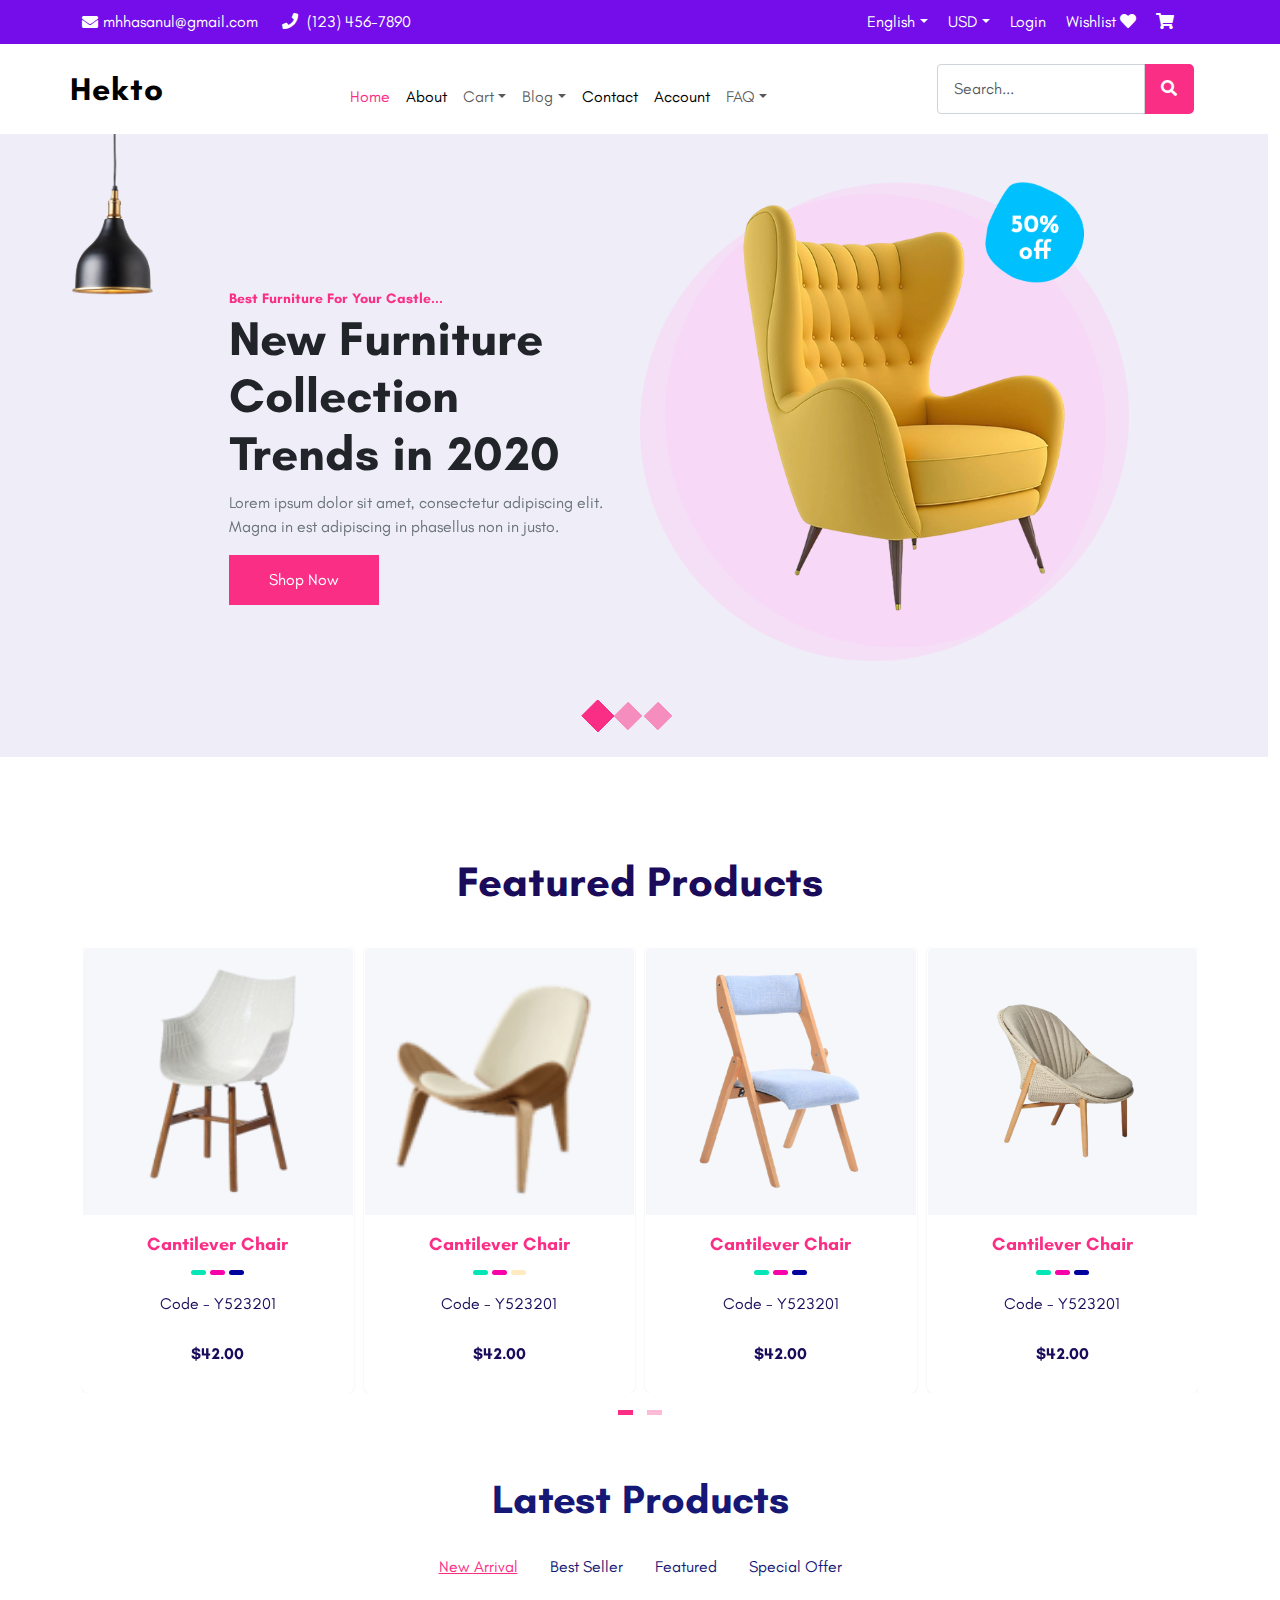
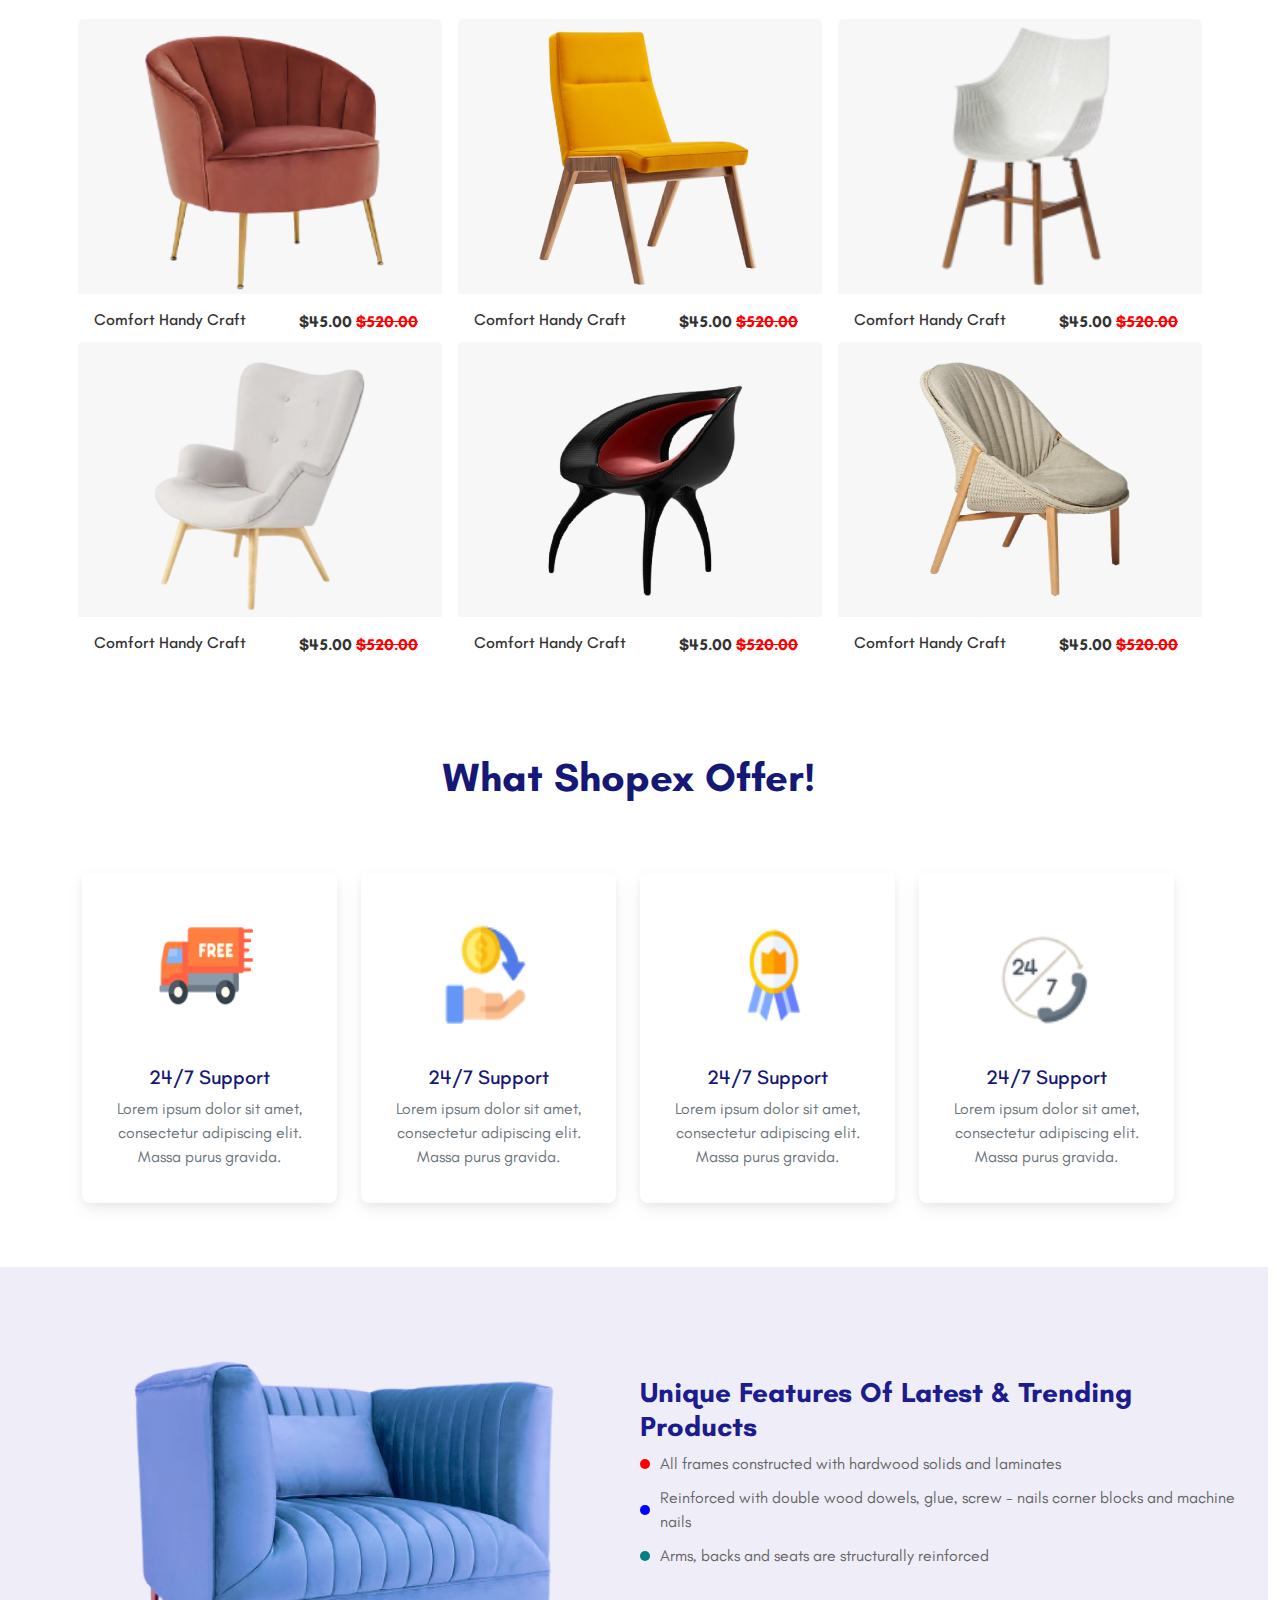
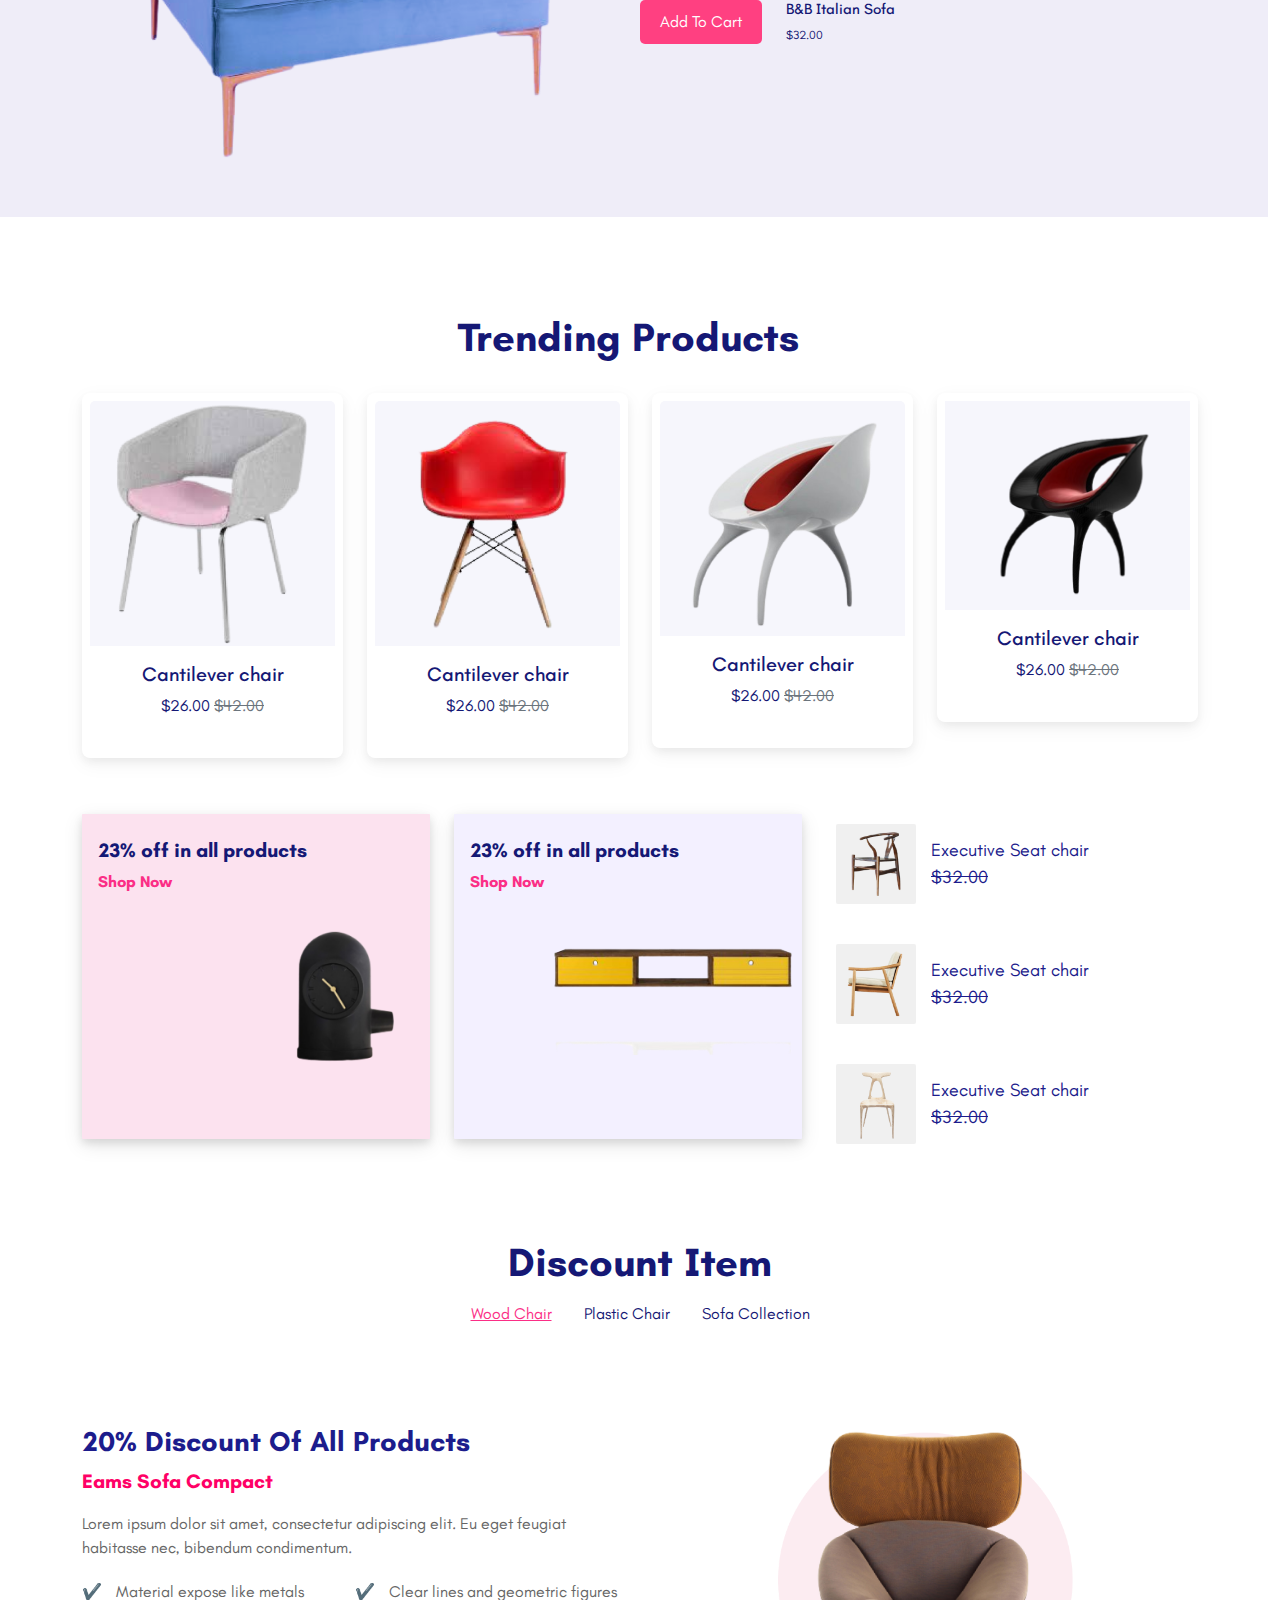
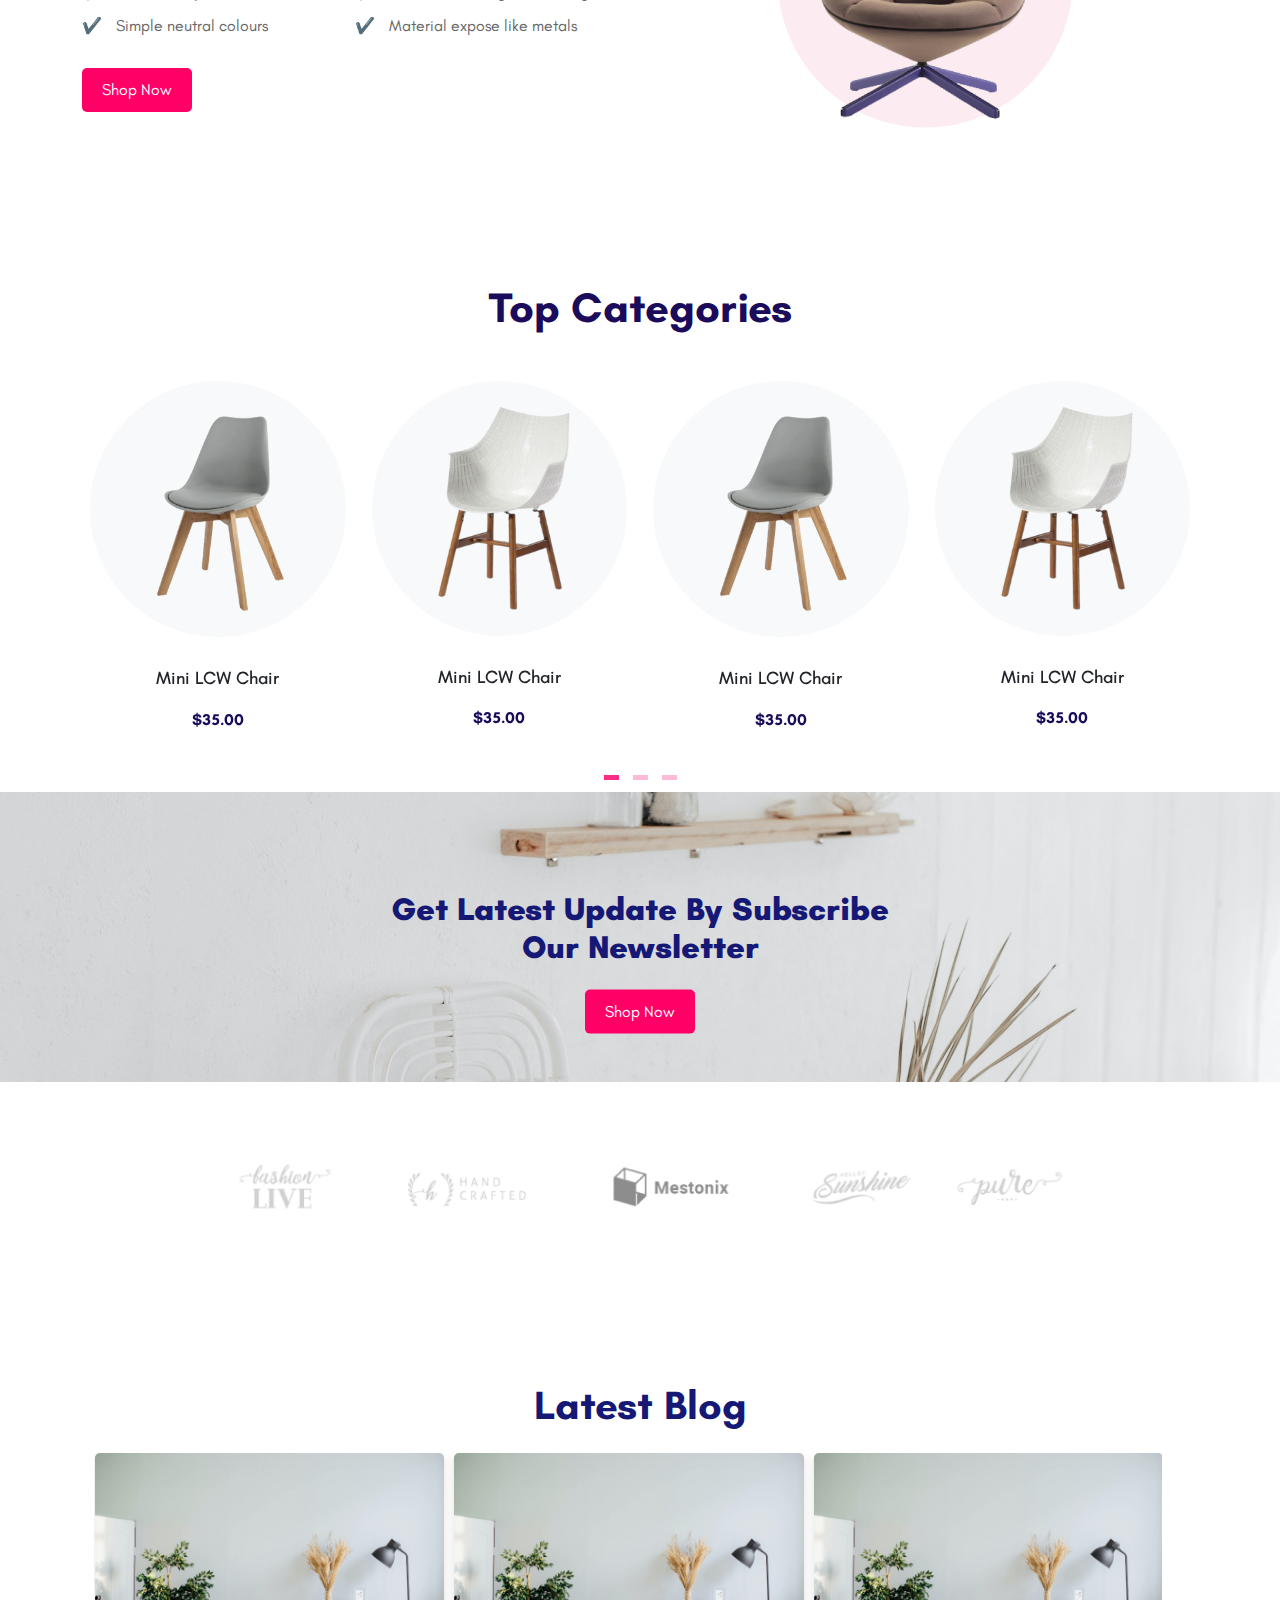
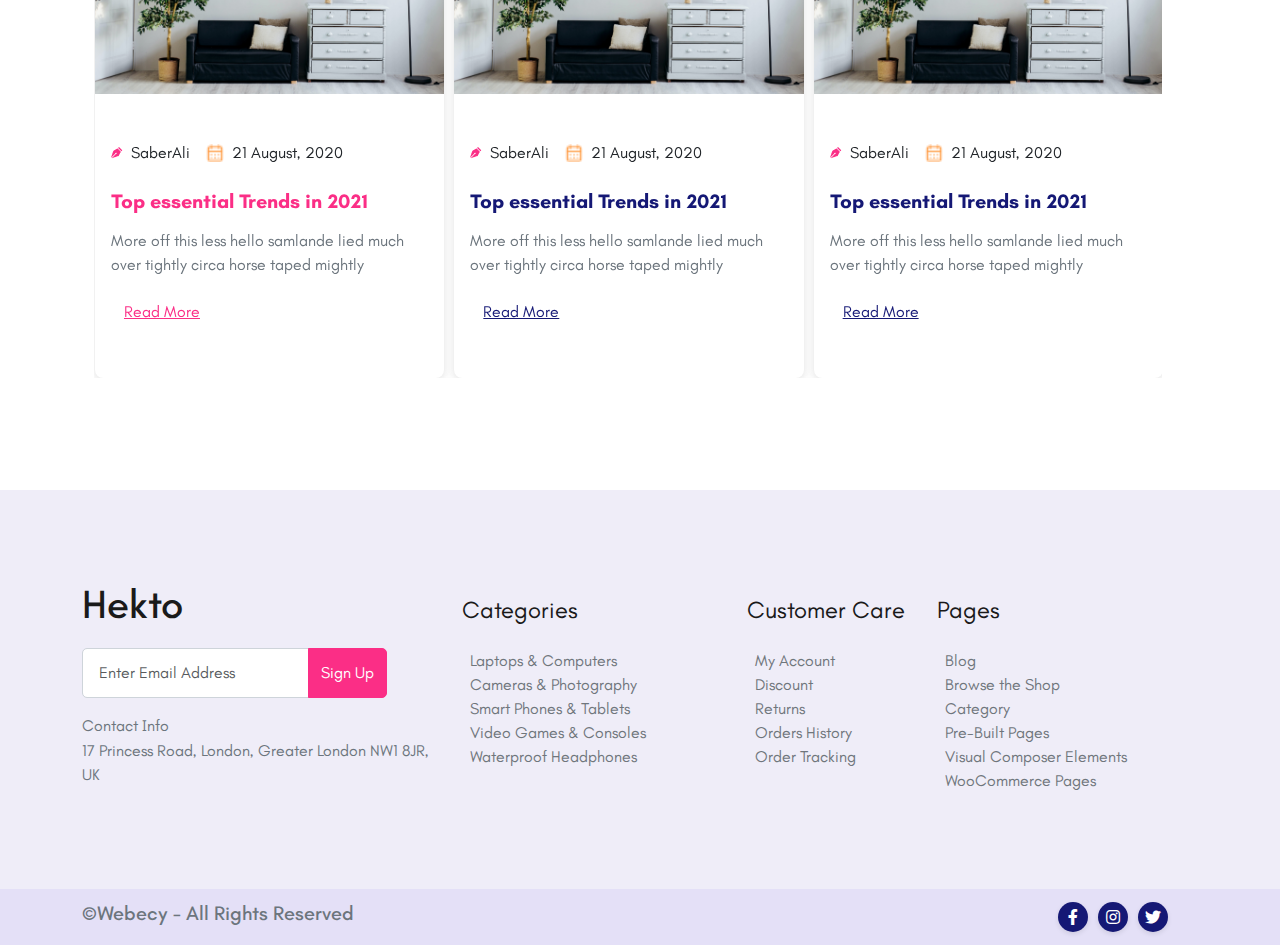
<file: index.html>
<!doctype html>
<html lang="en">
<head>
  <meta charset="utf-8">
  <meta name="viewport" content="width=device-width, initial-scale=1">
  <title>Hekto</title>
  <link rel="preconnect" href="https://fonts.googleapis.com">
  <link rel="preconnect" href="https://fonts.gstatic.com" crossorigin>
  <link href="https://fonts.googleapis.com/css2?family=Teachers:ital,wght@0,400..800;1,400..800&display=swap" rel="stylesheet">
  <link href="https://cdn.jsdelivr.net/npm/bootstrap@5.3.3/dist/css/bootstrap.min.css" rel="stylesheet" integrity="sha384-QWTKZyjpPEjISv5WaRU9OFeRpok6YctnYmDr5pNlyT2bRjXh0JMhjY6hW+ALEwIH" crossorigin="anonymous">
  <link href="assets/vendor/owl-carousel/css/owl.carousel.min.css" rel="stylesheet">
  <link href="assets/vendor/owl-carousel/css/owl.theme.default.min.css" rel="stylesheet">
  <link href="https://cdnjs.cloudflare.com/ajax/libs/font-awesome/5.15.4/css/all.min.css" rel="stylesheet">
  <link rel="stylesheet" href="assets/css/responsive.css"> <!-- Link to responsive CSS -->
  <link rel="stylesheet" href="assets/css/style.css">
</head>
<body>

  <!-- ===== Header ===== -->
  
 <section>
  <div class="container-fluid nav-panel">
    <div class="container">
      <div class="row col-md-12 justify-content-between">
        <div class="col-md-6 contact-info">
          <i class="fas fa-envelope"></i> mhhasanul@gmail.com
          <span class="ms-4"><i class="fas fa-phone"></i> (123) 456-7890</span>
        </div>
        <div class="col-md-6 wishlist text-end">
          <div class="d-inline-block me-3">
            <a href="#" class="dropdown-toggle" data-bs-toggle="dropdown">English</a>
            <ul class="dropdown-menu">
              <li><a class="dropdown-item" href="#">English</a></li>
              <li><a class="dropdown-item" href="#">Spanish</a></li>
            </ul>
          </div>
          <div class="d-inline-block me-3">
            <a href="#" class="dropdown-toggle" data-bs-toggle="dropdown">USD</a>
            <ul class="dropdown-menu">
              <li><a class="dropdown-item" href="#">USD</a></li>
              <li><a class="dropdown-item" href="#">EUR</a></li>
            </ul>
          </div>
          <div class="d-inline-block me-3"><a href="#">Login</a></div>
          <div class="d-inline-block me-3"><a href="#">Wishlist <i class="fas fa-heart"></i></a></div>
          <div class="d-inline-block"><a href="#"><i class="fas fa-shopping-cart"></i></a></div>
        </div>
      </div>
    </div>
  </div>
  <nav class="navbar pe-5 my-auto header_bg py-3 px-5 navbar-expand-lg bg-body-tertiary">
      <div class="pe-3 container header_bg">
        <a class="navbar-brand hekto_header" href="#"><b>Hekto</b></a>
        <button class="navbar-toggler" type="button" data-bs-toggle="collapse" data-bs-target="#navbarSupportedContent" aria-controls="navbarSupportedContent" aria-expanded="false" aria-label="Toggle navigation">
          <span class="navbar-toggler-icon"></span>
        </button>
        <div class="collapse navbar-collapse" id="navbarSupportedContent">
          <ul class="navbar-nav mx-auto  mb-lg-0">
            <li class="nav-item pt-3"><a class="nav-link active highlight_pink" aria-current="page" src="index.html" href="index.html">Home</a></li>
            <li class="nav-item pt-3"><a class="nav-link active" aria-current="page" src="AboutUs.html" href="AboutUs.html">About</a></li>
            <li class="nav-item pt-3 dropdown">
              <a class="nav-link dropdown-toggle" href="#" id="cartDropdown" role="button" data-bs-toggle="dropdown" aria-expanded="false">Cart</a>
              <ul class="dropdown-menu" aria-labelledby="cartDropdown">
                <li><a class="dropdown-item pt-3" src="Cart.html" href="Cart.html">Cart</a></li>
                <li><a class="dropdown-item pt-3" src="ShopList.html" href="ShopList.html">Shop List</a></li>
                <li><a class="dropdown-item pt-3" src="ShopGrid.html" href="ShopGrid.html">Shop Grid</a></li>
                <li><a class="dropdown-item pt-3" src="ShopLeftSidebar.html" href="ShopLeftSidebar.html">Shop Left Sidebar</a></li>
                <li><a class="dropdown-item pt-3" src="ProductsDetail.html" href="ProductsDetail.html">Products Detail</a></li>
                <li><a class="dropdown-item pt-3" src="OrderCompleted.html" href="OrderCompleted.html">Order Completed</a></li>
                <li><a class="dropdown-item pt-3" src="Checkout.html" href="Checkout.html">Checkout</a></li>
              </ul>
            </li>
            <li class="nav-item pt-3 dropdown">
              <a class="nav-link dropdown-toggle" href="#" id="blogDropdown" role="button" data-bs-toggle="dropdown" aria-expanded="false">Blog</a>
              <ul class="dropdown-menu" aria-labelledby="blogDropdown">
                <li><a class="dropdown-item pt-3" src="BlogPage.html" href="BlogPage.html">Blog</a></li>
                <li><a class="dropdown-item pt-3" src="SingleBlog.html" href="SingleBlog.html">Single Blog</a></li>
              </ul>
            </li>
            <li class="nav-item pt-3"><a class="nav-link active" aria-current="page" src="ContactUs.html" href="ContactUs.html">Contact</a></li>
            <li class="nav-item pt-3"><a class="nav-link active" aria-current="page" src="MyAccount.html" href="MyAccount.html">Account</a></li>
            <li class="nav-item pt-3 dropdown">
              <a class="nav-link dropdown-toggle" href="#" id="blogDropdown" role="button" data-bs-toggle="dropdown" aria-expanded="false">FAQ</a>
              <ul class="dropdown-menu" aria-labelledby="blogDropdown">
                <li><a class="dropdown-item pt-3" src="FAQ.html" href="FAQ.html">FAQ</a></li>
                <li><a class="dropdown-item pt-3" src="404NotFound.html" href="404NotFound.html"> 404 </a></li>
              </ul>
            </li>
          </ul>
          <div class="">
            <div class="input-group search-bar">
              <input type="text" class="form-control search-input" placeholder="Search...">
              <button class="search-button"><i class="fas fa-search"></i></button>
            </div>
          </div>
        </div>
      </div>
    </nav>
</section>
  <!-- ===== Header ===== -->
 <!-- ===== Hero ==== -->
 <section>
  <div class="container-fluid mb-5 row furniture-section">
    <div id="carouselExampleDark" class="carousel carousel-dark slide" data-bs-ride="carousel">
        <div class="carousel-indicators hero">
            <button type="button" data-bs-target="#carouselExampleDark" data-bs-slide-to="0" class="active" aria-current="true" aria-label="Slide 1"></button>
            <button type="button" data-bs-target="#carouselExampleDark" data-bs-slide-to="1" aria-label="Slide 2"></button>
            <button type="button" data-bs-target="#carouselExampleDark" data-bs-slide-to="2" aria-label="Slide 3"></button>
        </div>
        <div class="carousel-inner ">
            <div class="carousel-item active" data-bs-interval="10000">
                <div class="container-fluid">
                    <div class="row">
                        <div class="col-md-2 col-6 col-sm-4 text-center">
                            <img src="assets/images/lamp.png" alt="Lamp" class="img-fluid lamp">
                        </div>
                        <div class="col-md-4 col-12 d-flex align-items-center ">
                            <div class="">
                                <div class="home-1 py-5">
                                    <small class="text-clr"><b>Best Furniture For Your Castle...</b></small>
                                    <h1><b class="home-1-font ">New Furniture Collection Trends in 2020</b></h1>
                                    <p class="text-secondary ">Lorem ipsum dolor sit amet, consectetur adipiscing elit. Magna in est adipiscing in phasellus non in justo. 
                                    </p>
                                    <button class= "btn btn-home-1" ><a src="ShopList.html" class="navbar-brand " href="ShopList.html">Shop Now</a></button>
                                </div>
                            </div>
                        </div>
                        <div class="col-md-5 col-12 py-5 d-flex align-items-center justify-content-center">
                            <div class="product-img pb-5">
                                <img src="assets/images/home.png" alt="Chair" class="img-fluid">
                            </div>
                        </div>
                    </div>
                </div>
            </div>

            <div class="carousel-item " data-bs-interval="20000">
                <div class="container-fluid">
                    <div class="row">
                        <div class="col-md-2 col-6 col-sm-4 text-center">
                            <img src="assets/images/lamp.png" alt="Lamp" class="img-fluid lamp">
                        </div>
                        <div class="col-md-4 col-12 d-flex align-items-center ">
                            <div class="">
                                <div class="home-1 py-5">
                                    <small class="text-clr"><b>Best Furniture For Your Castle...</b></small>
                                    <h1><b class="home-1-font ">New Furniture Collection Trends in 2020</b></h1>
                                    <p class="text-secondary ">Lorem ipsum dolor sit amet, consectetur adipiscing elit. Magna in est adipiscing in phasellus non in justo. 
                                    </p>
                                    <button class= "btn btn-home-1" ><a src="ShopList.html" class="navbar-brand " href="ShopList.html">Shop Now</a></button>
                                </div>
                            </div>
                        </div>
                        <div class="col-md-5 col-12 py-5 d-flex align-items-center justify-content-center">
                            <div class="product-img pb-5">
                                <img src="assets/images/home.png" alt="Chair" class="img-fluid">
                            </div>
                        </div>
                    </div>
                </div>
            </div>

            <div class="carousel-item " data-bs-interval="30000">
                <div class="container-fluid">
                    <div class="row">
                        <div class="col-md-2 col-6 col-sm-4 text-center">
                            <img src="assets/images/lamp.png" alt="Lamp" class="img-fluid lamp">
                        </div>
                        <div class="col-md-4 col-12 d-flex align-items-center ">
                            <div class="">
                                <div class="home-1 py-5">
                                    <small class="text-clr"><b>Best Furniture For Your Castle...</b></small>
                                    <h1><b class="home-1-font ">New Furniture Collection Trends in 2020</b></h1>
                                    <p class="text-secondary ">Lorem ipsum dolor sit amet, consectetur adipiscing elit. Magna in est adipiscing in phasellus non in justo. 
                                    </p>
                                    <button class= "btn btn-home-1" ><a src="ShopList.html" class="navbar-brand " href="ShopList.html">Shop Now</a></button>
                                </div>
                            </div>
                        </div>
                        <div class="col-md-5 col-12 py-5 d-flex align-items-center justify-content-center">
                            <div class="product-img pb-5">
                                <img src="assets/images/home.png" alt="Chair" class="img-fluid">
                            </div>
                        </div>
                    </div>
                </div>
            </div>
    
            <!-- <div class="carousel-item " data-bs-interval="20000">
                <div class="container-fluid">
                    <div class="row">
                        <div class="col-md-2 col-sm-2">
                            <img src="assets/images/lamp.png" alt="" class="img-fluid ">
                        </div>
                        <div class="col-md-4 col-sm-4 py-5 mt-5">
                            <div class="pt-5">
                                <div class="">
                                    
                                    <small>Best Furniture For Your Castle...</small>
                                    <h1><b>New Furniture Collection Trends in 2020</b></h1>
                                    <p>Lorem ipsum dolor sit amet, consectetur adipiscing elit. Magna in est adipiscing in phasellus non in justo.</p>
                                    <button class="btn">Shop Now</button>
                                </div>
                            </div>
                        </div>
                        <div class="container col-md-6 col-sm-6 py-5">
                            <img src="assets/images/home.png" alt="" class="img-fluid w-75">
                        </div>
                    </div>
                </div>
            </div>

            <div class="carousel-item " data-bs-interval="30000">
                <div class="container-fluid">
                    <div class="row">
                        <div class="col-md-2 col-sm-2">
                            <img src="assets/images/lamp.png" alt="" class="img-fluid">
                        </div>
                        <div class="col-md-4 col-sm-4 py-5 mt-5">
                            <div class="pt-5 ">
                                <div class="">
                                    
                                    <small>Best Furniture For Your Castle...</small>
                                    <h1><b>New Furniture Collection Trends in 2020</b></h1>
                                    <p>Lorem ipsum dolor sit amet, consectetur adipiscing elit. Magna in est adipiscing in phasellus non in justo.</p>
                                    <button class="btn">Shop Now</button>
                                </div>
                            </div>
                        </div>
                        <div class="container col-md-6 col-sm-6 py-5">
                            <img src="assets/images/home.png" alt="" class="img-fluid w-75">
                        </div>
                    </div>
                </div>
            </div> -->
      </div>

      <!-- <button class="carousel-control-prev" type="button" data-bs-target="#carouselExampleDark" data-bs-slide="prev">
        <span class="carousel-control-prev-icon" aria-hidden="true"></span>
        <span class="sr-only">Previous</span>
      </button>
      <button class="carousel-control-next" type="button" data-bs-target="#carouselExampleDark" data-bs-slide="next">
        <span class="carousel-control-next-icon" aria-hidden="true"></span>
        <span class="sr-only">Next</span>
      </button> -->
    </div>
  </div>
</section>
<!-- ===== Hero ==== -->

<!-- ==== Featured Products ==== -->
<section class="featured-products">
<div class="container">
    <div class="row">
        <div class="col-12">
            <h2>Featured Products</h2>
        </div>
        <div class="col-12">
            <div class="owl-carousel owl-theme active fp-carousel">
                <div class="item item-unique">
                    <div class="card card-unique">
                        <div class="card-header card-header-unique">
                            <img src="assets/images/featured-product1.png" alt="Chair" class="img-fluid img-fluid-unique">
                            <div class="overlay-icons-unique">
                              <i class="fa fa-shopping-cart"></i>
                              <i class="fa fa-heart"></i>
                              <i class="fa fa-search"></i>
                            </div>
                        </div>
                        <div class="card-body">
                            <p class="product-title mb-0">Cantilever Chair</p>
                            <div class="product-color">
                                <div class="color-code color-code-1"></div>
                                <div class="color-code color-code-2"></div>
                                <div class="color-code color-code-3"></div>
                            </div>
                            <p class="product-code">Code - Y523201</p>
                            <p class="product-price mb-0">$42.00</p>
                        </div>
                    </div>
                </div>
                <div class="item item-unique">
                    <div class="card card-unique">
                        <div class="card-header card-header-unique">
                            <img src="assets/images/featured-product2.png" alt="Chair" class="img-fluid img-fluid-unique">
                            <div class="overlay-icons-unique">
                              <i class="fa fa-shopping-cart"></i>
                              <i class="fa fa-heart"></i>
                              <i class="fa fa-search"></i>
                            </div>
                        </div>
                        <div class="card-body">
                            <p class="product-title mb-0">Cantilever Chair</p>
                            <div class="product-color">
                                <div class="color-code color-code-1"></div>
                                <div class="color-code color-code-2"></div>
                                <div class="color-code color-code-4"></div>
                            </div>
                            <p class="product-code">Code - Y523201</p>
                            <p class="product-price mb-0">$42.00</p>
                        </div>
                    </div>
                </div>
                <div class="item item-unique">
                    <div class="card card-unique">
                        <div class="card-header card-header-unique">
                            <img src="assets/images/featured-product3.png" alt="Chair" class="img-fluid img-fluid-unique">
                            <div class="overlay-icons-unique">
                              <i class="fa fa-shopping-cart"></i>
                              <i class="fa fa-heart"></i>
                              <i class="fa fa-search"></i>
                            </div>
                        </div>
                        <div class="card-body">
                            <p class="product-title mb-0">Cantilever Chair</p>
                            <div class="product-color">
                                <div class="color-code color-code-1"></div>
                                <div class="color-code color-code-2"></div>
                                <div class="color-code color-code-3"></div>
                            </div>
                            <p class="product-code">Code - Y523201</p>
                            <p class="product-price mb-0">$42.00</p>
                        </div>
                    </div>
                </div>
                <div class="item item-unique">
                    <div class="card card-unique">
                        <div class="card-header card-header-unique">
                            <img src="assets/images/featured-product4.png" alt="Chair" class="img-fluid  img-fluid-unique">
                            <div class="overlay-icons-unique">
                              <i class="fa fa-shopping-cart"></i>
                              <i class="fa fa-heart"></i>
                              <i class="fa fa-search"></i>
                            </div>
                        </div>
                        <div class="card-body">
                            <p class="product-title mb-0">Cantilever Chair</p>
                            <div class="product-color">
                                <div class="color-code color-code-1"></div>
                                <div class="color-code color-code-2"></div>
                                <div class="color-code color-code-3"></div>
                            </div>
                            <p class="product-code">Code - Y523201</p>
                            <p class="product-price mb-0">$42.00</p>
                        </div>
                    </div>
                </div>
                <div class="item item-unique">
                  <div class="card card-unique">
                      <div class="card-header card-header-unique">
                          <img src="assets/images/featured-product1.png" alt="Chair" class="img-fluid img-fluid-unique">
                          <div class="overlay-icons-unique">
                            <i class="fa fa-shopping-cart"></i>
                            <i class="fa fa-heart"></i>
                            <i class="fa fa-search"></i>
                          </div>
                      </div>
                      <div class="card-body">
                          <p class="product-title mb-0">Cantilever Chair</p>
                          <div class="product-color">
                              <div class="color-code color-code-1"></div>
                              <div class="color-code color-code-2"></div>
                              <div class="color-code color-code-3"></div>
                          </div>
                          <p class="product-code">Code - Y523201</p>
                          <p class="product-price mb-0">$42.00</p>
                      </div>
                  </div>
              </div>
              <div class="item item-unique">
                  <div class="card card-unique">
                      <div class="card-header card-header-unique">
                          <img src="assets/images/featured-product2.png" alt="Chair" class="img-fluid img-fluid-unique">
                          <div class="overlay-icons-unique">
                            <i class="fa fa-shopping-cart"></i>
                            <i class="fa fa-heart"></i>
                            <i class="fa fa-search"></i>
                          </div>
                      </div>
                      <div class="card-body">
                          <p class="product-title mb-0">Cantilever Chair</p>
                          <div class="product-color">
                              <div class="color-code color-code-1"></div>
                              <div class="color-code color-code-2"></div>
                              <div class="color-code color-code-4"></div>
                          </div>
                          <p class="product-code">Code - Y523201</p>
                          <p class="product-price mb-0">$42.00</p>
                      </div>
                  </div>
              </div>
              <div class="item item-unique">
                  <div class="card card-unique">
                      <div class="card-header card-header-unique">
                          <img src="assets/images/featured-product3.png" alt="Chair" class="img-fluid img-fluid-unique">
                          <div class="overlay-icons-unique">
                            <i class="fa fa-shopping-cart"></i>
                            <i class="fa fa-heart"></i>
                            <i class="fa fa-search"></i>
                          </div>
                      </div>
                      <div class="card-body">
                          <p class="product-title mb-0">Cantilever Chair</p>
                          <div class="product-color">
                              <div class="color-code color-code-1"></div>
                              <div class="color-code color-code-2"></div>
                              <div class="color-code color-code-3"></div>
                          </div>
                          <p class="product-code">Code - Y523201</p>
                          <p class="product-price mb-0">$42.00</p>
                      </div>
                  </div>
              </div>
              <div class="item item-unique">
                  <div class="card card-unique">
                      <div class="card-header card-header-unique">
                          <img src="assets/images/featured-product4.png" alt="Chair" class="img-fluid  img-fluid-unique">
                          <div class="overlay-icons-unique">
                            <i class="fa fa-shopping-cart"></i>
                            <i class="fa fa-heart"></i>
                            <i class="fa fa-search"></i>
                          </div>
                      </div>
                      <div class="card-body">
                          <p class="product-title mb-0">Cantilever Chair</p>
                          <div class="product-color">
                              <div class="color-code color-code-1"></div>
                              <div class="color-code color-code-2"></div>
                              <div class="color-code color-code-3"></div>
                          </div>
                          <p class="product-code">Code - Y523201</p>
                          <p class="product-price mb-0">$42.00</p>
                      </div>
                  </div>
              </div>
                
            </div>
        </div>
    </div>
</div>
</section>
<!-- ==== Featured Products ==== -->

<!-- ==== Latest Products ==== -->
<section>
<div class="container">
    <div class="text-center mt-5">
        <h1 class="head-clr"><b>Latest Products</b></h1>
        <ul class="nav nav-tabs justify-content-center mt-4">
            <li class="nav-item">
                <a class="nav-link active text-clr" href="#"><u>New Arrival</u></a>
            </li>
            <li class="nav-item">
                <a class="nav-link head-clr" href="#">Best Seller</a>
            </li>
            <li class="nav-item">
                <a class="nav-link head-clr" href="#">Featured</a>
            </li>
            <li class="nav-item">
                <a class="nav-link head-clr" href="#">Special Offer</a>
            </li>
        </ul>
    </div>
    <div class=" mt-4">
        <div class="row justify-content-center">
          <div class="col-lg-4 col-md-6 p-2">
            <div class="card fp-bg shadow-card2" >
                <img src="assets/images/latest-product1.png" class="card-img-top w-100 lp-bg-cl" alt="Product 1">
                <div class="card-body lp-2">
                    <div class="price">
                      <h6 class="card-title">Comfort Handy Craft</h6>
                        <p>$45.00  <span class="original-price">$520.00</span></p>
                    </div>
                </div>
            </div>
        </div>
            <div class="col-lg-4 col-md-6 p-2">
                <div class="card fp-bg shadow-card2" >
                    <img src="assets/images/latest-product2.png" class="card-img-top w-100 lp-bg-cl" alt="Product 2">
                    <div class="card-body lp-2">
                      <div class="price">
                        <h6 class="card-title">Comfort Handy Craft</h6>
                          <p>$45.00  <span class="original-price">$520.00</span></p>
                      </div>
                  </div>
                </div>
            </div>
            <div class="col-lg-4 col-md-6 p-2">
                <div class="card fp-bg shadow-card2" >
                    <img src="assets/images/featured-product1.png" class="card-img-top w-100 lp-bg-cl" alt="Product 3">
                    <div class="card-body lp-2">
                      <div class="price">
                        <h6 class="card-title">Comfort Handy Craft</h6>
                          <p>$45.00  <span class="original-price">$520.00</span></p>
                      </div>
                  </div>
                </div>
            </div>
            
            <div class="col-lg-4 mb-0 col-md-6 p-2">
                <div class="card fp-bg shadow-card2" >
                    <img src="assets/images/latest-product4.png" class="card-img-top w-100 lp-bg-cl" alt="Product 4">
                    <div class="card-body lp-2">
                      <div class="price">
                        <h6 class="card-title">Comfort Handy Craft</h6>
                          <p>$45.00  <span class="original-price">$520.00</span></p>
                      </div>
                  </div>
                </div>
            </div>
            <div class="col-lg-4 col-md-6 mb-0 p-2">
                <div class="card fp-bg shadow-card2" >
                    <img src="assets/images/latest-product5.png" class="card-img-top w-100 lp-bg-cl" alt="Product 5">
                    <div class="card-body lp-2">
                      <div class="price">
                        <h6 class="card-title">Comfort Handy Craft</h6>
                          <p>$45.00  <span class="original-price">$520.00</span></p>
                      </div>
                  </div>
                </div>
            </div>
            <div class="col-lg-4 col-md-6 mb-0 p-2">
                <div class="card fp-bg shadow-card2" >
                    <img src="assets/images/latest-product6.png" class="card-img-top w-100 lp-bg-cl" alt="Product 6">
                    <div class="card-body lp-2">
                      <div class="price">
                        <h6 class="card-title">Comfort Handy Craft</h6>
                          <p>$45.00  <span class="original-price">$520.00</span></p>
                      </div>
                  </div>
                </div>
            </div>
        </div>
    </div>
</div>
</section>
<!-- ==== Latest Products ==== -->

<!-- ==== Shopex Offer ==== -->
<section>
    <div class="container">
        <div class=" d-flex text-center justify-content-center row col-lg-12 col-md-12">
            <div class="text-center mt-5 py-5">
                <h1 class="head-clr"><b>What Shopex Offer!</b></h1>
            </div>
            <div class="col-lg-3 py-3 col-md-6 ">
                <div class="card offer-bg shadow-card3" >
                <img src="assets/images/offer1.png" class="card-img-top w-100 offer-bg-cl" >
                <div class="card-body text-center">
                    <h5 class="card-title text-offer-clr text-center">24/7 Support</h5>
                    
                    <p class="text-secondary text-center">Lorem ipsum dolor sit amet,
                    consectetur adipiscing elit.
                    Massa purus gravida.</p>
                </div>
                </div>
            </div>
            <div class="col-lg-3 py-3 col-md-6 ">
                <div class="card offer-bg shadow-card3" >
                <img src="assets/images/offer2.png" class="card-img-top offer-bg-cl w-100" >
                <div class="card-body text-center">
                    <h5 class="card-title text-offer-clr text-center">24/7 Support</h5>
                    
                    <p class="text-secondary text-center">Lorem ipsum dolor sit amet,
                    consectetur adipiscing elit.
                    Massa purus gravida.</p>
                </div>
                </div>
            </div>
            <div class="col-lg-3 py-3 col-md-6 ">
                <div class="card offer-bg shadow-card3" >
                <img src="assets/images/offer3.png" class="card-img-top offer-bg-cl w-100">
                <div class="card-body text-center">
                    <h5 class="card-title text-offer-clr text-center">24/7 Support</h5>
                    
                    <p class="text-secondary text-center">Lorem ipsum dolor sit amet,
                    consectetur adipiscing elit.
                    Massa purus gravida.</p>
                </div>
                </div>
            </div>
            <div class="col-lg-3 py-3 col-md-6 ">
                <div class="card offer-bg shadow-card3 text-center" >
                <img src="assets/images/offer4.png" class=" offer-bg-cl w-100">
                <div class="card-body text-center">
                    <h5 class="card-title text-offer-clr text-center">24/7 Support</h5>
                    
                    <p class="text-secondary text-center">Lorem ipsum dolor sit amet,
                    consectetur adipiscing elit.
                    Massa purus gravida.</p>
                </div>
                </div>
            </div>
        </div>
    </div>
</section>  
<!-- ==== Shopex Offer ==== -->  

<!-- ==== Unique Feature Pannel ==== -->
<section>
  <div class="container-fluid mt-5 col-lg-12 mb-5 row furniture-section">
      <div class="col-md-6 col-lg-6 text-end">
          <img src="assets/images/unique-feature-pannel-img.png" class="img-fluid" alt="Product Image">
      </div>
      <div class="col-md-6 col-lg-6 pb-5 d-flex flex-column justify-content-center">
          <div class="">
              <h2>Unique Features Of Latest & Trending Products</h2>
              <ul class="features-list">
                  <li><span class="dot red"></span> All frames constructed with hardwood solids and laminates</li>
                  <li><span class="dot blue"></span> Reinforced with double wood dowels, glue, screw - nails corner blocks and machine nails</li>
                  <li><span class="dot teal"></span> Arms, backs and seats are structurally reinforced</li>
              </ul>
              <div class="row feature-info head-clr align-items-center">
                  <div class="col-auto">
                      <button class="btn btn-primary add-to-cart">
                          <a href="Cart.html" class="text-white text-decoration-none">Add To Cart</a>
                      </button>
                  </div>
                  <div class="col">
                      <div class="item-info pt-2">
                          <h3 class="pt-2">B&B Italian Sofa</h3>
                          <p>$32.00</p>
                      </div>
                  </div>
              </div>
          </div>
      </div>
  </div>
</section>

<!-- ==== Unique Feature Pannel ==== -->

<!-- ==== Trending Products ==== -->
<section>
<div class="container">
    <div class=" justify-content-center row col-lg-12 col-md-12">
        <div class="text-center mt-5">
            <h1 class="head-clr"><b>Trending Products</b></h1>
        </div>
    </div>
</div>
<div class="container">
    <div class= " justify-content-center row">
        <div class="col-lg-3 col-md-6 py-4 ">
            <div class="card fp-bg shadow-card3 p-2"">
            <img src="assets/images/trending-products1.png" class="card-img-top w-100 fp-bg-cl" >
            <div class="card-body text-center">
                <h5 class="card-title text-offer-clr text-center">Cantilever chair</h5>
                <p class="head-clr"> $26.00  <span class="original-price text-secondary">$42.00</span></p>
            </div>
            </div>
        </div>
        <div class="col-lg-3 col-md-6 py-4 ">
            <div class="card fp-bg shadow-card3 p-2" ">
            <img src="assets/images/trending-products2.png" class="card-img-top fp-bg-cl w-100" >
            <div class="card-body text-center">
                <h5 class="card-title text-offer-clr text-center">Cantilever chair</h5>
                <p class="head-clr"> $26.00  <span class="original-price text-secondary">$42.00</span></p>
            </div>
            </div>
        </div>
        <div class="col-lg-3 col-md-6 py-4">
            <div class="card fp-bg shadow-card3 p-2" >
            <img src="assets/images/trending-products3.png" class="card-img-top fp-bg-cl w-100">
            <div class="card-body text-center">
                <h5 class="card-title text-offer-clr text-center">Cantilever chair</h5>
                <p class="head-clr"> $26.00  <span class="original-price text-secondary">$42.00</span></p>
            </div>
            </div>
        </div>
        <div class="col-lg-3 col-md-6  py-4">
            <div class="card fp-bg shadow-card3 p-2 text-center" >
            <img src="assets/images/trending-products4.png" class=" fp-bg-cl w-100">
            <div class="card-body text-center">
                <h5 class="card-title text-offer-clr text-center">Cantilever chair</h5>
                <p class="head-clr"> $26.00  <span class="original-price text-secondary">$42.00</span></p>
            </div>
            </div>
        </div>
    </div>
    <div class=" justify-content-center pt-3 d-flex row col-lg-12 col-md-12">
        <div class="col-lg-4 col-md-6 py-3">
            <div class="card tp1-bg shadow-card4 " >
                <div>
                    <h5 class="p-3 pt-4 pb-0 head-clr"><b>23% off in all products</b></h5>
                    <p><a href="#" class="text-clr float-right p-3"><b>Shop Now</b></a></p>
                </div>
                <div class="d-flex justify-content-end">
                    <img src="assets/images/trending-products5.png" class="w-50">
                </div>
            </div>
        </div>
        <div class="col-lg-4 col-md-6 py-3">
            <div class="card tp2-bg shadow-card4"> 
            <div>
                <h5 class="p-3 pt-4 pb-0 head-clr"><b>23% off in all products</b></h5>
                <p><a href="#" class="text-clr float-right p-3"><b>Shop Now</b></a></p>
            </div>
            <div class="d-flex justify-content-end">
                <img src="assets/images/trending-products6.png" class="w-75">
            </div>
            </div>
        </div>
        <div class="col-lg-4 py-3 col-md-12">
            <div class="product-section-trending">
                <div class="product-item">
                    <div class="product-image-trending" style="background-image: url('assets/images/trending-products7.png');"></div>
                    <div class="product-info">
                        <p>Executive Seat chair</p>
                        <p>$32.00</p>
                    </div>
                </div>
                <div class="product-item">
                    <div class="product-image-trending" style="background-image: url('assets/images/trending-products8.png');"></div>
                    <div class="product-info">
                        <p>Executive Seat chair</p>
                        <p>$32.00</p>
                    </div>
                </div>
                <div class="product-item">
                    <div class="product-image-trending" style="background-image: url('assets/images/trending-products9.png');"></div>
                    <div class="product-info">
                        <p>Executive Seat chair</p>
                        <p>$32.00</p>
                    </div>
                </div>
            </div>
        </div>
    </div>
</div>
</section>
<!-- ==== Trending Products ==== -->

<!-- ===== Discount Items ===== -->
 <section class="discount-section">
    <div class="container">
      <div class="row discount-item mb-2">
        <div class="col-12 text-center mt-5">
          <h1 class="head-clr"><b>Discount Item</b></h1>
          <ul class="nav nav-tabs pb-5 justify-content-center">
            <li class="nav-item">
              <a class="nav-link active text-clr" href="#"> <u>Wood Chair</u></a>
            </li>
            <li class="nav-item">
              <a class="nav-link head-clr" href="#">Plastic Chair</a>
            </li>
            <li class="nav-item">
              <a class="nav-link head-clr" href="#">Sofa Collection</a>
            </li>
          </ul>
        </div>
        <div class="col-md-6 col-lg-6 ">
          <h2>20% Discount Of All Products</h2>
          <p class="subtitle">Eams Sofa Compact</p>
          <p class="description">Lorem ipsum dolor sit amet, consectetur adipiscing elit. Eu eget feugiat habitasse nec, bibendum condimentum.</p>
          <ul class="discount-list">
            <li> Material expose like metals</li>
            <li> Clear lines and geometric figures</li>
            <li> Simple neutral colours</li>
            <li> Material expose like metals</li>
          </ul>
          <button class= "btn btn-pink add-to-cart" ><a src="ShopList.html" class="navbar-brand " href="ShopList.html">Shop Now</a></button>
        </div>
        <div class="col-md-6 col-lg-6 d-flex align-items-center justify-content-center">
          <img src="assets/images/discount-item.png" alt="Product Image" class="img-fluid">
        </div>
      </div>
    </div>
  </section>
<!-- ===== Discount Items ===== -->

 <!-- ===== Top Categories ===== -->
 <section class="featured-products">
    <div class="container">
      <div class="row">
        <div class="col-12">
          <h2 class="text-center">Top Categories</h2>
        </div>
        <div class="col-12">
          <div class="owl-carousel owl-theme active fp-carousel">
            <div class="item">
              <div class="top-product-image m-2">
                <img src="assets/images/top-categories1.png" alt="Mini LCW Chair" class="img-fluid">
                <div class="view-shop">View Shop</div>
                <button class= "view-shop" ><a src="ShopLeftSidebar.html" class="navbar-brand " href="ShopLeftSidebar.html">View Shop </a></button>
              </div>
              <h5 class="product-name text-center pt-3">Mini LCW Chair</h5>
              <p class="text-center product-price">$35.00</p>
            </div>
            <div class="item">
              <div class="top-product-image m-2">
                <img src="assets/images/top-categories2.png" alt="Mini LCW Chair" class="img-fluid">
                <button class= "view-shop" ><a src="ShopLeftSidebar.html" class="navbar-brand " href="ShopLeftSidebar.html">View Shop </a></button>
            </div>
              <h5 class="product-name text-center pt-3">Mini LCW Chair</h5>
              <p class="text-center product-price">$35.00</p>
            </div>
            <div class="item">
              <div class="top-product-image m-2">
                <img src="assets/images/top-categories1.png" alt="Mini LCW Chair" class="img-fluid">
                <button class= "view-shop" ><a src="ShopLeftSidebar.html" class="navbar-brand " href="ShopLeftSidebar.html">View Shop </a></button>
            </div>
              <h5 class="product-name text-center pt-3">Mini LCW Chair</h5>
              <p class="text-center product-price">$35.00</p>
            </div>
            <div class="item">
              <div class="top-product-image m-2">
                <img src="assets/images/top-categories2.png" alt="Mini LCW Chair" class="img-fluid">
                <button class= "view-shop" ><a src="ShopLeftSidebar.html" class="navbar-brand " href="ShopLeftSidebar.html">View Shop </a></button>
              </div>
              <h5 class="product-name text-center pt-3">Mini LCW Chair</h5>
              <p class="text-center product-price">$35.00</p>
            </div>
            <div class="item">
              <div class="top-product-image m-2">
                <img src="assets/images/top-categories1.png" alt="Mini LCW Chair" class="img-fluid">
                <button class= "view-shop" ><a src="ShopLeftSidebar.html" class="navbar-brand " href="ShopLeftSidebar.html">View Shop </a></button>
              </div>
              <h5 class="product-name text-center pt-3">Mini LCW Chair</h5>
              <p class="text-center product-price">$35.00</p>
            </div>
            <div class="item">
              <div class="top-product-image m-2">
                <img src="assets/images/top-categories2.png" alt="Mini LCW Chair" class="img-fluid">
                <button class= "view-shop" ><a src="ShopLeftSidebar.html" class="navbar-brand " href="ShopLeftSidebar.html">View Shop </a></button>
              </div>
              <h5 class="product-name text-center pt-3">Mini LCW Chair</h5>
              <p class="text-center product-price">$35.00</p>
            </div>
            <div class="item">
              <div class="top-product-image m-2">
                <img src="assets/images/top-categories1.png" alt="Mini LCW Chair" class="img-fluid">
                <button class= "view-shop" ><a src="ShopLeftSidebar.html" class="navbar-brand " href="ShopLeftSidebar.html">View Shop </a></button>
              </div>
              <h5 class="product-name text-center pt-3">Mini LCW Chair</h5>
              <p class="text-center product-price">$35.00</p>
            </div>
            <div class="item">
              <div class="top-product-image m-2">
                <img src="assets/images/top-categories2.png" alt="Mini LCW Chair" class="img-fluid">
                <button class= "view-shop" ><a src="ShopLeftSidebar.html" class="navbar-brand " href="ShopLeftSidebar.html">View Shop </a></button>
              </div>
              <h5 class="product-name text-center pt-3">Mini LCW Chair</h5>
              <p class="text-center product-price">$35.00</p>
            </div>
            <div class="item">
              <div class="top-product-image m-2">
                <img src="assets/images/top-categories1.png" alt="Mini LCW Chair" class="img-fluid">
                <button class= "view-shop" ><a src="ShopLeftSidebar.html" class="navbar-brand " href="ShopLeftSidebar.html">View Shop </a></button>
              </div>
              <h5 class="product-name text-center pt-3">Mini LCW Chair</h5>
              <p class="text-center product-price">$35.00</p>
            </div>
            <div class="item">
              <div class="top-product-image m-2">
                <img src="assets/images/top-categories2.png" alt="Mini LCW Chair" class="img-fluid">
                <button class= "view-shop" ><a src="ShopLeftSidebar.html" class="navbar-brand " href="ShopLeftSidebar.html">View Shop </a></button>
              </div>
              <h5 class="product-name text-center pt-3">Mini LCW Chair</h5>
              <p class="text-center product-price">$35.00</p>
            </div>
            <div class="item">
              <div class="top-product-image m-2">
                <img src="assets/images/top-categories1.png" alt="Mini LCW Chair" class="img-fluid">
                <button class= "view-shop" ><a src="ShopLeftSidebar.html" class="navbar-brand " href="ShopLeftSidebar.html">View Shop </a></button>
              </div>
              <h5 class="product-name text-center pt-3">Mini LCW Chair</h5>
              <p class="text-center product-price">$35.00</p>
            </div>
            <div class="item">
              <div class="top-product-image m-2">
                <img src="assets/images/top-categories2.png" alt="Mini LCW Chair" class="img-fluid">
                <button class= "view-shop" ><a src="ShopLeftSidebar.html" class="navbar-brand " href="ShopLeftSidebar.html">View Shop </a></button>
              </div>
              <h5 class="product-name text-center pt-3">Mini LCW Chair</h5>
              <p class="text-center product-price">$35.00</p>
            </div>
          </div>
        </div>
      </div>
    </div>
</section>
 <!-- ===== Top Categories ===== -->

<!-- ==== latest updates ==== -->
<section class="subscribe-section">
    <div class="container-fluid p-0">
      <div class="row no-gutters">
        <div class="col-12 position-relative">
          <img src="assets/images/latest-update-bg.png" alt="Background" class="background-image img-fluid">
          <div class="latest-update-text">
            <h3 class="head-clr text-center"><b>Get Latest Update By Subscribe <br> Our Newsletter</b></h3>
            <button class="subscribe-btn mt-3">Shop Now</button>
          </div>
        </div>
      </div>
    </div>
  </section>
<!-- ==== latest updates ==== -->

<section class="sketching-smileshop p-5 pt70 pb70">
    <div class="sketching-img-div pt-3 text-center">
        <img src="assets/images/pannel.png" alt="Sketching" class="img-fluid w-75 mx-auto">
    </div>
</section>

 <!-- ==== latest blog ==== -->
 <section class="container mb-5 py-5">
  <div class="d-flex justify-content-center row">
    <div class="text-center mt-5">
      <h1 class="head-clr"><b>Latest Blog</b></h1>
    </div>
    <div id="featuredProductsCarousel" class="carousel carousel-dark slide" data-bs-ride="carousel">
      <div class="carousel-inner">
        <div class="carousel-item active" data-bs-interval="1000">
          <div class="container-fluid justify-content-center row col-lg-12 col-md-12">
            <div class="owl-carousel owl-theme active blog-carousel py-3">
              <div class="card lb-bg shadow-card-blog">
                <img src="assets/images/blog1.png" class="card-img-top w-100 fp-bg-cl">
                <div class="card-body lb text-start">
                  <div class="d-flex mb-2">
                    <div class="d-flex align-items-center me-3">
                      <img class="author-icon" src="assets/images/write.png" alt="">
                      <span class="author ms-2">SaberAli</span>
                    </div>
                    <div class="d-flex align-items-center">
                      <img class="date-icon w-10" src="assets/images/calendar.png" alt="">
                      <span class="date ms-2">21 August, 2020</span>
                    </div>
                  </div>
                  <h5 class="text-start card-title text-clr pt-3"><b>Top essential Trends in 2021</b></h5>
                  <p class="card-text pt-2 text-start text-secondary">More off this less hello samlande lied much over tightly circa horse taped mightly</p>
                  <a href="#" class="text-start text-clr btn btn-link">Read More</a>
                </div>
              </div>
              <div class="card lb-bg shadow-card-blog">
                <img src="assets/images/blog1.png" class="card-img-top w-100 fp-bg-cl">
                <div class="card-body lb text-start">
                  <div class="d-flex mb-2">
                    <div class="d-flex align-items-center me-3">
                      <img class="author-icon" src="assets/images/write.png" alt="">
                      <span class="author ms-2">SaberAli</span>
                    </div>
                    <div class="d-flex align-items-center">
                      <img class="date-icon w-10" src="assets/images/calendar.png" alt="">
                      <span class="date ms-2">21 August, 2020</span>
                    </div>
                  </div>
                  <h5 class="text-start card-title head-clr pt-3"><b>Top essential Trends in 2021</b></h5>
                  <p class="card-text pt-2 text-start text-secondary">More off this less hello samlande lied much over tightly circa horse taped mightly</p>
                  <a href="#" class="text-start head-clr btn btn-link">Read More</a>
                </div>
              </div>
              <div class="card lb-bg shadow-card-blog">
                <img src="assets/images/blog1.png" class="card-img-top w-100 fp-bg-cl">
                <div class="card-body lb text-start">
                  <div class="d-flex mb-2">
                    <div class="d-flex align-items-center me-3">
                      <img class="author-icon" src="assets/images/write.png" alt="">
                      <span class="author ms-2">SaberAli</span>
                    </div>
                    <div class="d-flex align-items-center">
                      <img class="date-icon w-10" src="assets/images/calendar.png" alt="">
                      <span class="date ms-2">21 August, 2020</span>
                    </div>
                  </div>
                  <h5 class="text-start card-title head-clr pt-3"><b>Top essential Trends in 2021</b></h5>
                  <p class="card-text pt-2 text-start text-secondary">More off this less hello samlande lied much over tightly circa horse taped mightly</p>
                  <a href="#" class="text-start head-clr btn btn-link">Read More</a>
                </div>
              </div>
              <!-- Add more cards here if needed -->
            </div>
          </div>
        </div>
        <!-- Add more carousel items here if needed -->
      </div>
    </div>
  </div>
</section>


<!-- ==== latest blog ==== -->


    <!-- ==== Footer ==== -->

    <footer class="footer">
      <div class="pb-5 container">
          <div class="row">
              <div class="col-md-4">
                  <h5 class="footer-main-title">Hekto</h5>
                  <form class="subscribe-form d-flex form-inline">
                      <input type="email" class="form-control" placeholder="Enter Email Address">
                      <button type="submit" class="btn">Sign Up</button>
                  </form>
                  <p class="mt-3">Contact Info</p>
                  <p>17 Princess Road, London, Greater London NW1 8JR, UK</p>
              </div>
              <div class="col-md-3">
                  <h5 class="footer-title my-3">Categories</h5>
                  <div class="p-2 footer-links">
                      <a href="#">Laptops & Computers</a>
                      <a href="#">Cameras & Photography</a>
                      <a href="#">Smart Phones & Tablets</a>
                      <a href="#">Video Games & Consoles</a>
                      <a href="#">Waterproof Headphones</a>
                  </div>
              </div>
              <div class="col-md-2">
                  <h5 class="footer-title my-3">Customer Care</h5>
                  <div class="p-2 footer-links">
                      <a href="#">My Account</a>
                      <a href="#">Discount</a>
                      <a href="#">Returns</a>
                      <a href="#">Orders History</a>
                      <a href="#">Order Tracking</a>
                  </div>
              </div>
              <div class="col-md-3">
                  <h5 class="footer-title my-3">Pages</h5>
                  <div class="p-2 pb-5 footer-links">
                      <a href="#">Blog</a>
                      <a href="#">Browse the Shop</a>
                      <a href="#">Category</a>
                      <a href="#">Pre-Built Pages</a>
                      <a href="#">Visual Composer Elements</a>
                      <a href="#">WooCommerce Pages</a>
                  </div>
              </div>
          </div>  
      </div>
      <div class="footer-bottom">
          <div class="container d-flex  justify-content-between align-items-center">
              <h5>©Webecy - All Rights Reserved</h5>
              <div class="row social-icons">
                  <a href="#" class="social-icon-footer"><i class="fab fa-facebook-f"></i></a>
                  <a href="#" class="social-icon-footer"><i class="fab fa-instagram"></i></a>
                  <a href="#" class="social-icon-footer"><i class="fab fa-twitter"></i></a>
                  <div class="px-3"></div>
              </div>
              
          </div>
      </div>
  </footer>
    <!-- ==== Footer ==== -->


<script src="assets/vendor/jquery/jquery-3.7.1.min.js" type="text/javascript"></script>
    <script src="assets/vendor/bootstrap/js/bootstrap.bundle.js" type="text/javascript"></script>
    <script src="assets/vendor/owl-carousel/js/owl.carousel.min.js" type="text/javascript"></script>
    <script src="assets/js/main.js" type="text/javascript"></script>
</body>
</html>
</file>
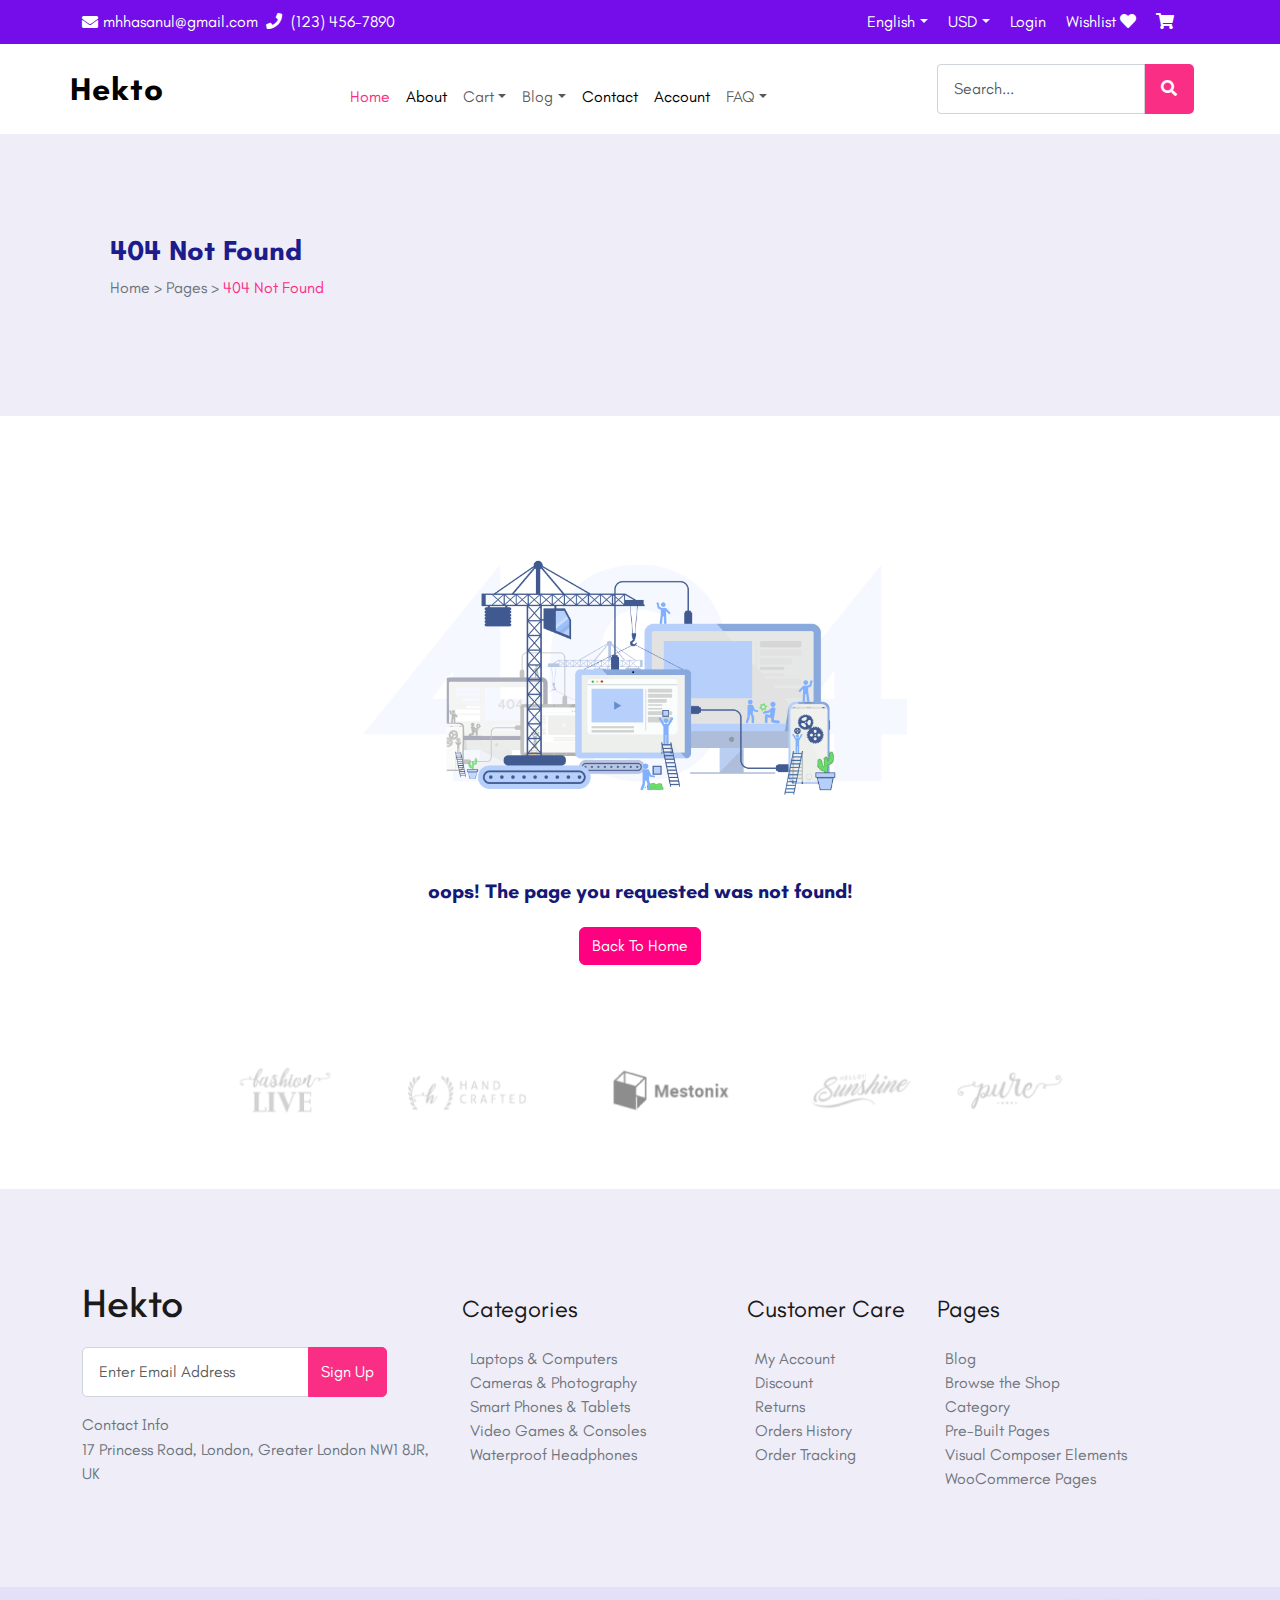
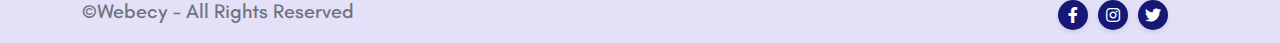
<file: 404NotFound.html>
<!doctype html>
<html lang="en">
<head>
  <meta charset="utf-8">
  <meta name="viewport" content="width=device-width, initial-scale=1">
  <title>Hekto</title>
  <link rel="preconnect" href="https://fonts.googleapis.com">
  <link rel="preconnect" href="https://fonts.gstatic.com" crossorigin>
  <link href="https://fonts.googleapis.com/css2?family=Teachers:ital,wght@0,400..800;1,400..800&display=swap" rel="stylesheet">
  <link href="https://cdn.jsdelivr.net/npm/bootstrap@5.3.3/dist/css/bootstrap.min.css" rel="stylesheet" integrity="sha384-QWTKZyjpPEjISv5WaRU9OFeRpok6YctnYmDr5pNlyT2bRjXh0JMhjY6hW+ALEwIH" crossorigin="anonymous">
  <link href="https://cdnjs.cloudflare.com/ajax/libs/font-awesome/5.15.4/css/all.min.css" rel="stylesheet">
  <link rel="stylesheet" href="assets/css/style.css">

  <link rel="stylesheet" href="assets/css/responsive.css">
</head>
<body>

 <!-- ===== Header ===== -->

 <section>
  <div class="container-fluid nav-panel">
    <div class="container">
      <div class="row col-md-12 justify-content-between">
        <div class="col-md-6 contact-info">
          <i class="fas fa-envelope"></i> mhhasanul@gmail.com
          <span class="ms-2"><i class="fas fa-phone"></i> (123) 456-7890</span>
        </div>
        <div class="col-md-6 wishlist text-end">
          <div class="d-inline-block me-3">
            <a href="#" class="dropdown-toggle" data-bs-toggle="dropdown">English</a>
            <ul class="dropdown-menu">
              <li><a class="dropdown-item" href="#">English</a></li>
              <li><a class="dropdown-item" href="#">Spanish</a></li>
            </ul>
          </div>
          <div class="d-inline-block me-3">
            <a href="#" class="dropdown-toggle" data-bs-toggle="dropdown">USD</a>
            <ul class="dropdown-menu">
              <li><a class="dropdown-item" href="#">USD</a></li>
              <li><a class="dropdown-item" href="#">EUR</a></li>
            </ul>
          </div>
          <div class="d-inline-block me-3"><a href="#">Login</a></div>
          <div class="d-inline-block me-3"><a href="#">Wishlist <i class="fas fa-heart"></i></a></div>
          <div class="d-inline-block"><a href="#"><i class="fas fa-shopping-cart"></i></a></div>
        </div>
      </div>
    </div>
  </div>
  <nav class="navbar pe-5 my-auto header_bg py-3 px-5 navbar-expand-lg bg-body-tertiary">
      <div class="pe-3 container header_bg">
        <a class="navbar-brand hekto_header" href="#"><b>Hekto</b></a>
        <button class="navbar-toggler" type="button" data-bs-toggle="collapse" data-bs-target="#navbarSupportedContent" aria-controls="navbarSupportedContent" aria-expanded="false" aria-label="Toggle navigation">
          <span class="navbar-toggler-icon"></span>
        </button>
        <div class="collapse navbar-collapse" id="navbarSupportedContent">
          <ul class="navbar-nav mx-auto  mb-lg-0">
            <li class="nav-item pt-3"><a class="nav-link active highlight_pink" aria-current="page" src="index.html" href="index.html">Home</a></li>
            <li class="nav-item pt-3"><a class="nav-link active" aria-current="page" src="AboutUs.html" href="AboutUs.html">About</a></li>
            <li class="nav-item pt-3 dropdown">
              <a class="nav-link dropdown-toggle" href="#" id="cartDropdown" role="button" data-bs-toggle="dropdown" aria-expanded="false">Cart</a>
              <ul class="dropdown-menu" aria-labelledby="cartDropdown">
                <li><a class="dropdown-item pt-3" src="Cart.html" href="Cart.html">Cart</a></li>
                <li><a class="dropdown-item pt-3" src="ShopList.html" href="ShopList.html">Shop List</a></li>
                <li><a class="dropdown-item pt-3" src="ShopGrid.html" href="ShopGrid.html">Shop Grid</a></li>
                <li><a class="dropdown-item pt-3" src="ShopLeftSidebar.html" href="ShopLeftSidebar.html">Shop Left Sidebar</a></li>
                <li><a class="dropdown-item pt-3" src="ProductsDetail.html" href="ProductsDetail.html">Products Detail</a></li>
                <li><a class="dropdown-item pt-3" src="OrderCompleted.html" href="OrderCompleted.html">Order Completed</a></li>
                <li><a class="dropdown-item pt-3" src="Checkout.html" href="Checkout.html">Checkout</a></li>
              </ul>
            </li>
            <li class="nav-item pt-3 dropdown">
              <a class="nav-link dropdown-toggle" href="#" id="blogDropdown" role="button" data-bs-toggle="dropdown" aria-expanded="false">Blog</a>
              <ul class="dropdown-menu" aria-labelledby="blogDropdown">
                <li><a class="dropdown-item pt-3" src="BlogPage.html" href="BlogPage.html">Blog</a></li>
                <li><a class="dropdown-item pt-3" src="SingleBlog.html" href="SingleBlog.html">Single Blog</a></li>
              </ul>
            </li>
            <li class="nav-item pt-3"><a class="nav-link active" aria-current="page" src="ContactUs.html" href="ContactUs.html">Contact</a></li>
            <li class="nav-item pt-3"><a class="nav-link active" aria-current="page" src="MyAccount.html" href="MyAccount.html">Account</a></li>
            <li class="nav-item pt-3 dropdown">
              <a class="nav-link dropdown-toggle" href="#" id="blogDropdown" role="button" data-bs-toggle="dropdown" aria-expanded="false">FAQ</a>
              <ul class="dropdown-menu" aria-labelledby="blogDropdown">
                <li><a class="dropdown-item pt-3" src="FAQ.html" href="FAQ.html">FAQ</a></li>
                <li><a class="dropdown-item pt-3" src="404NotFound.html" href="404NotFound.html"> 404 </a></li>
              </ul>
            </li>
          </ul>
          <div class="">
            <div class="input-group search-bar">
              <input type="text" class="form-control search-input" placeholder="Search...">
              <button class="search-button"><i class="fas fa-search"></i></button>
            </div>
          </div>
        </div>
      </div>
    </nav>
</section>

  <!-- ===== Header ===== -->

  <!-- ===== Hero ==== -->
  <div class="container-fluid mb-5 gridshop-header">
    <div class="row container">
      <div class="col-lg-8 col-md-12">
        <h2 class="px-5">404 Not Found</h2>
        <p class="px-5 text-secondary">
          Home > Pages > <a href="#">404 Not Found</a>
        </p>
      </div>
    </div>
  </div>
  <!-- ===== Hero ==== -->

  <!-- ========= 404  ============== -->
  <div class="container justify-content-between text-center error-container">
    
    <img src="assets/images/404.png" alt="404 Image" class="error-image mb-0">
    <h5 class="fs-5 head-clr pb-3"><b>oops! The page you requested was not found!</b></h5>
    <a href="#" class="btn btn-custom">Back To Home</a>
</div>
  <!-- ========= 404  ============== -->
  <section class="sketching-smileshop p-5 pt70 pb70">
    <div class="sketching-img-div pt-3 text-center">
        <img src="assets/images/pannel.png" alt="Sketching" class="img-fluid w-75 mx-auto">
    </div>
</section>

  <!-- ==== Footer ==== -->
  <footer class="footer">
    <div class="pb-5 container">
        <div class="row">
            <div class="col-md-4">
                <h5 class="footer-main-title">Hekto</h5>
                <form class="subscribe-form d-flex form-inline">
                    <input type="email" class="form-control" placeholder="Enter Email Address">
                    <button type="submit" class="btn">Sign Up</button>
                </form>
                <p class="mt-3">Contact Info</p>
                <p>17 Princess Road, London, Greater London NW1 8JR, UK</p>
            </div>
            <div class="col-md-3">
                <h5 class="footer-title my-3">Categories</h5>
                <div class="p-2 footer-links">
                    <a href="#">Laptops & Computers</a>
                    <a href="#">Cameras & Photography</a>
                    <a href="#">Smart Phones & Tablets</a>
                    <a href="#">Video Games & Consoles</a>
                    <a href="#">Waterproof Headphones</a>
                </div>
            </div>
            <div class="col-md-2">
                <h5 class="footer-title my-3">Customer Care</h5>
                <div class="p-2 footer-links">
                    <a href="#">My Account</a>
                    <a href="#">Discount</a>
                    <a href="#">Returns</a>
                    <a href="#">Orders History</a>
                    <a href="#">Order Tracking</a>
                </div>
            </div>
            <div class="col-md-3">
                <h5 class="footer-title my-3">Pages</h5>
                <div class="p-2 pb-5 footer-links">
                    <a href="#">Blog</a>
                    <a href="#">Browse the Shop</a>
                    <a href="#">Category</a>
                    <a href="#">Pre-Built Pages</a>
                    <a href="#">Visual Composer Elements</a>
                    <a href="#">WooCommerce Pages</a>
                </div>
            </div>
        </div>
    </div>
    <div class="footer-bottom">
        <div class="container d-flex  justify-content-between align-items-center">
            <h5>©Webecy - All Rights Reserved</h5>
            <div class="row social-icons">
                <a href="#" class="social-icon-footer"><i class="fab fa-facebook-f"></i></a>
                <a href="#" class="social-icon-footer"><i class="fab fa-instagram"></i></a>
                <a href="#" class="social-icon-footer"><i class="fab fa-twitter"></i></a>
                <div class="px-3"></div>
            </div>
            
        </div>
    </div>
</footer>
  <!-- ==== Footer ==== -->

  <script src="https://cdn.jsdelivr.net/npm/bootstrap@5.3.3/dist/js/bootstrap.bundle.min.js" integrity="sha384-YvpcrYf0tY3lHB60NNkmXc5s9fDVZLESaAA55NDzOxhy9GkcIdslK1eN7N6jIeHz" crossorigin="anonymous"></script>
</body>
</html>
</file>
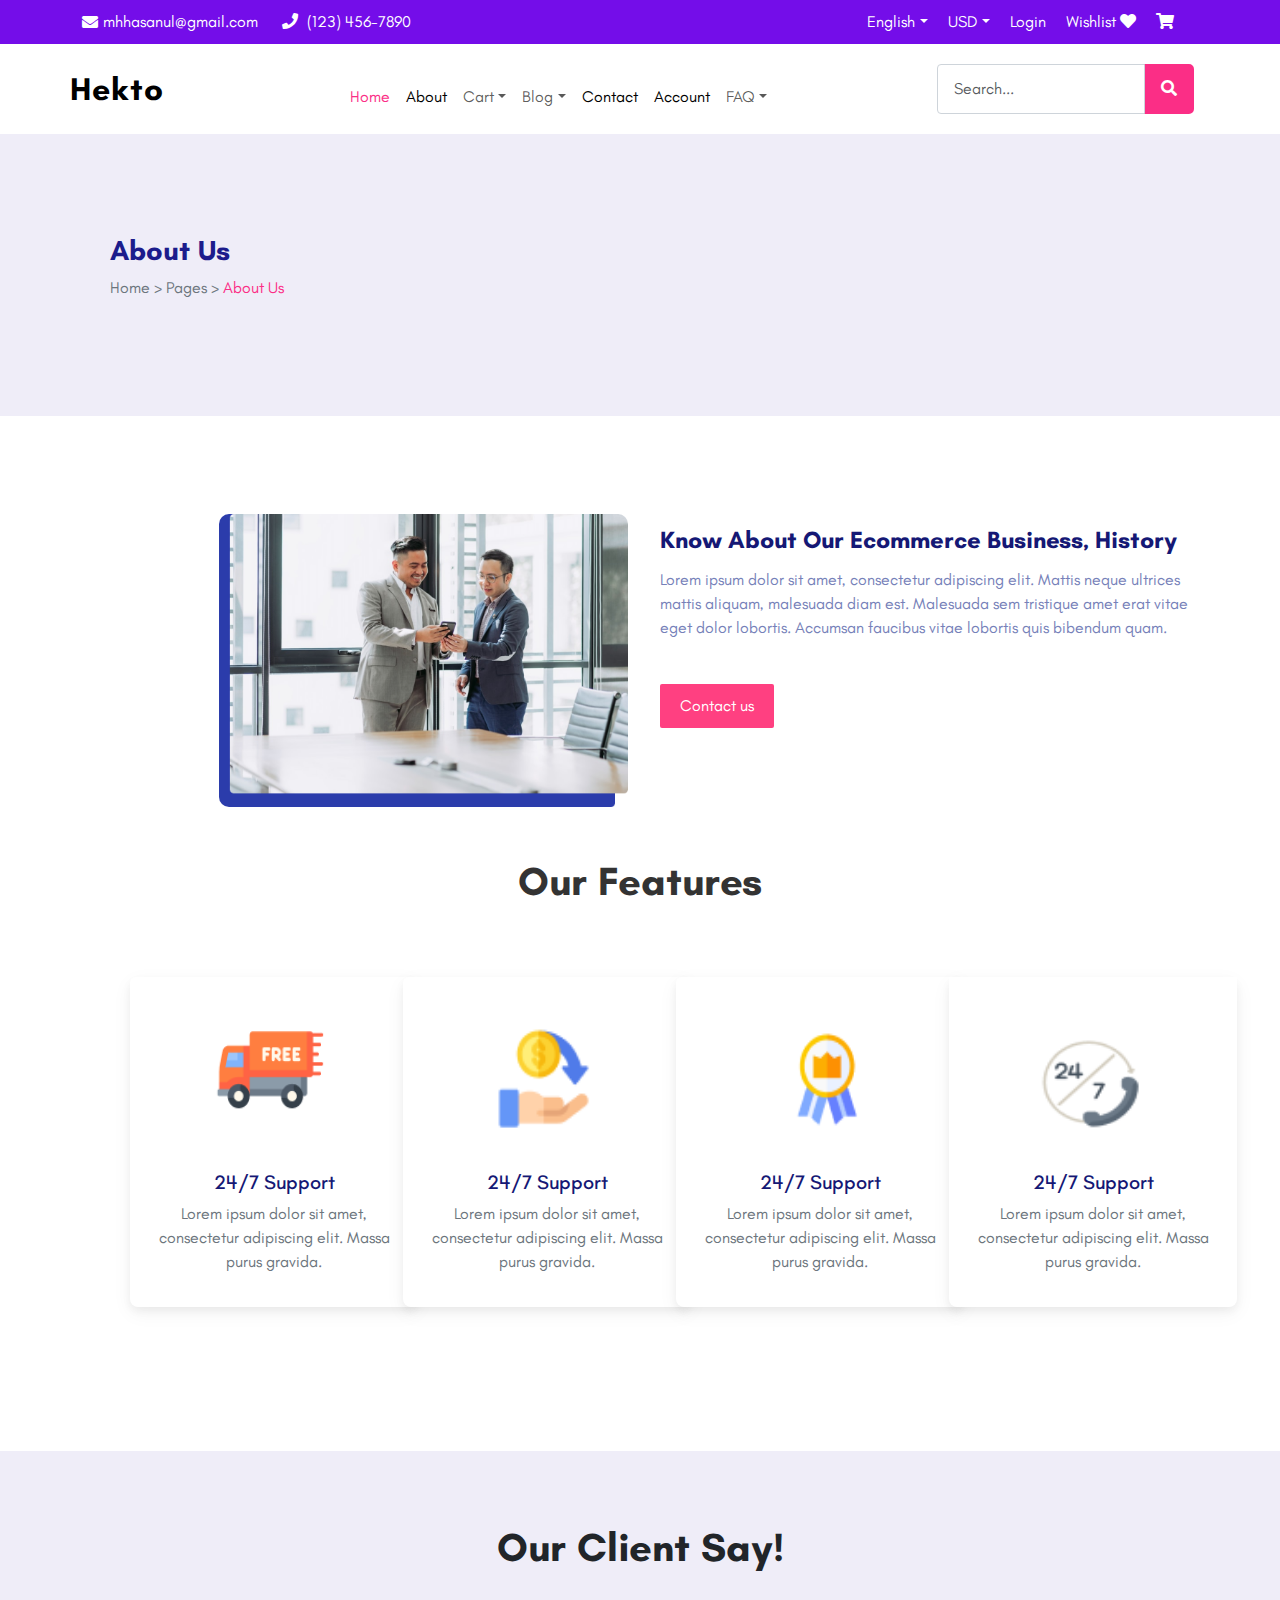
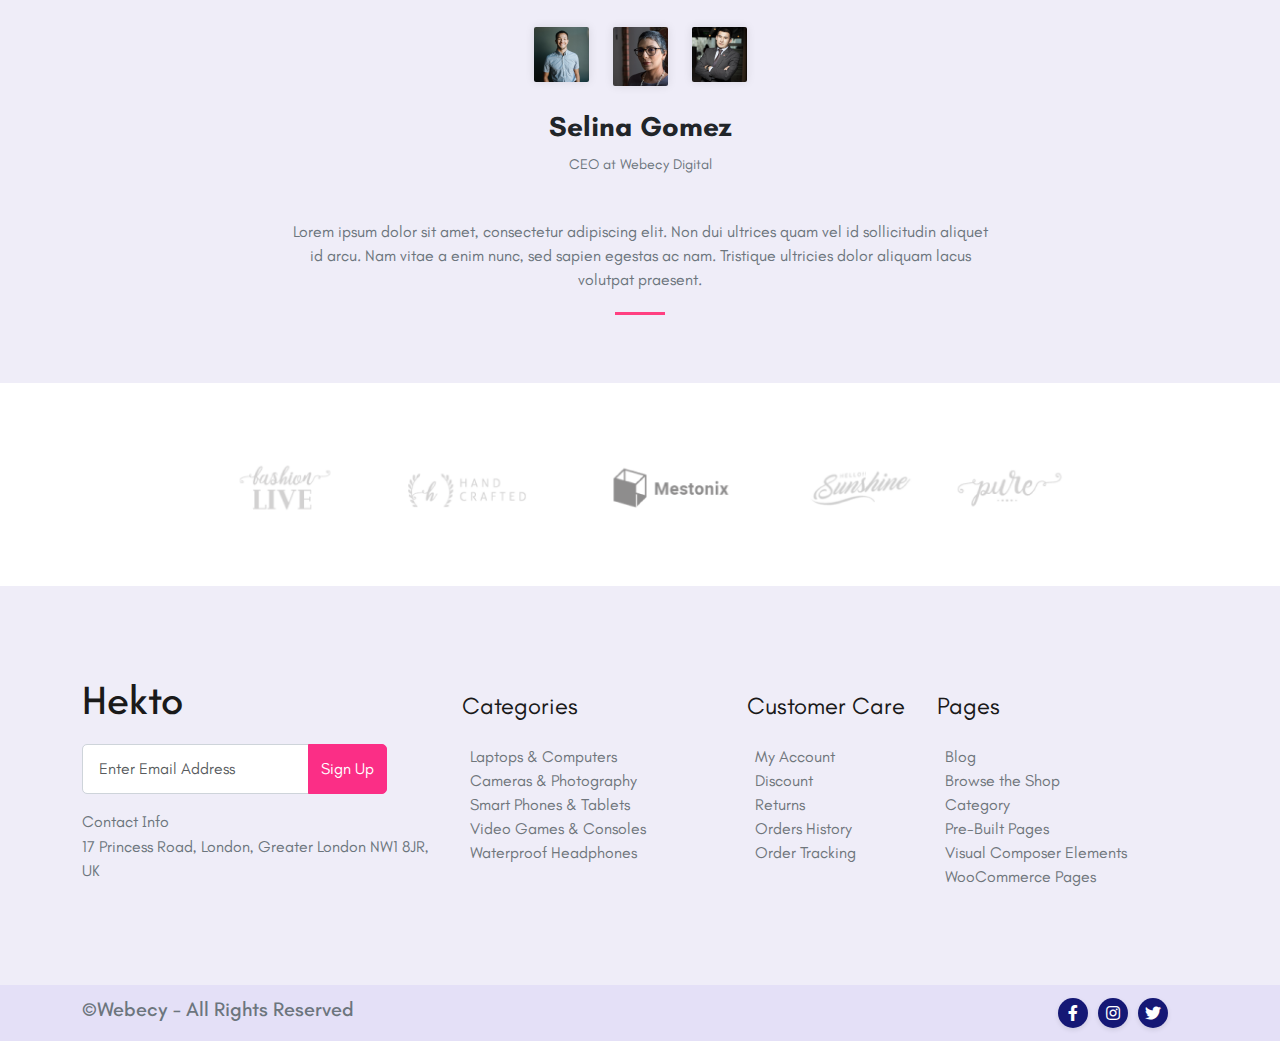
<file: AboutUs.html>
<!doctype html>
<html lang="en">
<head>
  <meta charset="utf-8">
  <meta name="viewport" content="width=device-width, initial-scale=1">
  <title>Hekto</title>
  <link rel="preconnect" href="https://fonts.googleapis.com">
  <link rel="preconnect" href="https://fonts.gstatic.com" crossorigin>
  <link href="https://fonts.googleapis.com/css2?family=Teachers:ital,wght@0,400..800;1,400..800&display=swap" rel="stylesheet">
  <link href="https://cdn.jsdelivr.net/npm/bootstrap@5.3.3/dist/css/bootstrap.min.css" rel="stylesheet" integrity="sha384-QWTKZyjpPEjISv5WaRU9OFeRpok6YctnYmDr5pNlyT2bRjXh0JMhjY6hW+ALEwIH" crossorigin="anonymous">
  <link href="https://cdnjs.cloudflare.com/ajax/libs/font-awesome/5.15.4/css/all.min.css" rel="stylesheet">
  <link rel="stylesheet" href="assets/css/style.css">
  <link rel="stylesheet" href="assets/css/responsive.css">

</head>
<body>

  <!-- ===== Header ===== -->

  <section>
    <div class="container-fluid nav-panel">
      <div class="container">
        <div class="row col-md-12 justify-content-between">
          <div class="col-md-6 contact-info">
            <i class="fas fa-envelope"></i> mhhasanul@gmail.com
            <span class="ms-4"><i class="fas fa-phone"></i> (123) 456-7890</span>
          </div>
          <div class="col-md-6 wishlist text-end">
            <div class="d-inline-block me-3">
              <a href="#" class="dropdown-toggle" data-bs-toggle="dropdown">English</a>
              <ul class="dropdown-menu">
                <li><a class="dropdown-item" href="#">English</a></li>
                <li><a class="dropdown-item" href="#">Spanish</a></li>
              </ul>
            </div>
            <div class="d-inline-block me-3">
              <a href="#" class="dropdown-toggle" data-bs-toggle="dropdown">USD</a>
              <ul class="dropdown-menu">
                <li><a class="dropdown-item" href="#">USD</a></li>
                <li><a class="dropdown-item" href="#">EUR</a></li>
              </ul>
            </div>
            <div class="d-inline-block me-3"><a href="#">Login</a></div>
            <div class="d-inline-block me-3"><a href="#">Wishlist <i class="fas fa-heart"></i></a></div>
            <div class="d-inline-block"><a href="#"><i class="fas fa-shopping-cart"></i></a></div>
          </div>
        </div>
      </div>
    </div>
    <nav class="navbar pe-5 my-auto header_bg py-3 px-5 navbar-expand-lg bg-body-tertiary">
        <div class="pe-3 container header_bg">
          <a class="navbar-brand hekto_header" href="#"><b>Hekto</b></a>
          <button class="navbar-toggler" type="button" data-bs-toggle="collapse" data-bs-target="#navbarSupportedContent" aria-controls="navbarSupportedContent" aria-expanded="false" aria-label="Toggle navigation">
            <span class="navbar-toggler-icon"></span>
          </button>
          <div class="collapse navbar-collapse" id="navbarSupportedContent">
            <ul class="navbar-nav mx-auto  mb-lg-0">
              <li class="nav-item pt-3"><a class="nav-link active highlight_pink" aria-current="page" src="index.html" href="index.html">Home</a></li>
              <li class="nav-item pt-3"><a class="nav-link active" aria-current="page" src="AboutUs.html" href="AboutUs.html">About</a></li>
              <li class="nav-item pt-3 dropdown">
                <a class="nav-link dropdown-toggle" href="#" id="cartDropdown" role="button" data-bs-toggle="dropdown" aria-expanded="false">Cart</a>
                <ul class="dropdown-menu" aria-labelledby="cartDropdown">
                  <li><a class="dropdown-item pt-3" src="Cart.html" href="Cart.html">Cart</a></li>
                  <li><a class="dropdown-item pt-3" src="ShopList.html" href="ShopList.html">Shop List</a></li>
                  <li><a class="dropdown-item pt-3" src="ShopGrid.html" href="ShopGrid.html">Shop Grid</a></li>
                  <li><a class="dropdown-item pt-3" src="ShopLeftSidebar.html" href="ShopLeftSidebar.html">Shop Left Sidebar</a></li>
                  <li><a class="dropdown-item pt-3" src="ProductsDetail.html" href="ProductsDetail.html">Products Detail</a></li>
                  <li><a class="dropdown-item pt-3" src="OrderCompleted.html" href="OrderCompleted.html">Order Completed</a></li>
                  <li><a class="dropdown-item pt-3" src="Checkout.html" href="Checkout.html">Checkout</a></li>
                </ul>
              </li>
              <li class="nav-item pt-3 dropdown">
                <a class="nav-link dropdown-toggle" href="#" id="blogDropdown" role="button" data-bs-toggle="dropdown" aria-expanded="false">Blog</a>
                <ul class="dropdown-menu" aria-labelledby="blogDropdown">
                  <li><a class="dropdown-item pt-3" src="BlogPage.html" href="BlogPage.html">Blog</a></li>
                  <li><a class="dropdown-item pt-3" src="SingleBlog.html" href="SingleBlog.html">Single Blog</a></li>
                </ul>
              </li>
              <li class="nav-item pt-3"><a class="nav-link active" aria-current="page" src="ContactUs.html" href="ContactUs.html">Contact</a></li>
              <li class="nav-item pt-3"><a class="nav-link active" aria-current="page" src="MyAccount.html" href="MyAccount.html">Account</a></li>
              <li class="nav-item pt-3 dropdown">
                <a class="nav-link dropdown-toggle" href="#" id="blogDropdown" role="button" data-bs-toggle="dropdown" aria-expanded="false">FAQ</a>
                <ul class="dropdown-menu" aria-labelledby="blogDropdown">
                  <li><a class="dropdown-item pt-3" src="FAQ.html" href="FAQ.html">FAQ</a></li>
                  <li><a class="dropdown-item pt-3" src="404NotFound.html" href="404NotFound.html"> 404 </a></li>
                </ul>
              </li>
            </ul>
            <div class="">
              <div class="input-group search-bar">
                <input type="text" class="form-control search-input" placeholder="Search...">
                <button class="search-button"><i class="fas fa-search"></i></button>
              </div>
            </div>
          </div>
        </div>
      </nav>
  </section>
  

  <!-- ===== Header ===== -->

  <!-- ===== Hero ==== -->
  <div class="container-fluid mb-5 gridshop-header">
    <div class="row container">
      <div class="col-lg-8 col-md-12">
        <h2 class="px-5">About Us</h2>
        <p class="px-5 text-secondary">
          Home > Pages > <a href="#">About Us</a>
        </p>
      </div>
    </div>
  </div>
  <!-- ===== Hero ==== -->

  <!-- ========= About Us  ============== -->
  
  <div class="container">
    <div class="row about-section">
      <div class="col-md-6 pt-5 text-end">
        <img src="assets/images/aboutus.png" alt="About Us Image" class="img-fluid w-75">
      </div>
      <div class="col-md-6 about-text">
        <div class="about-title  head-clr">Know About Our Ecommerce Business, History</div>
        <div class="about-description ">
          Lorem ipsum dolor sit amet, consectetur adipiscing elit. Mattis neque ultrices mattis aliquam, malesuada diam est. 
          Malesuada sem tristique amet erat vitae eget dolor lobortis. Accumsan faucibus vitae lobortis quis bibendum quam.
        </div>
        <div class="py-4">
        <button class="about-btn  ">Contact us</button></div>
      </div>
    </div>
    <div class="features-title">
      <h1 class=""><b>Our Features</b></h1>
    </div>
    
 
    <div class="container-fluid justify-content-center row ">
      <div class="col-lg-3 col-md-6 col-sm-12 p-5 mt-3 m-0 mt-0 ">
        <div class="card offer-bg shadow-card3" style="width: 18rem;">
          <img src="assets/images/offer1.png" class="card-img-top w-100 offer-bg-cl" >
          <div class="card-body text-center">
            <h5 class="card-title text-offer-clr text-center">24/7 Support</h5>
            
            <p class="text-secondary text-center">Lorem ipsum dolor sit amet,
              consectetur adipiscing elit.
              Massa purus gravida.</p>
          </div>
        </div>
      </div>
      <div class="col-lg-3 p-5 m-0 col-sm-12 mt-3 col-md-6 mt-0">
        <div class="card offer-bg shadow-card3" style="width: 18rem;">
          <img src="assets/images/offer2.png" class="card-img-top offer-bg-cl w-100" >
          <div class="card-body text-center">
            <h5 class="card-title text-offer-clr text-center">24/7 Support</h5>
            
            <p class="text-secondary text-center">Lorem ipsum dolor sit amet,
              consectetur adipiscing elit.
              Massa purus gravida.</p>
          </div>
        </div>
      </div>
      <div class="col-lg-3 col-sm-12 p-5 m-0 mt-3 col-md-6">
        <div class="card offer-bg shadow-card3" style="width: 18rem;">
          <img src="assets/images/offer3.png" class="card-img-top offer-bg-cl w-100">
          <div class="card-body text-center">
            <h5 class="card-title text-offer-clr text-center">24/7 Support</h5>
            
            <p class="text-secondary text-center">Lorem ipsum dolor sit amet,
              consectetur adipiscing elit.
              Massa purus gravida.</p>
          </div>
        </div>
      </div>
      <div class="col-lg-3 col-sm-12 p-5 m-0 col-md-6 mt-3">
        <div class="card offer-bg shadow-card3 text-center" style="width: 18rem;">
          <img src="assets/images/offer4.png" class=" offer-bg-cl w-100">
          <div class="card-body text-center">
            <h5 class="card-title text-offer-clr text-center">24/7 Support</h5>
            
            <p class="text-secondary text-center">Lorem ipsum dolor sit amet,
              consectetur adipiscing elit.
              Massa purus gravida.</p>
          </div>
        </div>
      </div>
      
    </div>
  </div>

  <!-- ========= About Us ============== -->

<div class="py-5"></div>
  <!-- =========  Statement ============== -->
  <div class="py-4  desc_bg">
    <div class="testimonial-section text-center">
      <h1 class="py-5"><b>Our Client Say!</b></h1>
      <div class="container">
        <div class="row justify-content-center">
          <div class="col-auto">
            <img src="assets/images/aboutus1.png" alt="Client Photo 1" class="client-photo">
          </div>
          <div class="col-auto">
            <img src="assets/images/aboutus2.png" alt="Client Photo 2" class="client-photo">
          </div>
          <div class="col-auto">
            <img src="assets/images/aboutus3.png" alt="Client Photo 3" class="client-photo">
          </div>
        </div>
        <div class="client-info">
          <h3 class="pt-4">Selina Gomez</h3>
          <small class="pt-0 pb-3 text-secondary">CEO at Webecy Digital</small>
        </div>
        <div class="col-lg-12 text-center px-auto py-4 testimonial-text text-secondary">
          <p>Lorem ipsum dolor sit amet, consectetur adipiscing elit. Non dui ultrices quam vel id sollicitudin aliquet id arcu. Nam vitae a enim nunc, sed sapien egestas ac nam. Tristique ultricies dolor aliquam lacus volutpat praesent.</p>
        </div>
      </div>
    </div>
  </div>

  <!-- =========  Statement ============== -->

  

  <section class="sketching-smileshop p-5 pt70 pb70">
    <div class="sketching-img-div pt-3 text-center">
      <img src="assets/images/pannel.png" alt="Sketching" class="img-fluid w-75 mx-auto">
    </div>
  </section>

  <!-- ==== Footer ==== -->
  <footer class="footer">
    <div class="pb-5 container">
        <div class="row">
            <div class="col-md-4">
                <h5 class="footer-main-title">Hekto</h5>
                <form class="subscribe-form d-flex form-inline">
                    <input type="email" class="form-control" placeholder="Enter Email Address">
                    <button type="submit" class="btn">Sign Up</button>
                </form>
                <p class="mt-3">Contact Info</p>
                <p>17 Princess Road, London, Greater London NW1 8JR, UK</p>
            </div>
            <div class="col-md-3">
                <h5 class="footer-title my-3">Categories</h5>
                <div class="p-2 footer-links">
                    <a href="#">Laptops & Computers</a>
                    <a href="#">Cameras & Photography</a>
                    <a href="#">Smart Phones & Tablets</a>
                    <a href="#">Video Games & Consoles</a>
                    <a href="#">Waterproof Headphones</a>
                </div>
            </div>
            <div class="col-md-2">
                <h5 class="footer-title my-3">Customer Care</h5>
                <div class="p-2 footer-links">
                    <a href="#">My Account</a>
                    <a href="#">Discount</a>
                    <a href="#">Returns</a>
                    <a href="#">Orders History</a>
                    <a href="#">Order Tracking</a>
                </div>
            </div>
            <div class="col-md-3">
                <h5 class="footer-title my-3">Pages</h5>
                <div class="p-2 pb-5 footer-links">
                    <a href="#">Blog</a>
                    <a href="#">Browse the Shop</a>
                    <a href="#">Category</a>
                    <a href="#">Pre-Built Pages</a>
                    <a href="#">Visual Composer Elements</a>
                    <a href="#">WooCommerce Pages</a>
                </div>
            </div>
        </div>
    </div>
    <div class="footer-bottom">
        <div class="container d-flex  justify-content-between align-items-center">
            <h5>©Webecy - All Rights Reserved</h5>
            <div class="row social-icons">
                <a href="#" class="social-icon-footer"><i class="fab fa-facebook-f"></i></a>
                <a href="#" class="social-icon-footer"><i class="fab fa-instagram"></i></a>
                <a href="#" class="social-icon-footer"><i class="fab fa-twitter"></i></a>
                <div class="px-3"></div>
            </div>
            
        </div>
    </div>
</footer>
  <!-- ==== Footer ==== -->

  <script src="https://cdn.jsdelivr.net/npm/bootstrap@5.3.3/dist/js/bootstrap.bundle.min.js" integrity="sha384-YvpcrYf0tY3lHB60NNkmXc5s9fDVZLESaAA55NDzOxhy9GkcIdslK1eN7N6jIeHz" crossorigin="anonymous"></script>
</body>
</html>
</file>
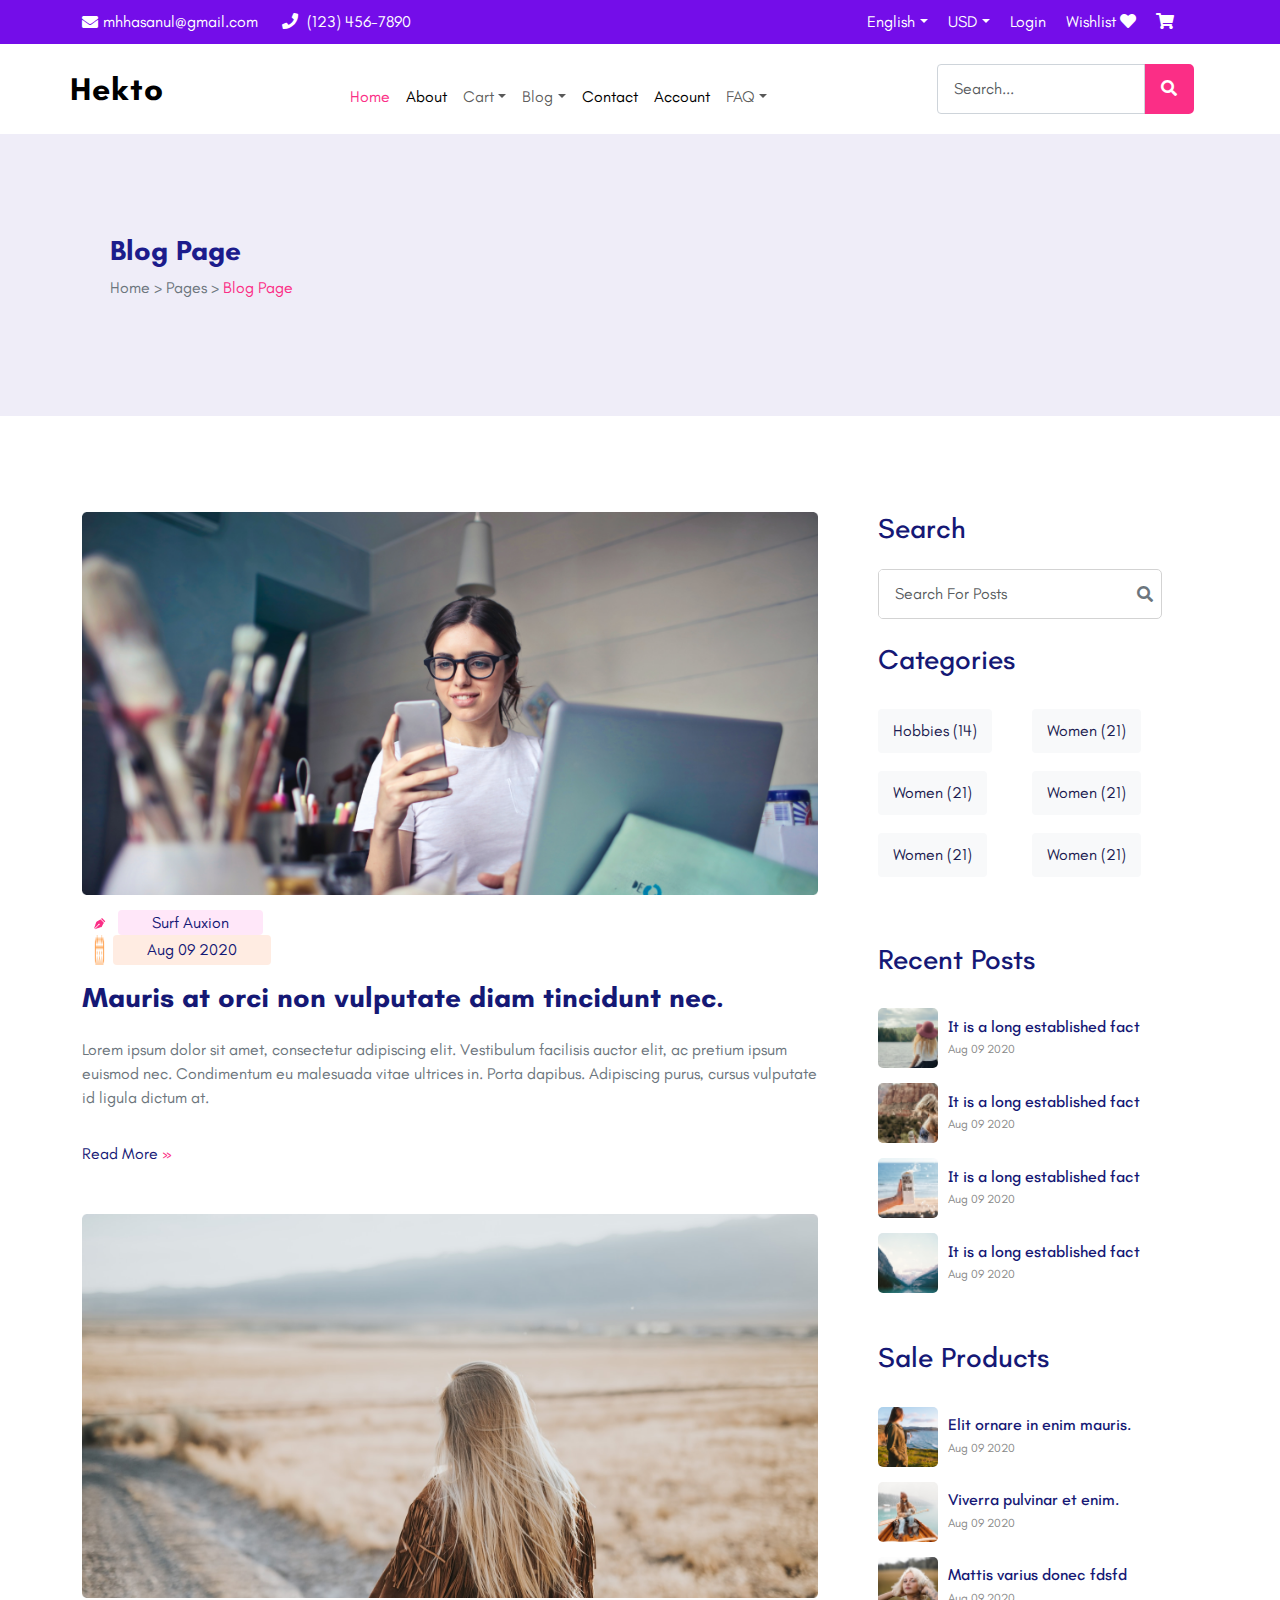
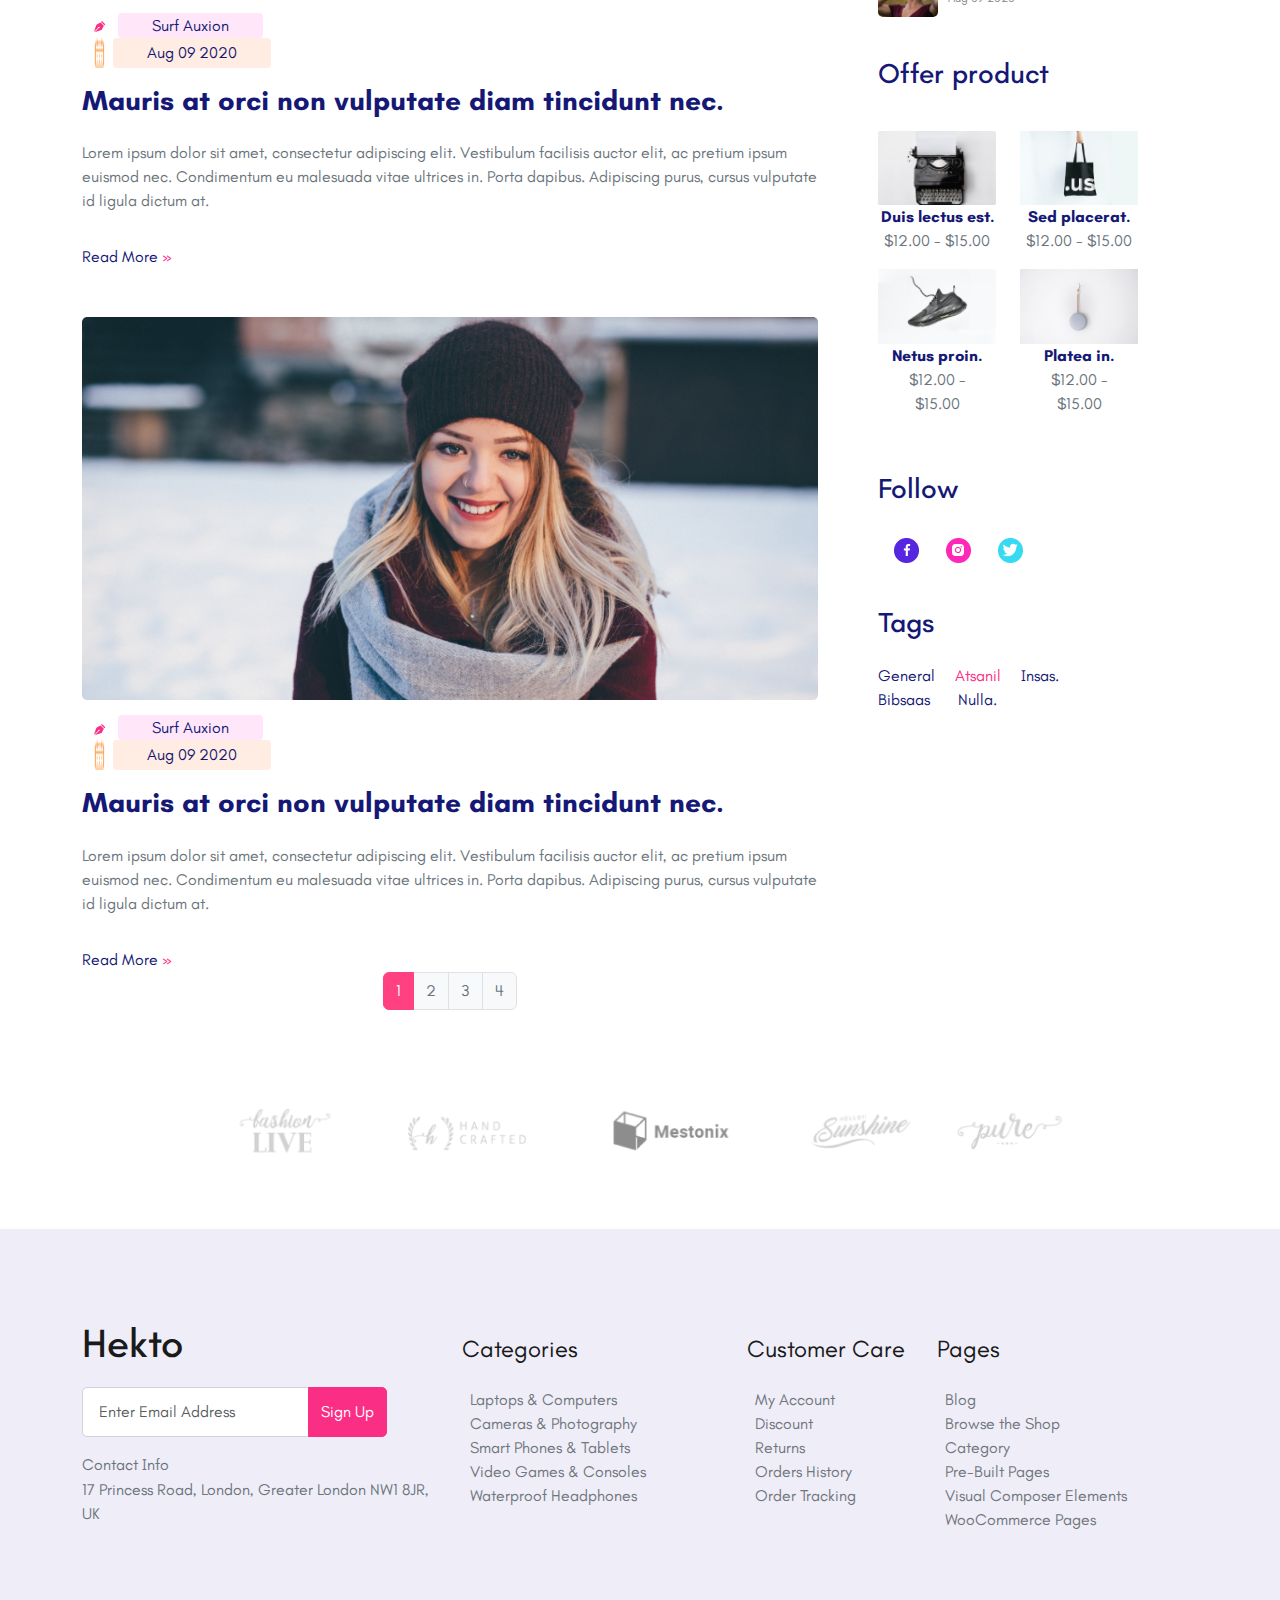
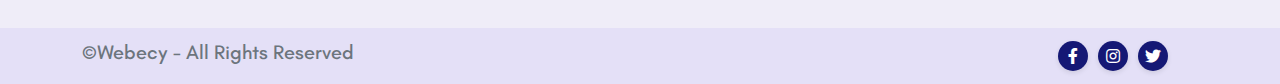
<file: BlogPage.html>
<!doctype html>
<html lang="en">
<head>
  <meta charset="utf-8">
  <meta name="viewport" content="width=device-width, initial-scale=1">
  <title>Hekto</title>
  <link rel="preconnect" href="https://fonts.googleapis.com">
  <link rel="preconnect" href="https://fonts.gstatic.com" crossorigin>
  <link href="https://fonts.googleapis.com/css2?family=Teachers:ital,wght@0,400..800;1,400..800&display=swap" rel="stylesheet">
  <link href="https://cdn.jsdelivr.net/npm/bootstrap@5.3.3/dist/css/bootstrap.min.css" rel="stylesheet" integrity="sha384-QWTKZyjpPEjISv5WaRU9OFeRpok6YctnYmDr5pNlyT2bRjXh0JMhjY6hW+ALEwIH" crossorigin="anonymous">
  <link href="https://cdnjs.cloudflare.com/ajax/libs/font-awesome/5.15.4/css/all.min.css" rel="stylesheet">
  <link rel="stylesheet" href="assets/css/style.css">
  <link rel="stylesheet" href="assets/css/responsive.css">

</head>
<body>

 <!-- ===== Header ===== -->

 <section>
  <div class="container-fluid nav-panel">
    <div class="container">
      <div class="row col-md-12 justify-content-between">
        <div class="col-md-6 contact-info">
          <i class="fas fa-envelope"></i> mhhasanul@gmail.com
          <span class="ms-4"><i class="fas fa-phone"></i> (123) 456-7890</span>
        </div>
        <div class="col-md-6 wishlist text-end">
          <div class="d-inline-block me-3">
            <a href="#" class="dropdown-toggle" data-bs-toggle="dropdown">English</a>
            <ul class="dropdown-menu">
              <li><a class="dropdown-item" href="#">English</a></li>
              <li><a class="dropdown-item" href="#">Spanish</a></li>
            </ul>
          </div>
          <div class="d-inline-block me-3">
            <a href="#" class="dropdown-toggle" data-bs-toggle="dropdown">USD</a>
            <ul class="dropdown-menu">
              <li><a class="dropdown-item" href="#">USD</a></li>
              <li><a class="dropdown-item" href="#">EUR</a></li>
            </ul>
          </div>
          <div class="d-inline-block me-3"><a href="#">Login</a></div>
          <div class="d-inline-block me-3"><a href="#">Wishlist <i class="fas fa-heart"></i></a></div>
          <div class="d-inline-block"><a href="#"><i class="fas fa-shopping-cart"></i></a></div>
        </div>
      </div>
    </div>
  </div>
  <nav class="navbar pe-5 my-auto header_bg py-3 px-5 navbar-expand-lg bg-body-tertiary">
      <div class="pe-3 container header_bg">
        <a class="navbar-brand hekto_header" href="#"><b>Hekto</b></a>
        <button class="navbar-toggler" type="button" data-bs-toggle="collapse" data-bs-target="#navbarSupportedContent" aria-controls="navbarSupportedContent" aria-expanded="false" aria-label="Toggle navigation">
          <span class="navbar-toggler-icon"></span>
        </button>
        <div class="collapse navbar-collapse" id="navbarSupportedContent">
          <ul class="navbar-nav mx-auto  mb-lg-0">
            <li class="nav-item pt-3"><a class="nav-link active highlight_pink" aria-current="page" src="index.html" href="index.html">Home</a></li>
            <li class="nav-item pt-3"><a class="nav-link active" aria-current="page" src="AboutUs.html" href="AboutUs.html">About</a></li>
            <li class="nav-item pt-3 dropdown">
              <a class="nav-link dropdown-toggle" href="#" id="cartDropdown" role="button" data-bs-toggle="dropdown" aria-expanded="false">Cart</a>
              <ul class="dropdown-menu" aria-labelledby="cartDropdown">
                <li><a class="dropdown-item pt-3" src="Cart.html" href="Cart.html">Cart</a></li>
                <li><a class="dropdown-item pt-3" src="ShopList.html" href="ShopList.html">Shop List</a></li>
                <li><a class="dropdown-item pt-3" src="ShopGrid.html" href="ShopGrid.html">Shop Grid</a></li>
                <li><a class="dropdown-item pt-3" src="ShopLeftSidebar.html" href="ShopLeftSidebar.html">Shop Left Sidebar</a></li>
                <li><a class="dropdown-item pt-3" src="ProductsDetail.html" href="ProductsDetail.html">Products Detail</a></li>
                <li><a class="dropdown-item pt-3" src="OrderCompleted.html" href="OrderCompleted.html">Order Completed</a></li>
                <li><a class="dropdown-item pt-3" src="Checkout.html" href="Checkout.html">Checkout</a></li>
              </ul>
            </li>
            <li class="nav-item pt-3 dropdown">
              <a class="nav-link dropdown-toggle" href="#" id="blogDropdown" role="button" data-bs-toggle="dropdown" aria-expanded="false">Blog</a>
              <ul class="dropdown-menu" aria-labelledby="blogDropdown">
                <li><a class="dropdown-item pt-3" src="BlogPage.html" href="BlogPage.html">Blog</a></li>
                <li><a class="dropdown-item pt-3" src="SingleBlog.html" href="SingleBlog.html">Single Blog</a></li>
              </ul>
            </li>
            <li class="nav-item pt-3"><a class="nav-link active" aria-current="page" src="ContactUs.html" href="ContactUs.html">Contact</a></li>
            <li class="nav-item pt-3"><a class="nav-link active" aria-current="page" src="MyAccount.html" href="MyAccount.html">Account</a></li>
            <li class="nav-item pt-3 dropdown">
              <a class="nav-link dropdown-toggle" href="#" id="blogDropdown" role="button" data-bs-toggle="dropdown" aria-expanded="false">FAQ</a>
              <ul class="dropdown-menu" aria-labelledby="blogDropdown">
                <li><a class="dropdown-item pt-3" src="FAQ.html" href="FAQ.html">FAQ</a></li>
                <li><a class="dropdown-item pt-3" src="404NotFound.html" href="404NotFound.html"> 404 </a></li>
              </ul>
            </li>
          </ul>
          <div class="">
            <div class="input-group search-bar">
              <input type="text" class="form-control search-input" placeholder="Search...">
              <button class="search-button"><i class="fas fa-search"></i></button>
            </div>
          </div>
        </div>
      </div>
    </nav>
</section>

<!-- ===== Header ===== -->

<!-- ===== Hero ==== -->
<div class="container-fluid mb-5 gridshop-header">
  <div class="row container">
    <div class="col-lg-8 col-md-12">
      <h2 class="px-5">Blog Page</h2>
      <p class="px-5 text-secondary">
        Home > Pages > <a href="#">Blog Page</a>
      </p>
    </div>
  </div>
</div>
  <!-- ===== Hero ==== -->

  <!-- ========= Blog Page  ============== -->
  <div class="container">
    <div class="row">
      

      <!-- Main content -->
      <div class="col-md-8">
        <div class="post-content pt-5">
          <img src="assets/images/blogmain1.png" alt="Post Image" class="img-fluid post-image">
          <div class="post-meta">
            <div class="container">
              <div class="post-meta pt-3">
                <span class="category">
                  <img src="assets/images/write.png" alt="Category Icon" class="icon me-2">
                  <span class="head-clr write-bg">Surf Auxion</span> <span class="px-3"></span>
                </span>
                <span class="date">
                  <img src="assets/images/calendar.png" alt="Date Icon" class="icon me-2">
                  <span class="head-clr calendar-bg">Aug 09 2020</span> <span class=""></span>
                </span>
              </div>
            </div>
          </div>
          <h2 class="head-clr pt-3"> Mauris at orci non vulputate diam tincidunt nec.</h2>
          <p class="text-secondary py-3">Lorem ipsum dolor sit amet, consectetur adipiscing elit. Vestibulum facilisis auctor elit, ac pretium ipsum euismod nec. Condimentum eu malesuada vitae ultrices in. Porta dapibus. Adipiscing purus, cursus vulputate id ligula dictum at.</p>
          <a href="SingleBlog.html" src="SingleBlog.html" class="head-clr text-decoration-none">Read More <span class="text-clr">&raquo;</span></a>
        </div>

        <div class="post-content pt-5">
          <img src="assets/images/blogmain2.png" alt="Post Image" class="img-fluid post-image">
          <div class="post-meta">
            <div class="container">
              <div class="post-meta pt-3">
                <span class="category">
                  <img src="assets/images/write.png" alt="Category Icon" class="icon me-2">
                  <span class="head-clr write-bg">Surf Auxion</span> <span class="px-3"></span>
                </span>
                <span class="date">
                  <img src="assets/images/calendar.png" alt="Date Icon" class="icon me-2">
                  <span class="head-clr calendar-bg">Aug 09 2020</span> <span class=""></span>
                </span>
              </div>
            </div>
          </div>
          <h2 class="head-clr pt-3"> Mauris at orci non vulputate diam tincidunt nec.</h2>
          <p class="text-secondary py-3">Lorem ipsum dolor sit amet, consectetur adipiscing elit. Vestibulum facilisis auctor elit, ac pretium ipsum euismod nec. Condimentum eu malesuada vitae ultrices in. Porta dapibus. Adipiscing purus, cursus vulputate id ligula dictum at.</p>
          <a href="SingleBlog.html" src="SingleBlog.html" class="head-clr text-decoration-none">Read More <span class="text-clr">&raquo;</span></a>
        </div>

        <div class="post-content pt-5">
          <img src="assets/images/blogmain3.png" alt="Post Image" class="img-fluid post-image">
          <div class="post-meta">
            <div class="container">
              <div class="post-meta pt-3">
                <span class="category">
                  <img src="assets/images/write.png" alt="Category Icon" class="icon me-2">
                  <span class="head-clr write-bg">Surf Auxion</span> <span class="px-3"></span>
                </span>
                <span class="date">
                  <img src="assets/images/calendar.png" alt="Date Icon" class="icon me-2">
                  <span class="head-clr calendar-bg">Aug 09 2020</span> <span class=""></span>
                </span>
              </div>
            </div>
          </div>
          <h2 class="head-clr pt-3"> Mauris at orci non vulputate diam tincidunt nec.</h2>
          <p class="text-secondary py-3">Lorem ipsum dolor sit amet, consectetur adipiscing elit. Vestibulum facilisis auctor elit, ac pretium ipsum euismod nec. Condimentum eu malesuada vitae ultrices in. Porta dapibus. Adipiscing purus, cursus vulputate id ligula dictum at.</p>
          <a href="SingleBlog.html" src="SingleBlog.html" class="head-clr text-decoration-none">Read More <span class="text-clr">&raquo;</span></a>
        </div>

        <div class=" d-flex justify-content-center  ">
          <nav aria-label="Page navigation example ">
            <ul class="pagination px-3">
              <li class="page-item active"><a class="page-link" href="#">1</a></li>
              <li class="page-item"><a class="page-link" href="#">2</a></li>
              <li class="page-item"><a class="page-link" href="#">3</a></li>
              <li class="page-item"><a class="page-link" href="#">4</a></li>
            </ul>
          </nav>
        </div>
      </div>
      
      <!-- Sidebar -->
      <div class="col-md-4 px-5 pt-5">
        <h3 class="head-clr pb-3">Search</h3>
        <div class="search-box m-0">
          <input type="text" class="form-control text-secondary" placeholder="Search For Posts">
          <i class="fas fa-search p-2 text-secondary"></i>
        </div>
        <div class="categories col-md-12 mb-4">
          <h3 class="head-clr py-4">Categories</h3>
          <div class="row">
            <div class="col-6 mb-2">
              <input type="radio" id="hobbies" name="category" class="category-item">
              <label for="hobbies" class="category-label">Hobbies (14)</label>
            </div>
            <div class="col-6 mb-2">
              <input type="radio" id="women1" name="category" class="category-item">
              <label for="women1" class="category-label">Women (21)</label>
            </div>
            <div class="col-6 mb-2">
              <input type="radio" id="women2" name="category" class="category-item">
              <label for="women2" class="category-label">Women (21)</label>
            </div>
            <div class="col-6 mb-2">
              <input type="radio" id="women3" name="category" class="category-item">
              <label for="women3" class="category-label">Women (21)</label>
            </div>
            <div class="col-6 mb-2">
              <input type="radio" id="women4" name="category" class="category-item">
              <label for="women4" class="category-label">Women (21)</label>
            </div>
            <div class="col-6 mb-2">
              <input type="radio" id="women5" name="category" class="category-item">
              <label for="women5" class="category-label">Women (21)</label>
            </div>
          </div>
        </div>
        <div class="recent-posts mb-4">
          <h3 class="head-clr py-4">Recent Posts</h3>
          <div class="recent-posts">
            <div class="recent-post">
              <img src="assets/images/blogsub1.png" alt="Post Image">
              <div>
                <h6 class="head-clr">It is a long established fact</h6>
                <span>Aug 09 2020</span>
              </div>
            </div>
            <div class="recent-post">
              <img src="assets/images/blogsub2.png" alt="Post Image">
              <div>
                <h6 class="head-clr">It is a long established fact</h6>
                <span>Aug 09 2020</span>
              </div>
            </div>
            <div class="recent-post">
              <img src="assets/images/blogsub3.png" alt="Post Image">
              <div>
                <h6 class="head-clr">It is a long established fact</h6>
                <span>Aug 09 2020</span>
              </div>
            </div>
            <div class="recent-post">
              <img src="assets/images/blogsub4.png" alt="Post Image">
              <div>
                <h6 class="head-clr">It is a long established fact</h6>
                <span>Aug 09 2020</span>
              </div>
            </div>
          </div>
        </div>
        <div class="recent-posts mb-4">
          <h3 class="head-clr py-4">Sale Products</h3>
          <div class="recent-posts">
            <div class="recent-post">
              <img src="assets/images/blogsub5.png" alt="Post Image">
              <div>
                <h6 class="head-clr">Elit ornare in enim mauris.</h6>
                <span>Aug 09 2020</span>
              </div>
            </div>
            <div class="recent-post">
              <img src="assets/images/blogsub6.png" alt="Post Image">
              <div>
                <h6 class="head-clr">Viverra pulvinar et enim.</h6>
                <span>Aug 09 2020</span>
              </div>
            </div>
            <div class="recent-post">
              <img src="assets/images/blogsub7.png" alt="Post Image">
              <div>
                <h6 class="head-clr">Mattis varius donec fdsfd</h6>
                <span>Aug 09 2020</span>
              </div>
            </div>
          </div>
        </div>
        <h3 class="py-3 head-clr ">Offer product</h3>
        <div class="row mt-4">
          <div class="col-md-12 row" >
            <div class="col-md-6 col-6 text-center">
                <img src="assets/images/blogsub8.png" alt="Product 1" class="img-fluid">
                <p class="head-clr"><b>Duis lectus est.   </b> <span class="text-secondary">
                $12.00 - $15.00</span></p>
            </div>
            <div class="col-md-6 col-6 text-center">
                <img src="assets/images/blogsub9.png" alt="Product 2" class="img-fluid">
                <p  class="head-clr"><b>Sed placerat.  </b> <span class="text-secondary">$12.00 - $15.00 </span></p>
            </div>
          </div>
          <div class="col-md-12 row" >
            <div class="col-md-6 col-6 text-center">
                <img src="assets/images/blogsub10.png" alt="Product 3" class="img-fluid">
                <p class="head-clr px-2"><b>Netus proin.  </b> <span class="text-secondary">$12.00 - $15.00 </span></p>
            </div>
            <div class="col-md-6 col-6 text-center">
                <img src="assets/images/blogsub11.png" alt="Product 4" class="img-fluid">
                <p class="head-clr px-3"><b>Platea in.</b> <span class="text-secondary">$12.00 - $15.00 </span></p>
            </div>
          </div>
        </div>
        <div class="follow mt-4">
          <h3 class="head-clr py-3">Follow</h3>
          <div class="social-icons mx-3 ">
              <a href="#"><img src="assets/images/fb.png" alt="Facebook" class="social-icon "></a>
              <a href="#"><img src="assets/images/insta.png" alt="Instagram" class="social-icon px-2"></a>
              <a href="#"><img src="assets/images/twitter.png" alt="Twitter" class="social-icon"></a>
          </div>
      </div>
      <div class="tags mt-4 head-clr">
          <h3 class="py-3 head-clr">Tags</h3>
          <a href="#" class="tag head-clr">General</a>
          <a href="#" class="tag text-clr  mx-3">Atsanil</a>
          <a href="#" class="tag head-clr">Insas.</a> <br>
          <a href="#" class="tag head-clr ml-3">Bibsaas</a>
          <a href="#" class="tag head-clr mx-4">Nulla.</a>
      </div>  
      </div>
      
    </div>
  </div>

  <!-- ========= Blog Page  ============== -->
  <section class="sketching-smileshop p-5 pt70 pb70">
    <div class="sketching-img-div pt-3 text-center">
      <img src="assets/images/pannel.png" alt="Sketching" class="img-fluid w-75 mx-auto">
    </div>
  </section>

  <!-- ==== Footer ==== -->
  <footer class="footer">
    <div class="pb-5 container">
        <div class="row">
            <div class="col-md-4">
                <h5 class="footer-main-title">Hekto</h5>
                <form class="subscribe-form d-flex form-inline">
                    <input type="email" class="form-control" placeholder="Enter Email Address">
                    <button type="submit" class="btn">Sign Up</button>
                </form>
                <p class="mt-3">Contact Info</p>
                <p>17 Princess Road, London, Greater London NW1 8JR, UK</p>
            </div>
            <div class="col-md-3">
                <h5 class="footer-title my-3">Categories</h5>
                <div class="p-2 footer-links">
                    <a href="#">Laptops & Computers</a>
                    <a href="#">Cameras & Photography</a>
                    <a href="#">Smart Phones & Tablets</a>
                    <a href="#">Video Games & Consoles</a>
                    <a href="#">Waterproof Headphones</a>
                </div>
            </div>
            <div class="col-md-2">
                <h5 class="footer-title my-3">Customer Care</h5>
                <div class="p-2 footer-links">
                    <a href="#">My Account</a>
                    <a href="#">Discount</a>
                    <a href="#">Returns</a>
                    <a href="#">Orders History</a>
                    <a href="#">Order Tracking</a>
                </div>
            </div>
            <div class="col-md-3">
                <h5 class="footer-title my-3">Pages</h5>
                <div class="p-2 pb-5 footer-links">
                    <a href="#">Blog</a>
                    <a href="#">Browse the Shop</a>
                    <a href="#">Category</a>
                    <a href="#">Pre-Built Pages</a>
                    <a href="#">Visual Composer Elements</a>
                    <a href="#">WooCommerce Pages</a>
                </div>
            </div>
        </div>
    </div>
    <div class="footer-bottom">
        <div class="container d-flex  justify-content-between align-items-center">
            <h5>©Webecy - All Rights Reserved</h5>
            <div class="row social-icons">
                <a href="#" class="social-icon-footer"><i class="fab fa-facebook-f"></i></a>
                <a href="#" class="social-icon-footer"><i class="fab fa-instagram"></i></a>
                <a href="#" class="social-icon-footer"><i class="fab fa-twitter"></i></a>
                <div class="px-3"></div>
            </div>
            
        </div>
    </div>
</footer>
  <!-- ==== Footer ==== -->

  <script src="https://cdn.jsdelivr.net/npm/bootstrap@5.3.3/dist/js/bootstrap.bundle.min.js" integrity="sha384-YvpcrYf0tY3lHB60NNkmXc5s9fDVZLESaAA55NDzOxhy9GkcIdslK1eN7N6jIeHz" crossorigin="anonymous"></script>
</body>
</html>
</file>
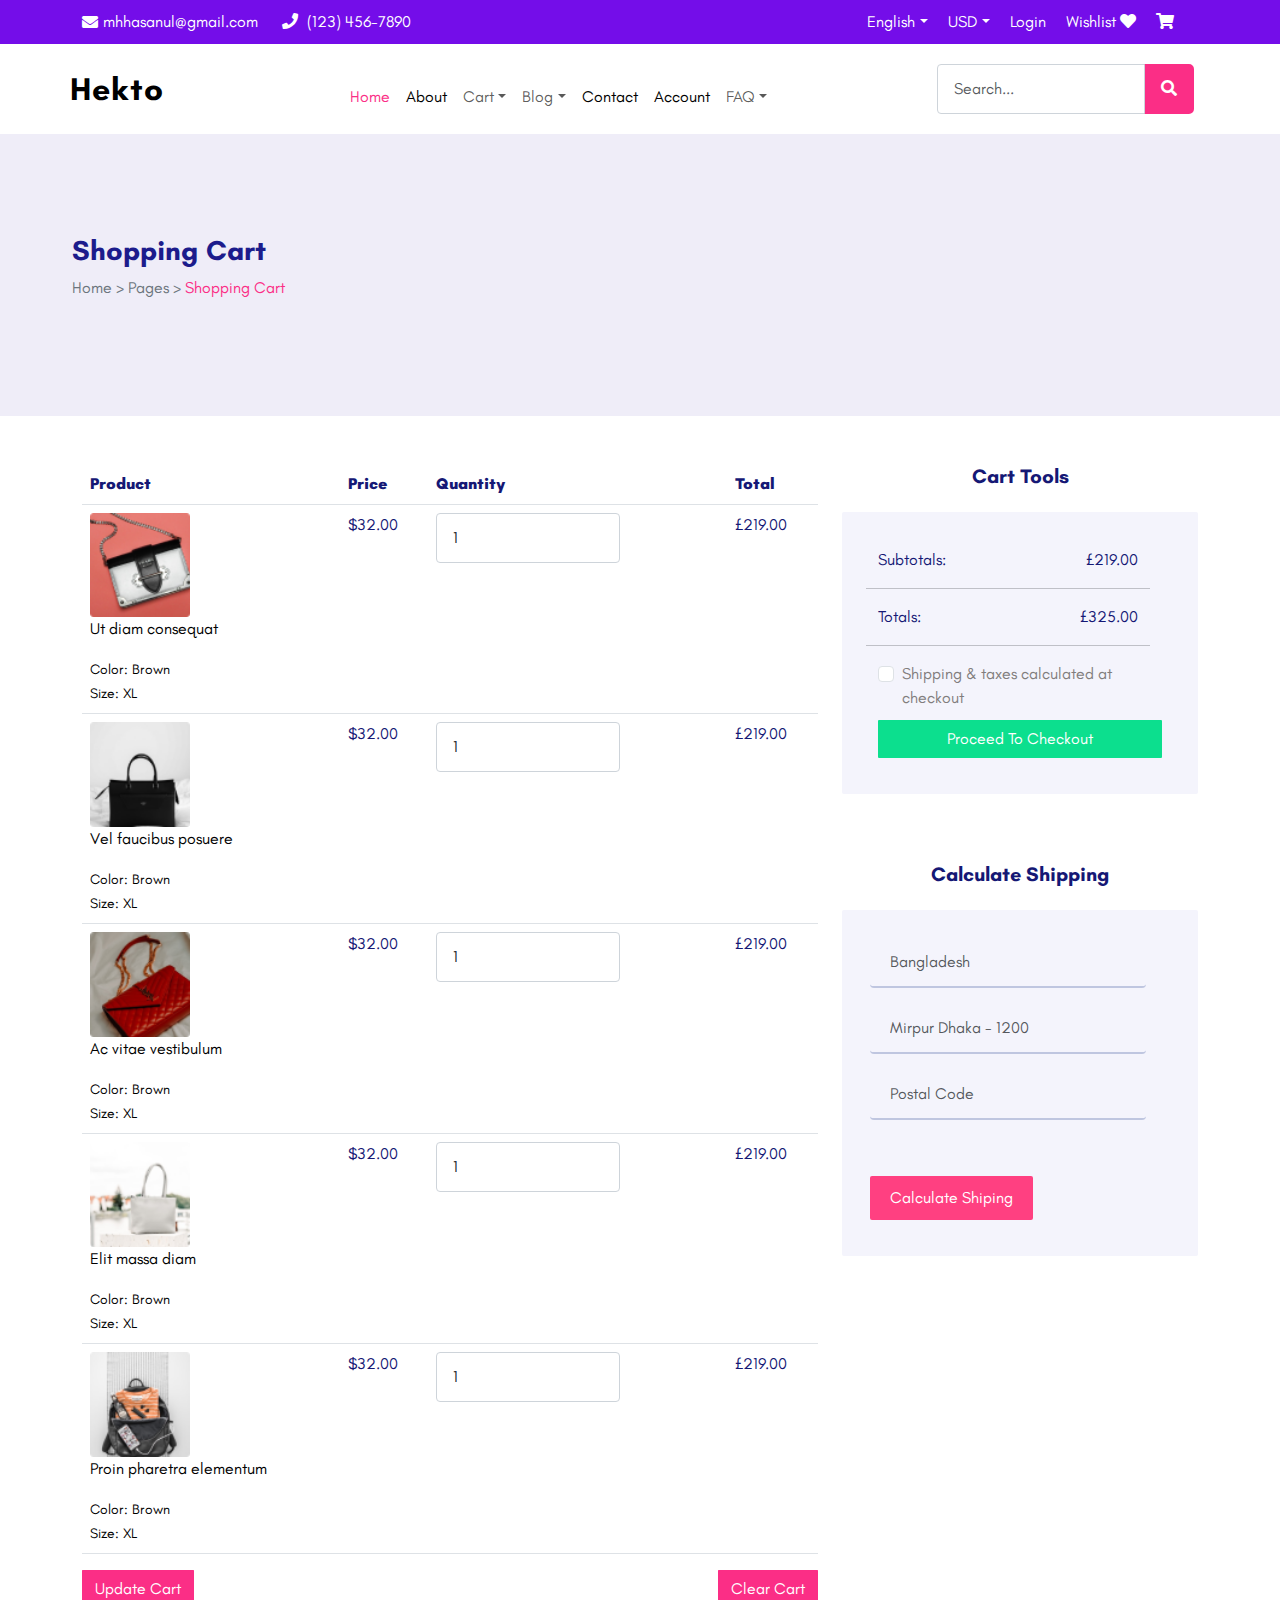
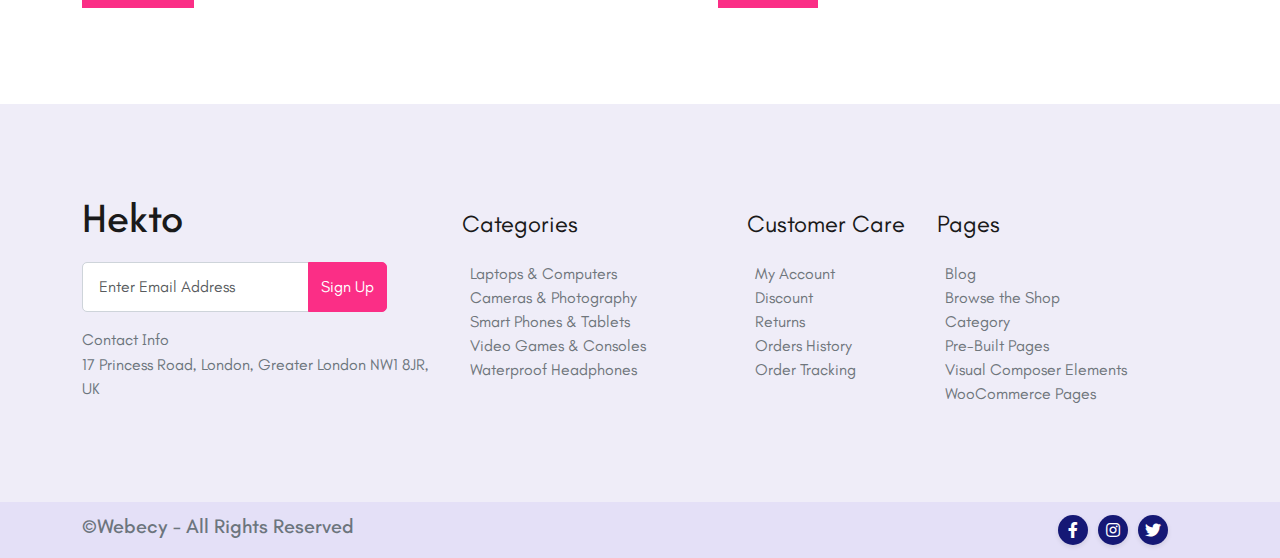
<file: Cart.html>
<!doctype html>
<html lang="en">
<head>
  <meta charset="utf-8">
  <meta name="viewport" content="width=device-width, initial-scale=1">
  <title>Hekto</title>
  <link rel="preconnect" href="https://fonts.googleapis.com">
  <link rel="preconnect" href="https://fonts.gstatic.com" crossorigin>
  <link href="https://fonts.googleapis.com/css2?family=Teachers:ital,wght@0,400..800;1,400..800&display=swap" rel="stylesheet">
  <link href="https://cdn.jsdelivr.net/npm/bootstrap@5.3.3/dist/css/bootstrap.min.css" rel="stylesheet" integrity="sha384-QWTKZyjpPEjISv5WaRU9OFeRpok6YctnYmDr5pNlyT2bRjXh0JMhjY6hW+ALEwIH" crossorigin="anonymous">
  <link href="https://cdnjs.cloudflare.com/ajax/libs/font-awesome/5.15.4/css/all.min.css" rel="stylesheet">
  <link rel="stylesheet" href="assets/css/responsive.css">
  <link rel="stylesheet" href="assets/css/style.css">
</head>
<body>

  <!-- ===== Header ===== -->

  <section>
    <div class="container-fluid nav-panel">
      <div class="container">
        <div class="row col-md-12 justify-content-between">
          <div class="col-md-6 contact-info">
            <i class="fas fa-envelope"></i> mhhasanul@gmail.com
            <span class="ms-4"><i class="fas fa-phone"></i> (123) 456-7890</span>
          </div>
          <div class="col-md-6 wishlist text-end">
            <div class="d-inline-block me-3">
              <a href="#" class="dropdown-toggle" data-bs-toggle="dropdown">English</a>
              <ul class="dropdown-menu">
                <li><a class="dropdown-item" href="#">English</a></li>
                <li><a class="dropdown-item" href="#">Spanish</a></li>
              </ul>
            </div>
            <div class="d-inline-block me-3">
              <a href="#" class="dropdown-toggle" data-bs-toggle="dropdown">USD</a>
              <ul class="dropdown-menu">
                <li><a class="dropdown-item" href="#">USD</a></li>
                <li><a class="dropdown-item" href="#">EUR</a></li>
              </ul>
            </div>
            <div class="d-inline-block me-3"><a href="#">Login</a></div>
            <div class="d-inline-block me-3"><a href="#">Wishlist <i class="fas fa-heart"></i></a></div>
            <div class="d-inline-block"><a href="#"><i class="fas fa-shopping-cart"></i></a></div>
          </div>
        </div>
      </div>
    </div>
    <nav class="navbar pe-5 my-auto header_bg py-3 px-5 navbar-expand-lg bg-body-tertiary">
        <div class="pe-3 container header_bg">
          <a class="navbar-brand hekto_header" href="#"><b>Hekto</b></a>
          <button class="navbar-toggler" type="button" data-bs-toggle="collapse" data-bs-target="#navbarSupportedContent" aria-controls="navbarSupportedContent" aria-expanded="false" aria-label="Toggle navigation">
            <span class="navbar-toggler-icon"></span>
          </button>
          <div class="collapse navbar-collapse" id="navbarSupportedContent">
            <ul class="navbar-nav mx-auto  mb-lg-0">
              <li class="nav-item pt-3"><a class="nav-link active highlight_pink" aria-current="page" src="index.html" href="index.html">Home</a></li>
              <li class="nav-item pt-3"><a class="nav-link active" aria-current="page" src="AboutUs.html" href="AboutUs.html">About</a></li>
              <li class="nav-item pt-3 dropdown">
                <a class="nav-link dropdown-toggle" href="#" id="cartDropdown" role="button" data-bs-toggle="dropdown" aria-expanded="false">Cart</a>
                <ul class="dropdown-menu" aria-labelledby="cartDropdown">
                  <li><a class="dropdown-item pt-3" src="Cart.html" href="Cart.html">Cart</a></li>
                  <li><a class="dropdown-item pt-3" src="ShopList.html" href="ShopList.html">Shop List</a></li>
                  <li><a class="dropdown-item pt-3" src="ShopGrid.html" href="ShopGrid.html">Shop Grid</a></li>
                  <li><a class="dropdown-item pt-3" src="ShopLeftSidebar.html" href="ShopLeftSidebar.html">Shop Left Sidebar</a></li>
                  <li><a class="dropdown-item pt-3" src="ProductsDetail.html" href="ProductsDetail.html">Products Detail</a></li>
                  <li><a class="dropdown-item pt-3" src="OrderCompleted.html" href="OrderCompleted.html">Order Completed</a></li>
                  <li><a class="dropdown-item pt-3" src="Checkout.html" href="Checkout.html">Checkout</a></li>
                </ul>
              </li>
              <li class="nav-item pt-3 dropdown">
                <a class="nav-link dropdown-toggle" href="#" id="blogDropdown" role="button" data-bs-toggle="dropdown" aria-expanded="false">Blog</a>
                <ul class="dropdown-menu" aria-labelledby="blogDropdown">
                  <li><a class="dropdown-item pt-3" src="BlogPage.html" href="BlogPage.html">Blog</a></li>
                  <li><a class="dropdown-item pt-3" src="SingleBlog.html" href="SingleBlog.html">Single Blog</a></li>
                </ul>
              </li>
              <li class="nav-item pt-3"><a class="nav-link active" aria-current="page" src="ContactUs.html" href="ContactUs.html">Contact</a></li>
              <li class="nav-item pt-3"><a class="nav-link active" aria-current="page" src="MyAccount.html" href="MyAccount.html">Account</a></li>
              <li class="nav-item pt-3 dropdown">
                <a class="nav-link dropdown-toggle" href="#" id="blogDropdown" role="button" data-bs-toggle="dropdown" aria-expanded="false">FAQ</a>
                <ul class="dropdown-menu" aria-labelledby="blogDropdown">
                  <li><a class="dropdown-item pt-3" src="FAQ.html" href="FAQ.html">FAQ</a></li>
                  <li><a class="dropdown-item pt-3" src="404NotFound.html" href="404NotFound.html"> 404 </a></li>
                </ul>
              </li>
            </ul>
            <div class="">
              <div class="input-group search-bar">
                <input type="text" class="form-control search-input" placeholder="Search...">
                <button class="search-button"><i class="fas fa-search"></i></button>
              </div>
            </div>
          </div>
        </div>
      </nav>
  </section>

  <!-- ===== Header ===== -->

  <!-- ===== Hero ==== -->
  <div class="container-fluid mb-5 singleblog-header">
    <div class="row container">
      <div class="col-lg-8 col-md-12">
        <h2 class="px-5">Shopping Cart</h2>
        <p class="px-5 text-secondary">
          Home > Pages > <a href="#">Shopping Cart</a>
        </p>
      </div>
    </div>
  </div>
  <!-- ===== Hero ==== -->

  <!-- ========= Items ============== -->

    <div class="container mt-5">
      <div class="row">
        <div class="col-lg-8 col-md-12">
          <table class="table cart-table">
              <thead>
                  <tr>
                      <th><b>Product</b></th>
                      <th><b>Price</b></th>
                      <th><b>Quantity</b></th>
                      <th><b>Total</b></th>
                  </tr>
              </thead>
              <tbody>
                  <tr>
                      <td>
                          <img src="assets/images/cart1.png" alt="Product 1" class="img-fluid" width="100">
                          <p>Ut diam consequat</p>
                          <small>Color: Brown</small><br>
                          <small>Size: XL</small>
                      </td>
                      <td class="head-clr">$32.00</td>
                      <td><input type="number" class="form-control" value="1"></td>
                      <td class="head-clr">£219.00</td>
                  </tr>
                  <tr>
                      <td>
                          <img src="assets/images/cart2.png" alt="Product 2" class="img-fluid" width="100">
                          <p>Vel faucibus posuere</p>
                          <small>Color: Brown</small><br>
                          <small>Size: XL</small>
                      </td>
                      <td class="head-clr">$32.00</td>
                      <td><input type="number" class="form-control" value="1"></td>
                      <td class="head-clr">£219.00</td>
                  </tr>
                  <tr>
                      <td>
                          <img src="assets/images/cart3.png" alt="Product 3" class="img-fluid" width="100">
                          <p>Ac vitae vestibulum</p>
                          <small>Color: Brown</small><br>
                          <small>Size: XL</small>
                      </td>
                      <td class="head-clr">$32.00</td>
                      <td><input type="number" class="form-control" value="1"></td>
                      <td class="head-clr">£219.00</td>
                  </tr>
                  <tr>
                      <td>
                          <img src="assets/images/cart4.png" alt="Product 4" class="img-fluid" width="100">
                          <p>Elit massa diam</p>
                          <small>Color: Brown</small><br>
                          <small>Size: XL</small>
                      </td>
                      <td class="head-clr">$32.00</td>
                      <td><input type="number" class="form-control" value="1"></td>
                      <td class="head-clr">£219.00</td>
                  </tr>
                  <tr>
                      <td>
                          <img src="assets/images/cart5.png" alt="Product 5" class="img-fluid" width="100">
                          <p>Proin pharetra elementum</p>
                          <small>Color: Brown</small><br>
                          <small>Size: XL</small>
                      </td>
                      <td class="head-clr">$32.00</td>
                      <td><input type="number" class="form-control" value="1"></td>
                      <td class="head-clr">£219.00</td>
                  </tr>
              </tbody>
          </table>
          <div class="row">
              <div class="col-6 d-flex justify-content-start pb-5 mb-5">
                  <button class="btn cart_button btn-update">Update Cart</button>
              </div>
              <div class="col-6 d-flex justify-content-end pb-5 mb-5">
                  <button class="btn cart_button btn-clear">Clear Cart</button>
              </div>
          </div>
      </div>
          
          <div class="col-md-4 col-lg-4">
            <div class="container mb-5">
              <div class="row justify-content-center">
                <div class="card-body text-center">
                  <h5 class="font-weight-bold pb-3 head-clr"><b>Cart Tools</b></h5>
                </div>
                <div class="card card-custom">
                  <div class="card-body text-start">
                      <!-- <div class="">
                          <p class="font-weight-bold">Subtotals:</p>
                          <p>£219.00</p>
                      </div class=""> -->
                      <div class="row  col-12">
                          <div class=" head-clr col-6 d-flex justify-content-start pb-0 mb-0">
                              <p class="font-weight-bold">Subtotals:</p>
                          </div>
                          <div class="col-6 head-clr d-flex justify-content-end pb-0 mb-0">
                              <p>£219.00</p>
                          </div>
                          <hr>
                      </div>
                      <div class="row col-12">
                          <div class="col-6 head-clr d-flex justify-content-start pb-0 mb-0">
                              <p class="font-weight-bold head-clr">Totals:</p>
                          </div>
                          <div class="col-6 head-clr d-flex justify-content-end pb-0 mb-0">
                              <p>£325.00</p>
                          </div>
                          <hr>
                      </div>
                      <div class="form-group form-check pb-2">
                        <input type="checkbox" class="form-check-input check" id="newsCheck">
                        <label class="form-check-label custom-check-label" for="newsCheck">Shipping & taxes calculated at checkout</label>
                      </div>
                      <button class="btn btn-custom-green btn-block">Proceed To Checkout</button>
                  </div>
              </div>
              
                      <div class="card-body pt-5 pb-3 text-center">
                        <h5 class="font-weight-bold head-clr"><b>Calculate Shipping</b></h5>
                      </div>
                      <div class="card card-custom checkout">
                          <div class="px-2">
                            <div class="row col-12">
                              <div class="col-12 d-flex justify-content-start">
                                <input type="text" class="form-control custom-input" id="firstName" placeholder="Bangladesh">
                              </div>
                              <div class="col-12 d-flex justify-content-end">
                                <input type="text" class="form-control custom-input" id="lastName" placeholder="Mirpur Dhaka - 1200">
                              </div>
                              <div class="col-12 d-flex justify-content-end">
                                <input type="text" class="form-control custom-input" id="lastName" placeholder="Postal Code">
                              </div>
                            </div>
                            <div class="pb-3">
                              <button type="submit" class="btn mt-5 custom-btn">Calculate Shiping</button>
                            </div>
                          </div>
                      </div>
                  
              </div>
          </div>
          </div>
    
          
      </div>
    </div>

  <!-- ========= Items ============== -->
  
    <!-- ==== Footer ==== -->

    <footer class="footer">
      <div class="pb-5 container">
          <div class="row">
              <div class="col-md-4">
                  <h5 class="footer-main-title">Hekto</h5>
                  <form class="subscribe-form d-flex form-inline">
                      <input type="email" class="form-control" placeholder="Enter Email Address">
                      <button type="submit" class="btn">Sign Up</button>
                  </form>
                  <p class="mt-3">Contact Info</p>
                  <p>17 Princess Road, London, Greater London NW1 8JR, UK</p>
              </div>
              <div class="col-md-3">
                  <h5 class="footer-title my-3">Categories</h5>
                  <div class="p-2 footer-links">
                      <a href="#">Laptops & Computers</a>
                      <a href="#">Cameras & Photography</a>
                      <a href="#">Smart Phones & Tablets</a>
                      <a href="#">Video Games & Consoles</a>
                      <a href="#">Waterproof Headphones</a>
                  </div>
              </div>
              <div class="col-md-2">
                  <h5 class="footer-title my-3">Customer Care</h5>
                  <div class="p-2 footer-links">
                      <a href="#">My Account</a>
                      <a href="#">Discount</a>
                      <a href="#">Returns</a>
                      <a href="#">Orders History</a>
                      <a href="#">Order Tracking</a>
                  </div>
              </div>
              <div class="col-md-3">
                  <h5 class="footer-title my-3">Pages</h5>
                  <div class="p-2 pb-5 footer-links">
                      <a href="#">Blog</a>
                      <a href="#">Browse the Shop</a>
                      <a href="#">Category</a>
                      <a href="#">Pre-Built Pages</a>
                      <a href="#">Visual Composer Elements</a>
                      <a href="#">WooCommerce Pages</a>
                  </div>
              </div>
          </div>
      </div>
      <div class="footer-bottom">
          <div class="container d-flex  justify-content-between align-items-center">
              <h5>©Webecy - All Rights Reserved</h5>
              <div class="row social-icons">
                  <a href="#" class="social-icon-footer"><i class="fab fa-facebook-f"></i></a>
                  <a href="#" class="social-icon-footer"><i class="fab fa-instagram"></i></a>
                  <a href="#" class="social-icon-footer"><i class="fab fa-twitter"></i></a>
                  <div class="px-3"></div>
              </div>
              
          </div>
      </div>
  </footer>
    <!-- ==== Footer ==== -->



  <script src="https://cdn.jsdelivr.net/npm/bootstrap@5.3.3/dist/js/bootstrap.bundle.min.js" integrity="sha384-YvpcrYf0tY3lHB60NNkmXc5s9fDVZLESaAA55NDzOxhy9GkcIdslK1eN7N6jIeHz" crossorigin="anonymous"></script>
</body>
</html>
</file>
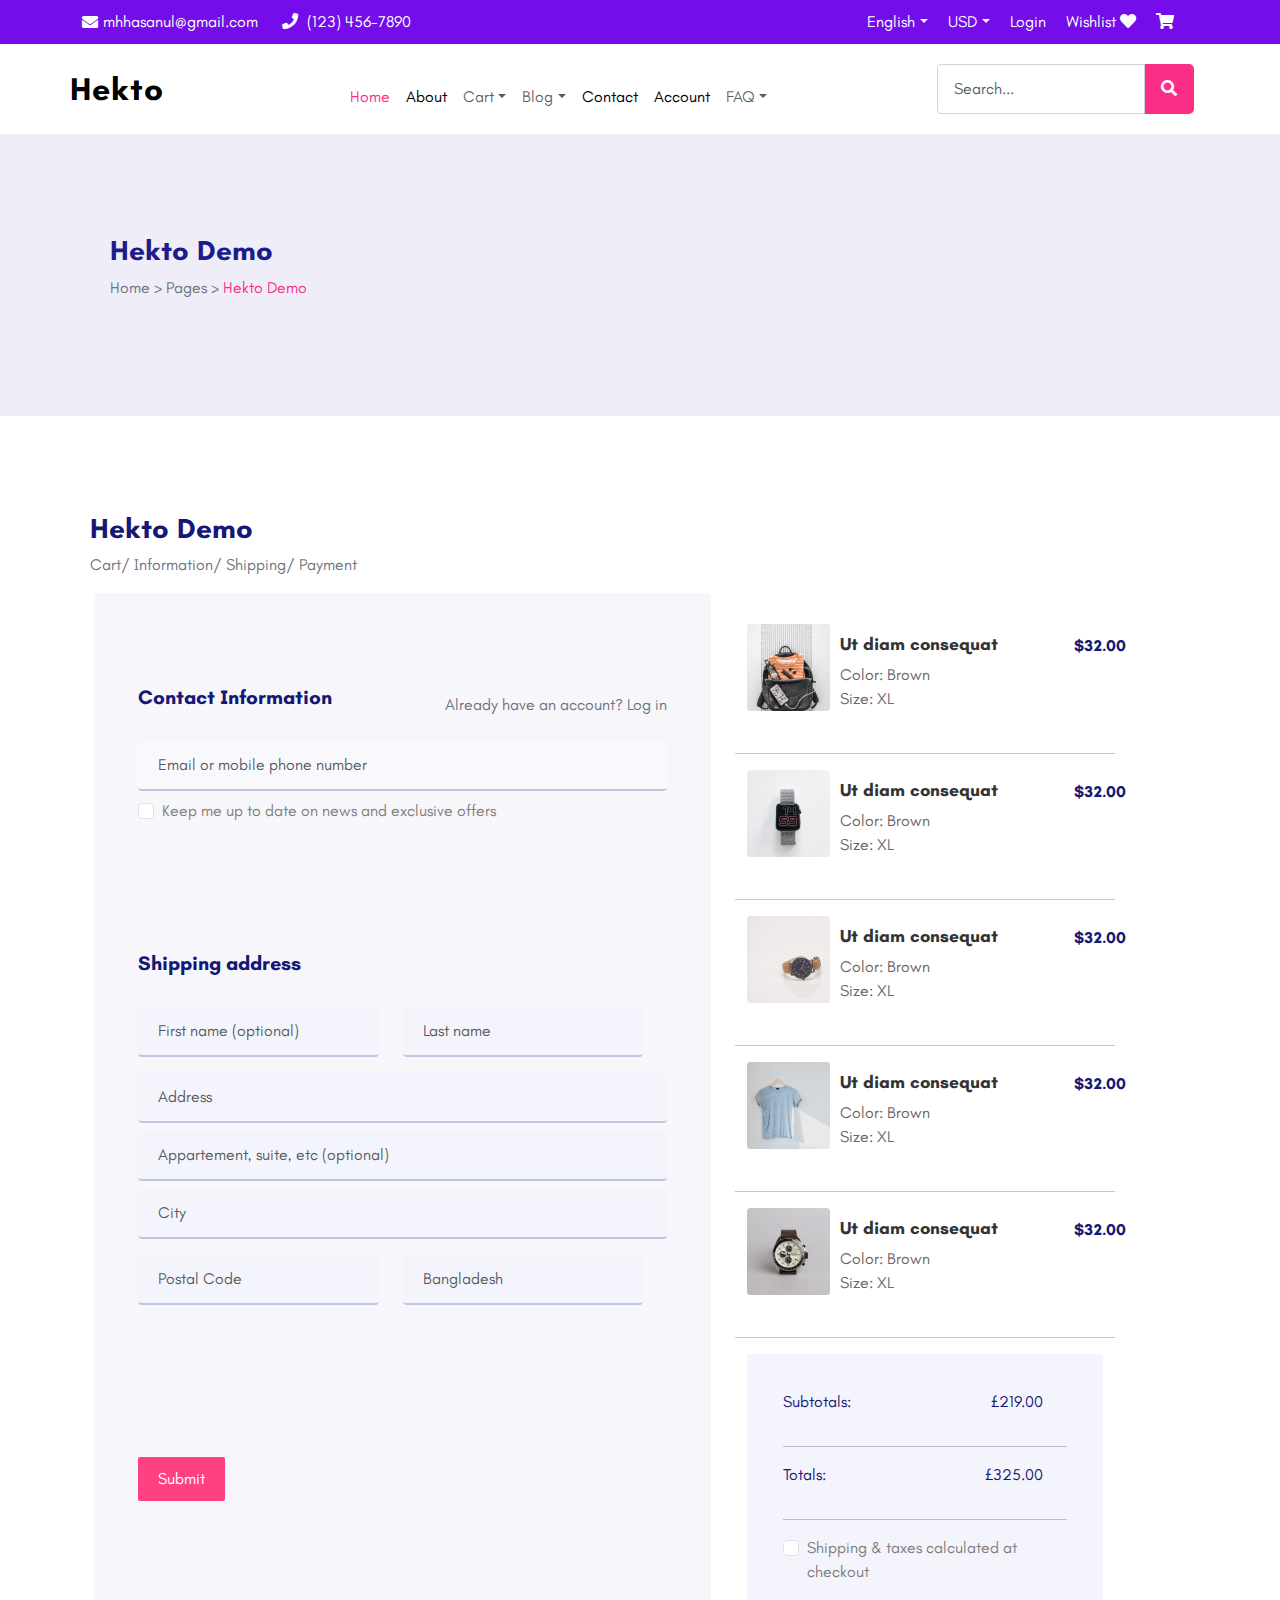
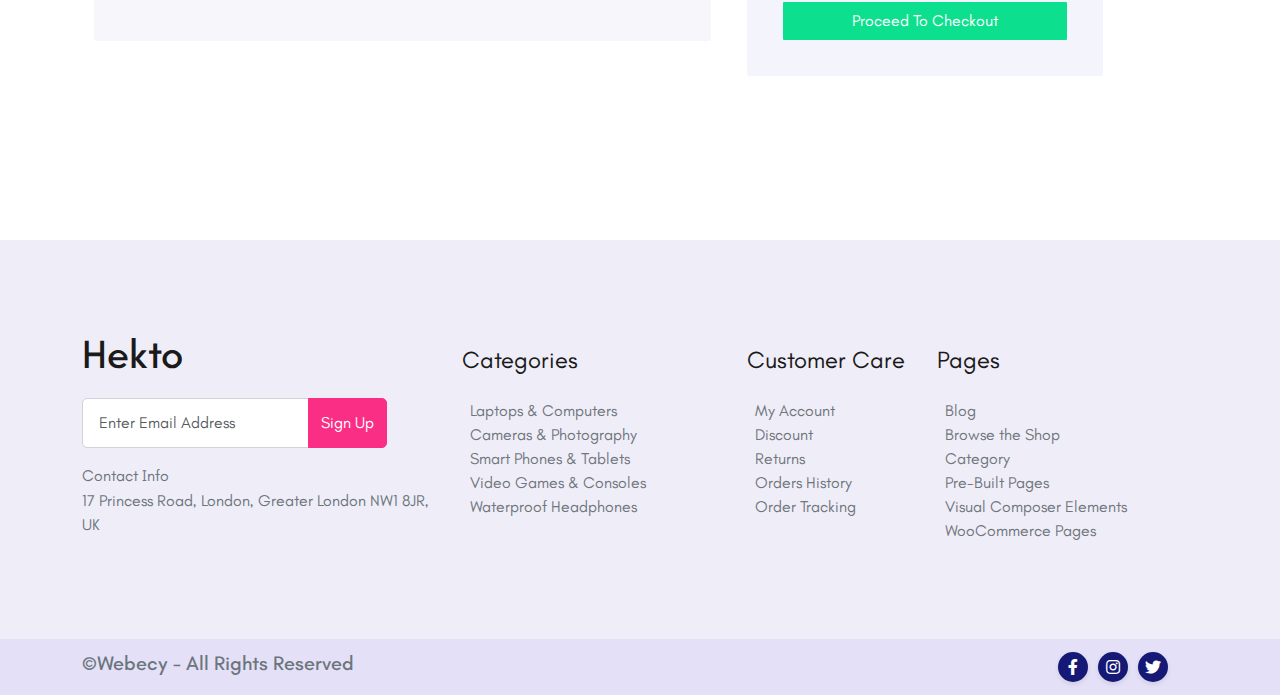
<file: Checkout.html>
<!doctype html>
<html lang="en">
<head>
  <meta charset="utf-8">
  <meta name="viewport" content="width=device-width, initial-scale=1">
  <title>Hekto</title>
  <link rel="preconnect" href="https://fonts.googleapis.com">
  <link rel="preconnect" href="https://fonts.gstatic.com" crossorigin>
  <link href="https://fonts.googleapis.com/css2?family=Teachers:ital,wght@0,400..800;1,400..800&display=swap" rel="stylesheet">
  <link href="https://cdn.jsdelivr.net/npm/bootstrap@5.3.3/dist/css/bootstrap.min.css" rel="stylesheet" integrity="sha384-QWTKZyjpPEjISv5WaRU9OFeRpok6YctnYmDr5pNlyT2bRjXh0JMhjY6hW+ALEwIH" crossorigin="anonymous">
  <link href="https://cdnjs.cloudflare.com/ajax/libs/font-awesome/5.15.4/css/all.min.css" rel="stylesheet">
  <link rel="stylesheet" href="assets/css/style.css">

  <link rel="stylesheet" href="assets/css/responsive.css">
</head>
<body>

  <!-- ===== Header ===== -->

  <section>
    <div class="container-fluid nav-panel">
      <div class="container">
        <div class="row col-md-12 justify-content-between">
          <div class="col-md-6 contact-info">
            <i class="fas fa-envelope"></i> mhhasanul@gmail.com
            <span class="ms-4"><i class="fas fa-phone"></i> (123) 456-7890</span>
          </div>
          <div class="col-md-6 wishlist text-end">
            <div class="d-inline-block me-3">
              <a href="#" class="dropdown-toggle" data-bs-toggle="dropdown">English</a>
              <ul class="dropdown-menu">
                <li><a class="dropdown-item" href="#">English</a></li>
                <li><a class="dropdown-item" href="#">Spanish</a></li>
              </ul>
            </div>
            <div class="d-inline-block me-3">
              <a href="#" class="dropdown-toggle" data-bs-toggle="dropdown">USD</a>
              <ul class="dropdown-menu">
                <li><a class="dropdown-item" href="#">USD</a></li>
                <li><a class="dropdown-item" href="#">EUR</a></li>
              </ul>
            </div>
            <div class="d-inline-block me-3"><a href="#">Login</a></div>
            <div class="d-inline-block me-3"><a href="#">Wishlist <i class="fas fa-heart"></i></a></div>
            <div class="d-inline-block"><a href="#"><i class="fas fa-shopping-cart"></i></a></div>
          </div>
        </div>
      </div>
    </div>
    <nav class="navbar pe-5 my-auto header_bg py-3 px-5 navbar-expand-lg bg-body-tertiary">
        <div class="pe-3 container header_bg">
          <a class="navbar-brand hekto_header" href="#"><b>Hekto</b></a>
          <button class="navbar-toggler" type="button" data-bs-toggle="collapse" data-bs-target="#navbarSupportedContent" aria-controls="navbarSupportedContent" aria-expanded="false" aria-label="Toggle navigation">
            <span class="navbar-toggler-icon"></span>
          </button>
          <div class="collapse navbar-collapse" id="navbarSupportedContent">
            <ul class="navbar-nav mx-auto  mb-lg-0">
              <li class="nav-item pt-3"><a class="nav-link active highlight_pink" aria-current="page" src="index.html" href="index.html">Home</a></li>
              <li class="nav-item pt-3"><a class="nav-link active" aria-current="page" src="AboutUs.html" href="AboutUs.html">About</a></li>
              <li class="nav-item pt-3 dropdown">
                <a class="nav-link dropdown-toggle" href="#" id="cartDropdown" role="button" data-bs-toggle="dropdown" aria-expanded="false">Cart</a>
                <ul class="dropdown-menu" aria-labelledby="cartDropdown">
                  <li><a class="dropdown-item pt-3" src="Cart.html" href="Cart.html">Cart</a></li>
                  <li><a class="dropdown-item pt-3" src="ShopList.html" href="ShopList.html">Shop List</a></li>
                  <li><a class="dropdown-item pt-3" src="ShopGrid.html" href="ShopGrid.html">Shop Grid</a></li>
                  <li><a class="dropdown-item pt-3" src="ShopLeftSidebar.html" href="ShopLeftSidebar.html">Shop Left Sidebar</a></li>
                  <li><a class="dropdown-item pt-3" src="ProductsDetail.html" href="ProductsDetail.html">Products Detail</a></li>
                  <li><a class="dropdown-item pt-3" src="OrderCompleted.html" href="OrderCompleted.html">Order Completed</a></li>
                  <li><a class="dropdown-item pt-3" src="Checkout.html" href="Checkout.html">Checkout</a></li>
                </ul>
              </li>
              <li class="nav-item pt-3 dropdown">
                <a class="nav-link dropdown-toggle" href="#" id="blogDropdown" role="button" data-bs-toggle="dropdown" aria-expanded="false">Blog</a>
                <ul class="dropdown-menu" aria-labelledby="blogDropdown">
                  <li><a class="dropdown-item pt-3" src="BlogPage.html" href="BlogPage.html">Blog</a></li>
                  <li><a class="dropdown-item pt-3" src="SingleBlog.html" href="SingleBlog.html">Single Blog</a></li>
                </ul>
              </li>
              <li class="nav-item pt-3"><a class="nav-link active" aria-current="page" src="ContactUs.html" href="ContactUs.html">Contact</a></li>
              <li class="nav-item pt-3"><a class="nav-link active" aria-current="page" src="MyAccount.html" href="MyAccount.html">Account</a></li>
              <li class="nav-item pt-3 dropdown">
                <a class="nav-link dropdown-toggle" href="#" id="blogDropdown" role="button" data-bs-toggle="dropdown" aria-expanded="false">FAQ</a>
                <ul class="dropdown-menu" aria-labelledby="blogDropdown">
                  <li><a class="dropdown-item pt-3" src="FAQ.html" href="FAQ.html">FAQ</a></li>
                  <li><a class="dropdown-item pt-3" src="404NotFound.html" href="404NotFound.html"> 404 </a></li>
                </ul>
              </li>
            </ul>
            <div class="">
              <div class="input-group search-bar">
                <input type="text" class="form-control search-input" placeholder="Search...">
                <button class="search-button"><i class="fas fa-search"></i></button>
              </div>
            </div>
          </div>
        </div>
      </nav>
  </section>

  <!-- ===== Header ===== -->

  <!-- ===== Hero ==== -->
  <div class="container-fluid mb-5 gridshop-header">
    <div class="row container">
      <div class="col-lg-8 col-md-12">
        <h2 class="px-5">Hekto Demo</h2>
        <p class="px-5 text-secondary">
          Home > Pages > <a href="#">Hekto Demo</a>
        </p>
      </div>
    </div>
  </div>
  <!-- ===== Hero ==== -->

  <!-- ========= Order Completed ============== -->
  <div class="container mt-5">
    <div class="row">
      <div class="col-lg-7 my-5 col-md-7">
        <h2 class="px-2 head-clr">Hekto Demo</h2>
        <p class="px-2 text-secondary">Cart/ Information/ Shipping/ Payment</p>
        <div class="container mt-3">
          <div class="custom-card checkout p-4">
            <div class="custom-card-body">
              <div class="d-flex justify-content-between align-items-center mb-3">
                <h4 class="custom-card-title mt-5 mb-0 head-clr pb-3" >Contact Information</h4>
                <a href="#" class="text-secondary mt-5 text-decoration-none">Already have an account? Log in</a>
              </div>
              <div class="form-group">
                <input type="email" class="form-control custom-input" id="email" placeholder="Email or mobile phone number">
              </div>
              <div class="form-group form-check">
                <input type="checkbox" class="form-check-input check" id="newsCheck">
                <label class="form-check-label custom-check-label" for="newsCheck">Keep me up to date on news and exclusive offers</label>
              </div>
              <div class="mt-5 pt-3 "></div>
              <h4 class="custom-subtitle mt-5 pt-3 pb-3 head-clr">Shipping address</h4>
              <div class="row col-12">
                <div class="col-6 d-flex justify-content-start">
                  <input type="text" class="form-control custom-input" id="firstName" placeholder="First name (optional)">
                </div>
                <div class="col-6 d-flex justify-content-end">
                  <input type="text" class="form-control custom-input" id="lastName" placeholder="Last name">
                </div>
              </div>
              <div class="form-group">
                <input type="text" class="form-control custom-input" id="address" placeholder="Address">
              </div>
              <div class="form-group">
                <input type="text" class="form-control custom-input" id="apartment" placeholder="Appartement, suite, etc (optional)">
              </div>
              <div class="form-row">
                <div class="form-group col-md-12">
                  <input type="text" class="form-control custom-input" id="city" placeholder="City">
                </div>
                
              </div>
              <div class="row col-12">
                <div class="form-group col-md-6">
                    <input type="text" class="form-control custom-input" id="postalCode" placeholder="Postal Code">
                  </div>
                <div class="form-group col-md-6">
                    <input type="text" class="form-control custom-input" id="country" placeholder="Bangladesh">
                  </div>
              </div>
              <div class="form-row">
                
              </div>
              <div class="my-5 py-5">
                <button type="submit" class="btn mt-5 custom-btn">Submit</button>
              </div>
            </div>
          </div>
        </div>
      </div>
      <div class="col-md-5 col-lg-4">
        <div class="container my-5">
          <div class="row justify-content-center">
            <div class="card-body text-center">
              <div class="pt-3"></div>
              <div class="row pt-5 mt-5">
                <!-- Product 1 -->
                <div class="col-12 mb-3">
                  <div class="row no-gutters">
                    <div class="col-4 col-md-2">
                      <img src="assets/images/checkout1.png" class="" alt="Product 1">
                    </div>
                    <div class="col-8 col-md-8">
                      <div class="product-details text-start">
                        <h5 class="product-title">Ut diam consequat</h5>
                        <p class="product-description">Color: Brown<br>Size: XL</p>
                      </div>
                    </div>
                    <div class="col-12 col-md-2 text-md-right">
                      <div class="product-price">
                        <p class="head-clr">$32.00</p>
                      </div>
                    </div>
                  </div>
                </div>
                <hr>
                <!-- Product 2 -->
                <div class="col-12 mb-3">
                  <div class="row no-gutters">
                    <div class="col-4 col-md-2">
                      <img src="assets/images/checkout2.png" class="" alt="Product 1">
                    </div>
                    <div class="col-8 col-md-8">
                      <div class="product-details text-start">
                        <h5 class="product-title">Ut diam consequat</h5>
                        <p class="product-description">Color: Brown<br>Size: XL</p>
                      </div>
                    </div>
                    <div class="col-12 col-md-2 text-md-right">
                      <div class="product-price">
                        <p class="head-clr">$32.00</p>
                      </div>
                    </div>
                  </div>
                </div>
                <hr>
                <!-- Product 3 -->
                <div class="col-12 mb-3">
                  <div class="row no-gutters">
                    <div class="col-4 col-md-2">
                      <img src="assets/images/checkout3.png" class="" alt="Product 1">
                    </div>
                    <div class="col-8 col-md-8">
                      <div class="product-details text-start">
                        <h5 class="product-title">Ut diam consequat</h5>
                        <p class="product-description">Color: Brown<br>Size: XL</p>
                      </div>
                    </div>
                    <div class="col-12 col-md-2 text-md-right">
                      <div class="product-price">
                        <p class="head-clr">$32.00</p>
                      </div>
                    </div>
                  </div>
                </div>
                <hr>
                <!-- Product 4 -->
                <div class="col-12 mb-3">
                  <div class="row no-gutters">
                    <div class="col-4 col-md-2">
                      <img src="assets/images/checkout4.png" class="" alt="Product 1">
                    </div>
                    <div class="col-8 col-md-8">
                      <div class="product-details text-start">
                        <h5 class="product-title">Ut diam consequat</h5>
                        <p class="product-description">Color: Brown<br>Size: XL</p>
                      </div>
                    </div>
                    <div class="col-12 col-md-2 text-md-right">
                      <div class="product-price">
                        <p class="head-clr">$32.00</p>
                      </div>
                    </div>
                  </div>
                </div>
                <hr>
                <!-- Product 5 -->
                <div class="col-12 mb-3">
                  <div class="row no-gutters">
                    <div class="col-4 col-md-2">
                      <img src="assets/images/checkout5.png" class="" alt="Product 1">
                    </div>
                    <div class="col-8 col-md-8">
                      <div class="product-details text-start">
                        <h5 class="product-title">Ut diam consequat</h5>
                        <p class="product-description">Color: Brown<br>Size: XL</p>
                      </div>
                    </div>
                    <div class="col-12 col-md-2 text-md-right">
                      <div class="product-price">
                        <p class="head-clr">$32.00</p>
                      </div>
                    </div>
                  </div>
                </div>
                <hr>
              </div>
            </div>
            <div class="card card-custom">
              <div class="card-body text-start">
                <div class="row col-12">
                  <div class="head-clr col-6 d-flex justify-content-start pb-0 mb-0">
                    <p class="font-weight-bold">Subtotals:</p>
                  </div>
                  <div class="col-6 head-clr d-flex justify-content-end pb-0 mb-0">
                    <p>£219.00</p>
                  </div>
                </div>
                <hr>
                <div class="row col-12">
                  <div class="col-6 head-clr d-flex justify-content-start pb-0 mb-0">
                    <p class="font-weight-bold head-clr">Totals:</p>
                  </div>
                  <div class="col-6 head-clr d-flex justify-content-end pb-0 mb-0">
                    <p class="head-clr">£325.00</p>
                  </div>
                </div>
                <hr>
                <div class="form-group pb-3 form-check">
                  <input type="checkbox" class="form-check-input check" id="newsCheck">
                  <label class="form-check-label custom-check-label" for="newsCheck">Shipping & taxes calculated at checkout</label>
                </div>
                <button class="btn btn-custom-green btn-block">Proceed To Checkout</button>
                
              </div>
            </div>
          </div>
        </div>
      </div>
      <div class="mb-5 pb-5"></div>
    </div>
  </div>

  <!-- ==== Footer ==== -->
  <footer class="footer">
    <div class="pb-5 container">
        <div class="row">
            <div class="col-md-4">
                <h5 class="footer-main-title">Hekto</h5>
                <form class="subscribe-form d-flex form-inline">
                    <input type="email" class="form-control" placeholder="Enter Email Address">
                    <button type="submit" class="btn">Sign Up</button>
                </form>
                <p class="mt-3">Contact Info</p>
                <p>17 Princess Road, London, Greater London NW1 8JR, UK</p>
            </div>
            <div class="col-md-3">
                <h5 class="footer-title my-3">Categories</h5>
                <div class="p-2 footer-links">
                    <a href="#">Laptops & Computers</a>
                    <a href="#">Cameras & Photography</a>
                    <a href="#">Smart Phones & Tablets</a>
                    <a href="#">Video Games & Consoles</a>
                    <a href="#">Waterproof Headphones</a>
                </div>
            </div>
            <div class="col-md-2">
                <h5 class="footer-title my-3">Customer Care</h5>
                <div class="p-2 footer-links">
                    <a href="#">My Account</a>
                    <a href="#">Discount</a>
                    <a href="#">Returns</a>
                    <a href="#">Orders History</a>
                    <a href="#">Order Tracking</a>
                </div>
            </div>
            <div class="col-md-3">
                <h5 class="footer-title my-3">Pages</h5>
                <div class="p-2 pb-5 footer-links">
                    <a href="#">Blog</a>
                    <a href="#">Browse the Shop</a>
                    <a href="#">Category</a>
                    <a href="#">Pre-Built Pages</a>
                    <a href="#">Visual Composer Elements</a>
                    <a href="#">WooCommerce Pages</a>
                </div>
            </div>
        </div>
    </div>
    <div class="footer-bottom">
        <div class="container d-flex  justify-content-between align-items-center">
            <h5>©Webecy - All Rights Reserved</h5>
            <div class="row social-icons">
                <a href="#" class="social-icon-footer"><i class="fab fa-facebook-f"></i></a>
                <a href="#" class="social-icon-footer"><i class="fab fa-instagram"></i></a>
                <a href="#" class="social-icon-footer"><i class="fab fa-twitter"></i></a>
                <div class="px-3"></div>
            </div>
            
        </div>
    </div>
</footer>
  <!-- ==== Footer ==== -->

  <script src="https://cdn.jsdelivr.net/npm/bootstrap@5.3.3/dist/js/bootstrap.bundle.min.js" integrity="sha384-YvpcrYf0tY3lHB60NNkmXc5s9fDVZLESaAA55NDzOxhy9GkcIdslK1eN7N6jIeHz" crossorigin="anonymous"></script>
</body>
</html>
</file>
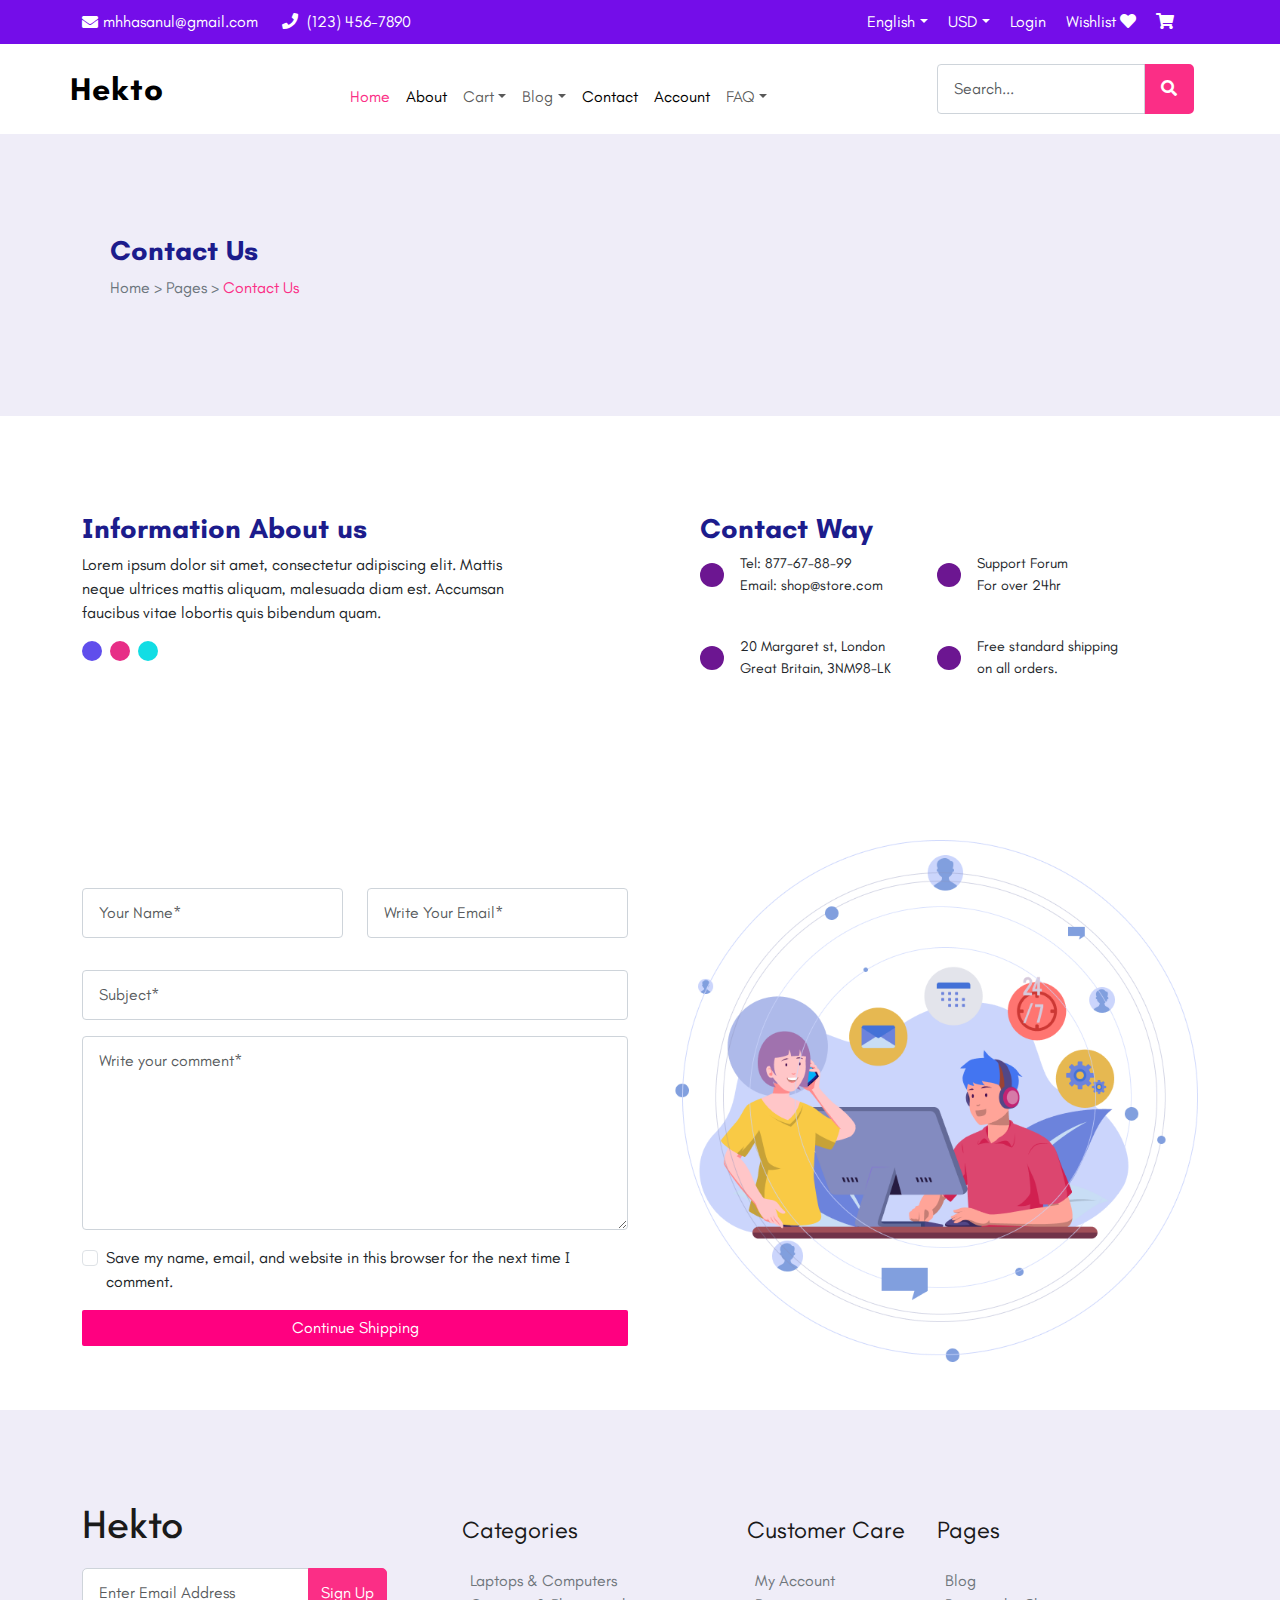
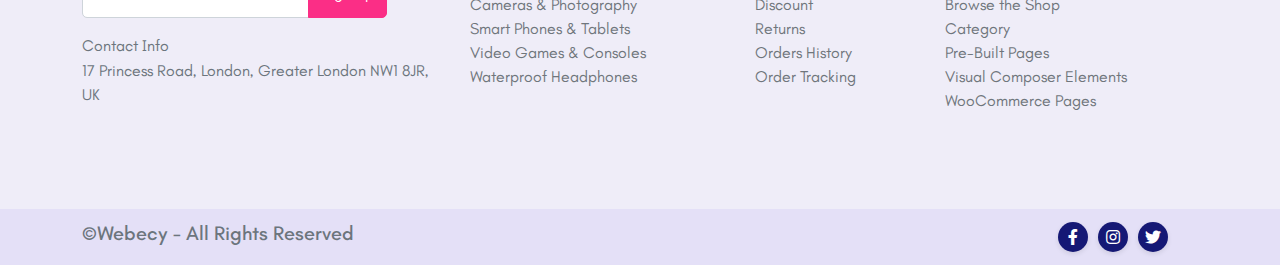
<file: ContactUs.html>
<!doctype html>
<html lang="en">
<head>
  <meta charset="utf-8">
  <meta name="viewport" content="width=device-width, initial-scale=1">
  <title>Hekto</title>
  <link rel="preconnect" href="https://fonts.googleapis.com">
  <link rel="preconnect" href="https://fonts.gstatic.com" crossorigin>
  <link href="https://fonts.googleapis.com/css2?family=Teachers:ital,wght@0,400..800;1,400..800&display=swap" rel="stylesheet">
  <link href="https://cdn.jsdelivr.net/npm/bootstrap@5.3.3/dist/css/bootstrap.min.css" rel="stylesheet" integrity="sha384-QWTKZyjpPEjISv5WaRU9OFeRpok6YctnYmDr5pNlyT2bRjXh0JMhjY6hW+ALEwIH" crossorigin="anonymous">
  <link href="https://cdnjs.cloudflare.com/ajax/libs/font-awesome/5.15.4/css/all.min.css" rel="stylesheet">
  <link rel="stylesheet" href="assets/css/style.css">
  <link rel="stylesheet" href="assets/css/responsive.css">
</head>
<body>

  <!-- ===== Header ===== -->
 
  <section>
    <div class="container-fluid nav-panel">
      <div class="container">
        <div class="row col-md-12 justify-content-between">
          <div class="col-md-6 contact-info">
            <i class="fas fa-envelope"></i> mhhasanul@gmail.com
            <span class="ms-4"><i class="fas fa-phone"></i> (123) 456-7890</span>
          </div>
          <div class="col-md-6 wishlist text-end">
            <div class="d-inline-block me-3">
              <a href="#" class="dropdown-toggle" data-bs-toggle="dropdown">English</a>
              <ul class="dropdown-menu">
                <li><a class="dropdown-item" href="#">English</a></li>
                <li><a class="dropdown-item" href="#">Spanish</a></li>
              </ul>
            </div>
            <div class="d-inline-block me-3">
              <a href="#" class="dropdown-toggle" data-bs-toggle="dropdown">USD</a>
              <ul class="dropdown-menu">
                <li><a class="dropdown-item" href="#">USD</a></li>
                <li><a class="dropdown-item" href="#">EUR</a></li>
              </ul>
            </div>
            <div class="d-inline-block me-3"><a href="#">Login</a></div>
            <div class="d-inline-block me-3"><a href="#">Wishlist <i class="fas fa-heart"></i></a></div>
            <div class="d-inline-block"><a href="#"><i class="fas fa-shopping-cart"></i></a></div>
          </div>
        </div>
      </div>
    </div>
    <nav class="navbar pe-5 my-auto header_bg py-3 px-5 navbar-expand-lg bg-body-tertiary">
        <div class="pe-3 container header_bg">
          <a class="navbar-brand hekto_header" href="#"><b>Hekto</b></a>
          <button class="navbar-toggler" type="button" data-bs-toggle="collapse" data-bs-target="#navbarSupportedContent" aria-controls="navbarSupportedContent" aria-expanded="false" aria-label="Toggle navigation">
            <span class="navbar-toggler-icon"></span>
          </button>
          <div class="collapse navbar-collapse" id="navbarSupportedContent">
            <ul class="navbar-nav mx-auto  mb-lg-0">
              <li class="nav-item pt-3"><a class="nav-link active highlight_pink" aria-current="page" src="index.html" href="index.html">Home</a></li>
              <li class="nav-item pt-3"><a class="nav-link active" aria-current="page" src="AboutUs.html" href="AboutUs.html">About</a></li>
              <li class="nav-item pt-3 dropdown">
                <a class="nav-link dropdown-toggle" href="#" id="cartDropdown" role="button" data-bs-toggle="dropdown" aria-expanded="false">Cart</a>
                <ul class="dropdown-menu" aria-labelledby="cartDropdown">
                  <li><a class="dropdown-item pt-3" src="Cart.html" href="Cart.html">Cart</a></li>
                  <li><a class="dropdown-item pt-3" src="ShopList.html" href="ShopList.html">Shop List</a></li>
                  <li><a class="dropdown-item pt-3" src="ShopGrid.html" href="ShopGrid.html">Shop Grid</a></li>
                  <li><a class="dropdown-item pt-3" src="ShopLeftSidebar.html" href="ShopLeftSidebar.html">Shop Left Sidebar</a></li>
                  <li><a class="dropdown-item pt-3" src="ProductsDetail.html" href="ProductsDetail.html">Products Detail</a></li>
                  <li><a class="dropdown-item pt-3" src="OrderCompleted.html" href="OrderCompleted.html">Order Completed</a></li>
                  <li><a class="dropdown-item pt-3" src="Checkout.html" href="Checkout.html">Checkout</a></li>
                </ul>
              </li>
              <li class="nav-item pt-3 dropdown">
                <a class="nav-link dropdown-toggle" href="#" id="blogDropdown" role="button" data-bs-toggle="dropdown" aria-expanded="false">Blog</a>
                <ul class="dropdown-menu" aria-labelledby="blogDropdown">
                  <li><a class="dropdown-item pt-3" src="BlogPage.html" href="BlogPage.html">Blog</a></li>
                  <li><a class="dropdown-item pt-3" src="SingleBlog.html" href="SingleBlog.html">Single Blog</a></li>
                </ul>
              </li>
              <li class="nav-item pt-3"><a class="nav-link active" aria-current="page" src="ContactUs.html" href="ContactUs.html">Contact</a></li>
              <li class="nav-item pt-3"><a class="nav-link active" aria-current="page" src="MyAccount.html" href="MyAccount.html">Account</a></li>
              <li class="nav-item pt-3 dropdown">
                <a class="nav-link dropdown-toggle" href="#" id="blogDropdown" role="button" data-bs-toggle="dropdown" aria-expanded="false">FAQ</a>
                <ul class="dropdown-menu" aria-labelledby="blogDropdown">
                  <li><a class="dropdown-item pt-3" src="FAQ.html" href="FAQ.html">FAQ</a></li>
                  <li><a class="dropdown-item pt-3" src="404NotFound.html" href="404NotFound.html"> 404 </a></li>
                </ul>
              </li>
            </ul>
            <div class="">
              <div class="input-group search-bar">
                <input type="text" class="form-control search-input" placeholder="Search...">
                <button class="search-button"><i class="fas fa-search"></i></button>
              </div>
            </div>
          </div>
        </div>
      </nav>
  </section>

  <!-- ===== Header ===== -->

  <!-- ===== Hero ==== -->
  <div class="container-fluid mb-5 gridshop-header">
    <div class="row container">
      <div class="col-lg-8 col-md-12">
        <h2 class="px-5">Contact Us</h2>
        <p class="px-5 text-secondary">
          Home > Pages > <a href="#">Contact Us</a>
        </p>
      </div>
    </div>
  </div>
  <!-- ===== Hero ==== -->

  <!-- ========= Contact Us ============== -->

  <section>
    <div class="container">
      <div class="row pt-5 info-section">
        <div class="col-lg-5 col-md-6">
          <h2>Information About us</h2>
          <p>Lorem ipsum dolor sit amet, consectetur adipiscing elit. Mattis neque ultrices mattis aliquam, malesuada diam est. Accumsan faucibus vitae lobortis quis bibendum quam.</p>
          <div class="d-flex mt-3">
            <div class="rounded-circle me-2" style="width: 20px; height: 20px; background-color: #604eec;"></div>
            <div class="rounded-circle me-2" style="width: 20px; height: 20px; background-color: #e72e87;"></div>
            <div class="rounded-circle" style="width: 20px; height: 20px; background-color: #12dde4;"></div>
          </div>
        </div>
        <div class="d-none d-lg-block col-lg-1"></div>
        <div class="col-lg-6 col-md-6">
          <div class="p-lg-5 pt-lg-0 p-md-3 pt-md-0 contact-section">
            <h2>Contact Way</h2>
            <div class="row pb-4">
              <div class="col-6 mb-3 contact-item">
                <div style="background-color: #6c1691;"></div>
                <small>Tel: 877-67-88-99<br>Email: shop@store.com</small>
              </div>
              <div class="col-6 mb-3 contact-item">
                <div style="background-color: #6c1691;"></div>
                <small>Support Forum<br>For over 24hr</small>
              </div>
            </div>
            <div class="row">
              <div class="col-6 mb-3 contact-item">
                <div style="background-color: #6c1691;"></div>
                <small>20 Margaret st, London<br>Great Britain, 3NM98-LK</small>
              </div>
              <div class="col-6 mb-3 contact-item">
                <div style="background-color: #6c1691;"></div>
                <small>Free standard shipping<br>on all orders.</small>
              </div>
            </div>
          </div>
        </div>
      </div>
      <div class="row mt-5">
        <div class="col-lg-6 col-md-12 py-5">
          <div class="form-container pt-5">
            <form>
              <div class="row mb-3">
                <div class="col-md-6 mb-3">
                  <input type="text" class="form-control singleblog" placeholder="Your Name*">
                </div>
                <div class="col-md-6 mb-3">
                  <input type="email" class="form-control singleblog" placeholder="Write Your Email*">
                </div>
              </div>
              <div class="mb-3">
                <input type="text" class="form-control singleblog" placeholder="Subject*">
              </div>
              <div class="mb-3">
                <textarea class="form-control singleblog text-secondary" rows="7" placeholder="Write your comment*"></textarea>
              </div>
              <div class="form-check mb-3">
                <input type="checkbox" class="form-check-input" id="newsCheck">
                <label class="form-check-label" for="newsCheck">Save my name, email, and website in this browser for the next time I comment.</label>
              </div>
              <div class="d-grid">
                <button class="btn btn-custom-form" type="button">Continue Shipping</button>
              </div>
            </form>
          </div>
        </div>
        <div class="col-lg-6 col-md-12 py-5 text-center">
          <img src="assets/images/contactUs.png" class="img-fluid" alt="Illustration">
        </div>
      </div>
    </div>
  </section>

  <!-- ========= Contact Us ============== -->


  <!-- ==== Footer ==== -->
  <footer class="footer">
    <div class="pb-5 container">
        <div class="row">
            <div class="col-md-4">
                <h5 class="footer-main-title">Hekto</h5>
                <form class="subscribe-form d-flex form-inline">
                    <input type="email" class="form-control" placeholder="Enter Email Address">
                    <button type="submit" class="btn">Sign Up</button>
                </form>
                <p class="mt-3">Contact Info</p>
                <p>17 Princess Road, London, Greater London NW1 8JR, UK</p>
            </div>
            <div class="col-md-3">
                <h5 class="footer-title my-3">Categories</h5>
                <div class="p-2 footer-links">
                    <a href="#">Laptops & Computers</a>
                    <a href="#">Cameras & Photography</a>
                    <a href="#">Smart Phones & Tablets</a>
                    <a href="#">Video Games & Consoles</a>
                    <a href="#">Waterproof Headphones</a>
                </div>
            </div>
            <div class="col-md-2">
                <h5 class="footer-title my-3">Customer Care</h5>
                <div class="p-2 footer-links">
                    <a href="#">My Account</a>
                    <a href="#">Discount</a>
                    <a href="#">Returns</a>
                    <a href="#">Orders History</a>
                    <a href="#">Order Tracking</a>
                </div>
            </div>
            <div class="col-md-3">
                <h5 class="footer-title my-3">Pages</h5>
                <div class="p-2 pb-5 footer-links">
                    <a href="#">Blog</a>
                    <a href="#">Browse the Shop</a>
                    <a href="#">Category</a>
                    <a href="#">Pre-Built Pages</a>
                    <a href="#">Visual Composer Elements</a>
                    <a href="#">WooCommerce Pages</a>
                </div>
            </div>
        </div>
    </div>
    <div class="footer-bottom">
        <div class="container d-flex  justify-content-between align-items-center">
            <h5>©Webecy - All Rights Reserved</h5>
            <div class="row social-icons">
                <a href="#" class="social-icon-footer"><i class="fab fa-facebook-f"></i></a>
                <a href="#" class="social-icon-footer"><i class="fab fa-instagram"></i></a>
                <a href="#" class="social-icon-footer"><i class="fab fa-twitter"></i></a>
                <div class="px-3"></div>
            </div>
            
        </div>
    </div>
</footer>
  <!-- ==== Footer ==== -->

  <script src="https://cdn.jsdelivr.net/npm/bootstrap@5.3.3/dist/js/bootstrap.bundle.min.js" integrity="sha384-YvpcrYf0tY3lHB60NNkmXc5s9fDVZLESaAA55NDzOxhy9GkcIdslK1eN7N6jIeHz" crossorigin="anonymous"></script>
</body>
</html>
</file>
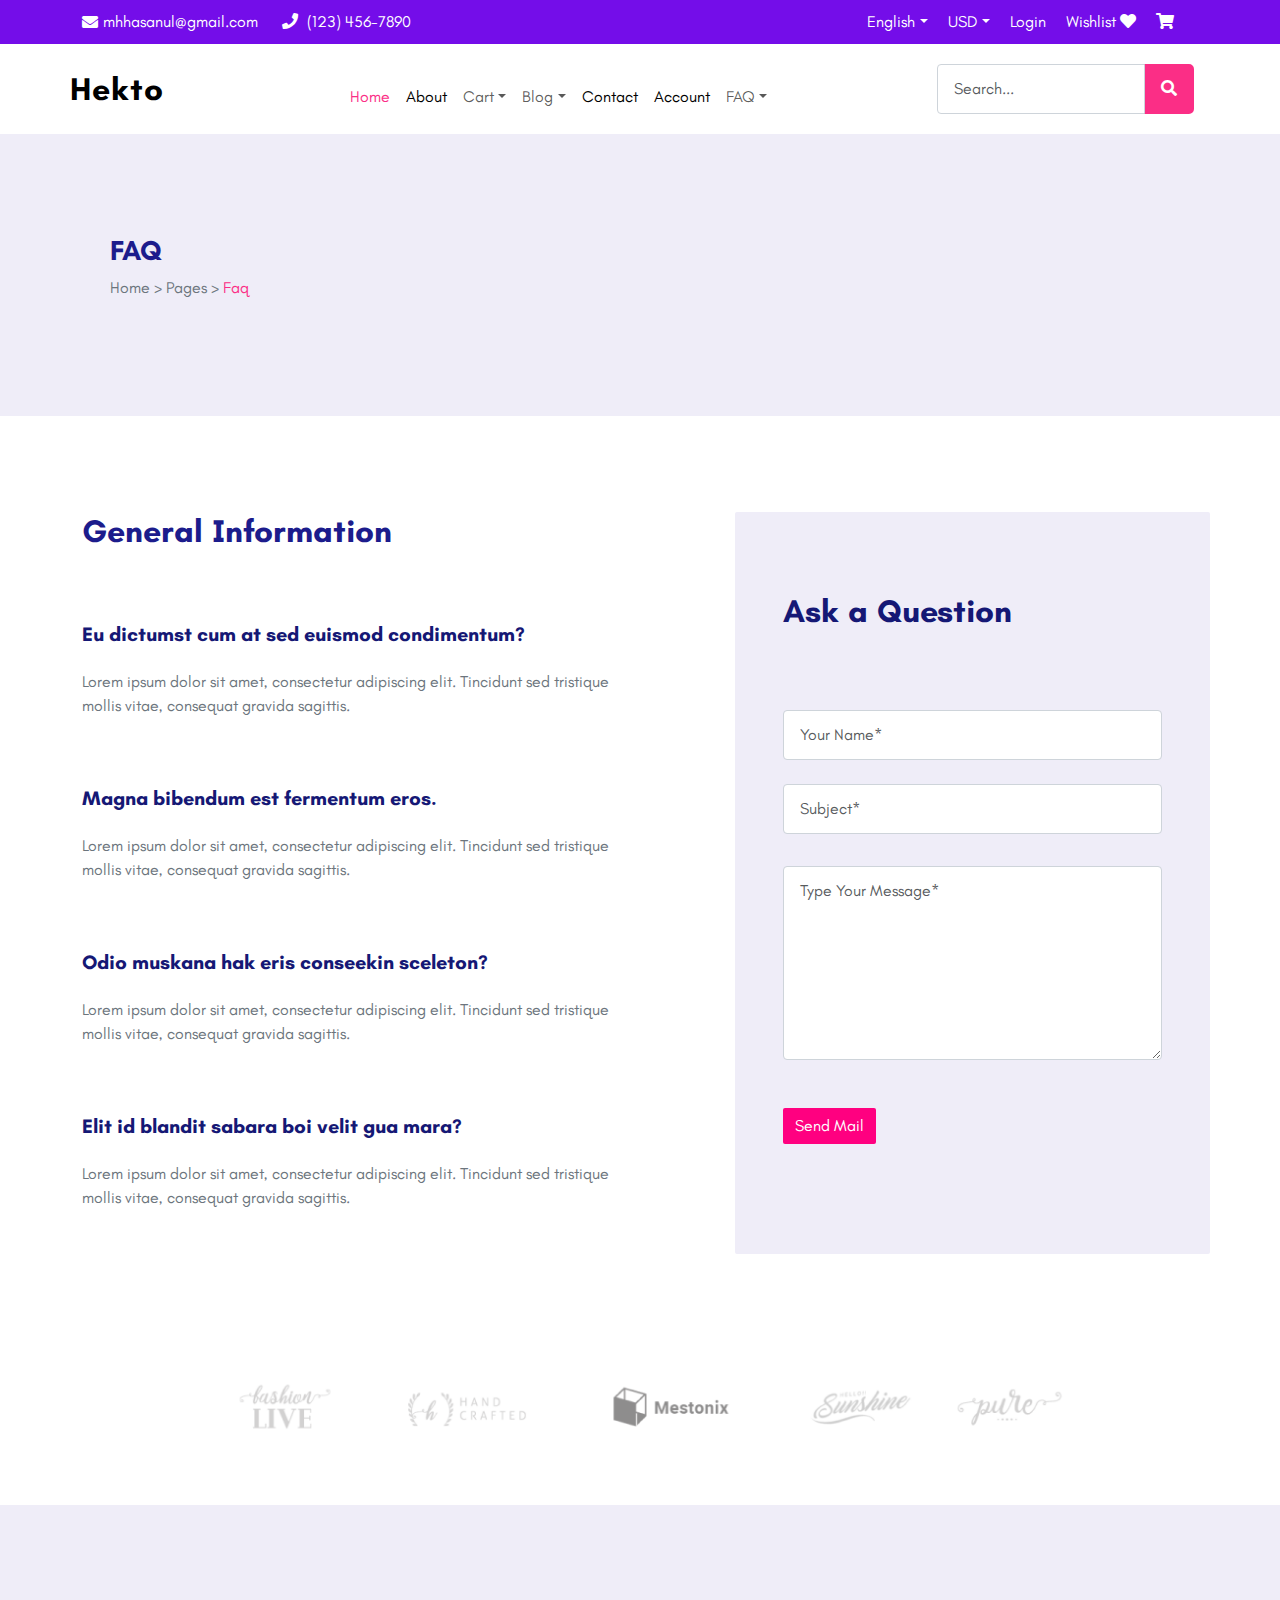
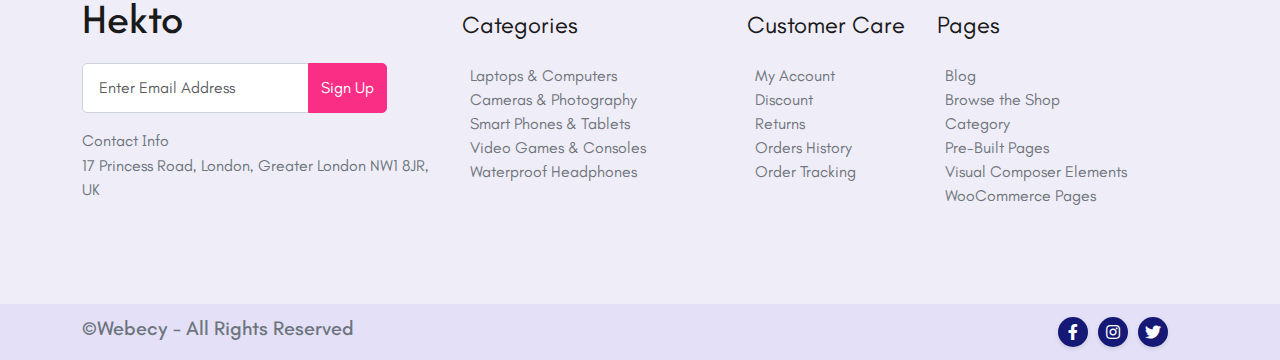
<file: FAQ.html>
<!doctype html>
<html lang="en">
<head>
  <meta charset="utf-8">
  <meta name="viewport" content="width=device-width, initial-scale=1">
  <title>Hekto</title>
  <link rel="preconnect" href="https://fonts.googleapis.com">
  <link rel="preconnect" href="https://fonts.gstatic.com" crossorigin>
  <link href="https://fonts.googleapis.com/css2?family=Teachers:ital,wght@0,400..800;1,400..800&display=swap" rel="stylesheet">
  <link href="https://cdn.jsdelivr.net/npm/bootstrap@5.3.3/dist/css/bootstrap.min.css" rel="stylesheet" integrity="sha384-QWTKZyjpPEjISv5WaRU9OFeRpok6YctnYmDr5pNlyT2bRjXh0JMhjY6hW+ALEwIH" crossorigin="anonymous">
  <link href="https://cdnjs.cloudflare.com/ajax/libs/font-awesome/5.15.4/css/all.min.css" rel="stylesheet">
  <link rel="stylesheet" href="assets/css/style.css">
  <link rel="stylesheet" href="assets/css/responsive.css">

</head>
<body>

  <!-- ===== Header ===== -->
 <section>
  <div class="container-fluid nav-panel">
    <div class="container">
      <div class="row col-md-12 justify-content-between">
        <div class="col-md-6 contact-info">
          <i class="fas fa-envelope"></i> mhhasanul@gmail.com
          <span class="ms-4"><i class="fas fa-phone"></i> (123) 456-7890</span>
        </div>
        <div class="col-md-6 wishlist text-end">
          <div class="d-inline-block me-3">
            <a href="#" class="dropdown-toggle" data-bs-toggle="dropdown">English</a>
            <ul class="dropdown-menu">
              <li><a class="dropdown-item" href="#">English</a></li>
              <li><a class="dropdown-item" href="#">Spanish</a></li>
            </ul>
          </div>
          <div class="d-inline-block me-3">
            <a href="#" class="dropdown-toggle" data-bs-toggle="dropdown">USD</a>
            <ul class="dropdown-menu">
              <li><a class="dropdown-item" href="#">USD</a></li>
              <li><a class="dropdown-item" href="#">EUR</a></li>
            </ul>
          </div>
          <div class="d-inline-block me-3"><a href="#">Login</a></div>
          <div class="d-inline-block me-3"><a href="#">Wishlist <i class="fas fa-heart"></i></a></div>
          <div class="d-inline-block"><a href="#"><i class="fas fa-shopping-cart"></i></a></div>
        </div>
      </div>
    </div>
  </div>
  <nav class="navbar pe-5 my-auto header_bg py-3 px-5 navbar-expand-lg bg-body-tertiary">
      <div class="pe-3 container header_bg">
        <a class="navbar-brand hekto_header" href="#"><b>Hekto</b></a>
        <button class="navbar-toggler" type="button" data-bs-toggle="collapse" data-bs-target="#navbarSupportedContent" aria-controls="navbarSupportedContent" aria-expanded="false" aria-label="Toggle navigation">
          <span class="navbar-toggler-icon"></span>
        </button>
        <div class="collapse navbar-collapse" id="navbarSupportedContent">
          <ul class="navbar-nav mx-auto  mb-lg-0">
            <li class="nav-item pt-3"><a class="nav-link active highlight_pink" aria-current="page" src="index.html" href="index.html">Home</a></li>
            <li class="nav-item pt-3"><a class="nav-link active" aria-current="page" src="AboutUs.html" href="AboutUs.html">About</a></li>
            <li class="nav-item pt-3 dropdown">
              <a class="nav-link dropdown-toggle" href="#" id="cartDropdown" role="button" data-bs-toggle="dropdown" aria-expanded="false">Cart</a>
              <ul class="dropdown-menu" aria-labelledby="cartDropdown">
                <li><a class="dropdown-item pt-3" src="Cart.html" href="Cart.html">Cart</a></li>
                <li><a class="dropdown-item pt-3" src="ShopList.html" href="ShopList.html">Shop List</a></li>
                <li><a class="dropdown-item pt-3" src="ShopGrid.html" href="ShopGrid.html">Shop Grid</a></li>
                <li><a class="dropdown-item pt-3" src="ShopLeftSidebar.html" href="ShopLeftSidebar.html">Shop Left Sidebar</a></li>
                <li><a class="dropdown-item pt-3" src="ProductsDetail.html" href="ProductsDetail.html">Products Detail</a></li>
                <li><a class="dropdown-item pt-3" src="OrderCompleted.html" href="OrderCompleted.html">Order Completed</a></li>
                <li><a class="dropdown-item pt-3" src="Checkout.html" href="Checkout.html">Checkout</a></li>
              </ul>
            </li>
            <li class="nav-item pt-3 dropdown">
              <a class="nav-link dropdown-toggle" href="#" id="blogDropdown" role="button" data-bs-toggle="dropdown" aria-expanded="false">Blog</a>
              <ul class="dropdown-menu" aria-labelledby="blogDropdown">
                <li><a class="dropdown-item pt-3" src="BlogPage.html" href="BlogPage.html">Blog</a></li>
                <li><a class="dropdown-item pt-3" src="SingleBlog.html" href="SingleBlog.html">Single Blog</a></li>
              </ul>
            </li>
            <li class="nav-item pt-3"><a class="nav-link active" aria-current="page" src="ContactUs.html" href="ContactUs.html">Contact</a></li>
            <li class="nav-item pt-3"><a class="nav-link active" aria-current="page" src="MyAccount.html" href="MyAccount.html">Account</a></li>
            <li class="nav-item pt-3 dropdown">
              <a class="nav-link dropdown-toggle" href="#" id="blogDropdown" role="button" data-bs-toggle="dropdown" aria-expanded="false">FAQ</a>
              <ul class="dropdown-menu" aria-labelledby="blogDropdown">
                <li><a class="dropdown-item pt-3" src="FAQ.html" href="FAQ.html">FAQ</a></li>
                <li><a class="dropdown-item pt-3" src="404NotFound.html" href="404NotFound.html"> 404 </a></li>
              </ul>
            </li>
          </ul>
          <div class="">
            <div class="input-group search-bar">
              <input type="text" class="form-control search-input" placeholder="Search...">
              <button class="search-button"><i class="fas fa-search"></i></button>
            </div>
          </div>
        </div>
      </div>
    </nav>
</section>
  <!-- ===== Header ===== -->

  <!-- ===== Hero ==== -->
  <div class="container-fluid mb-5 gridshop-header">
    <div class="row container">
      <div class="col-lg-8 col-md-12">
        <h2 class="px-5">FAQ</h2>
        <p class="px-5 text-secondary">
          Home > Pages > <a href="#">Faq</a>
        </p>
      </div>
    </div>
  </div>
  <!-- ===== Hero ==== -->

  <!-- ========= FAQ ============== -->
  <div class="container  my-5">
    <div class="row">
        <div class="col-md-6 mb-4">
            <h2 class="gen-info-title py-5 pb-3">General Information</h2>
            <div class="info-item">
                <h5 class="py-5 pb-3 head-clr">Eu dictumst cum at sed euismod condimentum?</h5>
                <p>Lorem ipsum dolor sit amet, consectetur adipiscing elit. Tincidunt sed tristique mollis vitae, consequat gravida sagittis.</p>
            </div>
            <div class="info-item">
                <h5 class="py-5 pb-3 head-clr">Magna bibendum est fermentum eros.</h5>
                <p>Lorem ipsum dolor sit amet, consectetur adipiscing elit. Tincidunt sed tristique mollis vitae, consequat gravida sagittis.</p>
            </div>
            <div class="info-item">
                <h5 class="py-5 pb-3 head-clr">Odio muskana hak eris conseekin sceleton?</h5>
                <p>Lorem ipsum dolor sit amet, consectetur adipiscing elit. Tincidunt sed tristique mollis vitae, consequat gravida sagittis.</p>
            </div>
            <div class="info-item">
                <h5 class="py-5 pb-3 head-clr">Elit id blandit sabara boi velit gua mara?</h5>
                <p>Lorem ipsum dolor sit amet, consectetur adipiscing elit. Tincidunt sed tristique mollis vitae, consequat gravida sagittis.</p>
            </div>
        </div>
        <div class="col-md-1"></div>
        <div class="col-md-5 mt-5 px-5  faq-bg">
            <h2 class="ask-question-title head-clr  py-5">Ask a Question</h2>
            <form>
                <div class="form-group py-4">
                    <input type="text" class="form-control singleblog" id="name" placeholder="Your Name*">
                </div>
                <div class="form-group   pb-3">
                    <input type="text" class="form-control singleblog" id="subject" placeholder="Subject*">
                </div>
                <div class="form-group pb-5 py-3">
                    <textarea class="form-control singleblog" id="message" rows="7" placeholder="Type Your Message*"></textarea>
                </div>
                <button class="btn btn-custom-form" type="submit">Send Mail</button>
            </form>
        </div>
    </div>
</div>
  
  <!-- ========= FAQ ============== -->

  <section class="sketching-smileshop p-5 pt70 pb70">
    <div class="sketching-img-div pt-3 text-center">
        <img src="assets/images/pannel.png" alt="Sketching" class="img-fluid w-75 mx-auto">
    </div>
</section>
  <!-- ==== Footer ==== -->
  <footer class="footer">
    <div class="pb-5 container">
        <div class="row">
            <div class="col-md-4">
                <h5 class="footer-main-title">Hekto</h5>
                <form class="subscribe-form d-flex form-inline">
                    <input type="email" class="form-control" placeholder="Enter Email Address">
                    <button type="submit" class="btn">Sign Up</button>
                </form>
                <p class="mt-3">Contact Info</p>
                <p>17 Princess Road, London, Greater London NW1 8JR, UK</p>
            </div>
            <div class="col-md-3">
                <h5 class="footer-title my-3">Categories</h5>
                <div class="p-2 footer-links">
                    <a href="#">Laptops & Computers</a>
                    <a href="#">Cameras & Photography</a>
                    <a href="#">Smart Phones & Tablets</a>
                    <a href="#">Video Games & Consoles</a>
                    <a href="#">Waterproof Headphones</a>
                </div>
            </div>
            <div class="col-md-2">
                <h5 class="footer-title my-3">Customer Care</h5>
                <div class="p-2 footer-links">
                    <a href="#">My Account</a>
                    <a href="#">Discount</a>
                    <a href="#">Returns</a>
                    <a href="#">Orders History</a>
                    <a href="#">Order Tracking</a>
                </div>
            </div>
            <div class="col-md-3">
                <h5 class="footer-title my-3">Pages</h5>
                <div class="p-2 pb-5 footer-links">
                    <a href="#">Blog</a>
                    <a href="#">Browse the Shop</a>
                    <a href="#">Category</a>
                    <a href="#">Pre-Built Pages</a>
                    <a href="#">Visual Composer Elements</a>
                    <a href="#">WooCommerce Pages</a>
                </div>
            </div>
        </div>
    </div>
    <div class="footer-bottom">
        <div class="container d-flex  justify-content-between align-items-center">
            <h5>©Webecy - All Rights Reserved</h5>
            <div class="row social-icons">
                <a href="#" class="social-icon-footer"><i class="fab fa-facebook-f"></i></a>
                <a href="#" class="social-icon-footer"><i class="fab fa-instagram"></i></a>
                <a href="#" class="social-icon-footer"><i class="fab fa-twitter"></i></a>
                <div class="px-3"></div>
            </div>
            
        </div>
    </div>
</footer>

  <!-- ==== Footer ==== -->

  <script src="https://cdn.jsdelivr.net/npm/bootstrap@5.3.3/dist/js/bootstrap.bundle.min.js" integrity="sha384-YvpcrYf0tY3lHB60NNkmXc5s9fDVZLESaAA55NDzOxhy9GkcIdslK1eN7N6jIeHz" crossorigin="anonymous"></script>
</body>
</html>
</file>
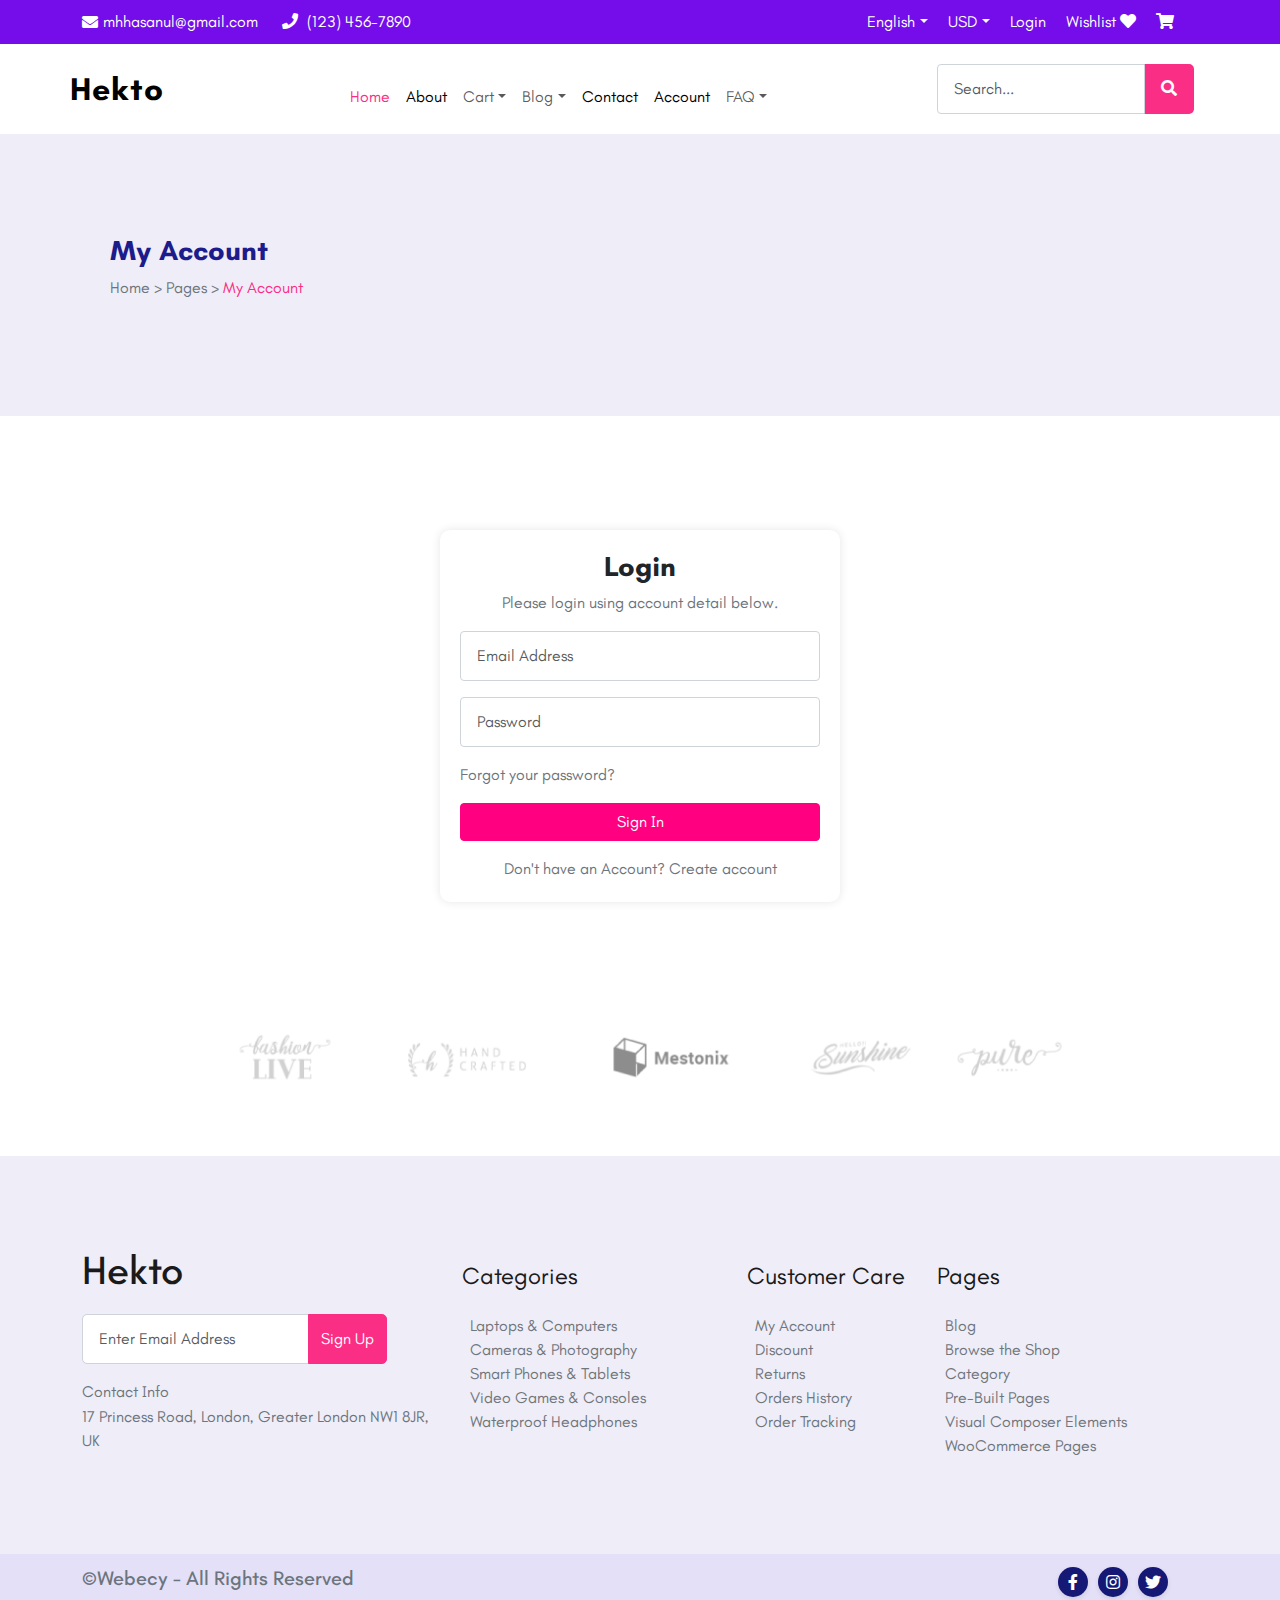
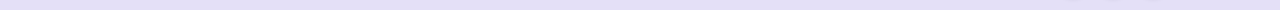
<file: MyAccount.html>
<!doctype html>
<html lang="en">
<head>
  <meta charset="utf-8">
  <meta name="viewport" content="width=device-width, initial-scale=1">
  <title>Hekto</title>
  <link rel="preconnect" href="https://fonts.googleapis.com">
  <link rel="preconnect" href="https://fonts.gstatic.com" crossorigin>
  <link href="https://fonts.googleapis.com/css2?family=Teachers:ital,wght@0,400..800;1,400..800&display=swap" rel="stylesheet">
  <link href="https://cdn.jsdelivr.net/npm/bootstrap@5.3.3/dist/css/bootstrap.min.css" rel="stylesheet" integrity="sha384-QWTKZyjpPEjISv5WaRU9OFeRpok6YctnYmDr5pNlyT2bRjXh0JMhjY6hW+ALEwIH" crossorigin="anonymous">
  <link href="https://cdnjs.cloudflare.com/ajax/libs/font-awesome/5.15.4/css/all.min.css" rel="stylesheet">
  <link rel="stylesheet" href="assets/css/style.css">
  <link rel="stylesheet" href="assets/css/responsive.css">
</head>
<body>

  <!-- ===== Header ===== -->
 
  <section>
    <div class="container-fluid nav-panel">
      <div class="container">
        <div class="row col-md-12 justify-content-between">
          <div class="col-md-6 contact-info">
            <i class="fas fa-envelope"></i> mhhasanul@gmail.com
            <span class="ms-4"><i class="fas fa-phone"></i> (123) 456-7890</span>
          </div>
          <div class="col-md-6 wishlist text-end">
            <div class="d-inline-block me-3">
              <a href="#" class="dropdown-toggle" data-bs-toggle="dropdown">English</a>
              <ul class="dropdown-menu">
                <li><a class="dropdown-item" href="#">English</a></li>
                <li><a class="dropdown-item" href="#">Spanish</a></li>
              </ul>
            </div>
            <div class="d-inline-block me-3">
              <a href="#" class="dropdown-toggle" data-bs-toggle="dropdown">USD</a>
              <ul class="dropdown-menu">
                <li><a class="dropdown-item" href="#">USD</a></li>
                <li><a class="dropdown-item" href="#">EUR</a></li>
              </ul>
            </div>
            <div class="d-inline-block me-3"><a href="#">Login</a></div>
            <div class="d-inline-block me-3"><a href="#">Wishlist <i class="fas fa-heart"></i></a></div>
            <div class="d-inline-block"><a href="#"><i class="fas fa-shopping-cart"></i></a></div>
          </div>
        </div>
      </div>
    </div>
    <nav class="navbar pe-5 my-auto header_bg py-3 px-5 navbar-expand-lg bg-body-tertiary">
        <div class="pe-3 container header_bg">
          <a class="navbar-brand hekto_header" href="#"><b>Hekto</b></a>
          <button class="navbar-toggler" type="button" data-bs-toggle="collapse" data-bs-target="#navbarSupportedContent" aria-controls="navbarSupportedContent" aria-expanded="false" aria-label="Toggle navigation">
            <span class="navbar-toggler-icon"></span>
          </button>
          <div class="collapse navbar-collapse" id="navbarSupportedContent">
            <ul class="navbar-nav mx-auto  mb-lg-0">
              <li class="nav-item pt-3"><a class="nav-link active highlight_pink" aria-current="page" src="index.html" href="index.html">Home</a></li>
              <li class="nav-item pt-3"><a class="nav-link active" aria-current="page" src="AboutUs.html" href="AboutUs.html">About</a></li>
              <li class="nav-item pt-3 dropdown">
                <a class="nav-link dropdown-toggle" href="#" id="cartDropdown" role="button" data-bs-toggle="dropdown" aria-expanded="false">Cart</a>
                <ul class="dropdown-menu" aria-labelledby="cartDropdown">
                  <li><a class="dropdown-item pt-3" src="Cart.html" href="Cart.html">Cart</a></li>
                  <li><a class="dropdown-item pt-3" src="ShopList.html" href="ShopList.html">Shop List</a></li>
                  <li><a class="dropdown-item pt-3" src="ShopGrid.html" href="ShopGrid.html">Shop Grid</a></li>
                  <li><a class="dropdown-item pt-3" src="ShopLeftSidebar.html" href="ShopLeftSidebar.html">Shop Left Sidebar</a></li>
                  <li><a class="dropdown-item pt-3" src="ProductsDetail.html" href="ProductsDetail.html">Products Detail</a></li>
                  <li><a class="dropdown-item pt-3" src="OrderCompleted.html" href="OrderCompleted.html">Order Completed</a></li>
                  <li><a class="dropdown-item pt-3" src="Checkout.html" href="Checkout.html">Checkout</a></li>
                </ul>
              </li>
              <li class="nav-item pt-3 dropdown">
                <a class="nav-link dropdown-toggle" href="#" id="blogDropdown" role="button" data-bs-toggle="dropdown" aria-expanded="false">Blog</a>
                <ul class="dropdown-menu" aria-labelledby="blogDropdown">
                  <li><a class="dropdown-item pt-3" src="BlogPage.html" href="BlogPage.html">Blog</a></li>
                  <li><a class="dropdown-item pt-3" src="SingleBlog.html" href="SingleBlog.html">Single Blog</a></li>
                </ul>
              </li>
              <li class="nav-item pt-3"><a class="nav-link active" aria-current="page" src="ContactUs.html" href="ContactUs.html">Contact</a></li>
              <li class="nav-item pt-3"><a class="nav-link active" aria-current="page" src="MyAccount.html" href="MyAccount.html">Account</a></li>
              <li class="nav-item pt-3 dropdown">
                <a class="nav-link dropdown-toggle" href="#" id="blogDropdown" role="button" data-bs-toggle="dropdown" aria-expanded="false">FAQ</a>
                <ul class="dropdown-menu" aria-labelledby="blogDropdown">
                  <li><a class="dropdown-item pt-3" src="FAQ.html" href="FAQ.html">FAQ</a></li>
                  <li><a class="dropdown-item pt-3" src="404NotFound.html" href="404NotFound.html"> 404 </a></li>
                </ul>
              </li>
            </ul>
            <div class="">
              <div class="input-group search-bar">
                <input type="text" class="form-control search-input" placeholder="Search...">
                <button class="search-button"><i class="fas fa-search"></i></button>
              </div>
            </div>
          </div>
        </div>
      </nav>
  </section>

  <!-- ===== Header ===== -->

  <!-- ===== Hero ==== -->
  <div class="container-fluid mb-5 gridshop-header">
    <div class="row container">
      <div class="col-lg-8 col-md-12">
        <h2 class="px-5">My Account</h2>
        <p class="px-5 text-secondary">
          Home > Pages > <a href="#">My Account</a>
        </p>
      </div>
    </div>
  </div>
  <!-- ===== Hero ==== -->

  <!-- ========= Login  ============== -->

  <div class="pt-3"></div>
  <div class="container ">
    <div class="login-container">
        <h3 class="text-center"><b>Login</b></h3>
        <p class="text-center text-secondary">Please login using account detail below.</p>
        <form>
            <div class="mb-3">
                <input type="email" class="form-control login" placeholder="Email Address" required>
            </div>
            <div class="mb-3">
                <input type="password" class="form-control login" placeholder="Password" required>
            </div>
            <div class="mb-3 text-start ">
                <a href="#" class="text-decoration-none text-secondary">Forgot your password?</a>
            </div>
            <div class="d-grid">
                <button type="submit" class="btn btn-custom">Sign In</button>
            </div>
        </form>
        <p class="text-center mt-3 text-secondary">Don't have an Account? <a href="#" class="text-decoration-none text-secondary">Create account</a></p>
    </div>
</div>  
  <!-- ========= Login  ============== -->
  <section class="sketching-smileshop p-5 pt70 pb70">
    <div class="sketching-img-div pt-3 text-center">
        <img src="assets/images/pannel.png" alt="Sketching" class="img-fluid w-75 mx-auto">
    </div>
</section>

  <!-- ==== Footer ==== -->
  <footer class="footer">
    <div class="pb-5 container">
        <div class="row">
            <div class="col-md-4">
                <h5 class="footer-main-title">Hekto</h5>
                <form class="subscribe-form d-flex form-inline">
                    <input type="email" class="form-control" placeholder="Enter Email Address">
                    <button type="submit" class="btn">Sign Up</button>
                </form>
                <p class="mt-3">Contact Info</p>
                <p>17 Princess Road, London, Greater London NW1 8JR, UK</p>
            </div>
            <div class="col-md-3">
                <h5 class="footer-title my-3">Categories</h5>
                <div class="p-2 footer-links">
                    <a href="#">Laptops & Computers</a>
                    <a href="#">Cameras & Photography</a>
                    <a href="#">Smart Phones & Tablets</a>
                    <a href="#">Video Games & Consoles</a>
                    <a href="#">Waterproof Headphones</a>
                </div>
            </div>
            <div class="col-md-2">
                <h5 class="footer-title my-3">Customer Care</h5>
                <div class="p-2 footer-links">
                    <a href="#">My Account</a>
                    <a href="#">Discount</a>
                    <a href="#">Returns</a>
                    <a href="#">Orders History</a>
                    <a href="#">Order Tracking</a>
                </div>
            </div>
            <div class="col-md-3">
                <h5 class="footer-title my-3">Pages</h5>
                <div class="p-2 pb-5 footer-links">
                    <a href="#">Blog</a>
                    <a href="#">Browse the Shop</a>
                    <a href="#">Category</a>
                    <a href="#">Pre-Built Pages</a>
                    <a href="#">Visual Composer Elements</a>
                    <a href="#">WooCommerce Pages</a>
                </div>
            </div>
        </div>
    </div>
    <div class="footer-bottom">
        <div class="container d-flex  justify-content-between align-items-center">
            <h5>©Webecy - All Rights Reserved</h5>
            <div class="row social-icons">
                <a href="#" class="social-icon-footer"><i class="fab fa-facebook-f"></i></a>
                <a href="#" class="social-icon-footer"><i class="fab fa-instagram"></i></a>
                <a href="#" class="social-icon-footer"><i class="fab fa-twitter"></i></a>
                <div class="px-3"></div>
            </div>
            
        </div>
    </div>
</footer>
  <!-- ==== Footer ==== -->

  <script src="https://cdn.jsdelivr.net/npm/bootstrap@5.3.3/dist/js/bootstrap.bundle.min.js" integrity="sha384-YvpcrYf0tY3lHB60NNkmXc5s9fDVZLESaAA55NDzOxhy9GkcIdslK1eN7N6jIeHz" crossorigin="anonymous"></script>
</body>
</html>
</file>
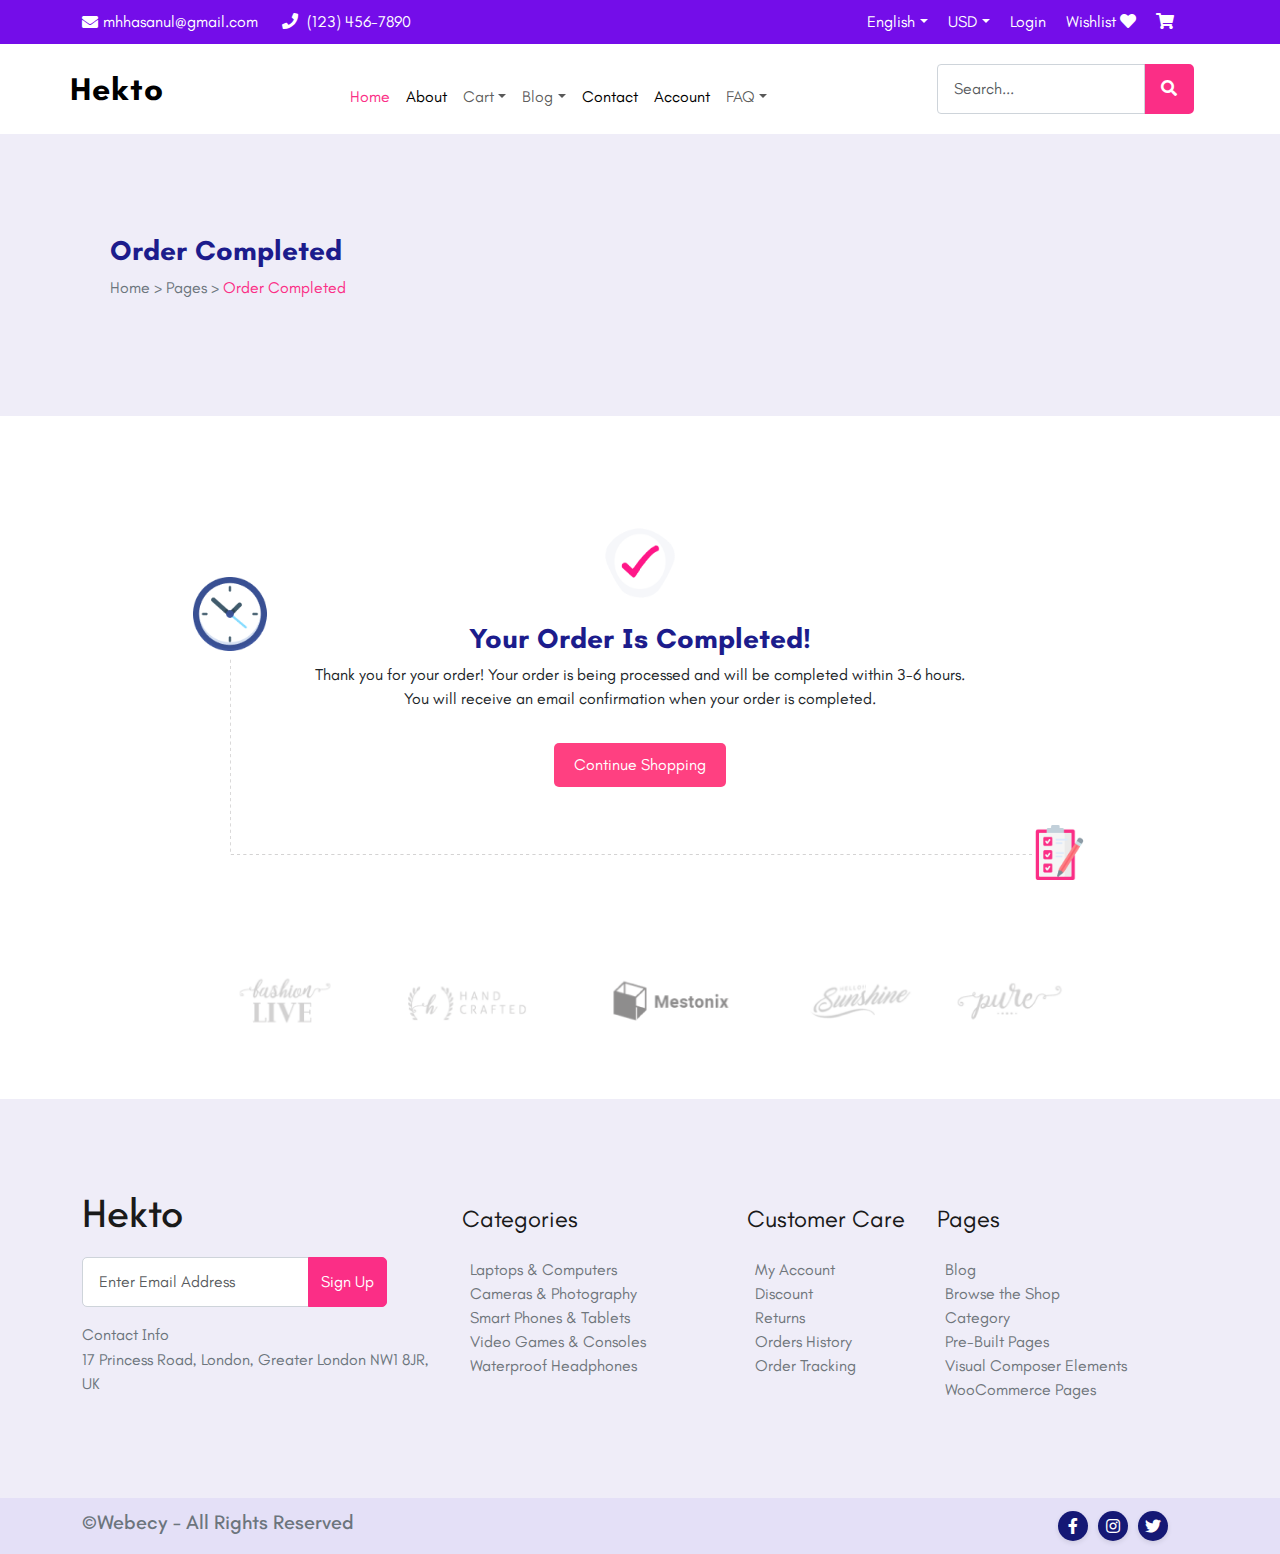
<file: OrderCompleted.html>
<!doctype html>
<html lang="en">
<head>
  <meta charset="utf-8">
  <meta name="viewport" content="width=device-width, initial-scale=1">
  <title>Hekto</title>
  <link rel="preconnect" href="https://fonts.googleapis.com">
  <link rel="preconnect" href="https://fonts.gstatic.com" crossorigin>
  <link href="https://fonts.googleapis.com/css2?family=Teachers:ital,wght@0,400..800;1,400..800&display=swap" rel="stylesheet">
  <link href="https://cdn.jsdelivr.net/npm/bootstrap@5.3.3/dist/css/bootstrap.min.css" rel="stylesheet" integrity="sha384-QWTKZyjpPEjISv5WaRU9OFeRpok6YctnYmDr5pNlyT2bRjXh0JMhjY6hW+ALEwIH" crossorigin="anonymous">
  <link href="https://cdnjs.cloudflare.com/ajax/libs/font-awesome/5.15.4/css/all.min.css" rel="stylesheet">
  <link rel="stylesheet" href="assets/css/style.css">
  <link rel="stylesheet" href="assets/css/responsive.css">
</head>
<body>

  <!-- ===== Header ===== -->
 
  <section>
    <div class="container-fluid nav-panel">
      <div class="container">
        <div class="row col-md-12 justify-content-between">
          <div class="col-md-6 contact-info">
            <i class="fas fa-envelope"></i> mhhasanul@gmail.com
            <span class="ms-4"><i class="fas fa-phone"></i> (123) 456-7890</span>
          </div>
          <div class="col-md-6 wishlist text-end">
            <div class="d-inline-block me-3">
              <a href="#" class="dropdown-toggle" data-bs-toggle="dropdown">English</a>
              <ul class="dropdown-menu">
                <li><a class="dropdown-item" href="#">English</a></li>
                <li><a class="dropdown-item" href="#">Spanish</a></li>
              </ul>
            </div>
            <div class="d-inline-block me-3">
              <a href="#" class="dropdown-toggle" data-bs-toggle="dropdown">USD</a>
              <ul class="dropdown-menu">
                <li><a class="dropdown-item" href="#">USD</a></li>
                <li><a class="dropdown-item" href="#">EUR</a></li>
              </ul>
            </div>
            <div class="d-inline-block me-3"><a href="#">Login</a></div>
            <div class="d-inline-block me-3"><a href="#">Wishlist <i class="fas fa-heart"></i></a></div>
            <div class="d-inline-block"><a href="#"><i class="fas fa-shopping-cart"></i></a></div>
          </div>
        </div>
      </div>
    </div>
    <nav class="navbar pe-5 my-auto header_bg py-3 px-5 navbar-expand-lg bg-body-tertiary">
        <div class="pe-3 container header_bg">
          <a class="navbar-brand hekto_header" href="#"><b>Hekto</b></a>
          <button class="navbar-toggler" type="button" data-bs-toggle="collapse" data-bs-target="#navbarSupportedContent" aria-controls="navbarSupportedContent" aria-expanded="false" aria-label="Toggle navigation">
            <span class="navbar-toggler-icon"></span>
          </button>
          <div class="collapse navbar-collapse" id="navbarSupportedContent">
            <ul class="navbar-nav mx-auto  mb-lg-0">
              <li class="nav-item pt-3"><a class="nav-link active highlight_pink" aria-current="page" src="index.html" href="index.html">Home</a></li>
              <li class="nav-item pt-3"><a class="nav-link active" aria-current="page" src="AboutUs.html" href="AboutUs.html">About</a></li>
              <li class="nav-item pt-3 dropdown">
                <a class="nav-link dropdown-toggle" href="#" id="cartDropdown" role="button" data-bs-toggle="dropdown" aria-expanded="false">Cart</a>
                <ul class="dropdown-menu" aria-labelledby="cartDropdown">
                  <li><a class="dropdown-item pt-3" src="Cart.html" href="Cart.html">Cart</a></li>
                  <li><a class="dropdown-item pt-3" src="ShopList.html" href="ShopList.html">Shop List</a></li>
                  <li><a class="dropdown-item pt-3" src="ShopGrid.html" href="ShopGrid.html">Shop Grid</a></li>
                  <li><a class="dropdown-item pt-3" src="ShopLeftSidebar.html" href="ShopLeftSidebar.html">Shop Left Sidebar</a></li>
                  <li><a class="dropdown-item pt-3" src="ProductsDetail.html" href="ProductsDetail.html">Products Detail</a></li>
                  <li><a class="dropdown-item pt-3" src="OrderCompleted.html" href="OrderCompleted.html">Order Completed</a></li>
                  <li><a class="dropdown-item pt-3" src="Checkout.html" href="Checkout.html">Checkout</a></li>
                </ul>
              </li>
              <li class="nav-item pt-3 dropdown">
                <a class="nav-link dropdown-toggle" href="#" id="blogDropdown" role="button" data-bs-toggle="dropdown" aria-expanded="false">Blog</a>
                <ul class="dropdown-menu" aria-labelledby="blogDropdown">
                  <li><a class="dropdown-item pt-3" src="BlogPage.html" href="BlogPage.html">Blog</a></li>
                  <li><a class="dropdown-item pt-3" src="SingleBlog.html" href="SingleBlog.html">Single Blog</a></li>
                </ul>
              </li>
              <li class="nav-item pt-3"><a class="nav-link active" aria-current="page" src="ContactUs.html" href="ContactUs.html">Contact</a></li>
              <li class="nav-item pt-3"><a class="nav-link active" aria-current="page" src="MyAccount.html" href="MyAccount.html">Account</a></li>
              <li class="nav-item pt-3 dropdown">
                <a class="nav-link dropdown-toggle" href="#" id="blogDropdown" role="button" data-bs-toggle="dropdown" aria-expanded="false">FAQ</a>
                <ul class="dropdown-menu" aria-labelledby="blogDropdown">
                  <li><a class="dropdown-item pt-3" src="FAQ.html" href="FAQ.html">FAQ</a></li>
                  <li><a class="dropdown-item pt-3" src="404NotFound.html" href="404NotFound.html"> 404 </a></li>
                </ul>
              </li>
            </ul>
            <div class="">
              <div class="input-group search-bar">
                <input type="text" class="form-control search-input" placeholder="Search...">
                <button class="search-button"><i class="fas fa-search"></i></button>
              </div>
            </div>
          </div>
        </div>
      </nav>
  </section>

  <!-- ===== Header ===== -->

  <!-- ===== Hero ==== -->
  <div class="container-fluid mb-5 gridshop-header">
    <div class="row container">
      <div class="col-lg-8  col-md-12">
        <h2 class="px-5">Order Completed</h2>
        <p class="px-5 text-secondary">
          Home > Pages > <a href="#">Order Completed</a>
        </p>
        
      </div>
    </div>
  </div>
  <!-- ===== Hero ==== -->

  <!-- ========= Order Completed ============== -->
  
  <div class="container text-center mt-5">
    <div class="row justify-content-center">
        <div class="col-md-10">
            <div class="card border-none">
                <div class="card-body">
                    <div class="order-complete m-3 mt-5">
                        <img src="assets/images/checktick.png" alt="Check Icon" class="check-icon mb-4 img-fluid">
                        <h2>Your Order Is Completed!</h2>
                        <p>Thank you for your order! Your order is being processed and will be completed within 3-6 hours. <br> You will receive an email confirmation when your order is completed.</p>
                        <button class="btn btn-primary mt-3">Continue Shopping</button>
                    </div>
                    <div class="order-image mt-4">
                        <img src="assets/images/orderClockChecklist.png" alt="Order Process Image" class=" clock-image img-fluid">
                    </div>
                </div>
            </div>
        </div>
    </div>
</div>


  <!-- ========= Order Completed ============== -->
    <section class="sketching-smileshop p-5 pt70 pb70">
      <div class="sketching-img-div pt-3 text-center">
          <img src="assets/images/pannel.png" alt="Sketching" class="img-fluid w-75 mx-auto">
      </div>
  </section>
    

    <!-- ==== Footer ==== -->

    <footer class="footer">
      <div class="pb-5 container">
          <div class="row">
              <div class="col-md-4">
                  <h5 class="footer-main-title">Hekto</h5>
                  <form class="subscribe-form d-flex form-inline">
                      <input type="email" class="form-control" placeholder="Enter Email Address">
                      <button type="submit" class="btn">Sign Up</button>
                  </form>
                  <p class="mt-3">Contact Info</p>
                  <p>17 Princess Road, London, Greater London NW1 8JR, UK</p>
              </div>
              <div class="col-md-3">
                  <h5 class="footer-title my-3">Categories</h5>
                  <div class="p-2 footer-links">
                      <a href="#">Laptops & Computers</a>
                      <a href="#">Cameras & Photography</a>
                      <a href="#">Smart Phones & Tablets</a>
                      <a href="#">Video Games & Consoles</a>
                      <a href="#">Waterproof Headphones</a>
                  </div>
              </div>
              <div class="col-md-2">
                  <h5 class="footer-title my-3">Customer Care</h5>
                  <div class="p-2 footer-links">
                      <a href="#">My Account</a>
                      <a href="#">Discount</a>
                      <a href="#">Returns</a>
                      <a href="#">Orders History</a>
                      <a href="#">Order Tracking</a>
                  </div>
              </div>
              <div class="col-md-3">
                  <h5 class="footer-title my-3">Pages</h5>
                  <div class="p-2 pb-5 footer-links">
                      <a href="#">Blog</a>
                      <a href="#">Browse the Shop</a>
                      <a href="#">Category</a>
                      <a href="#">Pre-Built Pages</a>
                      <a href="#">Visual Composer Elements</a>
                      <a href="#">WooCommerce Pages</a>
                  </div>
              </div>
          </div>
      </div>
      <div class="footer-bottom">
          <div class="container d-flex  justify-content-between align-items-center">
              <h5>©Webecy - All Rights Reserved</h5>
              <div class="row social-icons">
                  <a href="#" class="social-icon-footer"><i class="fab fa-facebook-f"></i></a>
                  <a href="#" class="social-icon-footer"><i class="fab fa-instagram"></i></a>
                  <a href="#" class="social-icon-footer"><i class="fab fa-twitter"></i></a>
                  <div class="px-3"></div>
              </div>
              
          </div>
      </div>
  </footer>
    <!-- ==== Footer ==== -->



  <script src="https://cdn.jsdelivr.net/npm/bootstrap@5.3.3/dist/js/bootstrap.bundle.min.js" integrity="sha384-YvpcrYf0tY3lHB60NNkmXc5s9fDVZLESaAA55NDzOxhy9GkcIdslK1eN7N6jIeHz" crossorigin="anonymous"></script>
</body>
</html>
</file>
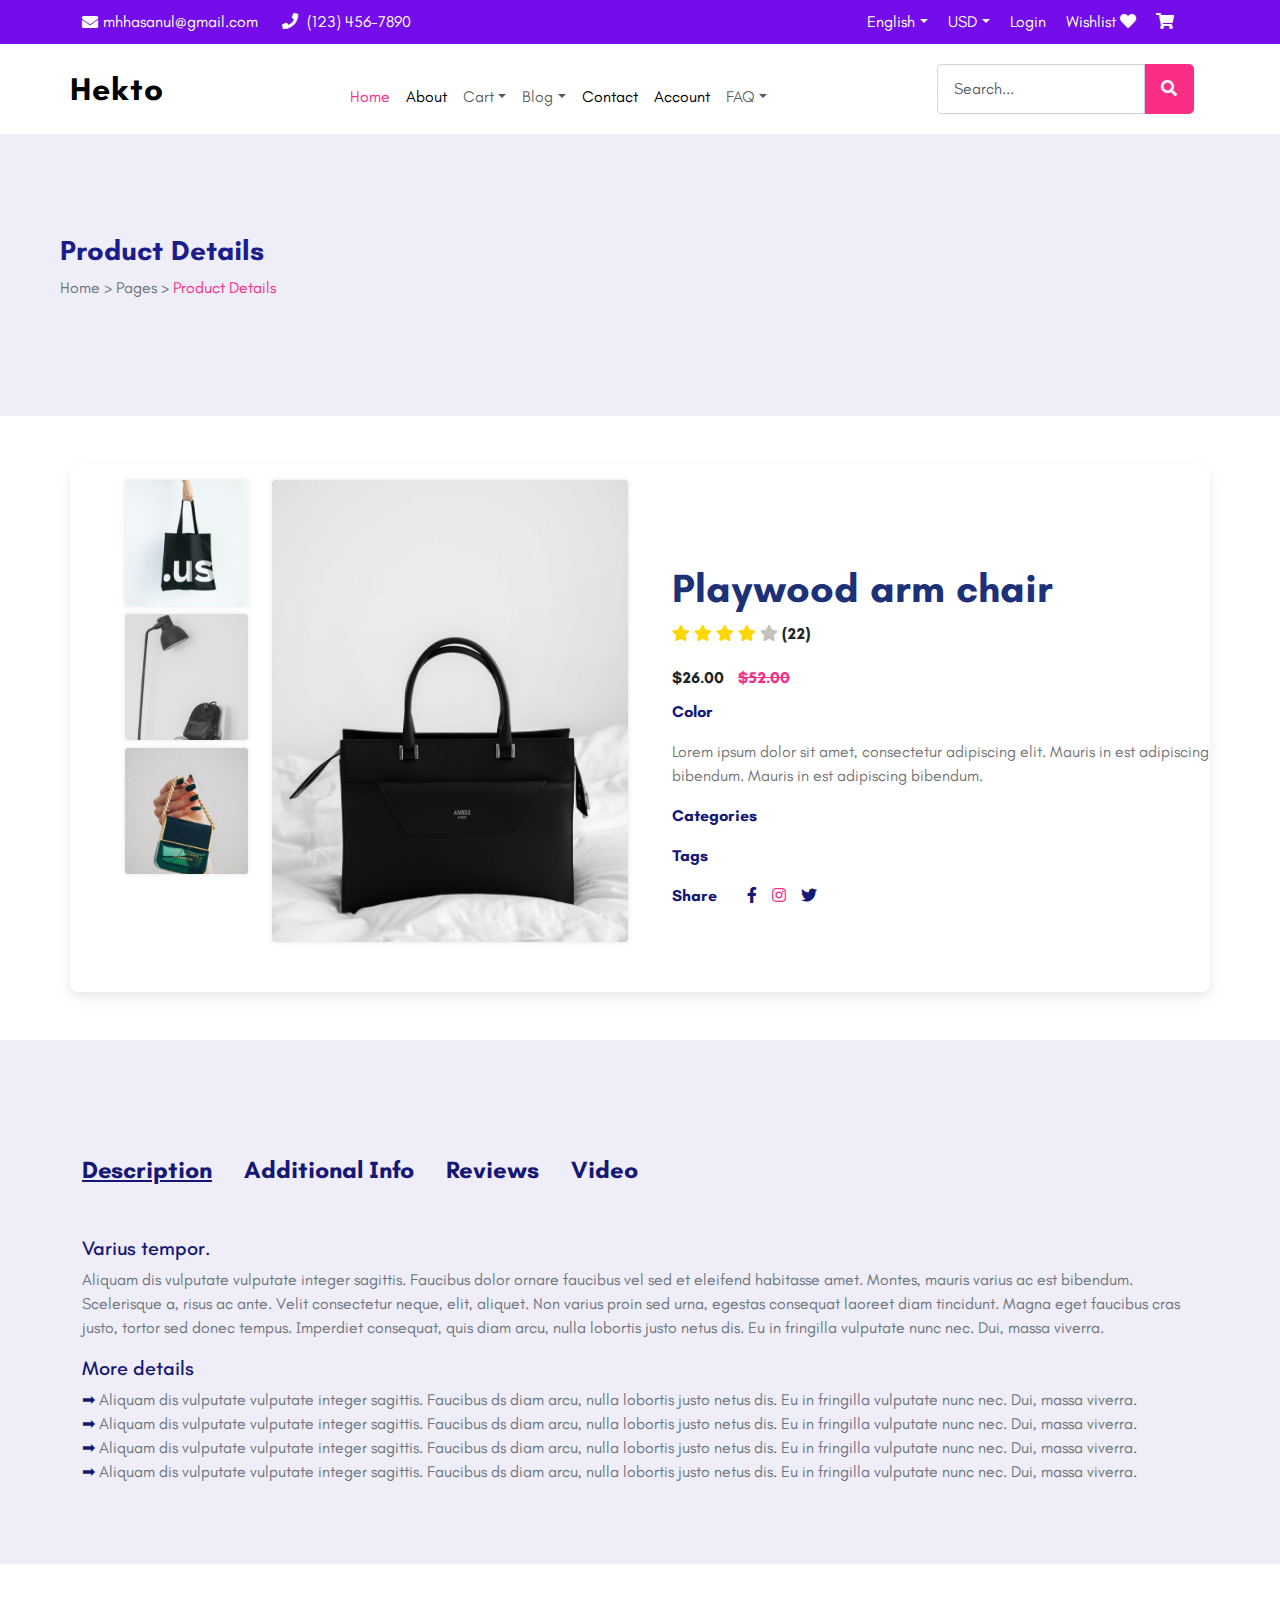
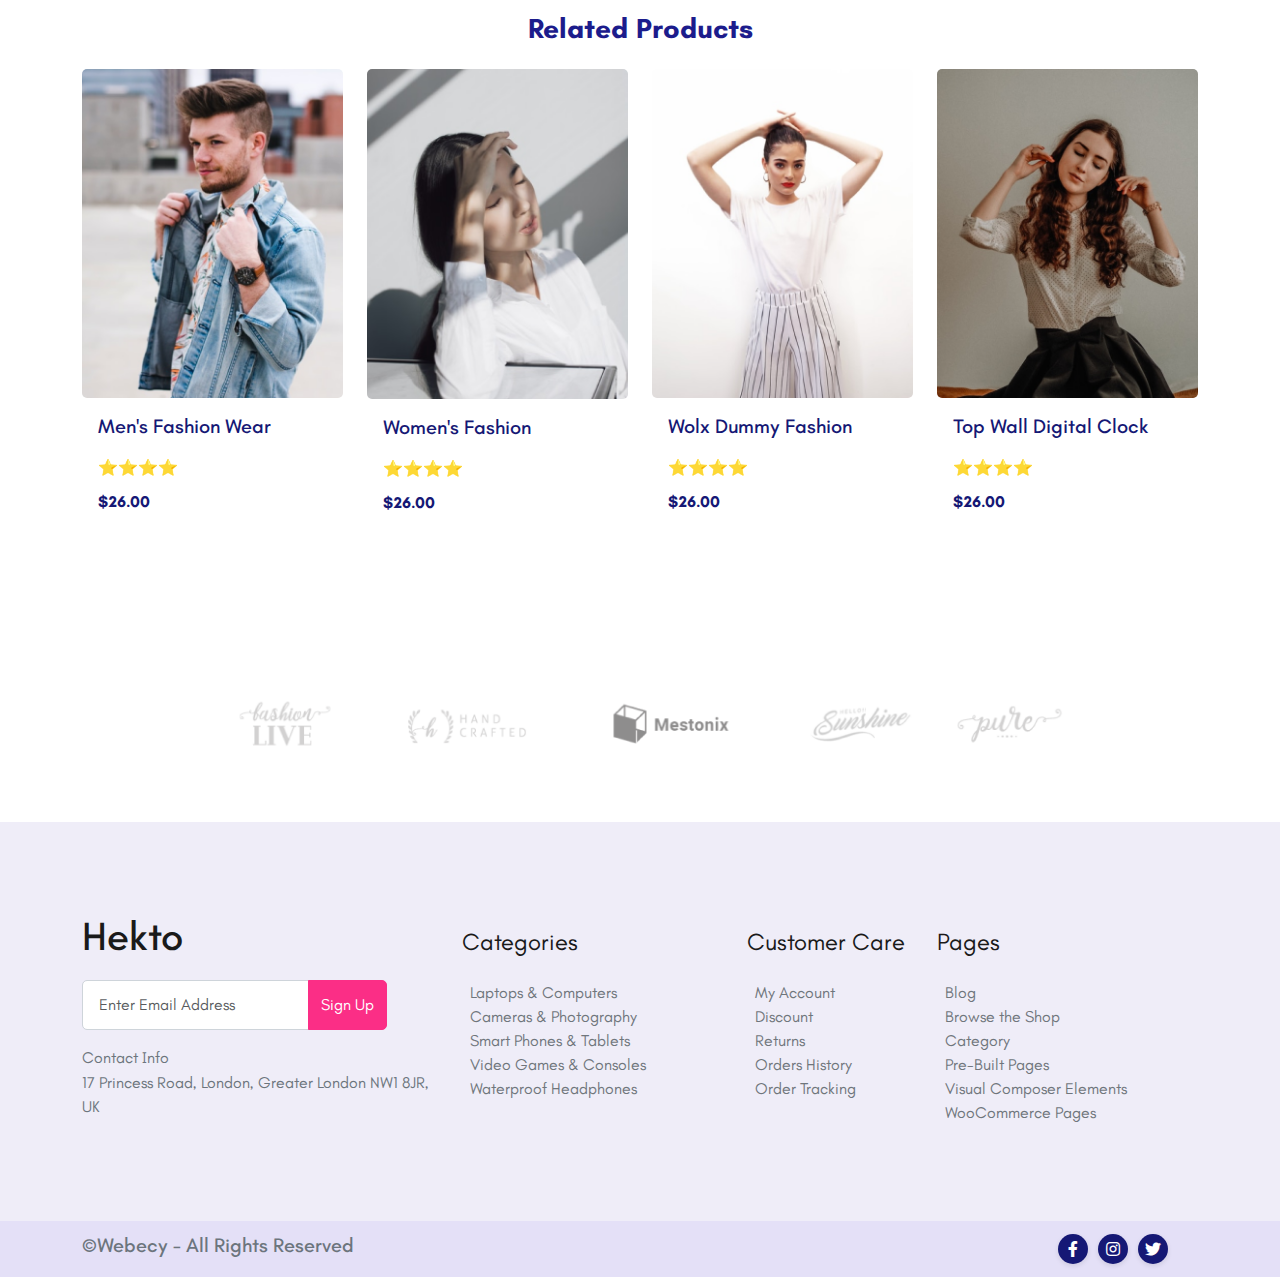
<file: ProductsDetail.html>
<!doctype html>
<html lang="en">
<head>
  <meta charset="utf-8">
  <meta name="viewport" content="width=device-width, initial-scale=1">
  <title>Hekto</title>
  <link rel="preconnect" href="https://fonts.googleapis.com">
  <link rel="preconnect" href="https://fonts.gstatic.com" crossorigin>
  <link href="https://fonts.googleapis.com/css2?family=Teachers:ital,wght@0,400..800;1,400..800&display=swap" rel="stylesheet">
  <link href="https://cdn.jsdelivr.net/npm/bootstrap@5.3.3/dist/css/bootstrap.min.css" rel="stylesheet" integrity="sha384-QWTKZyjpPEjISv5WaRU9OFeRpok6YctnYmDr5pNlyT2bRjXh0JMhjY6hW+ALEwIH" crossorigin="anonymous">
  <link href="https://cdnjs.cloudflare.com/ajax/libs/font-awesome/5.15.4/css/all.min.css" rel="stylesheet">
  <link rel="stylesheet" href="assets/css/responsive.css">
  <link rel="stylesheet" href="assets/css/style.css">
</head>
<body>

  <!-- ===== Header ===== -->

  <section>
    <div class="container-fluid nav-panel">
      <div class="container">
        <div class="row col-md-12 justify-content-between">
          <div class="col-md-6 contact-info">
            <i class="fas fa-envelope"></i> mhhasanul@gmail.com
            <span class="ms-4"><i class="fas fa-phone"></i> (123) 456-7890</span>
          </div>
          <div class="col-md-6 wishlist text-end">
            <div class="d-inline-block me-3">
              <a href="#" class="dropdown-toggle" data-bs-toggle="dropdown">English</a>
              <ul class="dropdown-menu">
                <li><a class="dropdown-item" href="#">English</a></li>
                <li><a class="dropdown-item" href="#">Spanish</a></li>
              </ul>
            </div>
            <div class="d-inline-block me-3">
              <a href="#" class="dropdown-toggle" data-bs-toggle="dropdown">USD</a>
              <ul class="dropdown-menu">
                <li><a class="dropdown-item" href="#">USD</a></li>
                <li><a class="dropdown-item" href="#">EUR</a></li>
              </ul>
            </div>
            <div class="d-inline-block me-3"><a href="#">Login</a></div>
            <div class="d-inline-block me-3"><a href="#">Wishlist <i class="fas fa-heart"></i></a></div>
            <div class="d-inline-block"><a href="#"><i class="fas fa-shopping-cart"></i></a></div>
          </div>
        </div>
      </div>
    </div>
    <nav class="navbar pe-5 my-auto header_bg py-3 px-5 navbar-expand-lg bg-body-tertiary">
        <div class="pe-3 container header_bg">
          <a class="navbar-brand hekto_header" href="#"><b>Hekto</b></a>
          <button class="navbar-toggler" type="button" data-bs-toggle="collapse" data-bs-target="#navbarSupportedContent" aria-controls="navbarSupportedContent" aria-expanded="false" aria-label="Toggle navigation">
            <span class="navbar-toggler-icon"></span>
          </button>
          <div class="collapse navbar-collapse" id="navbarSupportedContent">
            <ul class="navbar-nav mx-auto  mb-lg-0">
              <li class="nav-item pt-3"><a class="nav-link active highlight_pink" aria-current="page" src="index.html" href="index.html">Home</a></li>
              <li class="nav-item pt-3"><a class="nav-link active" aria-current="page" src="AboutUs.html" href="AboutUs.html">About</a></li>
              <li class="nav-item pt-3 dropdown">
                <a class="nav-link dropdown-toggle" href="#" id="cartDropdown" role="button" data-bs-toggle="dropdown" aria-expanded="false">Cart</a>
                <ul class="dropdown-menu" aria-labelledby="cartDropdown">
                  <li><a class="dropdown-item pt-3" src="Cart.html" href="Cart.html">Cart</a></li>
                  <li><a class="dropdown-item pt-3" src="ShopList.html" href="ShopList.html">Shop List</a></li>
                  <li><a class="dropdown-item pt-3" src="ShopGrid.html" href="ShopGrid.html">Shop Grid</a></li>
                  <li><a class="dropdown-item pt-3" src="ShopLeftSidebar.html" href="ShopLeftSidebar.html">Shop Left Sidebar</a></li>
                  <li><a class="dropdown-item pt-3" src="ProductsDetail.html" href="ProductsDetail.html">Products Detail</a></li>
                  <li><a class="dropdown-item pt-3" src="OrderCompleted.html" href="OrderCompleted.html">Order Completed</a></li>
                  <li><a class="dropdown-item pt-3" src="Checkout.html" href="Checkout.html">Checkout</a></li>
                </ul>
              </li>
              <li class="nav-item pt-3 dropdown">
                <a class="nav-link dropdown-toggle" href="#" id="blogDropdown" role="button" data-bs-toggle="dropdown" aria-expanded="false">Blog</a>
                <ul class="dropdown-menu" aria-labelledby="blogDropdown">
                  <li><a class="dropdown-item pt-3" src="BlogPage.html" href="BlogPage.html">Blog</a></li>
                  <li><a class="dropdown-item pt-3" src="SingleBlog.html" href="SingleBlog.html">Single Blog</a></li>
                </ul>
              </li>
              <li class="nav-item pt-3"><a class="nav-link active" aria-current="page" src="ContactUs.html" href="ContactUs.html">Contact</a></li>
              <li class="nav-item pt-3"><a class="nav-link active" aria-current="page" src="MyAccount.html" href="MyAccount.html">Account</a></li>
              <li class="nav-item pt-3 dropdown">
                <a class="nav-link dropdown-toggle" href="#" id="blogDropdown" role="button" data-bs-toggle="dropdown" aria-expanded="false">FAQ</a>
                <ul class="dropdown-menu" aria-labelledby="blogDropdown">
                  <li><a class="dropdown-item pt-3" src="FAQ.html" href="FAQ.html">FAQ</a></li>
                  <li><a class="dropdown-item pt-3" src="404NotFound.html" href="404NotFound.html"> 404 </a></li>
                </ul>
              </li>
            </ul>
            <div class="">
              <div class="input-group search-bar">
                <input type="text" class="form-control search-input" placeholder="Search...">
                <button class="search-button"><i class="fas fa-search"></i></button>
              </div>
            </div>
          </div>
        </div>
      </nav>
  </section>

  <!-- ===== Header ===== -->

  <!-- ===== Hero ==== -->
  <div class="container-fluid mb-5 singleblog-header">
    <div class="row cpntainer">
      <div class="col-lg-8 col-md-12">
        <h2 class="px-5">Product Details</h2>
        <p class="px-5 text-secondary">
          Home > Pages > <a href="#">Product Details</a>
        </p>
      </div>
    </div>
  </div>
  <!-- ===== Hero ==== -->

  <!-- ========= Product Details ============== -->

 
 <div class="container shadow-card3 col-md-12 py-3 mt-5">
  <div class="row">
      <div class="col-md-6">
          <div class="image-gallery row">
              <div class="col-md-4 fix">
                <img src="assets/images/productdetails1.png" class="img-fluid mb-2" alt="Product Image">
                <img src="assets/images/productdetails2.png" class="img-fluid mb-2" alt="Product Image">
                <img src="assets/images/productdetails3.png" class="img-fluid mb-2" alt="Product Image">
              </div>
              <div class="col-md-8">
                <img src="assets/images/productdetails4.png" class="img-fluid mb-2" alt="Product Image">
              </div>
          </div>
      </div>
      <div class="col-md-6">
        <div class="product-card-horizontal">
            <div class="card-body py-5 px-0">
              <div class="color-dots-horizontal">
                  <h1 class="product-name-horizontal mt-3 my-auto">Playwood arm chair</h1>
                
              </div>
              
              <p class="product-price-horizontal ">
                    <i class="fa fa-star rating-stars"></i>
                    <i class="fa fa-star rating-stars"></i>
                    <i class="fa fa-star rating-stars"></i>
                    <i class="fa fa-star rating-stars"></i>
                    <i class="fa fa-star light"></i>
                    (22)
            </p>
              <p class="product-price-horizontal ">
                  $26.00 
                  <span class="product-old-price-horizontal  text-clr">$52.00</span>
              </p>
              <p class="head-clr"><b>
                Color</b>
              </p>
              <p class="product-description-horizontal">Lorem ipsum dolor sit amet, consectetur adipiscing elit. Mauris in est adipiscing bibendum. Mauris in est adipiscing bibendum.</p>
              <p class="head-clr"><b> Categories </b> </p>
              <p class="head-clr"><b> Tags </b> </p>
              <div class="share-container">
                <div class="head-clr "> <b>Share </b></div>
                <div class="icon facebook"><i class="fab fa-facebook-f"></i></div>
                <div class="icon instagram"><i class="fab fa-instagram"></i></div>
                <div class="icon twitter"><i class="fab fa-twitter"></i></div>
            </div>
            </div>
          </div>
        </div>
      </div>
  </div>
</div>
</div>
</div>

  <!-- ========= Product Details ============== -->

  <!-- ========= Description ============== -->
  
  <!-- <div>
    <div class="container-fluid desc_bg col-md-12 py-3 mt-5">
      <div class="row">
        <div class=" container col-md-9 px-5">
          <h4>Description</h4>
          <h4>Additional Info</h4>


        </div>

      </div>
  </div> -->
  <div class="container-fluid desc_bg col-md-12 py-3 mt-5">
  <div class="container mt-5">
    <ul class="nav nav-tabs pannel col-md-12 col-12 col-md-12 col-sm12 col-xs-12 mx-0 px-0">
        <li class="nav-item ">
            <a class="nav-link head-clr py-5 head-start" href="#description"> <u><b>Description</b></u></a>
        </li>
        <li class="nav-item">
            <a class="nav-link head-clr py-5" data-toggle="tab" href="#additional-info"><b>Additional Info</b></a>
        </li>
        <li class="nav-item">
            <a class="nav-link head-clr py-5" data-toggle="tab" href="#reviews"><b>Reviews</b></a>
        </li>
        <li class="nav-item">
            <a class="nav-link head-clr py-5" data-toggle="tab" href="#video"><b>Video</b></a>
        </li>
    </ul>

    <div class="tab-content">
        <div id="description" class="tab-pane active content-section">
            <h5 class="head-clr">Varius tempor.</h5>
            <p class="text-secondary">Aliquam dis vulputate vulputate integer sagittis. Faucibus dolor ornare faucibus vel sed et eleifend habitasse amet. Montes, mauris varius ac est bibendum. Scelerisque a, risus ac ante. Velit consectetur neque, elit, aliquet. Non varius proin sed urna, egestas consequat laoreet diam tincidunt. Magna eget faucibus cras justo, tortor sed donec tempus. Imperdiet consequat, quis diam arcu, nulla lobortis justo netus dis. Eu in fringilla vulputate nunc nec. Dui, massa viverra.</p>
            <h5 class="head-clr">More details</h5>
            <ul class="custom-list pb-5" >
                <li class="text-secondary"> <span class="head-clr">&#10145;</span> Aliquam dis vulputate vulputate integer sagittis. Faucibus ds diam arcu, nulla lobortis justo netus dis. Eu in fringilla vulputate nunc nec. Dui, massa viverra.</li>
                <li class="text-secondary"> <span class="head-clr">&#10145;</span> Aliquam dis vulputate vulputate integer sagittis. Faucibus ds diam arcu, nulla lobortis justo netus dis. Eu in fringilla vulputate nunc nec. Dui, massa viverra.</li>
                <li class="text-secondary"> <span class="head-clr">&#10145;</span> Aliquam dis vulputate vulputate integer sagittis. Faucibus ds diam arcu, nulla lobortis justo netus dis. Eu in fringilla vulputate nunc nec. Dui, massa viverra.</li>
                <li class="text-secondary"> <span class="head-clr">&#10145;</span> Aliquam dis vulputate vulputate integer sagittis. Faucibus ds diam arcu, nulla lobortis justo netus dis. Eu in fringilla vulputate nunc nec. Dui, massa viverra.</li>
            </ul>
        </div>
        <div id="additional-info" class="tab-pane fade content-section">
            <h5>Additional Information</h5>
            <p>Details about additional information.</p>
        </div>
        <div id="reviews" class="tab-pane fade content-section">
            <h5>Reviews</h5>
            <p>User reviews and ratings.</p>
        </div>
        <div id="video" class="tab-pane fade content-section">
            <h5>Video</h5>
            <p>Embedded video content.</p>
        </div>
    </div>
</div>
  </div>
  <!-- ========= Description ============== -->


  <!-- ========= Related Products ============== -->
  <div class="container my-5">
    <h2 class="text-center mb-4">Related Products</h2>
    <div class="row">
        <div class="col-md-3 col-sm-6 mb-4">
            <div class="card product-card related-products">
                <img src="assets/images/productdetails5.png" class="card-img-top" alt="Men's Fashion Wear">
                <div class="card-body text-start">
                    <h5 class="card-title head-clr">Men's Fashion Wear</h5>
                    <div class="rating">⭐⭐⭐⭐</div>
                    <p class="price head-clr">$26.00</p>
                </div>
            </div>
        </div>
        <div class="col-md-3 col-sm-6 mb-4">
            <div class="card product-card related-products">
                <img src="assets/images/productdetails6.png" class="card-img-top" alt="Women's Fashion">
                <div class="card-body text-start">
                    <h5 class="card-title head-clr">Women's Fashion</h5>
                    <div class="rating">⭐⭐⭐⭐</div>
                    <p class="price head-clr">$26.00</p>
                </div>
            </div>
        </div>
        <div class="col-md-3 col-sm-6 mb-4">
            <div class="card product-card related-products">
                <img src="assets/images/productdetails7.png" class="card-img-top" alt="Wolx Dummy Fashion">
                <div class="card-body text-start">
                    <h5 class="card-title head-clr">Wolx Dummy Fashion</h5>
                    <div class="rating">⭐⭐⭐⭐</div>
                    <p class="price head-clr">$26.00</p>
                </div>
            </div>
        </div>
        <div class="col-md-3 col-sm-6 mb-4">
            <div class="card product-card related-products">
                <img src="assets/images/productdetails8.png" class="card-img-top" alt="Top Wall Digital Clock">
                <div class="card-body text-start">
                    <h5 class="card-title head-clr">Top Wall Digital Clock</h5>
                    <div class="rating">⭐⭐⭐⭐</div>
                    <p class="price head-clr">$26.00</p>
                </div>
            </div>
        </div>
    </div>
</div>
  <!-- ========= Related Products ============== -->



  <section class="sketching-smileshop p-5 pt70 pb70">
    <div class="sketching-img-div pt-3 text-center">
        <img src="assets/images/pannel.png" alt="Sketching" class="img-fluid w-75 mx-auto">
    </div>
</section>
    <!-- ==== Footer ==== -->

    <footer class="footer">
      <div class="pb-5 container">
          <div class="row">
              <div class="col-md-4">
                  <h5 class="footer-main-title">Hekto</h5>
                  <form class="subscribe-form d-flex form-inline">
                      <input type="email" class="form-control" placeholder="Enter Email Address">
                      <button type="submit" class="btn">Sign Up</button>
                  </form>
                  <p class="mt-3">Contact Info</p>
                  <p>17 Princess Road, London, Greater London NW1 8JR, UK</p>
              </div>
              <div class="col-md-3">
                  <h5 class="footer-title my-3">Categories</h5>
                  <div class="p-2 footer-links">
                      <a href="#">Laptops & Computers</a>
                      <a href="#">Cameras & Photography</a>
                      <a href="#">Smart Phones & Tablets</a>
                      <a href="#">Video Games & Consoles</a>
                      <a href="#">Waterproof Headphones</a>
                  </div>
              </div>
              <div class="col-md-2">
                  <h5 class="footer-title my-3">Customer Care</h5>
                  <div class="p-2 footer-links">
                      <a href="#">My Account</a>
                      <a href="#">Discount</a>
                      <a href="#">Returns</a>
                      <a href="#">Orders History</a>
                      <a href="#">Order Tracking</a>
                  </div>
              </div>
              <div class="col-md-3">
                  <h5 class="footer-title my-3">Pages</h5>
                  <div class="p-2 pb-5 footer-links">
                      <a href="#">Blog</a>
                      <a href="#">Browse the Shop</a>
                      <a href="#">Category</a>
                      <a href="#">Pre-Built Pages</a>
                      <a href="#">Visual Composer Elements</a>
                      <a href="#">WooCommerce Pages</a>
                  </div>
              </div>
          </div>
      </div>
      <div class="footer-bottom">
          <div class="container d-flex  justify-content-between align-items-center">
              <h5>©Webecy - All Rights Reserved</h5>
              <div class="row social-icons">
                  <a href="#" class="social-icon-footer"><i class="fab fa-facebook-f"></i></a>
                  <a href="#" class="social-icon-footer"><i class="fab fa-instagram"></i></a>
                  <a href="#" class="social-icon-footer"><i class="fab fa-twitter"></i></a>
                  <div class="px-3"></div>
              </div>
              
          </div>
      </div>
  </footer>
    <!-- ==== Footer ==== -->



  <script src="https://cdn.jsdelivr.net/npm/bootstrap@5.3.3/dist/js/bootstrap.bundle.min.js" integrity="sha384-YvpcrYf0tY3lHB60NNkmXc5s9fDVZLESaAA55NDzOxhy9GkcIdslK1eN7N6jIeHz" crossorigin="anonymous"></script>
</body>
</html>
</file>
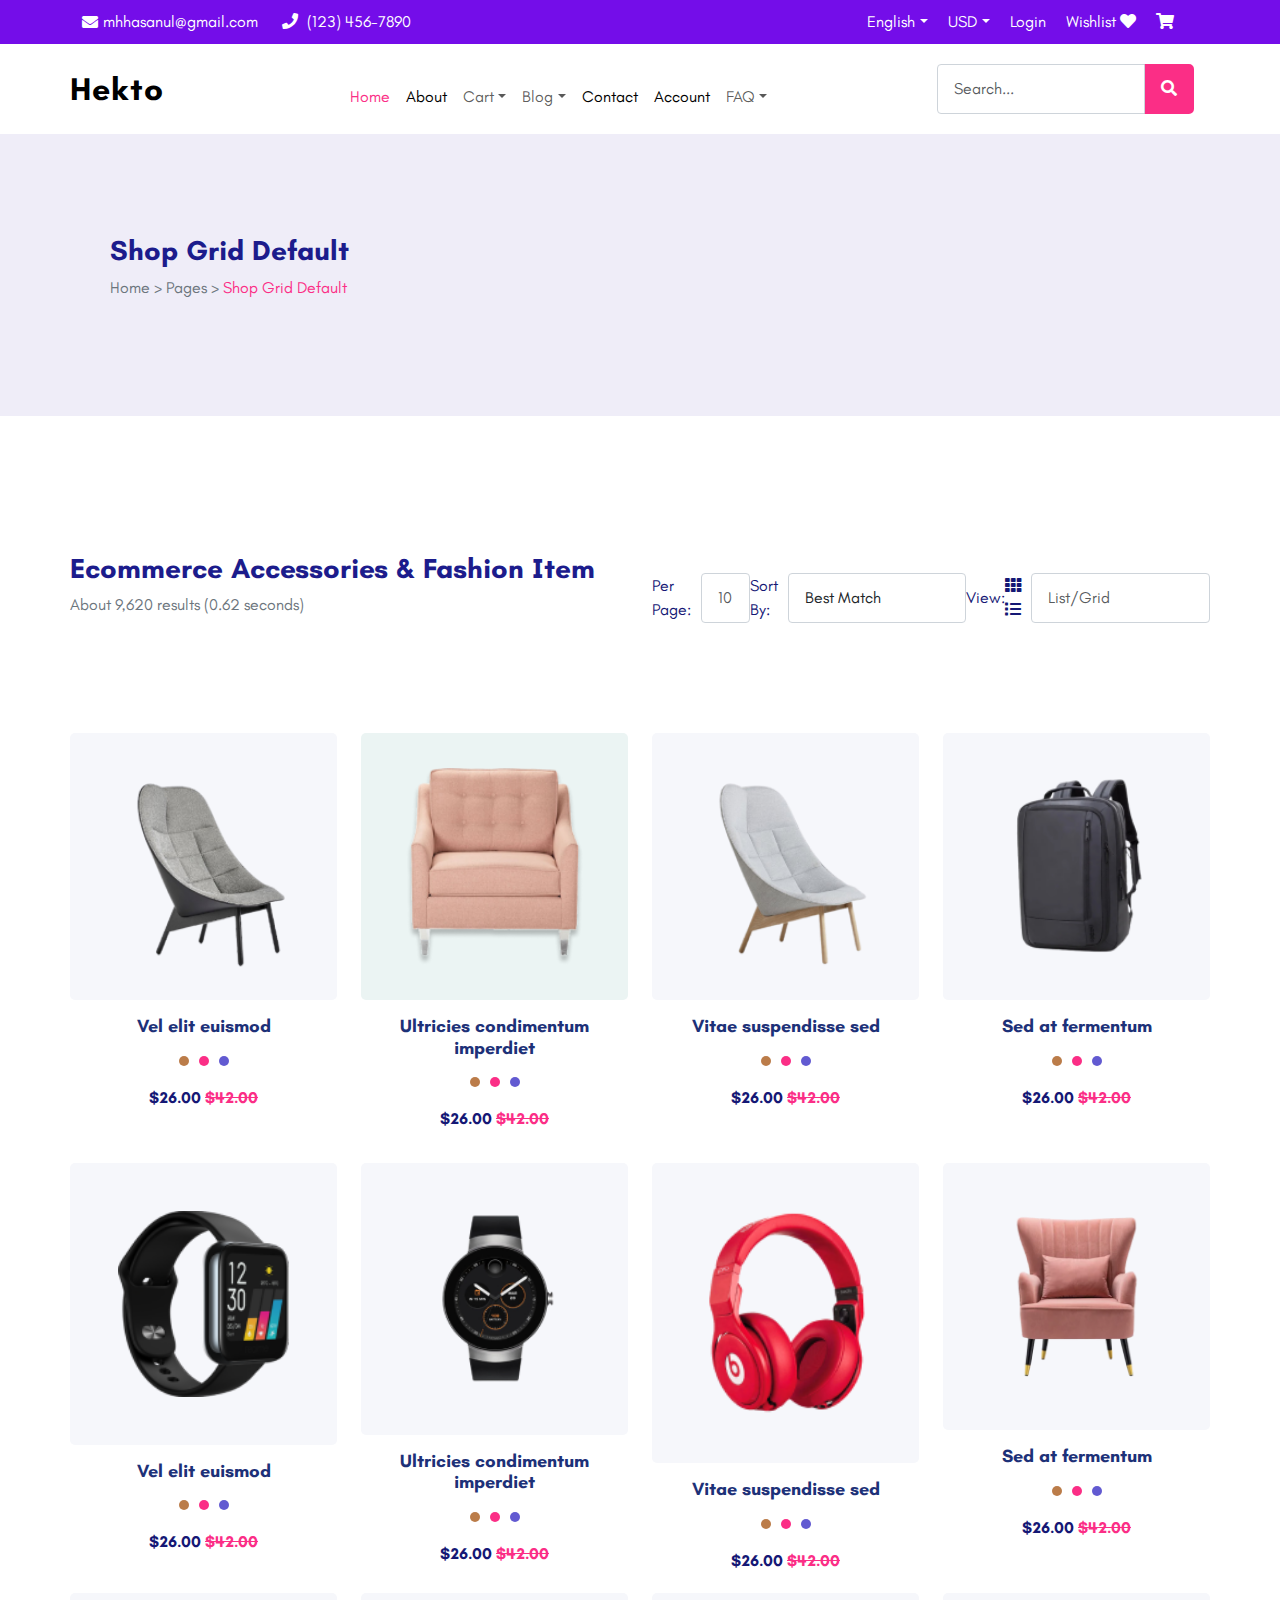
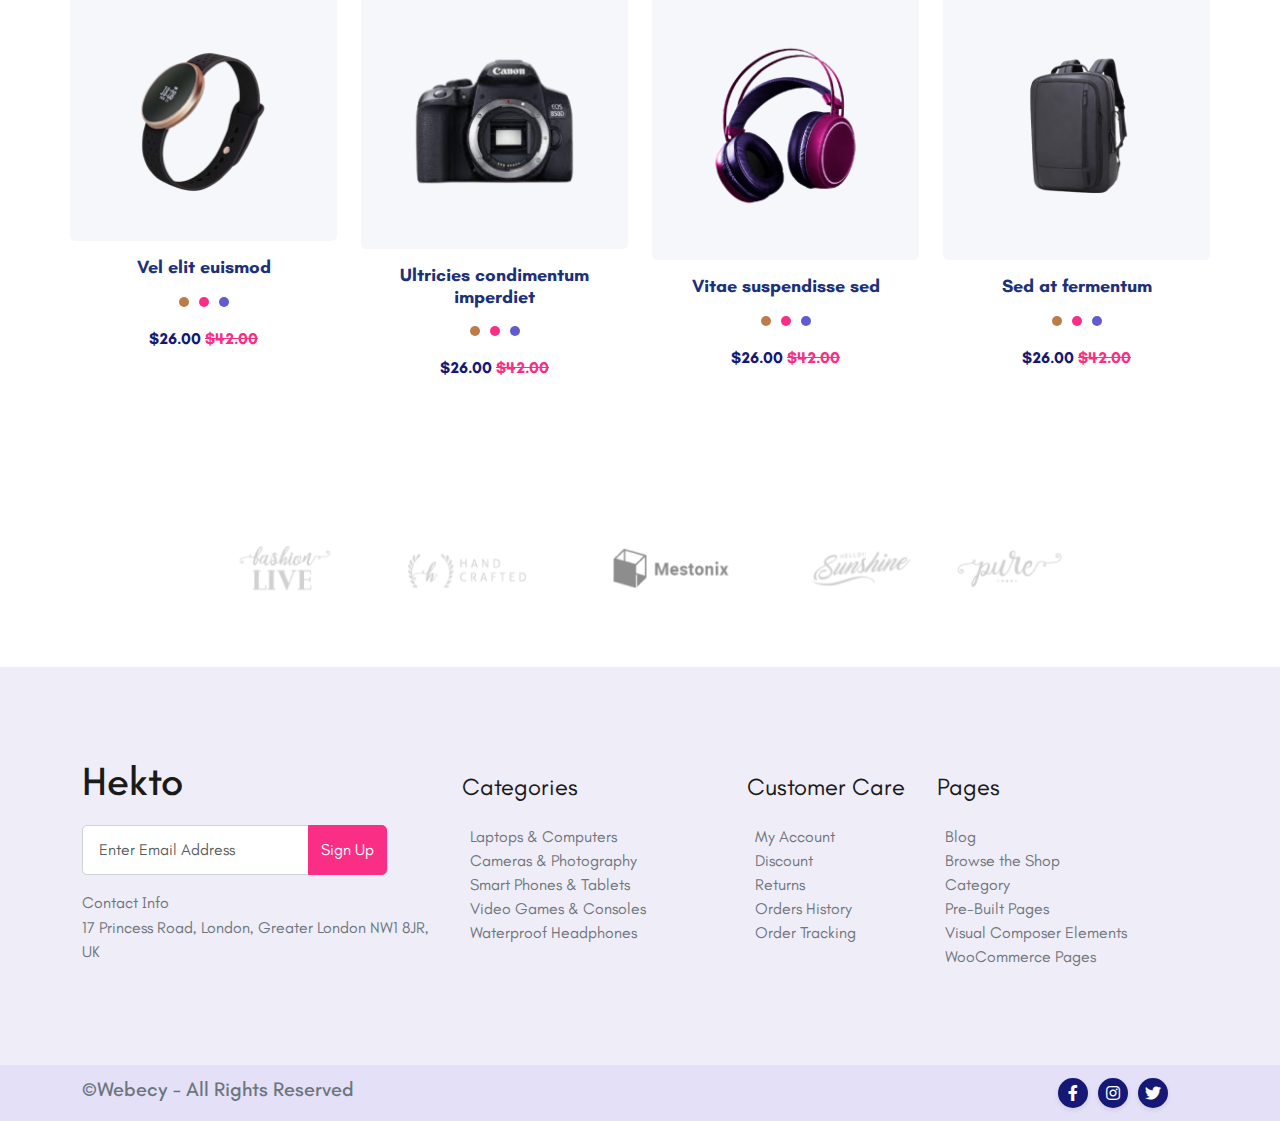
<file: ShopGrid.html>
<!doctype html>
<html lang="en">
<head>
  <meta charset="utf-8">
  <meta name="viewport" content="width=device-width, initial-scale=1">
  <title>Hekto</title>
  <link rel="preconnect" href="https://fonts.googleapis.com">
  <link rel="preconnect" href="https://fonts.gstatic.com" crossorigin>
  <link href="https://fonts.googleapis.com/css2?family=Teachers:ital,wght@0,400..800;1,400..800&display=swap" rel="stylesheet">
  <link href="https://cdn.jsdelivr.net/npm/bootstrap@5.3.3/dist/css/bootstrap.min.css" rel="stylesheet" integrity="sha384-QWTKZyjpPEjISv5WaRU9OFeRpok6YctnYmDr5pNlyT2bRjXh0JMhjY6hW+ALEwIH" crossorigin="anonymous">
  <link href="https://cdnjs.cloudflare.com/ajax/libs/font-awesome/5.15.4/css/all.min.css" rel="stylesheet">
  <link rel="stylesheet" href="assets/css/responsive.css">
  <link rel="stylesheet" href="assets/css/style.css">
</head>
<body>

  <!-- ===== Header ===== -->
 
  <section>
    <div class="container-fluid nav-panel">
      <div class="container">
        <div class="row col-md-12 justify-content-between">
          <div class="col-md-6 contact-info">
            <i class="fas fa-envelope"></i> mhhasanul@gmail.com
            <span class="ms-4"><i class="fas fa-phone"></i> (123) 456-7890</span>
          </div>
          <div class="col-md-6 wishlist text-end">
            <div class="d-inline-block me-3">
              <a href="#" class="dropdown-toggle" data-bs-toggle="dropdown">English</a>
              <ul class="dropdown-menu">
                <li><a class="dropdown-item" href="#">English</a></li>
                <li><a class="dropdown-item" href="#">Spanish</a></li>
              </ul>
            </div>
            <div class="d-inline-block me-3">
              <a href="#" class="dropdown-toggle" data-bs-toggle="dropdown">USD</a>
              <ul class="dropdown-menu">
                <li><a class="dropdown-item" href="#">USD</a></li>
                <li><a class="dropdown-item" href="#">EUR</a></li>
              </ul>
            </div>
            <div class="d-inline-block me-3"><a href="#">Login</a></div>
            <div class="d-inline-block me-3"><a href="#">Wishlist <i class="fas fa-heart"></i></a></div>
            <div class="d-inline-block"><a href="#"><i class="fas fa-shopping-cart"></i></a></div>
          </div>
        </div>
      </div>
    </div>
    <nav class="navbar pe-5 my-auto header_bg py-3 px-5 navbar-expand-lg bg-body-tertiary">
        <div class="pe-3 container header_bg">
          <a class="navbar-brand hekto_header" href="#"><b>Hekto</b></a>
          <button class="navbar-toggler" type="button" data-bs-toggle="collapse" data-bs-target="#navbarSupportedContent" aria-controls="navbarSupportedContent" aria-expanded="false" aria-label="Toggle navigation">
            <span class="navbar-toggler-icon"></span>
          </button>
          <div class="collapse navbar-collapse" id="navbarSupportedContent">
            <ul class="navbar-nav mx-auto  mb-lg-0">
              <li class="nav-item pt-3"><a class="nav-link active highlight_pink" aria-current="page" src="index.html" href="index.html">Home</a></li>
              <li class="nav-item pt-3"><a class="nav-link active" aria-current="page" src="AboutUs.html" href="AboutUs.html">About</a></li>
              <li class="nav-item pt-3 dropdown">
                <a class="nav-link dropdown-toggle" href="#" id="cartDropdown" role="button" data-bs-toggle="dropdown" aria-expanded="false">Cart</a>
                <ul class="dropdown-menu" aria-labelledby="cartDropdown">
                  <li><a class="dropdown-item pt-3" src="Cart.html" href="Cart.html">Cart</a></li>
                  <li><a class="dropdown-item pt-3" src="ShopList.html" href="ShopList.html">Shop List</a></li>
                  <li><a class="dropdown-item pt-3" src="ShopGrid.html" href="ShopGrid.html">Shop Grid</a></li>
                  <li><a class="dropdown-item pt-3" src="ShopLeftSidebar.html" href="ShopLeftSidebar.html">Shop Left Sidebar</a></li>
                  <li><a class="dropdown-item pt-3" src="ProductsDetail.html" href="ProductsDetail.html">Products Detail</a></li>
                  <li><a class="dropdown-item pt-3" src="OrderCompleted.html" href="OrderCompleted.html">Order Completed</a></li>
                  <li><a class="dropdown-item pt-3" src="Checkout.html" href="Checkout.html">Checkout</a></li>
                </ul>
              </li>
              <li class="nav-item pt-3 dropdown">
                <a class="nav-link dropdown-toggle" href="#" id="blogDropdown" role="button" data-bs-toggle="dropdown" aria-expanded="false">Blog</a>
                <ul class="dropdown-menu" aria-labelledby="blogDropdown">
                  <li><a class="dropdown-item pt-3" src="BlogPage.html" href="BlogPage.html">Blog</a></li>
                  <li><a class="dropdown-item pt-3" src="SingleBlog.html" href="SingleBlog.html">Single Blog</a></li>
                </ul>
              </li>
              <li class="nav-item pt-3"><a class="nav-link active" aria-current="page" src="ContactUs.html" href="ContactUs.html">Contact</a></li>
              <li class="nav-item pt-3"><a class="nav-link active" aria-current="page" src="MyAccount.html" href="MyAccount.html">Account</a></li>
              <li class="nav-item pt-3 dropdown">
                <a class="nav-link dropdown-toggle" href="#" id="blogDropdown" role="button" data-bs-toggle="dropdown" aria-expanded="false">FAQ</a>
                <ul class="dropdown-menu" aria-labelledby="blogDropdown">
                  <li><a class="dropdown-item pt-3" src="FAQ.html" href="FAQ.html">FAQ</a></li>
                  <li><a class="dropdown-item pt-3" src="404NotFound.html" href="404NotFound.html"> 404 </a></li>
                </ul>
              </li>
            </ul>
            <div class="">
              <div class="input-group search-bar">
                <input type="text" class="form-control search-input" placeholder="Search...">
                <button class="search-button"><i class="fas fa-search"></i></button>
              </div>
            </div>
          </div>
        </div>
      </nav>
  </section>
  <!-- ===== Header ===== -->

  <!-- ===== Hero ==== -->
  <div class="container-fluid mb-5 gridshop-header">
    <div class="row container">
      <div class="col-lg-8  col-md-12">
        <h2 class="px-5">Shop Grid Default</h2>
        <p class="px-5 text-secondary">
          Home > Pages > <a href="#">Shop Grid Default</a>
        </p>
      </div>
    </div>
  </div>
  <!-- ===== Hero ==== -->

  <!-- ========= Items ============== -->
  
  <div class="container product-listing">
    <div class="row">
      
    </div>
    <div class="head-clr row filters">
        
        <div class=" container product-listing-header">
            <div class="row">
              <div class="col-md-6">
                <h2 class="pt-5">Ecommerce Accessories & Fashion Item</h2>
                <p class="text-secondary mb-5 pb-5">About 9,620 results (0.62 seconds)</p>
              </div>
              <div class="col-md-6 filters text-right">
                <label for="perPage">Per Page:</label>
                <input type="text" id="perPage" class="form-control d-inline-block" placeholder="10">
                <label for="sortBy">Sort By:</label>
                <select id="sortBy" class="form-control d-inline-block ">
                  <option value="bestMatch">Best Match</option>
                  <option value="priceLowToHigh">Price: Low to High</option>
                  <option value="priceHighToLow">Price: High to Low</option>
                </select>
                <label for="view ">View:</label>
                <div class="view-icons d-inline-block">
                  <i class="fas fa-th"></i>
                  <i class="fas fa-list"></i>
                </div>
                <input type="text" id="view" class="form-control d-inline-block " placeholder="List/Grid">
              </div>
            </div>
          </div>
    </div>
    <div class="row ">
      <div class="col-md-3 col-sm-6 ">
        <div class="card product-card">
          <img src="assets/images/grid1.png" class="card-img-top p-4 grid-bg" alt="Product 1">
          <div class="card-body">
            <h5 class="product-name">Vel elit euismod</h5>
            <div class="color-dots">
                <span></span>
                <span></span>
                <span></span>
              </div>
            <p class="product-price head-clr">$26.00 <span class="product-old-price">$42.00</span></p>
          </div>
        </div>
      </div>
      <div class="col-md-3 col-sm-6 ">
        <div class="card product-card">
          <img src="assets/images/grid2.png" class="p-4 grid-green-bg" alt="Product 2">
          <div class="card-body">
            <h5 class="product-name">Ultricies condimentum imperdiet</h5>
            <div class="color-dots">
                <span></span>
                <span></span>
                <span></span>
              </div>
            <p class="product-price head-clr">$26.00 <span class="product-old-price">$42.00</span></p>
          </div>
        </div>
      </div>
      <div class="col-md-3 col-sm-6 ">
        <div class="card product-card">
          <img src="assets/images/grid3.png" class="grid-bg p-4 card-img-top" alt="Product 3">
          <div class="card-body">
            <h5 class="product-name pt-0">Vitae suspendisse sed</h5>
            <div class="color-dots">
                <span></span>
                <span></span>
                <span></span>
              </div>
            <p class="product-price head-clr">$26.00 <span class="product-old-price">$42.00</span></p>
          </div>
        </div>
      </div>
      <div class="col-md-3 col-sm-6 ">
        <div class="card product-card">
          <img src="assets/images/grid4.png" class="grid-bg p-4 card-img-top" alt="Product 4">
          <div class="card-body">
            <h5 class="product-name">Sed at fermentum</h5>
            <div class="color-dots">
                <span></span>
                <span></span>
                <span></span>
              </div>
            <p class="product-price head-clr">$26.00 <span class="product-old-price">$42.00</span></p>
          </div>
        </div>
      </div>
      <!-- ===================== -->
      <div class="col-md-3 col-sm-6 ">
        <div class="card product-card">
          <img src="assets/images/grid5.png" class="card-img-top p-5 grid-bg" alt="Product 1">
          <div class="card-body">
            <h5 class="product-name">Vel elit euismod</h5>
            <div class="color-dots">
                <span></span>
                <span></span>
                <span></span>
              </div>
            <p class="product-price head-clr">$26.00 <span class="product-old-price">$42.00</span></p>
          </div>
        </div>
      </div>
      <div class="col-md-3 col-sm-6 ">
        <div class="card product-card">
          <img src="assets/images/grid6.png" class="p-5 grid-bg" alt="Product 2">
          <div class="card-body">
            <h5 class="product-name">Ultricies condimentum imperdiet</h5>
            <div class="color-dots">
                <span></span>
                <span></span>
                <span></span>
              </div>
            <p class="product-price head-clr">$26.00 <span class="product-old-price">$42.00</span></p>
          </div>
        </div>
      </div>
      <div class="col-md-3 col-sm-6 ">
        <div class="card product-card">
          <img src="assets/images/grid7.png" class="grid-bg p-5 card-img-top " alt="Product 3">
          <div class="card-body">
            <h5 class="product-name pt-0">Vitae suspendisse sed</h5>
            <div class="color-dots">
                <span></span>
                <span></span>
                <span></span>
              </div>
            <p class="product-price head-clr">$26.00 <span class="product-old-price">$42.00</span></p>
          </div>
        </div>
      </div>
      <div class="col-md-3 col-sm-6 ">
        <div class="card product-card">
          <img src="assets/images/grid8.png" class="grid-bg p-5 card-img-top" alt="Product 4">
          <div class="card-body">
            <h5 class="product-name">Sed at fermentum</h5>
            <div class="color-dots">
                <span></span>
                <span></span>
                <span></span>
              </div>
            <p class="product-price head-clr">$26.00 <span class="product-old-price">$42.00</span></p>
          </div>
        </div>
      </div>


      <!-- =============== -->


      <div class="col-md-3 col-sm-6 ">
        <div class="card product-card">
          <img src="assets/images/grid9.png" class="card-img-top p-5 grid-bg" alt="Product 1">
          <div class="card-body">
            <h5 class="product-name">Vel elit euismod</h5>
            <div class="color-dots">
                <span></span>
                <span></span>
                <span></span>
              </div>
            <p class="product-price head-clr">$26.00 <span class="product-old-price">$42.00</span></p>
          </div>
        </div>
      </div>
      <div class="col-md-3 col-sm-6 ">
        <div class="card product-card">
          <img src="assets/images/grid10.png" class="p-5 grid-bg" alt="Product 2">
          <div class="card-body">
            <h5 class="product-name">Ultricies condimentum imperdiet</h5>
            <div class="color-dots">
                <span></span>
                <span></span>
                <span></span>
              </div>
            <p class="product-price head-clr">$26.00 <span class="product-old-price">$42.00</span></p>
          </div>
        </div>
      </div>
      <div class="col-md-3 col-sm-6 ">
        <div class="card product-card">
          <img src="assets/images/grid11.png" class="grid-bg p-5 card-img-top w-10" alt="Product 3">
          <div class="card-body">
            <h5 class="product-name pt-0">Vitae suspendisse sed</h5>
            <div class="color-dots">
                <span></span>
                <span></span>
                <span></span>
              </div>
            <p class="product-price head-clr">$26.00 <span class="product-old-price">$42.00</span></p>
          </div>
        </div>
      </div>
      <div class="col-md-3 col-sm-6 ">
        <div class="card product-card">
          <img src="assets/images/grid12.png" class="grid-bg p-5 card-img-top" alt="Product 4">
          <div class="card-body">
            <h5 class="product-name">Sed at fermentum</h5>
            <div class="color-dots">
                <span></span>
                <span></span>
                <span></span>
              </div>
            <p class="product-price head-clr">$26.00 <span class="product-old-price">$42.00</span></p>
          </div>
        </div>
      </div>

      <!-- ============= -->
    </div>
  </div>
  <!-- ========= Items ============== -->


  <section class="sketching-smileshop p-5 pt70 pb70">
    <div class="sketching-img-div pt-3 text-center">
        <img src="assets/images/pannel.png" alt="Sketching" class="img-fluid w-75 mx-auto">
    </div>
</section>
    <!-- ==== Footer ==== -->

    <footer class="footer">
      <div class="pb-5 container">
          <div class="row">
              <div class="col-md-4">
                  <h5 class="footer-main-title">Hekto</h5>
                  <form class="subscribe-form d-flex form-inline">
                      <input type="email" class="form-control" placeholder="Enter Email Address">
                      <button type="submit" class="btn">Sign Up</button>
                  </form>
                  <p class="mt-3">Contact Info</p>
                  <p>17 Princess Road, London, Greater London NW1 8JR, UK</p>
              </div>
              <div class="col-md-3">
                  <h5 class="footer-title my-3">Categories</h5>
                  <div class="p-2 footer-links">
                      <a href="#">Laptops & Computers</a>
                      <a href="#">Cameras & Photography</a>
                      <a href="#">Smart Phones & Tablets</a>
                      <a href="#">Video Games & Consoles</a>
                      <a href="#">Waterproof Headphones</a>
                  </div>
              </div>
              <div class="col-md-2">
                  <h5 class="footer-title my-3">Customer Care</h5>
                  <div class="p-2 footer-links">
                      <a href="#">My Account</a>
                      <a href="#">Discount</a>
                      <a href="#">Returns</a>
                      <a href="#">Orders History</a>
                      <a href="#">Order Tracking</a>
                  </div>
              </div>
              <div class="col-md-3">
                  <h5 class="footer-title my-3">Pages</h5>
                  <div class="p-2 pb-5 footer-links">
                      <a href="#">Blog</a>
                      <a href="#">Browse the Shop</a>
                      <a href="#">Category</a>
                      <a href="#">Pre-Built Pages</a>
                      <a href="#">Visual Composer Elements</a>
                      <a href="#">WooCommerce Pages</a>
                  </div>
              </div>
          </div>
      </div>
      <div class="footer-bottom">
          <div class="container d-flex  justify-content-between align-items-center">
              <h5>©Webecy - All Rights Reserved</h5>
              <div class="row social-icons">
                  <a href="#" class="social-icon-footer"><i class="fab fa-facebook-f"></i></a>
                  <a href="#" class="social-icon-footer"><i class="fab fa-instagram"></i></a>
                  <a href="#" class="social-icon-footer"><i class="fab fa-twitter"></i></a>
                  <div class="px-3"></div>
              </div>
              
          </div>
      </div>
  </footer>
    <!-- ==== Footer ==== -->



  <script src="https://cdn.jsdelivr.net/npm/bootstrap@5.3.3/dist/js/bootstrap.bundle.min.js" integrity="sha384-YvpcrYf0tY3lHB60NNkmXc5s9fDVZLESaAA55NDzOxhy9GkcIdslK1eN7N6jIeHz" crossorigin="anonymous"></script>
</body>
</html>
</file>
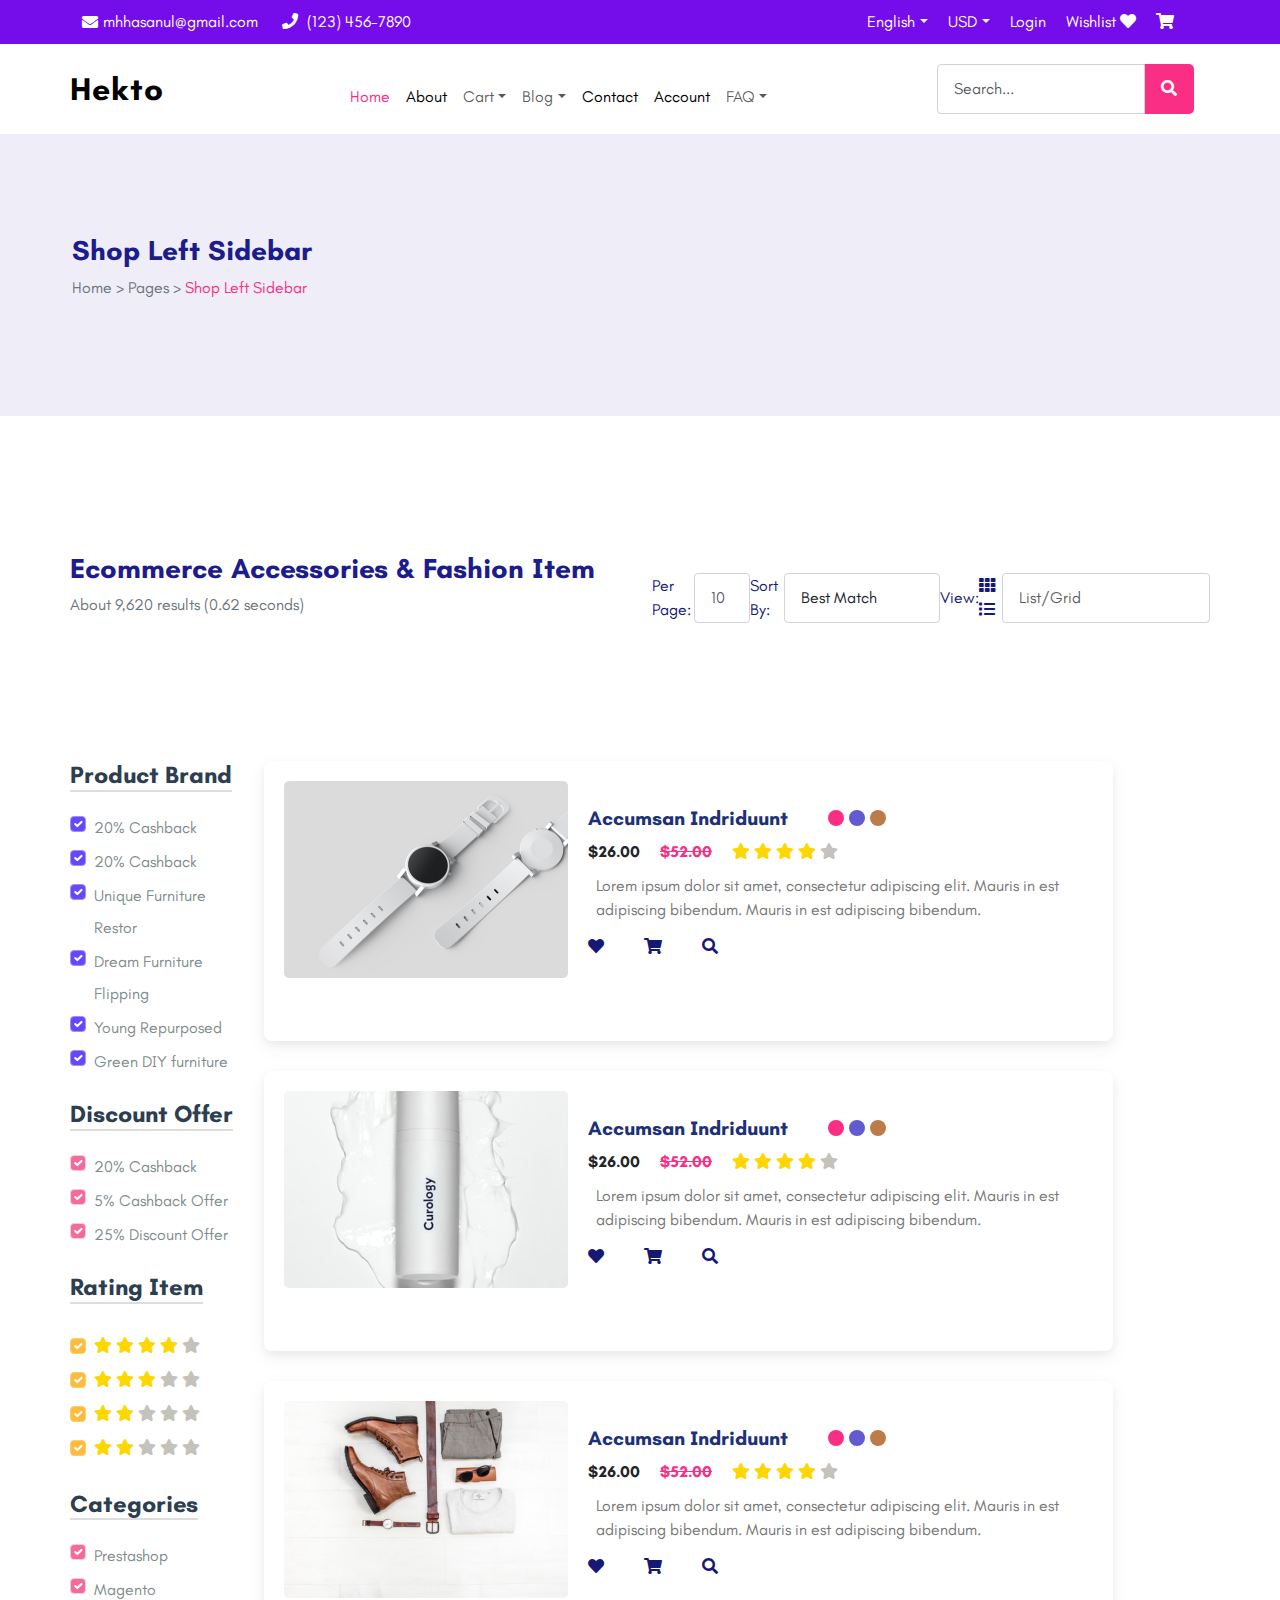
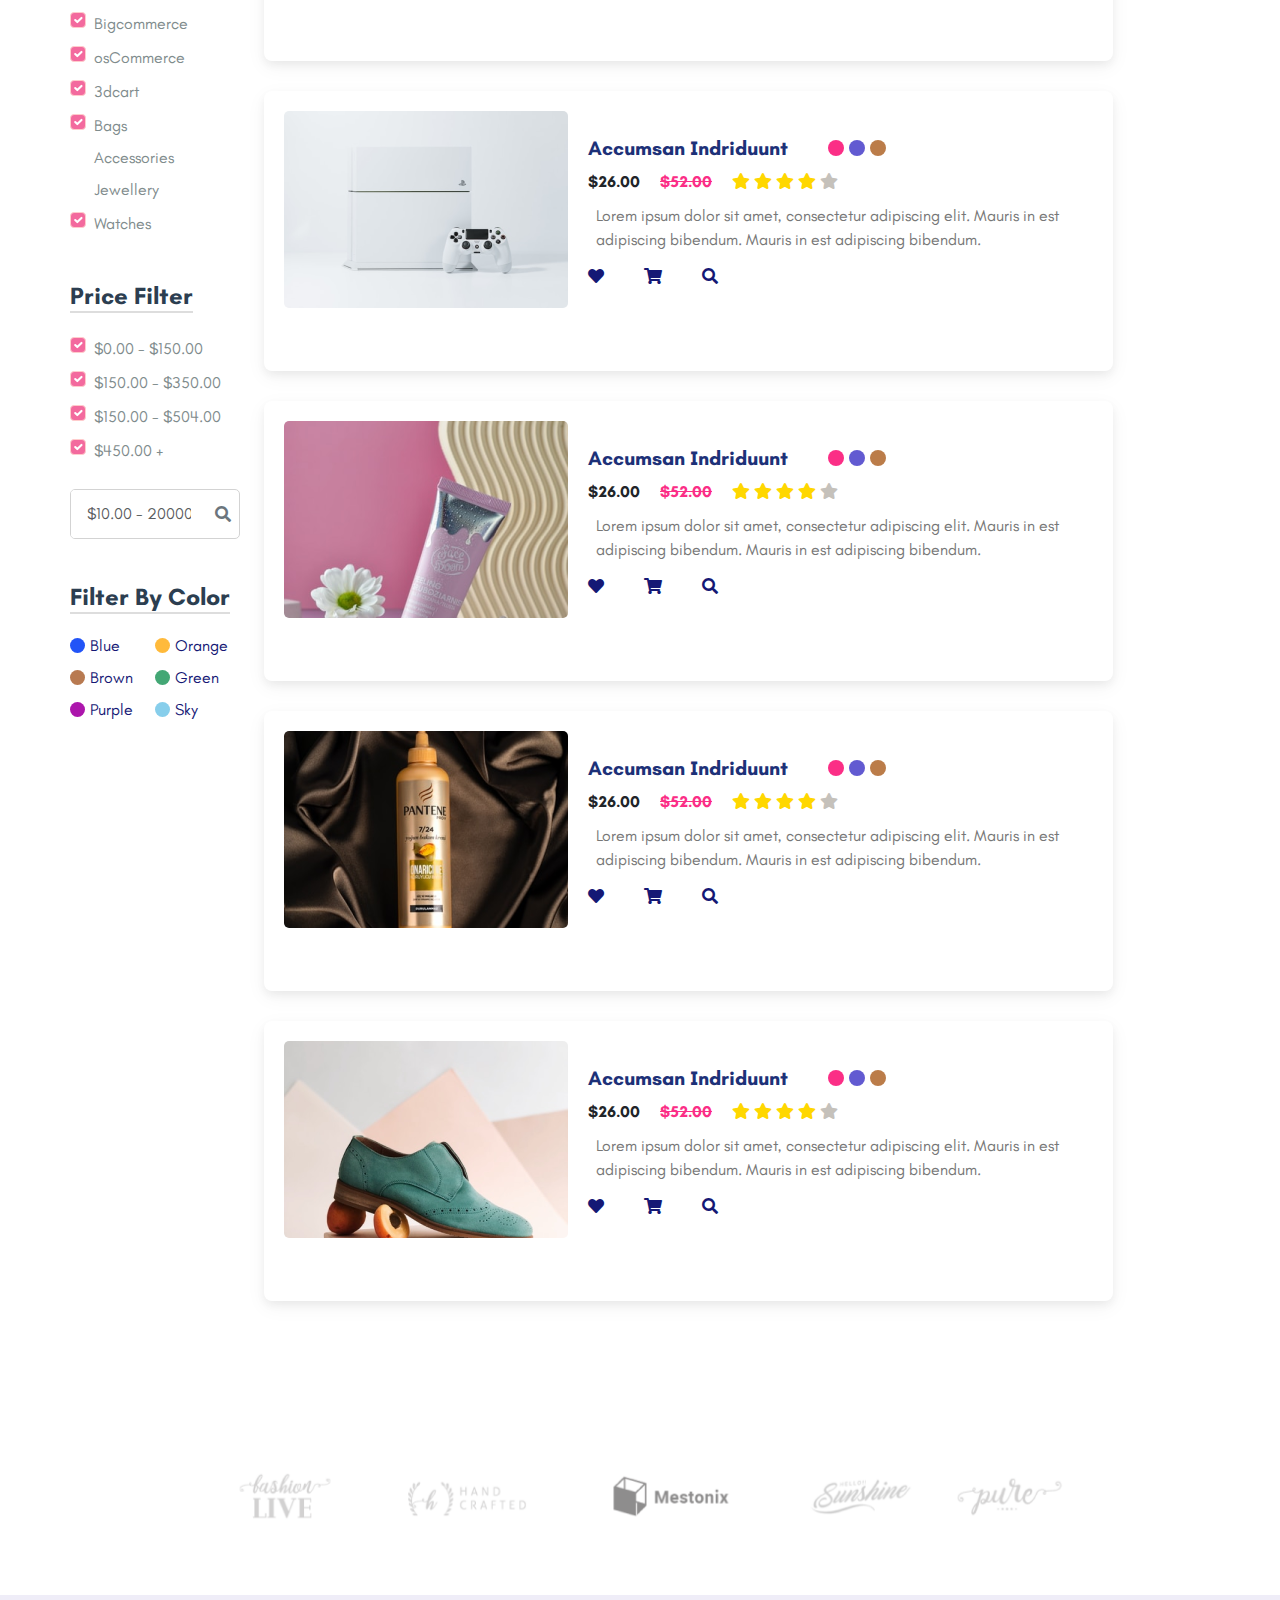
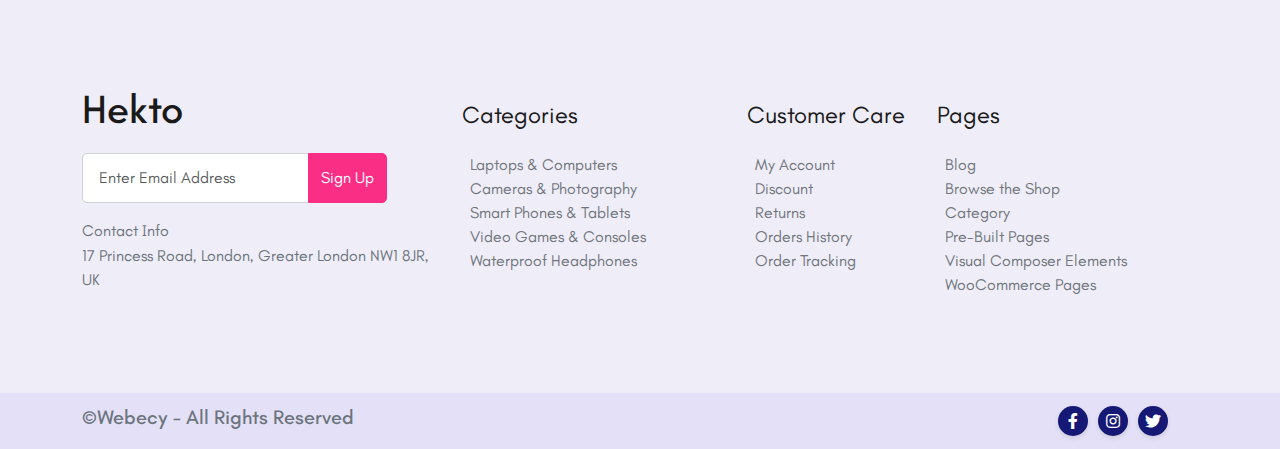
<file: ShopLeftSidebar.html>
<!doctype html>
<html lang="en">
<head>
  <meta charset="utf-8">
  <meta name="viewport" content="width=device-width, initial-scale=1">
  <title>Hekto</title>
  <link rel="preconnect" href="https://fonts.googleapis.com">
  <link rel="preconnect" href="https://fonts.gstatic.com" crossorigin>
  <link href="https://fonts.googleapis.com/css2?family=Teachers:ital,wght@0,400..800;1,400..800&display=swap" rel="stylesheet">
  <link href="https://cdn.jsdelivr.net/npm/bootstrap@5.3.3/dist/css/bootstrap.min.css" rel="stylesheet" integrity="sha384-QWTKZyjpPEjISv5WaRU9OFeRpok6YctnYmDr5pNlyT2bRjXh0JMhjY6hW+ALEwIH" crossorigin="anonymous">
  <link href="https://cdnjs.cloudflare.com/ajax/libs/font-awesome/5.15.4/css/all.min.css" rel="stylesheet">
  <link rel="stylesheet" href="assets/css/responsive.css">
  <link rel="stylesheet" href="assets/css/style.css">
</head>
<body>

  <!-- ===== Header ===== -->
 
  <section>
    <div class="container-fluid nav-panel">
      <div class="container">
        <div class="row col-md-12 justify-content-between">
          <div class="col-md-6 contact-info">
            <i class="fas fa-envelope"></i> mhhasanul@gmail.com
            <span class="ms-4"><i class="fas fa-phone"></i> (123) 456-7890</span>
          </div>
          <div class="col-md-6 wishlist text-end">
            <div class="d-inline-block me-3">
              <a href="#" class="dropdown-toggle" data-bs-toggle="dropdown">English</a>
              <ul class="dropdown-menu">
                <li><a class="dropdown-item" href="#">English</a></li>
                <li><a class="dropdown-item" href="#">Spanish</a></li>
              </ul>
            </div>
            <div class="d-inline-block me-3">
              <a href="#" class="dropdown-toggle" data-bs-toggle="dropdown">USD</a>
              <ul class="dropdown-menu">
                <li><a class="dropdown-item" href="#">USD</a></li>
                <li><a class="dropdown-item" href="#">EUR</a></li>
              </ul>
            </div>
            <div class="d-inline-block me-3"><a href="#">Login</a></div>
            <div class="d-inline-block me-3"><a href="#">Wishlist <i class="fas fa-heart"></i></a></div>
            <div class="d-inline-block"><a href="#"><i class="fas fa-shopping-cart"></i></a></div>
          </div>
        </div>
      </div>
    </div>
    <nav class="navbar pe-5 my-auto header_bg py-3 px-5 navbar-expand-lg bg-body-tertiary">
        <div class="pe-3 container header_bg">
          <a class="navbar-brand hekto_header" href="#"><b>Hekto</b></a>
          <button class="navbar-toggler" type="button" data-bs-toggle="collapse" data-bs-target="#navbarSupportedContent" aria-controls="navbarSupportedContent" aria-expanded="false" aria-label="Toggle navigation">
            <span class="navbar-toggler-icon"></span>
          </button>
          <div class="collapse navbar-collapse" id="navbarSupportedContent">
            <ul class="navbar-nav mx-auto  mb-lg-0">
              <li class="nav-item pt-3"><a class="nav-link active highlight_pink" aria-current="page" src="index.html" href="index.html">Home</a></li>
              <li class="nav-item pt-3"><a class="nav-link active" aria-current="page" src="AboutUs.html" href="AboutUs.html">About</a></li>
              <li class="nav-item pt-3 dropdown">
                <a class="nav-link dropdown-toggle" href="#" id="cartDropdown" role="button" data-bs-toggle="dropdown" aria-expanded="false">Cart</a>
                <ul class="dropdown-menu" aria-labelledby="cartDropdown">
                  <li><a class="dropdown-item pt-3" src="Cart.html" href="Cart.html">Cart</a></li>
                  <li><a class="dropdown-item pt-3" src="ShopList.html" href="ShopList.html">Shop List</a></li>
                  <li><a class="dropdown-item pt-3" src="ShopGrid.html" href="ShopGrid.html">Shop Grid</a></li>
                  <li><a class="dropdown-item pt-3" src="ShopLeftSidebar.html" href="ShopLeftSidebar.html">Shop Left Sidebar</a></li>
                  <li><a class="dropdown-item pt-3" src="ProductsDetail.html" href="ProductsDetail.html">Products Detail</a></li>
                  <li><a class="dropdown-item pt-3" src="OrderCompleted.html" href="OrderCompleted.html">Order Completed</a></li>
                  <li><a class="dropdown-item pt-3" src="Checkout.html" href="Checkout.html">Checkout</a></li>
                </ul>
              </li>
              <li class="nav-item pt-3 dropdown">
                <a class="nav-link dropdown-toggle" href="#" id="blogDropdown" role="button" data-bs-toggle="dropdown" aria-expanded="false">Blog</a>
                <ul class="dropdown-menu" aria-labelledby="blogDropdown">
                  <li><a class="dropdown-item pt-3" src="BlogPage.html" href="BlogPage.html">Blog</a></li>
                  <li><a class="dropdown-item pt-3" src="SingleBlog.html" href="SingleBlog.html">Single Blog</a></li>
                </ul>
              </li>
              <li class="nav-item pt-3"><a class="nav-link active" aria-current="page" src="ContactUs.html" href="ContactUs.html">Contact</a></li>
              <li class="nav-item pt-3"><a class="nav-link active" aria-current="page" src="MyAccount.html" href="MyAccount.html">Account</a></li>
              <li class="nav-item pt-3 dropdown">
                <a class="nav-link dropdown-toggle" href="#" id="blogDropdown" role="button" data-bs-toggle="dropdown" aria-expanded="false">FAQ</a>
                <ul class="dropdown-menu" aria-labelledby="blogDropdown">
                  <li><a class="dropdown-item pt-3" src="FAQ.html" href="FAQ.html">FAQ</a></li>
                  <li><a class="dropdown-item pt-3" src="404NotFound.html" href="404NotFound.html"> 404 </a></li>
                </ul>
              </li>
            </ul>
            <div class="">
              <div class="input-group search-bar">
                <input type="text" class="form-control search-input" placeholder="Search...">
                <button class="search-button"><i class="fas fa-search"></i></button>
              </div>
            </div>
          </div>
        </div>
      </nav>
  </section>

  <!-- ===== Header ===== -->

  <!-- ===== Hero ==== -->
  <div class="container-fluid mb-5 singleblog-header">
    <div class="row container">
      <div class="col-lg-8  col-md-12">
        <h2 class="px-5">Shop Left Sidebar</h2>
        <p class="px-5 text-secondary">
          Home > Pages > <a href="#">Shop Left Sidebar</a>
        </p>
      </div>
    </div>
  </div>
  <!-- ===== Hero ==== -->

  <!-- ========= ShopList ============== -->
  <div class="container side-product-listing">
    <div class="head-clr row filters">
        <div class=" container product-listing-header">
            <div class="row">
              <div class="col-md-6 col-sm-">
                <h2 class="pt-5">Ecommerce Accessories & Fashion Item</h2>
                <p class="text-secondary mb-5 pb-5">About 9,620 results (0.62 seconds)</p>
              </div>
              <div class="col-md-6 filters text-right">
                <label for="perPage">Per Page:</label>
                <input type="text" id="perPage" class="form-control d-inline-block" placeholder="10">
                <label for="sortBy">Sort By:</label>
                <select id="sortBy" class="form-control d-inline-block w-auto">
                  <option value="bestMatch">Best Match</option>
                  <option value="priceLowToHigh">Price: Low to High</option>
                  <option value="priceHighToLow">Price: High to Low</option>
                </select>
                <label for="view ">View:</label>
                <div class="view-icons d-inline-block">
                  <i class="fas fa-th"></i>
                  <i class="fas fa-list"></i>
                </div>
                <input type="text" id="view" class="form-control d-inline-block w-auto" placeholder="List/Grid">
              </div>
            </div>
        </div>
        <div class="container mt-5">
            <div class="row">
                <div class="col-md-2">
                    <div class="brand-section">
                        <h4>Product Brand</h4>
                        <div class="form-check ">
                            <input class="form-check-input" type="checkbox" value="" id="discount1" checked>
                            <label class="form-check-label lh-lg" for="discount1">
                                20% Cashback
                            </label>
                        </div>
                        <div class="form-check ">
                            <input class="form-check-input" type="checkbox" value="" id="discount1" checked>
                            <label class="form-check-label lh-lg" for="discount1">
                                20% Cashback
                            </label>
                        </div>
                        <div class="form-check">
                            <input class="form-check-input " type="checkbox" value="" id="discount3" checked>
                            <label class="form-check-label lh-lg" for="discount3">
                                Unique Furniture Restor
                            </label>
                        </div>
                        <div class="form-check ">
                            <input class="form-check-input " type="checkbox" value="" id="discount1" checked>
                            <label class="form-check-label lh-lg " for="discount1">
                                Dream Furniture Flipping
                            </label>
                        </div>
                        <div class="form-check">
                            <input class="form-check-input " type="checkbox" value="" id="discount2" checked>
                            <label class="form-check-label lh-lg" for="discount2">
                                Young Repurposed
                            </label>
                        </div>
                        <div class="form-check">
                            <input class="form-check-input " type="checkbox" value="" id="discount3" checked>
                            <label class="form-check-label lh-lg" for="discount3">
                                Green DIY furniture
                            </label>
                        </div>
                    </div>
                    <div class="discount-section">
                        <h4>Discount Offer</h4>
                        <div class="form-check ">
                            <input class="form-check-input" type="checkbox" value="" id="discount1" checked>
                            <label class="form-check-label lh-lg" for="discount1">
                                20% Cashback
                            </label>
                        </div>
                        <div class="form-check">
                            <input class="form-check-input" type="checkbox" value="" id="discount2" checked>
                            <label class="form-check-label lh-lg" for="discount2">
                                5% Cashback Offer
                            </label>
                        </div>
                        <div class="form-check">
                            <input class="form-check-input" type="checkbox" value="" id="discount3" checked>
                            <label class="form-check-label lh-lg" for="discount3">
                                25% Discount Offer
                            </label>
                        </div>
                    </div>
                    <div class="rating-section">
                        <h4>Rating Item</h4>
                        <div class="form-check ">
                            <input class="form-check-input" type="checkbox" value="" id="discount1" checked>
                            <p class="rating-item ">
                                    
                                <i class="fa fa-star rating-stars"></i>
                                <i class="fa fa-star rating-stars"></i>
                                <i class="fa fa-star rating-stars"></i>
                                <i class="fa fa-star rating-stars"></i>
                                <i class="fa fa-star light"></i>
                        </p>
                        </div>
                        <div class="form-check">
                            <input class="form-check-input" type="checkbox" value="" id="discount2" checked>
                            <p class="rating-item ">
                                    
                                <i class="fa fa-star rating-stars"></i>
                                <i class="fa fa-star rating-stars"></i>
                                <i class="fa fa-star rating-stars"></i>
                                <i class="fa fa-star light"></i>
                                <i class="fa fa-star light"></i>
                        </p>
                        </div>
                        <div class="form-check">
                            <input class="form-check-input" type="checkbox" value="" id="discount3" checked>
                            <p class="rating-item ">
                                    
                                <i class="fa fa-star rating-stars"></i>
                                <i class="fa fa-star rating-stars"></i>
                                <i class="fa fa-star light"></i>
                                <i class="fa fa-star light"></i>
                                <i class="fa fa-star light"></i>
                        </p>
                        </div>
                        <div class="form-check">
                            <input class="form-check-input" type="checkbox" value="" id="discount3" checked>
                            <p class="rating-item ">
                                    
                                <i class="fa fa-star rating-stars"></i>
                                <i class="fa fa-star rating-stars"></i>
                                <i class="fa fa-star light"></i>
                                <i class="fa fa-star light"></i>
                                <i class="fa fa-star light"></i>
                        </p>
                        </div>
                    </div>
                    <div class="discount-section"> 
                        <h4>Categories</h4>
                        <div class="form-check ">
                            <input class="form-check-input" type="checkbox" value="" id="discount1" checked>
                            <label class="form-check-label lh-lg" for="discount1">
                                Prestashop
                            </label>
                        </div>
                        <div class="form-check">
                            <input class="form-check-input" type="checkbox" value="" id="discount2" checked>
                            <label class="form-check-label lh-lg" for="discount2">
                                Magento
                            </label>
                        </div>
                        <div class="form-check">
                            <input class="form-check-input" type="checkbox" value="" id="discount3" checked>
                            <label class="form-check-label lh-lg" for="discount3">
                                Bigcommerce
                            </label>
                        </div>
                        <div class="form-check">
                            <input class="form-check-input" type="checkbox" value="" id="discount3" checked>
                            <label class="form-check-label lh-lg" for="discount3">
                                osCommerce
                            </label>
                        </div>
                        <div class="form-check">
                            <input class="form-check-input" type="checkbox" value="" id="discount3" checked>
                            <label class="form-check-label lh-lg" for="discount3">
                                3dcart
                            </label>
                        </div>
                        <div class="form-check">
                            <input class="form-check-input" type="checkbox" value="" id="discount3" checked>
                            <label class="form-check-label lh-lg" for="discount3">
                                Bags <br> Accessories <br> Jewellery
                            </label>
                        </div>
                        <div class="form-check">
                            <input class="form-check-input" type="checkbox" value="" id="discount3" checked>
                            <label class="form-check-label lh-lg" for="discount3">
                                Watches
                            </label>
                        </div>
                    </div>
                    <div class="discount-section">
                        <h4>Price Filter</h4>
                        <div class="form-check ">
                            <input class="form-check-input" type="checkbox" value="" id="discount1" checked>
                            <label class="form-check-label lh-lg" for="discount1">
                                $0.00 - $150.00
                            </label>
                        </div>
                        <div class="form-check">
                            <input class="form-check-input" type="checkbox" value="" id="discount2" checked>
                            <label class="form-check-label lh-lg" for="discount2">
                                $150.00 - $350.00
                            </label>
                        </div>
                        <div class="form-check">
                            <input class="form-check-input" type="checkbox" value="" id="discount3" checked>
                            <label class="form-check-label lh-lg" for="discount3">
                                $150.00 - $504.00
                            </label>
                        </div>
                        <div class="form-check">
                            <input class="form-check-input" type="checkbox" value="" id="discount3" checked>
                            <label class="form-check-label lh-lg" for="discount3">
                                $450.00 +
                            </label>
                        </div>
                    </div>
                    <div class="search-box m-0">
                        <input type="text" class="form-control text-secondary" placeholder="$10.00 - 20000$">
                        <i class="fas fa-search p-2 text-secondary"></i>
                    </div>
                    <div class="mt-4 discount-section">
                        <h4>Filter By Color</h4>
                        <div class="col-md-12 d-flex flex-wrap">
                            <div class="col-md-6 d-flex align-items-center mb-2"><div class="color-circle color-blue"></div>Blue</div>
                            <div class="d-flex col-md-6 align-items-center  mb-2"><div class="color-circle color-orange"></div>Orange</div>
                            <div class="d-flex col-md-6 align-items-center  mb-2"><div class="color-circle color-brown"></div>Brown</div>
                            <div class="d-flex col-md-6 align-items-center  mb-2"><div class="color-circle color-green"></div>Green</div>
                            <div class="d-flex col-md-6 align-items-center  mb-2"><div class="color-circle color-purple"></div>Purple</div>
                            <div class="d-flex col-md-6 align-items-center  mb-2"><div class="color-circle color-sky"></div>Sky</div>
                        </div>
                    </div>
                    
                    
                </div>
                <div class="col-md-9">
                    <div class="card shadow-card3 card-img product-card">
                        <div class="product-card-horizontal">
                            <div class="card-horizontal">
                              <img src="assets/images/sidebar1.png" class="card-img-horizontal" alt="Product Image">
                              <div class="card-body-horizontal">
                                <div class="color-dots-horizontal">
                                    <h5 class="product-name-horizontal my-auto text-start">Accumsan Indriduunt</h5>
                                  <span></span>
                                  <span></span>
                                  <span></span>
                                </div>
                                <p class="product-price-horizontal ">
                                    $26.00 
                                    <span class="product-old-price-horizontal mx-3 text-clr">$52.00</span>
                                    
                                        <i class="fa fa-star rating-stars"></i>
                                        <i class="fa fa-star rating-stars"></i>
                                        <i class="fa fa-star rating-stars"></i>
                                        <i class="fa fa-star rating-stars"></i>
                                        <i class="fa fa-star light"></i>
                                </p>
                                <p class="product-description-horizontal px-2 text-start">Lorem ipsum dolor sit amet, consectetur adipiscing elit. Mauris in est adipiscing bibendum. Mauris in est adipiscing bibendum.</p>
                                <div class=" product-icons-horizontal">
                                  <i class="fa fa-heart head-clr"></i>
                                  <i class="fa fa-shopping-cart head-clr"></i>
                                  <i class="fa fa-search head-clr"></i>
                                </div>
                              </div>
                            </div>
                          </div>
                    </div>
                    <div class="card shadow-card3 product-card">
                        <div class="product-card-horizontal">
                            <div class="card-horizontal">
                              <img src="assets/images/sidebar2.png" class="card-img-horizontal" alt="Product Image">
                              <div class="card-body-horizontal">
                                <div class="color-dots-horizontal">
                                    <h5 class="product-name-horizontal my-auto text-start">Accumsan Indriduunt</h5>
                                  <span></span>
                                  <span></span>
                                  <span></span>
                                </div>
                                <p class="product-price-horizontal ">
                                    $26.00 
                                    <span class="product-old-price-horizontal mx-3 text-clr">$52.00</span>
                                    
                                        <i class="fa fa-star rating-stars"></i>
                                        <i class="fa fa-star rating-stars"></i>
                                        <i class="fa fa-star rating-stars"></i>
                                        <i class="fa fa-star rating-stars"></i>
                                        <i class="fa fa-star light"></i>
                                </p>
                                <p class="product-description-horizontal px-2 text-start">Lorem ipsum dolor sit amet, consectetur adipiscing elit. Mauris in est adipiscing bibendum. Mauris in est adipiscing bibendum.</p>
                                <div class=" product-icons-horizontal">
                                  <i class="fa fa-heart head-clr"></i>
                                  <i class="fa fa-shopping-cart head-clr"></i>
                                  <i class="fa fa-search head-clr"></i>
                                </div>
                              </div>
                            </div>
                          </div>
                    </div>
                    <div class="card shadow-card3 product-card">
                        <div class="product-card-horizontal">
                            <div class="card-horizontal">
                              <img src="assets/images/sidebar3.png" class="card-img-horizontal" alt="Product Image">
                              <div class="card-body-horizontal">
                                <div class="color-dots-horizontal">
                                    <h5 class="product-name-horizontal my-auto text-start">Accumsan Indriduunt</h5>
                                  <span></span>
                                  <span></span>
                                  <span></span>
                                </div>
                                <p class="product-price-horizontal ">
                                    $26.00 
                                    <span class="product-old-price-horizontal mx-3 text-clr">$52.00</span>
                                    
                                        <i class="fa fa-star rating-stars"></i>
                                        <i class="fa fa-star rating-stars"></i>
                                        <i class="fa fa-star rating-stars"></i>
                                        <i class="fa fa-star rating-stars"></i>
                                        <i class="fa fa-star light"></i>
                                </p>
                                <p class="product-description-horizontal px-2 text-start">Lorem ipsum dolor sit amet, consectetur adipiscing elit. Mauris in est adipiscing bibendum. Mauris in est adipiscing bibendum.</p>
                                <div class=" product-icons-horizontal">
                                  <i class="fa fa-heart head-clr"></i>
                                  <i class="fa fa-shopping-cart head-clr"></i>
                                  <i class="fa fa-search head-clr"></i>
                                </div>
                              </div>
                            </div>
                          </div>
                    </div>
                    <div class="card shadow-card3 product-card">
                        <div class="product-card-horizontal">
                            <div class="card-horizontal">
                              <img src="assets/images/sidebar4.png" class="card-img-horizontal" alt="Product Image">
                              <div class="card-body-horizontal">
                                <div class="color-dots-horizontal">
                                    <h5 class="product-name-horizontal my-auto text-start">Accumsan Indriduunt</h5>
                                  <span></span>
                                  <span></span>
                                  <span></span>
                                </div>
                                <p class="product-price-horizontal ">
                                    $26.00 
                                    <span class="product-old-price-horizontal mx-3 text-clr">$52.00</span>
                                    
                                        <i class="fa fa-star rating-stars"></i>
                                        <i class="fa fa-star rating-stars"></i>
                                        <i class="fa fa-star rating-stars"></i>
                                        <i class="fa fa-star rating-stars"></i>
                                        <i class="fa fa-star light"></i>
                                </p>
                                <p class="product-description-horizontal px-2 text-start">Lorem ipsum dolor sit amet, consectetur adipiscing elit. Mauris in est adipiscing bibendum. Mauris in est adipiscing bibendum.</p>
                                <div class=" product-icons-horizontal">
                                  <i class="fa fa-heart head-clr"></i>
                                  <i class="fa fa-shopping-cart head-clr"></i>
                                  <i class="fa fa-search head-clr"></i>
                                </div>
                              </div>
                            </div>
                          </div>
                    </div>
                    <div class="card shadow-card3 product-card">
                        <div class="product-card-horizontal">
                            <div class="card-horizontal">
                              <img src="assets/images/sidebar5.png" class="card-img-horizontal" alt="Product Image">
                              <div class="card-body-horizontal">
                                <div class="color-dots-horizontal">
                                    <h5 class="product-name-horizontal my-auto text-start">Accumsan Indriduunt</h5>
                                  <span></span>
                                  <span></span>
                                  <span></span>
                                </div>
                                <p class="product-price-horizontal ">
                                    $26.00 
                                    <span class="product-old-price-horizontal mx-3 text-clr">$52.00</span>
                                    
                                        <i class="fa fa-star rating-stars"></i>
                                        <i class="fa fa-star rating-stars"></i>
                                        <i class="fa fa-star rating-stars"></i>
                                        <i class="fa fa-star rating-stars"></i>
                                        <i class="fa fa-star light"></i>
                                </p>
                                <p class="product-description-horizontal px-2 text-start">Lorem ipsum dolor sit amet, consectetur adipiscing elit. Mauris in est adipiscing bibendum. Mauris in est adipiscing bibendum.</p>
                                <div class=" product-icons-horizontal">
                                  <i class="fa fa-heart head-clr"></i>
                                  <i class="fa fa-shopping-cart head-clr"></i>
                                  <i class="fa fa-search head-clr"></i>
                                </div>
                              </div>
                            </div>
                          </div>
                    </div>
                    <div class="card shadow-card3 product-card">
                        <div class="product-card-horizontal">
                            <div class="card-horizontal">
                              <img src="assets/images/sidebar6.png" class="card-img-horizontal" alt="Product Image">
                              <div class="card-body-horizontal">
                                <div class="color-dots-horizontal">
                                    <h5 class="product-name-horizontal my-auto text-start">Accumsan Indriduunt</h5>
                                  <span></span>
                                  <span></span>
                                  <span></span>
                                </div>
                                <p class="product-price-horizontal ">
                                    $26.00 
                                    <span class="product-old-price-horizontal mx-3 text-clr">$52.00</span>
                                    
                                        <i class="fa fa-star rating-stars"></i>
                                        <i class="fa fa-star rating-stars"></i>
                                        <i class="fa fa-star rating-stars"></i>
                                        <i class="fa fa-star rating-stars"></i>
                                        <i class="fa fa-star light"></i>
                                </p>
                                <p class="product-description-horizontal px-2 text-start">Lorem ipsum dolor sit amet, consectetur adipiscing elit. Mauris in est adipiscing bibendum. Mauris in est adipiscing bibendum.</p>
                                <div class=" product-icons-horizontal">
                                  <i class="fa fa-heart head-clr"></i>
                                  <i class="fa fa-shopping-cart head-clr"></i>
                                  <i class="fa fa-search head-clr"></i>
                                </div>
                              </div>
                            </div>
                          </div>
                    </div>
                    <div class="card shadow-card3 product-card">
                        <div class="product-card-horizontal">
                            <div class="card-horizontal">
                              <img src="assets/images/sidebar7.png" class="card-img-horizontal" alt="Product Image">
                              <div class="card-body-horizontal">
                                <div class="color-dots-horizontal">
                                    <h5 class="product-name-horizontal my-auto text-start">Accumsan Indriduunt</h5>
                                  <span></span>
                                  <span></span>
                                  <span></span>
                                </div>
                                <p class="product-price-horizontal ">
                                    $26.00 
                                    <span class="product-old-price-horizontal mx-3 text-clr">$52.00</span>
                                    
                                        <i class="fa fa-star rating-stars"></i>
                                        <i class="fa fa-star rating-stars"></i>
                                        <i class="fa fa-star rating-stars"></i>
                                        <i class="fa fa-star rating-stars"></i>
                                        <i class="fa fa-star light"></i>
                                </p>
                                <p class="product-description-horizontal px-2 text-start">Lorem ipsum dolor sit amet, consectetur adipiscing elit. Mauris in est adipiscing bibendum. Mauris in est adipiscing bibendum.</p>
                                <div class=" product-icons-horizontal">
                                  <i class="fa fa-heart head-clr"></i>
                                  <i class="fa fa-shopping-cart head-clr"></i>
                                  <i class="fa fa-search head-clr"></i>
                                </div>
                              </div>
                            </div>
                          </div>
                    </div>
                </div>
            </div>
        </div>
    </div>
 </div>

 
  <!-- ========= ShopList ============== -->


  <section class="sketching-smileshop p-5 pt70 pb70">
    <div class="sketching-img-div pt-3 text-center">
        <img src="assets/images/pannel.png" alt="Sketching" class="img-fluid w-75 mx-auto">
    </div>
</section>
    <!-- ==== Footer ==== -->

    <footer class="footer">
      <div class="pb-5 container">
          <div class="row">
              <div class="col-md-4">
                  <h5 class="footer-main-title">Hekto</h5>
                  <form class="subscribe-form d-flex form-inline">
                      <input type="email" class="form-control" placeholder="Enter Email Address">
                      <button type="submit" class="btn">Sign Up</button>
                  </form>
                  <p class="mt-3">Contact Info</p>
                  <p>17 Princess Road, London, Greater London NW1 8JR, UK</p>
              </div>
              <div class="col-md-3">
                  <h5 class="footer-title my-3">Categories</h5>
                  <div class="p-2 footer-links">
                      <a href="#">Laptops & Computers</a>
                      <a href="#">Cameras & Photography</a>
                      <a href="#">Smart Phones & Tablets</a>
                      <a href="#">Video Games & Consoles</a>
                      <a href="#">Waterproof Headphones</a>
                  </div>
              </div>
              <div class="col-md-2">
                  <h5 class="footer-title my-3">Customer Care</h5>
                  <div class="p-2 footer-links">
                      <a href="#">My Account</a>
                      <a href="#">Discount</a>
                      <a href="#">Returns</a>
                      <a href="#">Orders History</a>
                      <a href="#">Order Tracking</a>
                  </div>
              </div>
              <div class="col-md-3">
                  <h5 class="footer-title my-3">Pages</h5>
                  <div class="p-2 pb-5 footer-links">
                      <a href="#">Blog</a>
                      <a href="#">Browse the Shop</a>
                      <a href="#">Category</a>
                      <a href="#">Pre-Built Pages</a>
                      <a href="#">Visual Composer Elements</a>
                      <a href="#">WooCommerce Pages</a>
                  </div>
              </div>
          </div>
      </div>
      <div class="footer-bottom">
          <div class="container d-flex  justify-content-between align-items-center">
              <h5>©Webecy - All Rights Reserved</h5>
              <div class="row social-icons">
                  <a href="#" class="social-icon-footer"><i class="fab fa-facebook-f"></i></a>
                  <a href="#" class="social-icon-footer"><i class="fab fa-instagram"></i></a>
                  <a href="#" class="social-icon-footer"><i class="fab fa-twitter"></i></a>
                  <div class="px-3"></div>
              </div>
              
          </div>
      </div>
  </footer>
    <!-- ==== Footer ==== -->



  <script src="https://cdn.jsdelivr.net/npm/bootstrap@5.3.3/dist/js/bootstrap.bundle.min.js" integrity="sha384-YvpcrYf0tY3lHB60NNkmXc5s9fDVZLESaAA55NDzOxhy9GkcIdslK1eN7N6jIeHz" crossorigin="anonymous"></script>
</body>
</html>
</file>
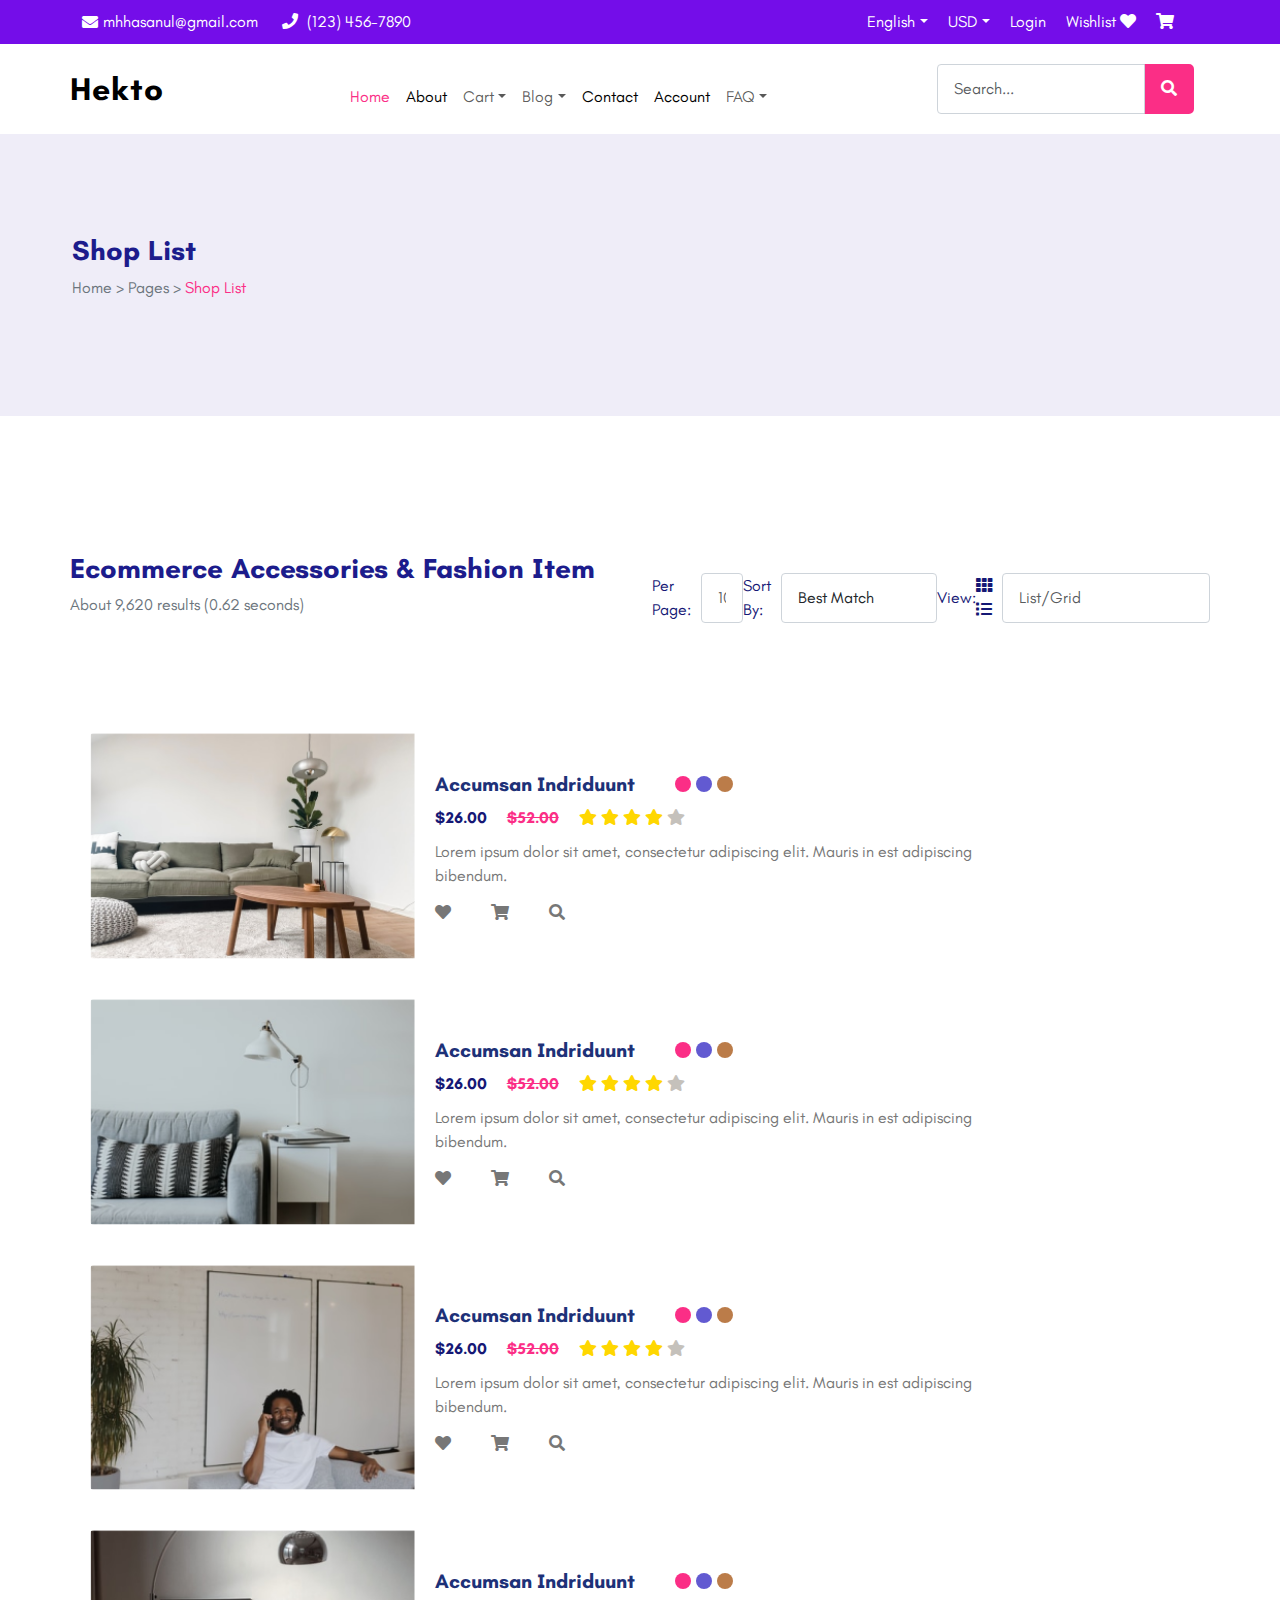
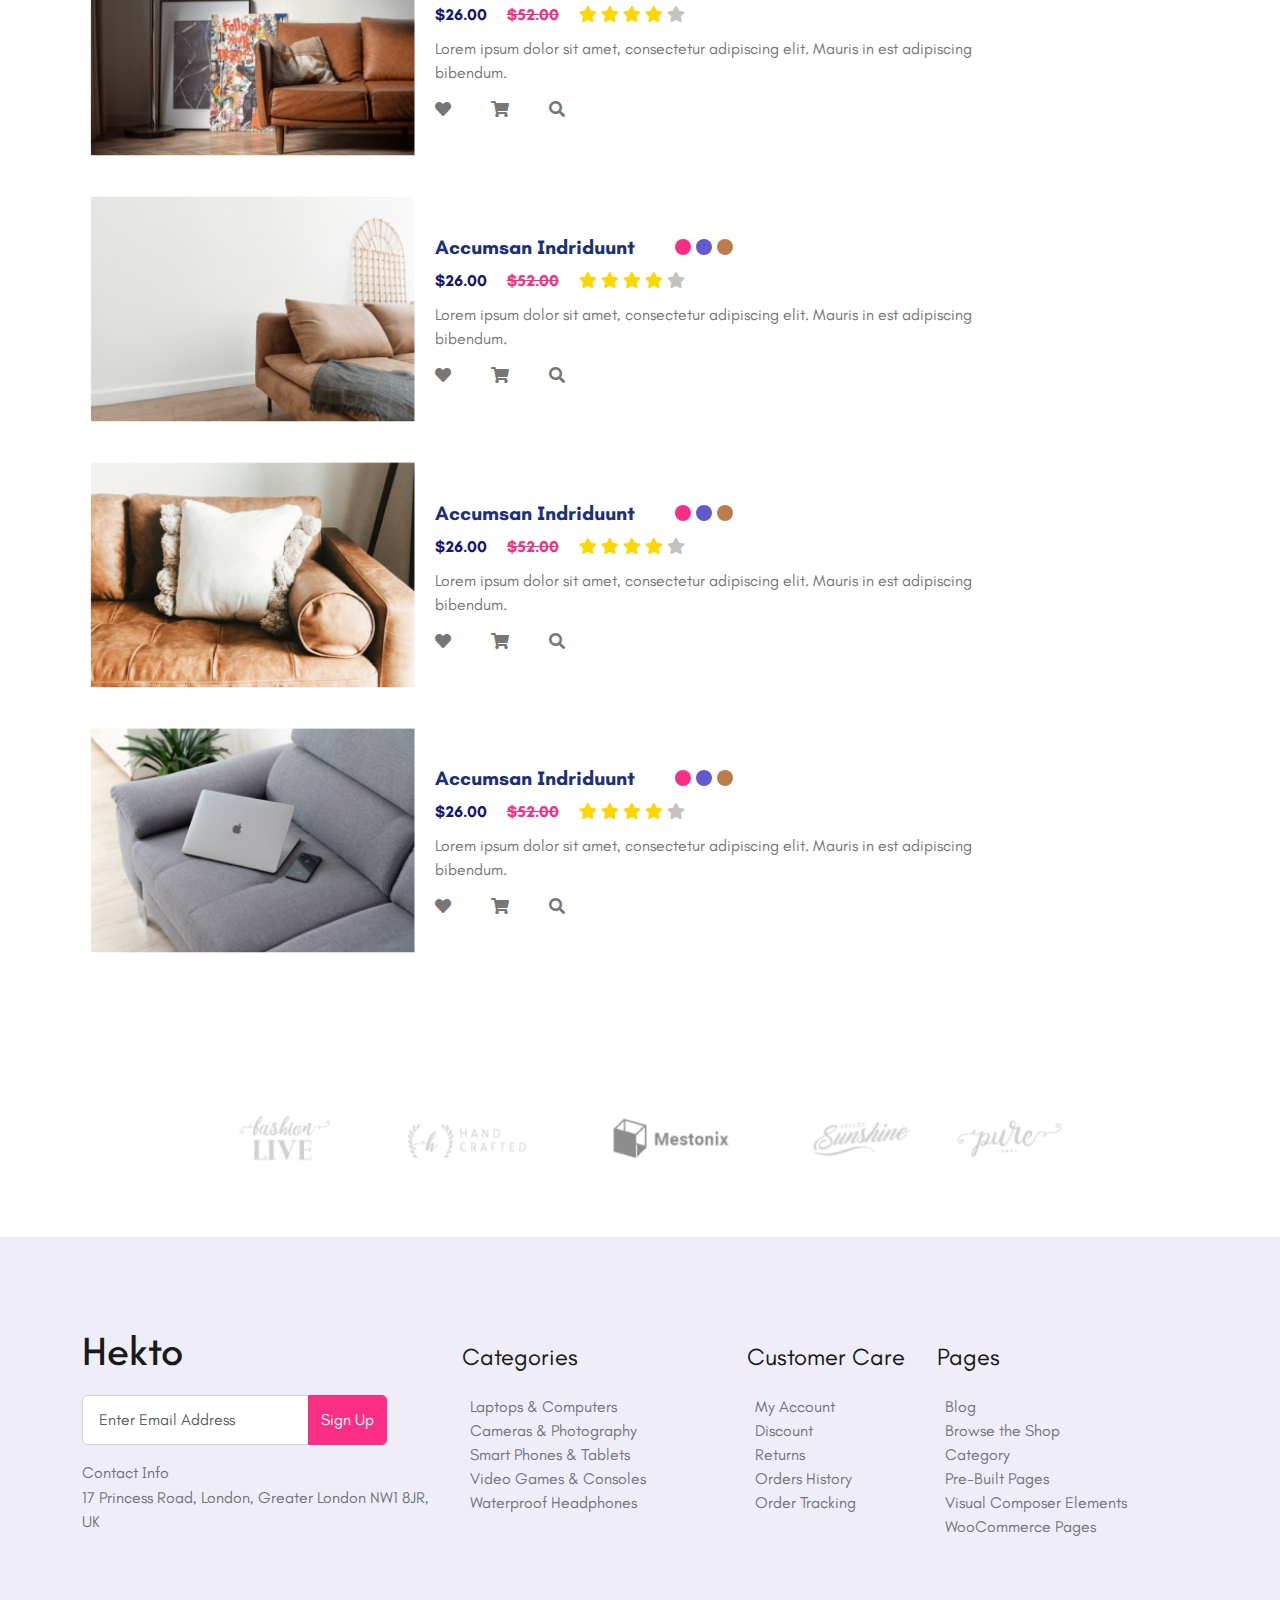
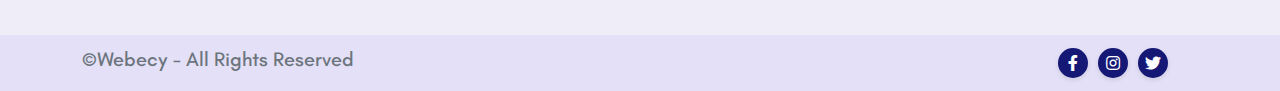
<file: ShopList.html>
<!doctype html>
<html lang="en">
<head>
  <meta charset="utf-8">
  <meta name="viewport" content="width=device-width, initial-scale=1">
  <title>Hekto</title>
  <link rel="preconnect" href="https://fonts.googleapis.com">
  <link rel="preconnect" href="https://fonts.gstatic.com" crossorigin>
  <link href="https://fonts.googleapis.com/css2?family=Teachers:ital,wght@0,400..800;1,400..800&display=swap" rel="stylesheet">
  <link href="https://cdn.jsdelivr.net/npm/bootstrap@5.3.3/dist/css/bootstrap.min.css" rel="stylesheet" integrity="sha384-QWTKZyjpPEjISv5WaRU9OFeRpok6YctnYmDr5pNlyT2bRjXh0JMhjY6hW+ALEwIH" crossorigin="anonymous">
  <link href="https://cdnjs.cloudflare.com/ajax/libs/font-awesome/5.15.4/css/all.min.css" rel="stylesheet">
  <link rel="stylesheet" href="assets/css/responsive.css">
  <link rel="stylesheet" href="assets/css/style.css">
</head>
<body>

  <!-- ===== Header ===== -->
 
  <section>
    <div class="container-fluid nav-panel">
      <div class="container">
        <div class="row col-md-12 justify-content-between">
          <div class="col-md-6 contact-info">
            <i class="fas fa-envelope"></i> mhhasanul@gmail.com
            <span class="ms-4"><i class="fas fa-phone"></i> (123) 456-7890</span>
          </div>
          <div class="col-md-6 wishlist text-end">
            <div class="d-inline-block me-3">
              <a href="#" class="dropdown-toggle" data-bs-toggle="dropdown">English</a>
              <ul class="dropdown-menu">
                <li><a class="dropdown-item" href="#">English</a></li>
                <li><a class="dropdown-item" href="#">Spanish</a></li>
              </ul>
            </div>
            <div class="d-inline-block me-3">
              <a href="#" class="dropdown-toggle" data-bs-toggle="dropdown">USD</a>
              <ul class="dropdown-menu">
                <li><a class="dropdown-item" href="#">USD</a></li>
                <li><a class="dropdown-item" href="#">EUR</a></li>
              </ul>
            </div>
            <div class="d-inline-block me-3"><a href="#">Login</a></div>
            <div class="d-inline-block me-3"><a href="#">Wishlist <i class="fas fa-heart"></i></a></div>
            <div class="d-inline-block"><a href="#"><i class="fas fa-shopping-cart"></i></a></div>
          </div>
        </div>
      </div>
    </div>
    <nav class="navbar pe-5 my-auto header_bg py-3 px-5 navbar-expand-lg bg-body-tertiary">
        <div class="pe-3 container header_bg">
          <a class="navbar-brand hekto_header" href="#"><b>Hekto</b></a>
          <button class="navbar-toggler" type="button" data-bs-toggle="collapse" data-bs-target="#navbarSupportedContent" aria-controls="navbarSupportedContent" aria-expanded="false" aria-label="Toggle navigation">
            <span class="navbar-toggler-icon"></span>
          </button>
          <div class="collapse navbar-collapse" id="navbarSupportedContent">
            <ul class="navbar-nav mx-auto  mb-lg-0">
              <li class="nav-item pt-3"><a class="nav-link active highlight_pink" aria-current="page" src="index.html" href="index.html">Home</a></li>
              <li class="nav-item pt-3"><a class="nav-link active" aria-current="page" src="AboutUs.html" href="AboutUs.html">About</a></li>
              <li class="nav-item pt-3 dropdown">
                <a class="nav-link dropdown-toggle" href="#" id="cartDropdown" role="button" data-bs-toggle="dropdown" aria-expanded="false">Cart</a>
                <ul class="dropdown-menu" aria-labelledby="cartDropdown">
                  <li><a class="dropdown-item pt-3" src="Cart.html" href="Cart.html">Cart</a></li>
                  <li><a class="dropdown-item pt-3" src="ShopList.html" href="ShopList.html">Shop List</a></li>
                  <li><a class="dropdown-item pt-3" src="ShopGrid.html" href="ShopGrid.html">Shop Grid</a></li>
                  <li><a class="dropdown-item pt-3" src="ShopLeftSidebar.html" href="ShopLeftSidebar.html">Shop Left Sidebar</a></li>
                  <li><a class="dropdown-item pt-3" src="ProductsDetail.html" href="ProductsDetail.html">Products Detail</a></li>
                  <li><a class="dropdown-item pt-3" src="OrderCompleted.html" href="OrderCompleted.html">Order Completed</a></li>
                  <li><a class="dropdown-item pt-3" src="Checkout.html" href="Checkout.html">Checkout</a></li>
                </ul>
              </li>
              <li class="nav-item pt-3 dropdown">
                <a class="nav-link dropdown-toggle" href="#" id="blogDropdown" role="button" data-bs-toggle="dropdown" aria-expanded="false">Blog</a>
                <ul class="dropdown-menu" aria-labelledby="blogDropdown">
                  <li><a class="dropdown-item pt-3" src="BlogPage.html" href="BlogPage.html">Blog</a></li>
                  <li><a class="dropdown-item pt-3" src="SingleBlog.html" href="SingleBlog.html">Single Blog</a></li>
                </ul>
              </li>
              <li class="nav-item pt-3"><a class="nav-link active" aria-current="page" src="ContactUs.html" href="ContactUs.html">Contact</a></li>
              <li class="nav-item pt-3"><a class="nav-link active" aria-current="page" src="MyAccount.html" href="MyAccount.html">Account</a></li>
              <li class="nav-item pt-3 dropdown">
                <a class="nav-link dropdown-toggle" href="#" id="blogDropdown" role="button" data-bs-toggle="dropdown" aria-expanded="false">FAQ</a>
                <ul class="dropdown-menu" aria-labelledby="blogDropdown">
                  <li><a class="dropdown-item pt-3" src="FAQ.html" href="FAQ.html">FAQ</a></li>
                  <li><a class="dropdown-item pt-3" src="404NotFound.html" href="404NotFound.html"> 404 </a></li>
                </ul>
              </li>
            </ul>
            <div class="">
              <div class="input-group search-bar">
                <input type="text" class="form-control search-input" placeholder="Search...">
                <button class="search-button"><i class="fas fa-search"></i></button>
              </div>
            </div>
          </div>
        </div>
      </nav>
  </section>

  <!-- ===== Header ===== -->

  <!-- ===== Hero ==== -->
  <div class="container-fluid mb-5 singleblog-header">
    <div class="row container">
      <div class="col-lg-8  col-md-12">
        <h2 class="px-5">Shop List</h2>
        <p class="px-5 text-secondary">
          Home > Pages > <a href="#">Shop List</a>
        </p>
      </div>
    </div>
  </div>
  <!-- ===== Hero ==== -->

  <!-- ========= ShopList ============== -->
  <div class="container product-listing">
    <div class="head-clr row filters">
      <div class=" container product-listing-header">
        <div class="row">
          <div class="col-md-6">
            <h2 class="pt-5">Ecommerce Accessories & Fashion Item</h2>
            <p class="text-secondary mb-5 pb-5">About 9,620 results (0.62 seconds)</p>
          </div>
          <div class="col-md-6 filters text-right">
            <label for="perPage">Per Page:</label>
            <input type="text" id="perPage" class="form-control d-inline-block" placeholder="10">
            <label for="sortBy">Sort By:</label>
            <select id="sortBy" class="form-control d-inline-block w-auto">
              <option value="bestMatch">Best Match</option>
              <option value="priceLowToHigh">Price: Low to High</option>
              <option value="priceHighToLow">Price: High to Low</option>
            </select>
            <label for="view ">View:</label>
            <div class="view-icons d-inline-block">
              <i class="fas fa-th"></i>
              <i class="fas fa-list"></i>
            </div>
            <input type="text" id="view" class="form-control d-inline-block w-auto" placeholder="List/Grid">
          </div>
        </div>
    </div>

        <div class="product-card-horizontal">
          <div class="card-horizontal">
            <img src="assets/images/shop-list1.png" class="card-img-horizontal" alt="Product Image">
            <div class="card-body-horizontal">
              <!-- <h5 class="product-name-horizontal">Accumsan Indriduunt</h5> -->
              <div class="color-dots-horizontal">
                  <h5 class="product-name-horizontal my-auto">Accumsan Indriduunt</h5>
                <span></span>
                <span></span>
                <span></span>
              </div>
              <p class="product-price-horizontal ">
                  $26.00 
                  <span class="product-old-price-horizontal mx-3 text-clr">$52.00</span>
                  
                      <i class="fa fa-star rating-stars"></i>
                      <i class="fa fa-star rating-stars"></i>
                      <i class="fa fa-star rating-stars"></i>
                      <i class="fa fa-star rating-stars"></i>
                      <i class="fa fa-star light"></i>
                  
              </p>
              <p class="product-description-horizontal">Lorem ipsum dolor sit amet, consectetur adipiscing elit. Mauris in est adipiscing bibendum.</p>
              <div class="product-icons-horizontal">
                <i class="fa fa-heart"></i>
                <i class="fa fa-shopping-cart"></i>
                <i class="fa fa-search"></i>
              </div>
            </div>
          </div>
        </div>

        <!-- =========== -->

        <div class="product-card-horizontal">
          <div class="card-horizontal">
            <img src="assets/images/shop-list2.png" class="card-img-horizontal" alt="Product Image">
            <div class="card-body-horizontal">
              <div class="color-dots-horizontal">
                  <h5 class="product-name-horizontal my-auto ">Accumsan Indriduunt</h5>
                <span></span>
                <span></span>
                <span></span>
              </div>
              <p class="product-price-horizontal ">
                  $26.00 
                  <span class="product-old-price-horizontal mx-3 text-clr">$52.00</span>
                  
                      <i class="fa fa-star rating-stars"></i>
                      <i class="fa fa-star rating-stars"></i>
                      <i class="fa fa-star rating-stars"></i>
                      <i class="fa fa-star rating-stars"></i>
                      <i class="fa fa-star light"></i>
                  
              </p>
              <p class="product-description-horizontal">Lorem ipsum dolor sit amet, consectetur adipiscing elit. Mauris in est adipiscing bibendum.</p>
              <div class="product-icons-horizontal">
                <i class="fa fa-heart"></i>
                <i class="fa fa-shopping-cart"></i>
                <i class="fa fa-search"></i>
              </div>
            </div>
          </div>
        </div>
        <!-- ============== -->

        <div class="product-card-horizontal">
          <div class="card-horizontal">
            <img src="assets/images/shop-list3.png" class="card-img-horizontal" alt="Product Image">
            <div class="card-body-horizontal">
              <div class="color-dots-horizontal">
                  <h5 class="product-name-horizontal my-auto">Accumsan Indriduunt</h5>
                <span></span>
                <span></span>
                <span></span>
              </div>
              <p class="product-price-horizontal ">
                  $26.00 
                  <span class="product-old-price-horizontal mx-3 text-clr">$52.00</span>
                  
                      <i class="fa fa-star rating-stars"></i>
                      <i class="fa fa-star rating-stars"></i>
                      <i class="fa fa-star rating-stars"></i>
                      <i class="fa fa-star rating-stars"></i>
                      <i class="fa fa-star light"></i>
                  
              </p>
              <p class="product-description-horizontal">Lorem ipsum dolor sit amet, consectetur adipiscing elit. Mauris in est adipiscing bibendum.</p>
              <div class="product-icons-horizontal">
                <i class="fa fa-heart"></i>
                <i class="fa fa-shopping-cart"></i>
                <i class="fa fa-search"></i>
              </div>
            </div>
          </div>
        </div>
        <!-- ============== -->
        <div class="product-card-horizontal">
          <div class="card-horizontal">
            <img src="assets/images/shop-list4.png" class="card-img-horizontal" alt="Product Image">
            <div class="card-body-horizontal">
              <div class="color-dots-horizontal">
                  <h5 class="product-name-horizontal my-auto">Accumsan Indriduunt</h5>
                <span></span>
                <span></span>
                <span></span>
              </div>
              <p class="product-price-horizontal ">
                  $26.00 
                  <span class="product-old-price-horizontal mx-3 text-clr">$52.00</span>
                  
                      <i class="fa fa-star rating-stars"></i>
                      <i class="fa fa-star rating-stars"></i>
                      <i class="fa fa-star rating-stars"></i>
                      <i class="fa fa-star rating-stars"></i>
                      <i class="fa fa-star light"></i>
                  
              </p>
              <p class="product-description-horizontal">Lorem ipsum dolor sit amet, consectetur adipiscing elit. Mauris in est adipiscing bibendum.</p>
              <div class="product-icons-horizontal">
                <i class="fa fa-heart"></i>
                <i class="fa fa-shopping-cart"></i>
                <i class="fa fa-search"></i>
              </div>
            </div>
          </div>
        </div>
        <!-- ============== -->
        <div class="product-card-horizontal">
          <div class="card-horizontal">
            <img src="assets/images/shop-list5.png" class="card-img-horizontal" alt="Product Image">
            <div class="card-body-horizontal">
              <div class="color-dots-horizontal">
                  <h5 class="product-name-horizontal my-auto">Accumsan Indriduunt</h5>
                <span></span>
                <span></span>
                <span></span>
              </div>
              <p class="product-price-horizontal ">
                  $26.00 
                  <span class="product-old-price-horizontal mx-3 text-clr">$52.00</span>
                  
                      <i class="fa fa-star rating-stars"></i>
                      <i class="fa fa-star rating-stars"></i>
                      <i class="fa fa-star rating-stars"></i>
                      <i class="fa fa-star rating-stars"></i>
                      <i class="fa fa-star light"></i>
                  
              </p>
              <p class="product-description-horizontal">Lorem ipsum dolor sit amet, consectetur adipiscing elit. Mauris in est adipiscing bibendum.</p>
              <div class="product-icons-horizontal">
                <i class="fa fa-heart"></i>
                <i class="fa fa-shopping-cart"></i>
                <i class="fa fa-search"></i>
              </div>
            </div>
          </div>
        </div>
        
        <!-- ============== -->
        <div class="product-card-horizontal">
          <div class="card-horizontal">
            <img src="assets/images/shop-list7.png" class="card-img-horizontal" alt="Product Image">
            <div class="card-body-horizontal">
              <div class="color-dots-horizontal">
                  <h5 class="product-name-horizontal my-auto">Accumsan Indriduunt</h5>
                <span></span>
                <span></span>
                <span></span>
              </div>
              <p class="product-price-horizontal ">
                  $26.00 
                  <span class="product-old-price-horizontal mx-3 text-clr">$52.00</span>
                  
                      <i class="fa fa-star rating-stars"></i>
                      <i class="fa fa-star rating-stars"></i>
                      <i class="fa fa-star rating-stars"></i>
                      <i class="fa fa-star rating-stars"></i>
                      <i class="fa fa-star light"></i>
              </p>
              <p class="product-description-horizontal">Lorem ipsum dolor sit amet, consectetur adipiscing elit. Mauris in est adipiscing bibendum.</p>
              <div class="product-icons-horizontal">
                <i class="fa fa-heart"></i>
                <i class="fa fa-shopping-cart"></i>
                <i class="fa fa-search"></i>
              </div>
            </div>
          </div>
        </div>
        <!-- ============== -->
        <div class="product-card-horizontal">
          <div class="card-horizontal">
            <img src="assets/images/shop-list8.png" class="card-img-horizontal" alt="Product Image">
            <div class="card-body-horizontal">
              <div class="color-dots-horizontal">
                  <h5 class="product-name-horizontal my-auto">Accumsan Indriduunt</h5>
                <span></span>
                <span></span>
                <span></span>
              </div>
              <p class="product-price-horizontal ">
                  $26.00 
                  <span class="product-old-price-horizontal mx-3 text-clr">$52.00</span>
                  
                      <i class="fa fa-star rating-stars"></i>
                      <i class="fa fa-star rating-stars"></i>
                      <i class="fa fa-star rating-stars"></i>
                      <i class="fa fa-star rating-stars"></i>
                      <i class="fa fa-star light"></i>
              </p>
              <p class="product-description-horizontal">Lorem ipsum dolor sit amet, consectetur adipiscing elit. Mauris in est adipiscing bibendum.</p>
              <div class="product-icons-horizontal">
                <i class="fa fa-heart"></i>
                <i class="fa fa-shopping-cart"></i>
                <i class="fa fa-search"></i>
              </div>
            </div>
          </div>
        </div>
        <!-- ============== -->
          
          
    </div>
 </div>

    
  <!-- ========= ShopList ============== -->

  <section class="sketching-smileshop p-5 pt70 pb70">
    <div class="sketching-img-div pt-3 text-center">
        <img src="assets/images/pannel.png" alt="Sketching" class="img-fluid w-75 mx-auto">
    </div>
</section>
    <!-- ==== Footer ==== -->

    <footer class="footer">
      <div class="pb-5 container">
          <div class="row">
              <div class="col-md-4">
                  <h5 class="footer-main-title">Hekto</h5>
                  <form class="subscribe-form d-flex form-inline">
                      <input type="email" class="form-control" placeholder="Enter Email Address">
                      <button type="submit" class="btn">Sign Up</button>
                  </form>
                  <p class="mt-3">Contact Info</p>
                  <p>17 Princess Road, London, Greater London NW1 8JR, UK</p>
              </div>
              <div class="col-md-3">
                  <h5 class="footer-title my-3">Categories</h5>
                  <div class="p-2 footer-links">
                      <a href="#">Laptops & Computers</a>
                      <a href="#">Cameras & Photography</a>
                      <a href="#">Smart Phones & Tablets</a>
                      <a href="#">Video Games & Consoles</a>
                      <a href="#">Waterproof Headphones</a>
                  </div>
              </div>
              <div class="col-md-2">
                  <h5 class="footer-title my-3">Customer Care</h5>
                  <div class="p-2 footer-links">
                      <a href="#">My Account</a>
                      <a href="#">Discount</a>
                      <a href="#">Returns</a>
                      <a href="#">Orders History</a>
                      <a href="#">Order Tracking</a>
                  </div>
              </div>
              <div class="col-md-3">
                  <h5 class="footer-title my-3">Pages</h5>
                  <div class="p-2 pb-5 footer-links">
                      <a href="#">Blog</a>
                      <a href="#">Browse the Shop</a>
                      <a href="#">Category</a>
                      <a href="#">Pre-Built Pages</a>
                      <a href="#">Visual Composer Elements</a>
                      <a href="#">WooCommerce Pages</a>
                  </div>
              </div>
          </div>
      </div>
      <div class="footer-bottom">
          <div class="container d-flex  justify-content-between align-items-center">
              <h5>©Webecy - All Rights Reserved</h5>
              <div class="row social-icons">
                  <a href="#" class="social-icon-footer"><i class="fab fa-facebook-f"></i></a>
                  <a href="#" class="social-icon-footer"><i class="fab fa-instagram"></i></a>
                  <a href="#" class="social-icon-footer"><i class="fab fa-twitter"></i></a>
                  <div class="px-3"></div>
              </div>
              
          </div>
      </div>
  </footer>
    <!-- ==== Footer ==== -->



  <script src="https://cdn.jsdelivr.net/npm/bootstrap@5.3.3/dist/js/bootstrap.bundle.min.js" integrity="sha384-YvpcrYf0tY3lHB60NNkmXc5s9fDVZLESaAA55NDzOxhy9GkcIdslK1eN7N6jIeHz" crossorigin="anonymous"></script>
</body>
</html>
</file>
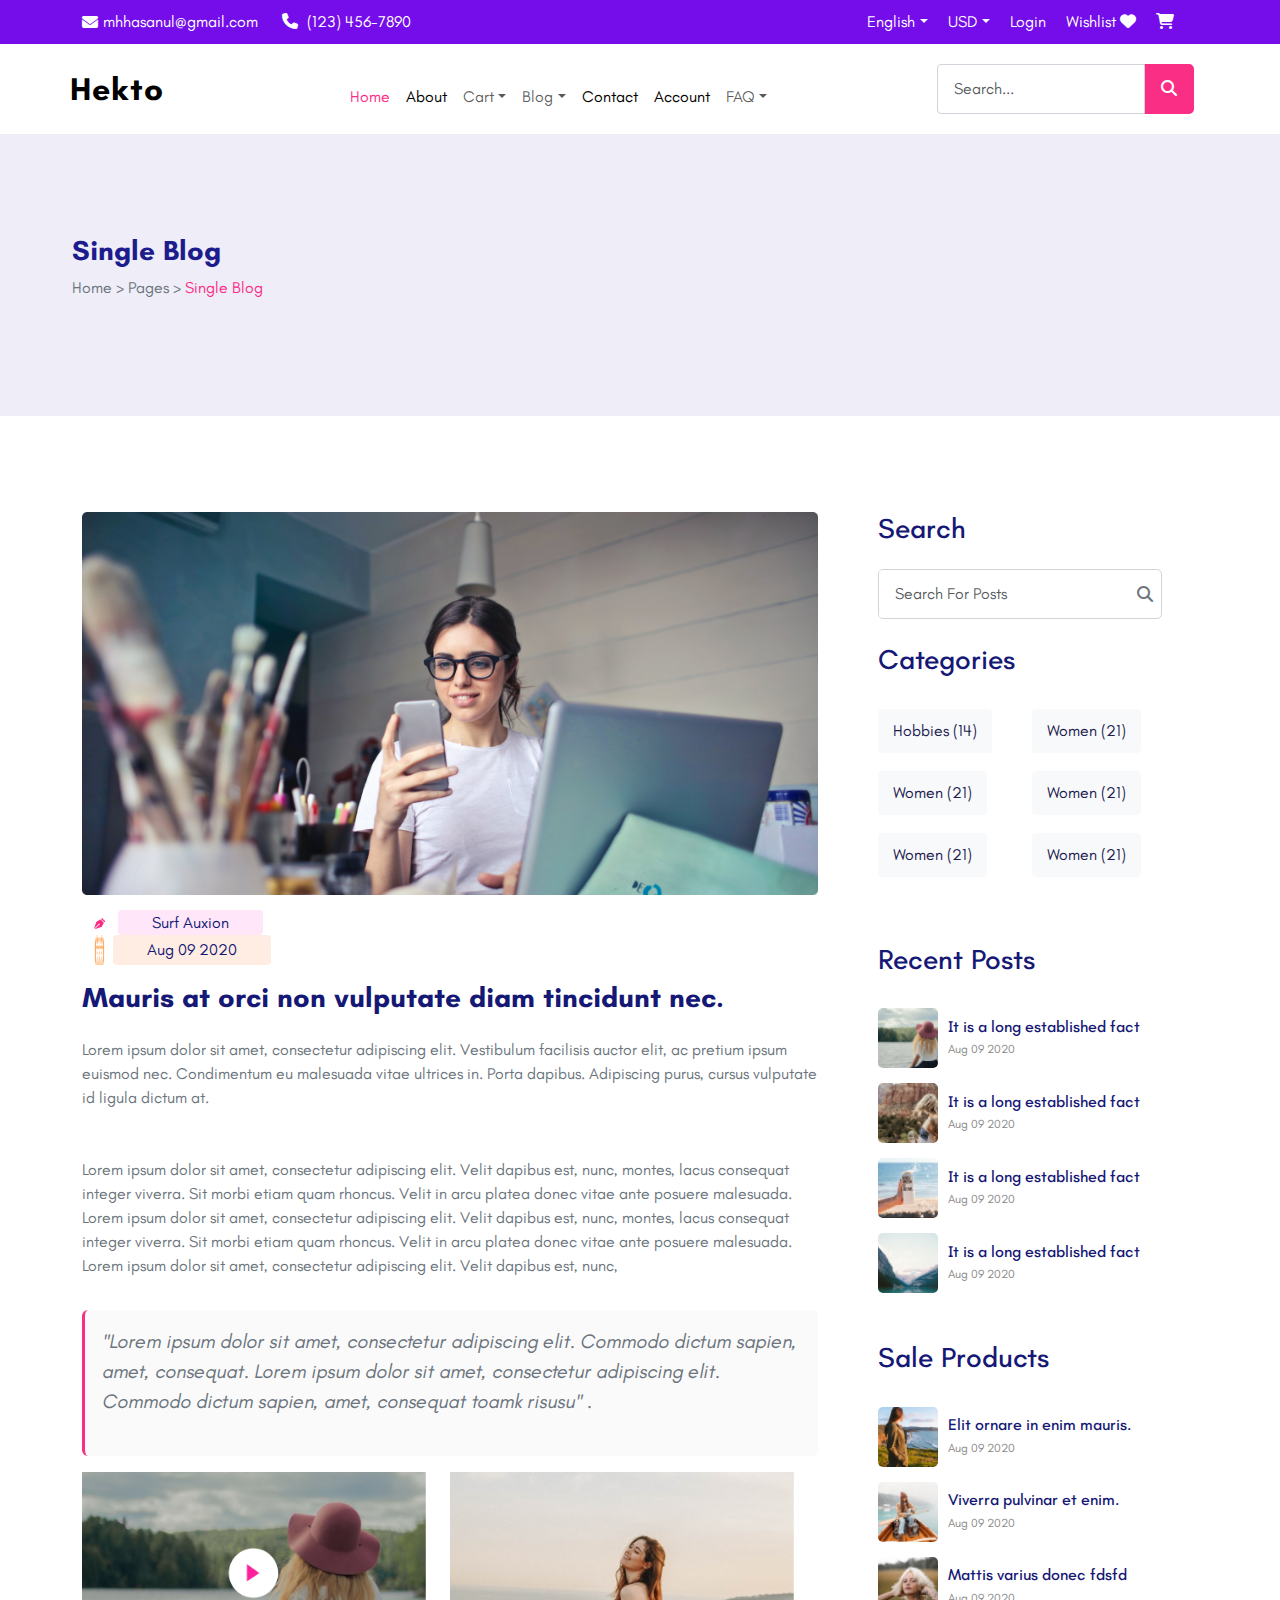
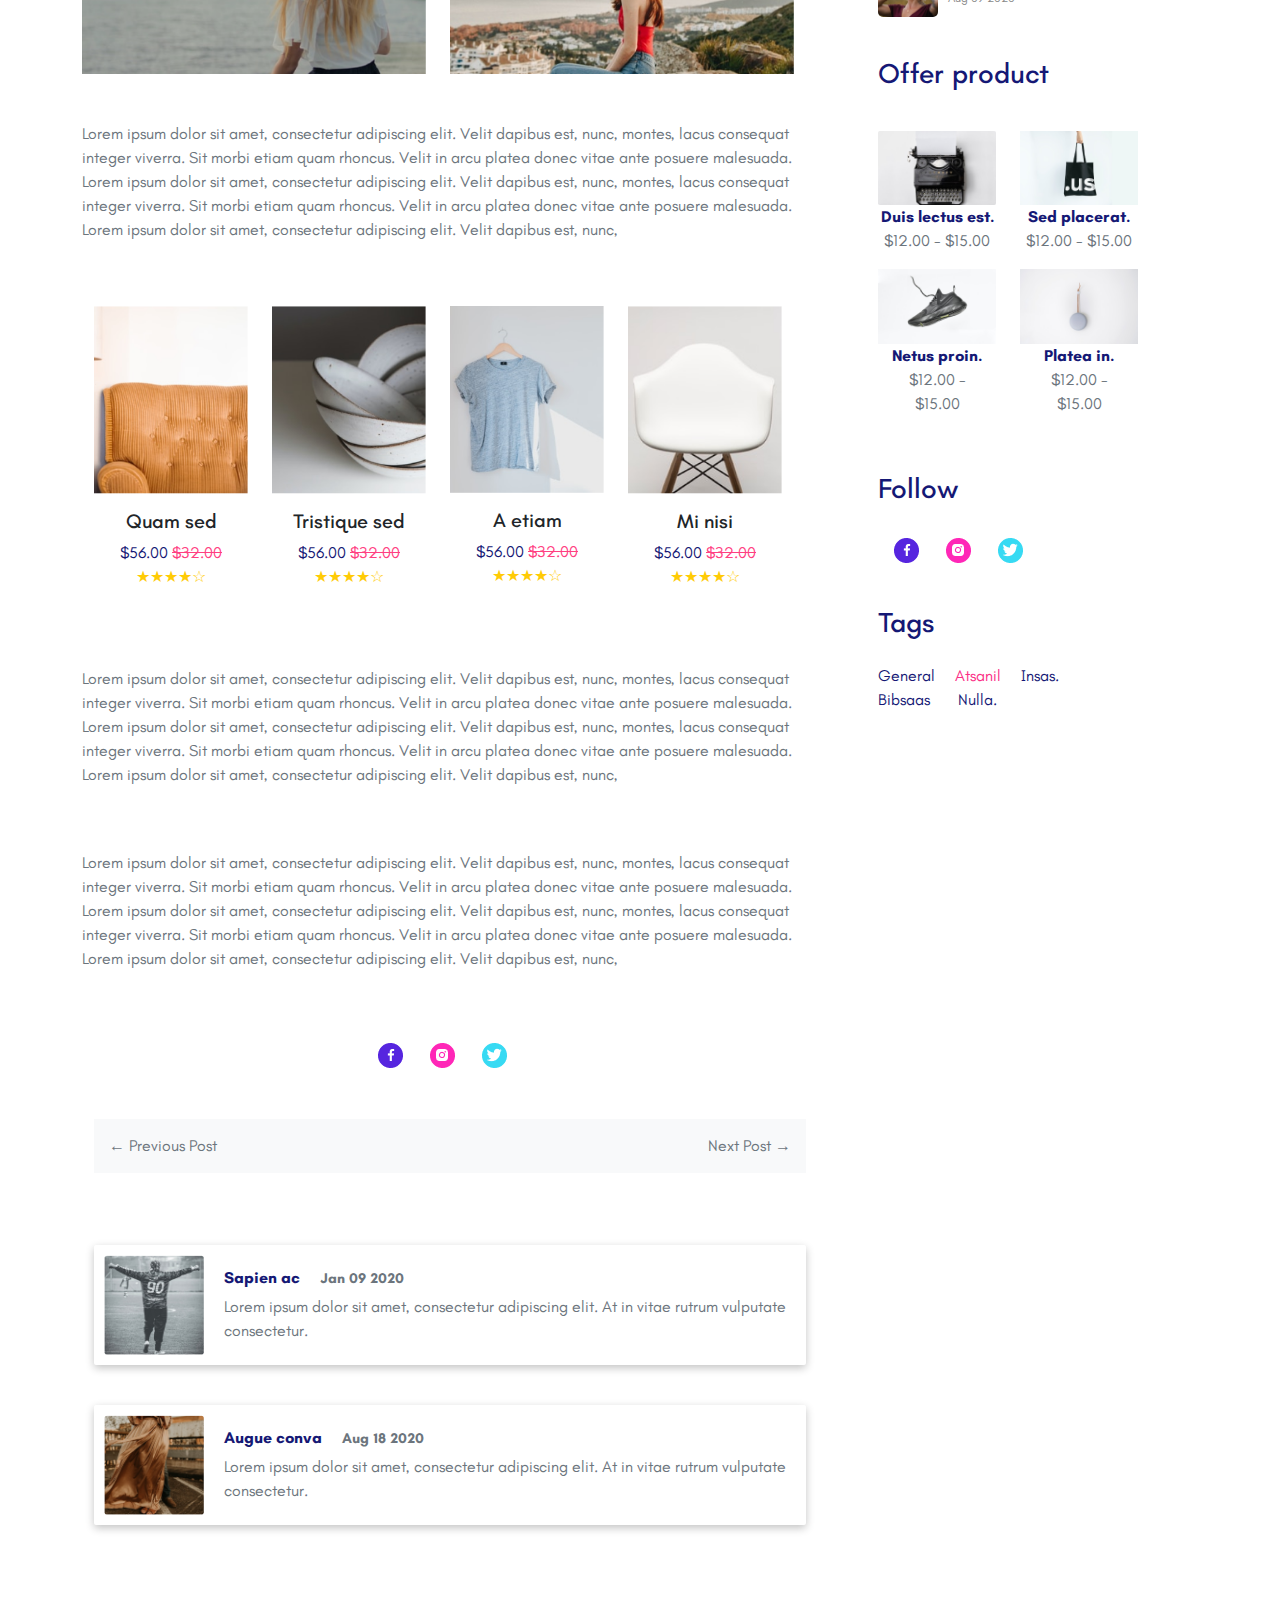
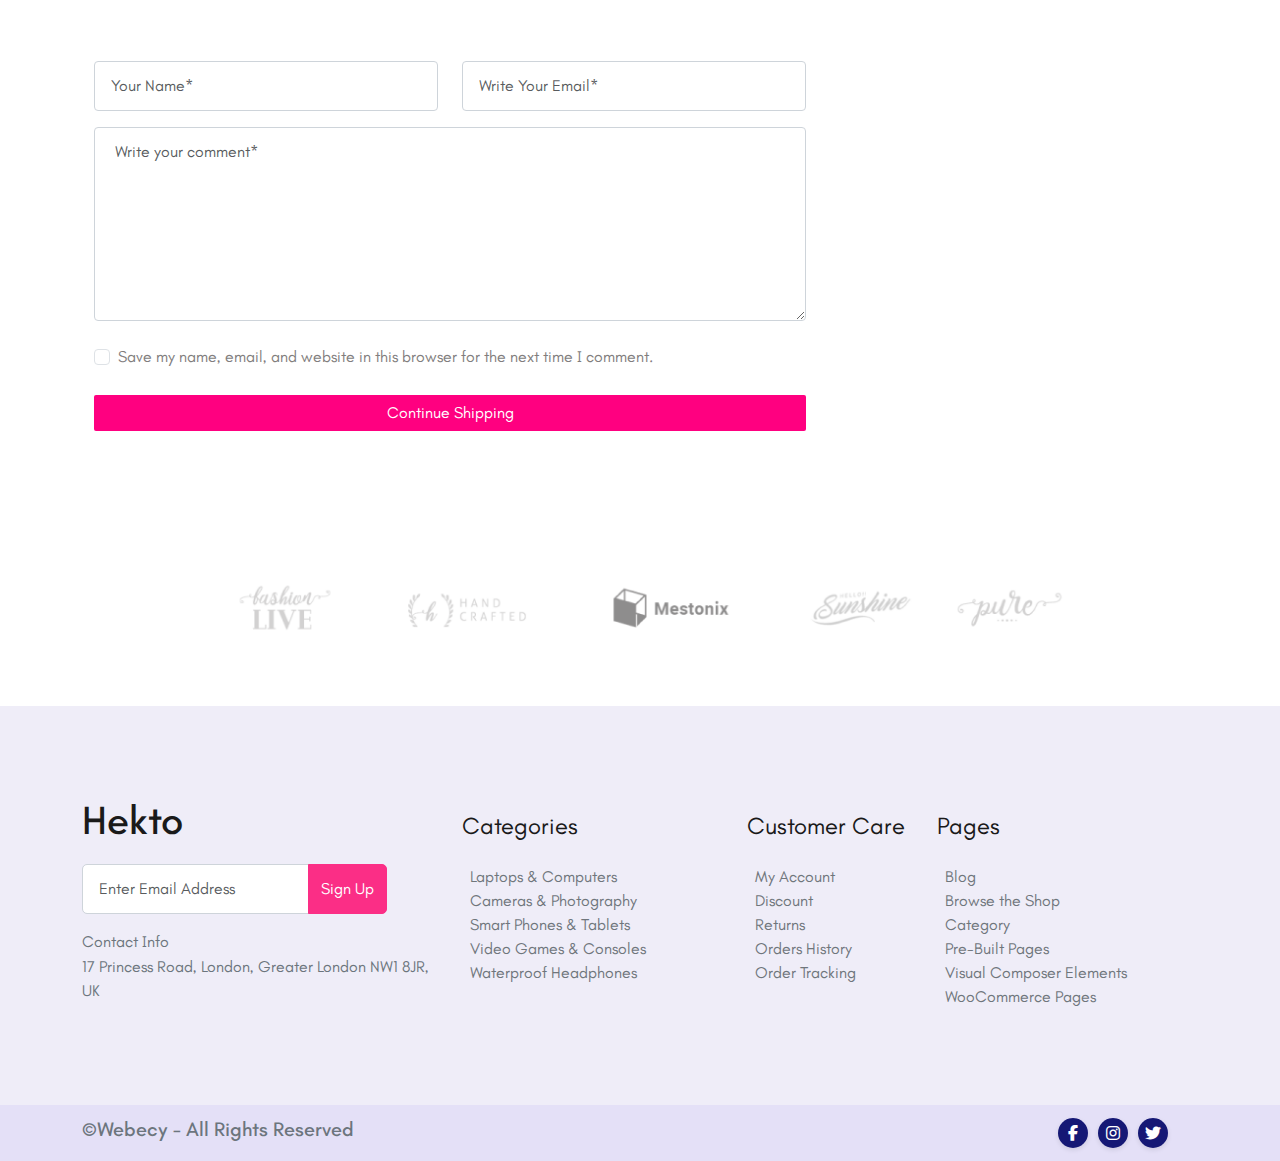
<file: SingleBlog.html>
<!doctype html>
<html lang="en">
<head>
  <meta charset="utf-8">
  <meta name="viewport" content="width=device-width, initial-scale=1">
  <title>Hekto</title>
  <link rel="preconnect" href="https://fonts.googleapis.com">
  <link rel="preconnect" href="https://fonts.gstatic.com" crossorigin>
  <link href="https://fonts.googleapis.com/css2?family=Teachers:ital,wght@0,400..800;1,400..800&display=swap" rel="stylesheet">
  <link href="https://cdn.jsdelivr.net/npm/bootstrap@5.3.3/dist/css/bootstrap.min.css" rel="stylesheet" integrity="sha384-QWTKZyjpPEjISv5WaRU9OFeRpok6YctnYmDr5pNlyT2bRjXh0JMhjY6hW+ALEwIH" crossorigin="anonymous">
  <link href="https://cdnjs.cloudflare.com/ajax/libs/font-awesome/5.15.4/css/all.min.css" rel="stylesheet">
  <link href="https://cdnjs.cloudflare.com/ajax/libs/font-awesome/6.5.2/css/all.min.css" rel="stylesheet">
  <link rel="stylesheet" href="assets/css/responsive.css">
  <link rel="stylesheet" href="assets/css/style.css">
</head>
<body>

 <!-- ===== Header ===== -->
 <section>
  <div class="container-fluid nav-panel">
    <div class="container">
      <div class="row col-md-12 justify-content-between">
        <div class="col-md-6 contact-info">
          <i class="fas fa-envelope"></i> mhhasanul@gmail.com
          <span class="ms-4"><i class="fas fa-phone"></i> (123) 456-7890</span>
        </div>
        <div class="col-md-6 wishlist text-end">
          <div class="d-inline-block me-3">
            <a href="#" class="dropdown-toggle" data-bs-toggle="dropdown">English</a>
            <ul class="dropdown-menu">
              <li><a class="dropdown-item" href="#">English</a></li>
              <li><a class="dropdown-item" href="#">Spanish</a></li>
            </ul>
          </div>
          <div class="d-inline-block me-3">
            <a href="#" class="dropdown-toggle" data-bs-toggle="dropdown">USD</a>
            <ul class="dropdown-menu">
              <li><a class="dropdown-item" href="#">USD</a></li>
              <li><a class="dropdown-item" href="#">EUR</a></li>
            </ul>
          </div>
          <div class="d-inline-block me-3"><a href="#">Login</a></div>
          <div class="d-inline-block me-3"><a href="#">Wishlist <i class="fas fa-heart"></i></a></div>
          <div class="d-inline-block"><a href="#"><i class="fas fa-shopping-cart"></i></a></div>
        </div>
      </div>
    </div>
  </div>
  <nav class="navbar pe-5 my-auto header_bg py-3 px-5 navbar-expand-lg bg-body-tertiary">
      <div class="pe-3 container header_bg">
        <a class="navbar-brand hekto_header" href="#"><b>Hekto</b></a>
        <button class="navbar-toggler" type="button" data-bs-toggle="collapse" data-bs-target="#navbarSupportedContent" aria-controls="navbarSupportedContent" aria-expanded="false" aria-label="Toggle navigation">
          <span class="navbar-toggler-icon"></span>
        </button>
        <div class="collapse navbar-collapse" id="navbarSupportedContent">
          <ul class="navbar-nav mx-auto  mb-lg-0">
            <li class="nav-item pt-3"><a class="nav-link active highlight_pink" aria-current="page" src="index.html" href="index.html">Home</a></li>
            <li class="nav-item pt-3"><a class="nav-link active" aria-current="page" src="AboutUs.html" href="AboutUs.html">About</a></li>
            <li class="nav-item pt-3 dropdown">
              <a class="nav-link dropdown-toggle" href="#" id="cartDropdown" role="button" data-bs-toggle="dropdown" aria-expanded="false">Cart</a>
              <ul class="dropdown-menu" aria-labelledby="cartDropdown">
                <li><a class="dropdown-item pt-3" src="Cart.html" href="Cart.html">Cart</a></li>
                <li><a class="dropdown-item pt-3" src="ShopList.html" href="ShopList.html">Shop List</a></li>
                <li><a class="dropdown-item pt-3" src="ShopGrid.html" href="ShopGrid.html">Shop Grid</a></li>
                <li><a class="dropdown-item pt-3" src="ShopLeftSidebar.html" href="ShopLeftSidebar.html">Shop Left Sidebar</a></li>
                <li><a class="dropdown-item pt-3" src="ProductsDetail.html" href="ProductsDetail.html">Products Detail</a></li>
                <li><a class="dropdown-item pt-3" src="OrderCompleted.html" href="OrderCompleted.html">Order Completed</a></li>
                <li><a class="dropdown-item pt-3" src="Checkout.html" href="Checkout.html">Checkout</a></li>
              </ul>
            </li>
            <li class="nav-item pt-3 dropdown">
              <a class="nav-link dropdown-toggle" href="#" id="blogDropdown" role="button" data-bs-toggle="dropdown" aria-expanded="false">Blog</a>
              <ul class="dropdown-menu" aria-labelledby="blogDropdown">
                <li><a class="dropdown-item pt-3" src="BlogPage.html" href="BlogPage.html">Blog</a></li>
                <li><a class="dropdown-item pt-3" src="SingleBlog.html" href="SingleBlog.html">Single Blog</a></li>
              </ul>
            </li>
            <li class="nav-item pt-3"><a class="nav-link active" aria-current="page" src="ContactUs.html" href="ContactUs.html">Contact</a></li>
            <li class="nav-item pt-3"><a class="nav-link active" aria-current="page" src="MyAccount.html" href="MyAccount.html">Account</a></li>
            <li class="nav-item pt-3 dropdown">
              <a class="nav-link dropdown-toggle" href="#" id="blogDropdown" role="button" data-bs-toggle="dropdown" aria-expanded="false">FAQ</a>
              <ul class="dropdown-menu" aria-labelledby="blogDropdown">
                <li><a class="dropdown-item pt-3" src="FAQ.html" href="FAQ.html">FAQ</a></li>
                <li><a class="dropdown-item pt-3" src="404NotFound.html" href="404NotFound.html"> 404 </a></li>
              </ul>
            </li>
          </ul>
          <div class="">
            <div class="input-group search-bar">
              <input type="text" class="form-control search-input" placeholder="Search...">
              <button class="search-button"><i class="fas fa-search"></i></button>
            </div>
          </div>
        </div>
      </div>
    </nav>
</section>

<!-- ===== Header ===== -->

<!-- ===== Hero ==== -->
<div class="container-fluid mb-5 singleblog-header">
  <div class="row container">
    <div class="col-lg-8 col-md-12">
      <h2 class="px-5">Single Blog</h2>
      <p class="px-5 text-secondary">
        Home > Pages > <a href="#">Single Blog</a>
      </p>
    </div>
  </div>
</div>

  <!-- ========= Single Blog Page  ============== -->
  <div class="container">
    <div class="row">
      

      <!-- Main content -->
      <div class="col-md-8">
        <div class="post-content pt-5">
          <img src="assets/images/blogmain1.png" alt="Post Image" class="post-image img-fluid">
          <div class="post-meta">
            <div class="container">
              <div class="post-meta pt-3">
                <span class="category">
                  <img src="assets/images/write.png" alt="Category Icon" class="icon me-2">
                  <span class="head-clr write-bg">Surf Auxion</span> <span class="px-3"></span>
                </span>
                <span class="date">
                  <img src="assets/images/calendar.png" alt="Date Icon" class="icon me-2">
                  <span class="head-clr calendar-bg">Aug 09 2020</span> <span class=""></span>
                </span>
              </div>
            </div>
          </div>
          <h2 class="head-clr pt-3"> Mauris at orci non vulputate diam tincidunt nec.</h2>
          <p class="text-secondary py-3">Lorem ipsum dolor sit amet, consectetur adipiscing elit. Vestibulum facilisis auctor elit, ac pretium ipsum euismod nec. Condimentum eu malesuada vitae ultrices in. Porta dapibus. Adipiscing purus, cursus vulputate id ligula dictum at.</p>
          <p class="text-secondary py-3">Lorem ipsum dolor sit amet, consectetur adipiscing elit. Velit dapibus est, nunc, montes, lacus consequat integer viverra. Sit morbi etiam quam rhoncus. Velit in arcu platea donec vitae ante posuere malesuada. Lorem ipsum dolor sit amet, consectetur adipiscing elit. Velit dapibus est, nunc, montes, lacus consequat integer viverra. Sit morbi etiam quam rhoncus. Velit in arcu platea donec vitae ante posuere malesuada. Lorem ipsum dolor sit amet, consectetur adipiscing elit. Velit dapibus est, nunc,</p>
          <div class="col col-lg-12">
            <figure class="bg-singleblog p-3  rounded" style="border-left: .2rem solid #FB2E86 ;">
              <blockquote class="blockquote font-italic text-secondary  pb-2">
                <p class="">
                    "Lorem ipsum dolor sit amet, consectetur adipiscing elit. Commodo dictum sapien, amet, consequat.

                    Lorem ipsum dolor sit amet, consectetur adipiscing elit. Commodo dictum sapien, amet, consequat toamk risusu"
                    .
                </p>
              </blockquote>
            </figure>
          </div>
        </div>
        <div class="col-md-12 row ">
            <div class="col-md-6">
                <img src="assets/images/singleblog1.png" class="img-fluid" alt="">
            </div>
            <div class="col-md-6">
                <img src="assets/images/singleblog2.png" class="img-fluid" alt="">
            </div>
        </div>
        <div>
            <p class="text-secondary py-5">Lorem ipsum dolor sit amet, consectetur adipiscing elit. Velit dapibus est, nunc, montes, lacus consequat integer viverra. Sit morbi etiam quam rhoncus. Velit in arcu platea donec vitae ante posuere malesuada. Lorem ipsum dolor sit amet, consectetur adipiscing elit. Velit dapibus est, nunc, montes, lacus consequat integer viverra. Sit morbi etiam quam rhoncus. Velit in arcu platea donec vitae ante posuere malesuada. Lorem ipsum dolor sit amet, consectetur adipiscing elit. Velit dapibus est, nunc,</p>
        </div>
        <div class="container">
            <div class="row col-md-12">
              <div class="col-md-3 col-sm-6 custom-product-card">
                <img src="assets/images/singleblog3.png" alt="Product 1">
                <div class="custom-product-title"><h5>Quam sed</h5></div>
                <div class="custom-product-price custom-star-rating">
                  <span class="head-clr">$56.00</span>
                  <span class="custom-discounted-price">$32.00</span>
                  <span>★★★★☆</span>
                </div>
                
              </div>
              <div class="col-md-3 col-sm-6 custom-product-card">
                <img src="assets/images/singleblog4.png" alt="Product 2">
                <div class="custom-product-title"><h5>Tristique sed</h5></div>
                <div class="custom-product-price custom-star-rating">
                  <span class="head-clr">$56.00</span>
                  <span class="custom-discounted-price">$32.00</span>
                  <span>★★★★☆</span>
                </div>
                
              </div>
              <div class="col-md-3 col-sm-6 custom-product-card">
                <img src="assets/images/singleblog5.png" alt="Product 3">
                <div class="custom-product-title"><h5>A etiam</h5></div>
                <div class="custom-product-price custom-star-rating">
                  <span class="head-clr">$56.00</span>
                  <span class="custom-discounted-price">$32.00</span>
                  <span>★★★★☆</span>
                </div>
                
              </div>
              <div class="col-md-3 col-sm-6 custom-product-card">
                <img src="assets/images/singleblog6.png" alt="Product 4">
                <div class="custom-product-title"><h5>Mi nisi</h5></div>
                <div class="custom-product-price custom-star-rating">
                  <span class="head-clr">$56.00</span>
                  <span class="custom-discounted-price">$32.00</span>
                  <span>★★★★☆</span>
                </div>
                
              </div>
            </div>
        </div>
        <div>
            <p class="text-secondary py-5">Lorem ipsum dolor sit amet, consectetur adipiscing elit. Velit dapibus est, nunc, montes, lacus consequat integer viverra. Sit morbi etiam quam rhoncus. Velit in arcu platea donec vitae ante posuere malesuada. Lorem ipsum dolor sit amet, consectetur adipiscing elit. Velit dapibus est, nunc, montes, lacus consequat integer viverra. Sit morbi etiam quam rhoncus. Velit in arcu platea donec vitae ante posuere malesuada. Lorem ipsum dolor sit amet, consectetur adipiscing elit. Velit dapibus est, nunc,</p>
        </div>
        <div>
            <p class="text-secondary pb-5">Lorem ipsum dolor sit amet, consectetur adipiscing elit. Velit dapibus est, nunc, montes, lacus consequat integer viverra. Sit morbi etiam quam rhoncus. Velit in arcu platea donec vitae ante posuere malesuada. Lorem ipsum dolor sit amet, consectetur adipiscing elit. Velit dapibus est, nunc, montes, lacus consequat integer viverra. Sit morbi etiam quam rhoncus. Velit in arcu platea donec vitae ante posuere malesuada. Lorem ipsum dolor sit amet, consectetur adipiscing elit. Velit dapibus est, nunc,</p>
        </div>
        <div class="social-icons mx-3 text-center">
            <a href="#"><img src="assets/images/fb.png" alt="Facebook" class="social-icon "></a>
            <a href="#"><img src="assets/images/insta.png" alt="Instagram" class="social-icon px-2"></a>
            <a href="#"><img src="assets/images/twitter.png" alt="Twitter" class="social-icon"></a>
        </div>
        <div class="container py-5">
            <div class="custom-post-navigation">
              <a href="#" class="custom-previous-post">← Previous Post</a>
              <a href="#" class="custom-next-post">Next Post →</a>
            </div>
        </div>
        <div class="container mt-4">
            <div class="custom-post-card">
              <img src="assets/images/singleblog7.png" alt="Post Image 1" class="custom-post-image">
              <div class="custom-post-details">
                <div class="custom-post-title head-clr">Sapien ac <span class="custom-post-date text-secondary mx-3">Jan 09 2020</span></div>
                <div class="custom-post-description text-secondary">Lorem ipsum dolor sit amet, consectetur adipiscing elit. At in vitae rutrum vulputate consectetur.</div>
              </div>
            </div>
            <div class="custom-post-card">
              <img src="assets/images/singleblog8.png" alt="Post Image 2" class="custom-post-image">
              <div class="custom-post-details">
                <div class="custom-post-title head-clr">Augue conva <span class="custom-post-date text-secondary mx-3">Aug 18 2020</span></div>
                <div class="custom-post-description text-secondary">Lorem ipsum dolor sit amet, consectetur adipiscing elit. At in vitae rutrum vulputate consectetur.</div>
              </div>
            </div>
        </div>
        <div class="py-5">
          <div class="container form-container pt-5">
            <form>
              <div class="form-row row">
                <div class="form-group col-md-6 input-icon">
                  <input type="text" class="form-control singleblog" id="inputName" placeholder="Your Name*">
                </div>
                <div class="form-group col-md-6 input-icon">
                  <input type="email" class="form-control singleblog" id="inputEmail" placeholder="Write Your Email*">
                </div>
              </div>
              <div class="form-group pt-3 input-icon">
                <textarea class="form-control singleblog text-secondary" rows="7" placeholder=" Write your comment*" id="comment"></textarea>
              </div>
              <div class="form-group form-check pt-4">
                <input type="checkbox" class="form-check-input check" id="newsCheck">
                <label class="form-check-label custom-check-label" for="newsCheck">Save my name, email, and website in this browser for the next time I comment.</label>
              </div>
              <div class="d-grid gap-2 py-4">
                <button class="btn btn-custom-form" type="button">Continue Shipping</button>
              </div>
            </form>
          </div>
        </div>
      </div>
      <!-- Sidebar -->
      <div class="col-md-4 px-5 pt-5">
        <h3 class="head-clr pb-3">Search</h3>
        <div class="search-box m-0">
          <input type="text" class="form-control text-secondary" placeholder="Search For Posts">
          <i class="fas fa-search p-2 text-secondary"></i>
        </div>
        <div class="categories col-md-12 mb-4">
          <h3 class="head-clr py-4">Categories</h3>
          <div class="row">
            <div class="col-6 mb-2">
              <input type="radio" id="hobbies" name="category" class="category-item">
              <label for="hobbies" class="category-label">Hobbies (14)</label>
            </div>
            <div class="col-6 mb-2">
              <input type="radio" id="women1" name="category" class="category-item">
              <label for="women1" class="category-label">Women (21)</label>
            </div>
            <div class="col-6 mb-2">
              <input type="radio" id="women2" name="category" class="category-item">
              <label for="women2" class="category-label">Women (21)</label>
            </div>
            <div class="col-6 mb-2">
              <input type="radio" id="women3" name="category" class="category-item">
              <label for="women3" class="category-label">Women (21)</label>
            </div>
            <div class="col-6 mb-2">
              <input type="radio" id="women4" name="category" class="category-item">
              <label for="women4" class="category-label">Women (21)</label>
            </div>
            <div class="col-6 mb-2">
              <input type="radio" id="women5" name="category" class="category-item">
              <label for="women5" class="category-label">Women (21)</label>
            </div>
          </div>
        </div>
        <div class="recent-posts mb-4">
          <h3 class="head-clr py-4">Recent Posts</h3>
          <div class="recent-posts">
            <div class="recent-post">
              <img src="assets/images/blogsub1.png" alt="Post Image">
              <div>
                <h6 class="head-clr">It is a long established fact</h6>
                <span>Aug 09 2020</span>
              </div>
            </div>
            <div class="recent-post">
              <img src="assets/images/blogsub2.png" alt="Post Image">
              <div>
                <h6 class="head-clr">It is a long established fact</h6>
                <span>Aug 09 2020</span>
              </div>
            </div>
            <div class="recent-post">
              <img src="assets/images/blogsub3.png" alt="Post Image">
              <div>
                <h6 class="head-clr">It is a long established fact</h6>
                <span>Aug 09 2020</span>
              </div>
            </div>
            <div class="recent-post">
              <img src="assets/images/blogsub4.png" alt="Post Image">
              <div>
                <h6 class="head-clr">It is a long established fact</h6>
                <span>Aug 09 2020</span>
              </div>
            </div>
          </div>
        </div>
        <div class="recent-posts mb-4">
          <h3 class="head-clr py-4">Sale Products</h3>
          <div class="recent-posts">
            <div class="recent-post">
              <img src="assets/images/blogsub5.png" alt="Post Image">
              <div>
                <h6 class="head-clr">Elit ornare in enim mauris.</h6>
                <span>Aug 09 2020</span>
              </div>
            </div>
            <div class="recent-post">
              <img src="assets/images/blogsub6.png" alt="Post Image">
              <div>
                <h6 class="head-clr">Viverra pulvinar et enim.</h6>
                <span>Aug 09 2020</span>
              </div>
            </div>
            <div class="recent-post">
              <img src="assets/images/blogsub7.png" alt="Post Image">
              <div>
                <h6 class="head-clr">Mattis varius donec fdsfd</h6>
                <span>Aug 09 2020</span>
              </div>
            </div>
          </div>
        </div>
        <h3 class="py-3 head-clr ">Offer product</h3>
        <div class="row mt-4">
          <div class="col-md-12 col-sm-12 row" >
            <div class="col-md-6 col-6 col-sm-6 text-center">
                <img src="assets/images/blogsub8.png" alt="Product 1" class="img-fluid">
                <p class="head-clr"><b>Duis lectus est.   </b> <span class="text-secondary">
                $12.00 - $15.00</span></p>
            </div>
            <div class="col-md-6 col-6 col-sm-6 text-center">
                <img src="assets/images/blogsub9.png" alt="Product 2" class="img-fluid">
                <p  class="head-clr"><b>Sed placerat.  </b> <span class="text-secondary">$12.00 - $15.00 </span></p>
            </div>
          </div>
          <div class="col-md-12 col-sm-12 row" >
            <div class="col-md-6  col-6 col-sm-6 text-center">
                <img src="assets/images/blogsub10.png" alt="Product 3" class="img-fluid">
                <p class="head-clr px-2"><b>Netus proin.  </b> <span class="text-secondary">$12.00 - $15.00 </span></p>
            </div>
            <div class="col-md-6 col-6 col-sm-6 text-center">
                <img src="assets/images/blogsub11.png" alt="Product 4" class="img-fluid">
                <p class="head-clr px-3"><b>Platea in.</b> <span class="text-secondary">$12.00 - $15.00 </span></p>
            </div>
          </div>
        </div>
        <div class="follow mt-4">
          <h3 class="head-clr py-3">Follow</h3>
          <div class="social-icons mx-3 ">
              <a href="#"><img src="assets/images/fb.png" alt="Facebook" class="social-icon "></a>
              <a href="#"><img src="assets/images/insta.png" alt="Instagram" class="social-icon px-2"></a>
              <a href="#"><img src="assets/images/twitter.png" alt="Twitter" class="social-icon"></a>
          </div>
      </div>
      <div class="tags mt-4 head-clr">
          <h3 class="py-3 head-clr">Tags</h3>
          <a href="#" class="tag head-clr">General</a>
          <a href="#" class="tag text-clr  mx-3">Atsanil</a>
          <a href="#" class="tag head-clr">Insas.</a> <br>
          <a href="#" class="tag head-clr ml-3">Bibsaas</a>
          <a href="#" class="tag head-clr mx-4">Nulla.</a>
      </div>  
      </div>
      
    </div>
  </div>

  <!-- ========= Single Blog Page  ============== -->
  <section class="sketching-smileshop p-5 pt70 pb70">
    <div class="sketching-img-div pt-3 text-center">
      <img src="assets/images/pannel.png" alt="Sketching" class="img-fluid w-75 mx-auto">
    </div>
  </section>

  <!-- ==== Footer ==== -->
  <footer class="footer">
    <div class="pb-5 container">
        <div class="row">
            <div class="col-md-4">
                <h5 class="footer-main-title">Hekto</h5>
                <form class="subscribe-form d-flex form-inline">
                    <input type="email" class="form-control" placeholder="Enter Email Address">
                    <button type="submit" class="btn">Sign Up</button>
                </form>
                <p class="mt-3">Contact Info</p>
                <p>17 Princess Road, London, Greater London NW1 8JR, UK</p>
            </div>
            <div class="col-md-3">
                <h5 class="footer-title my-3">Categories</h5>
                <div class="p-2 footer-links">
                    <a href="#">Laptops & Computers</a>
                    <a href="#">Cameras & Photography</a>
                    <a href="#">Smart Phones & Tablets</a>
                    <a href="#">Video Games & Consoles</a>
                    <a href="#">Waterproof Headphones</a>
                </div>
            </div>
            <div class="col-md-2">
                <h5 class="footer-title my-3">Customer Care</h5>
                <div class="p-2 footer-links">
                    <a href="#">My Account</a>
                    <a href="#">Discount</a>
                    <a href="#">Returns</a>
                    <a href="#">Orders History</a>
                    <a href="#">Order Tracking</a>
                </div>
            </div>
            <div class="col-md-3">
                <h5 class="footer-title my-3">Pages</h5>
                <div class="p-2 pb-5 footer-links">
                    <a href="#">Blog</a>
                    <a href="#">Browse the Shop</a>
                    <a href="#">Category</a>
                    <a href="#">Pre-Built Pages</a>
                    <a href="#">Visual Composer Elements</a>
                    <a href="#">WooCommerce Pages</a>
                </div>
            </div>
        </div>
    </div>
    <div class="footer-bottom">
        <div class="container d-flex  justify-content-between align-items-center">
            <h5>©Webecy - All Rights Reserved</h5>
            <div class="row social-icons">
                <a href="#" class="social-icon-footer"><i class="fab fa-facebook-f"></i></a>
                <a href="#" class="social-icon-footer"><i class="fab fa-instagram"></i></a>
                <a href="#" class="social-icon-footer"><i class="fab fa-twitter"></i></a>
                <div class="px-3"></div>
            </div>
            
        </div>
    </div>
</footer>
  <!-- ==== Footer ==== -->

  <script src="https://cdn.jsdelivr.net/npm/bootstrap@5.3.3/dist/js/bootstrap.bundle.min.js" integrity="sha384-YvpcrYf0tY3lHB60NNkmXc5s9fDVZLESaAA55NDzOxhy9GkcIdslK1eN7N6jIeHz" crossorigin="anonymous"></script>
</body>
</html>
</file>
<file: assets/css/responsive.css>
/* responsive.css */

/* Small devices (landscape phones, 576px and up) */
@media (min-width: 576px) {
    .top-product-item {
      margin: 10px;
      max-width: 150px;
    }
  
    .view-shop {
      padding: 5px 10px; /* Smaller padding for smaller screens */
    }
  
    .product-carousel h1 {
      font-size: 2rem;
    }
  }
  
  /* Medium devices (tablets, 768px and up) */
  @media (min-width: 768px) {
    .top-product-item {
      margin: 5px;
      max-width: 120px;
    }
  
    .product-top-chairs {
      margin: 5px;
      max-width: 250px;
    }
    .view-shop {
      font-size: 12px; /* Smaller font size */
    }
  
    .product-carousel h1 {
      font-size: 1.5rem;
    }
  
    .latest-update-text h3 {
      font-size: 1.5rem;
    }
  
    .subscribe-btn {
      padding: 8px 16px;
      font-size: 0.875rem;
    }

    
  }
  @media (max-width: 767px) {
    .lamp{
      display: none;
    }
  }

  /* Large devices (desktops, 992px and up) */
  @media (min-width: 992px) {
    .product-listing .product-card {
      height: auto; /* Adjust height for larger screens */
    }
  
    .product-listing .product-card img {
      max-height: 400px; /* Increase max height for assets/images */
    }
  
    .featured-products-indicators {
      display: flex;
      justify-content: center;
    }
  
    .carousel-indicators .dot {
      width: 10px;
      height: 10px;
    }
  
    .carousel-indicators .dot.active {
      background-color: #ff0066;
    }
  
    .carousel-indicators.hero [data-bs-target] {
      width: 20px;
      height: 20px;
    }
  
    .carousel-indicators.hero .active {
      transform: rotate(45deg) scale(1.2); /* Scale active indicator */
    }
  }
  
  /* Extra large devices (large desktops, 1200px and up) */
  @media (min-width: 1200px) {
    .nav-panel .contact-info {
      align-items: center;
    display: flex;
    /* justify-content: center; */
    align-items: center;
    }
  
    .product-section {
      flex-direction: row;
    }
    .product-section-trending{
      display: flex;
      flex-direction: column;
      gap: 20px;
}
  
    .product-item {
      flex: 1;
    }
  
    .product-image {
      width: 150px;
      height: 150px;
    }
  
    .product-info p {
      font-size: 20px;
    }
  
    .discount-item .col-lg-6:last-child {
      justify-content: flex-end;
    }
  
    .contact-section {
      flex-direction: row;
    }
  
    .contact-item {
      flex: 1;
    }
  
    .gen-info-title,
    .ask-question-title {
      text-align: left;
    }
  
    .info-item {
      text-align: left;
    }
  
    .faq-bg {
      margin-top: 0;
    }
  }
  /* ============================== */

  @media (min-width: 1500px) {
    .gridshop-header {
      background-color: #efedf8;
      padding: 100px 220px;
  }
  .singleblog-header{
    padding: 100px 220px;
    background-color: #efedf8;
  }
}

@media (max-width: 1000px) {
  .search-bar {
    display: flex;
    align-items: center;
    padding-left: 0% !important;
  }
  .search-input {
    border: 2px solid #E7E6EF;
    border-radius: 5px 0 0 5px;
    padding: 10px;
    width: 160px;
    outline: none;
  }
  .nav-panel{
    background-color: #740de9;
  }
  .nav-panel .contact-info {
    align-items: center;
    display: flex;
    justify-content: center;
    align-items: center;
  }
  .wishlist{
      /* display: none; */
      display: flex;
      justify-content: center;
      align-items: center;
  }

  .clock-image{
    display: none;
  }

}
@media (max-width: 575.98px) {
  .related-product-listing .card {
      margin-bottom: 1.5rem;
  }
  .product-price-horizontal {
      text-align: left;
  }
  .cost {
      text-align: left;
  }
  .product-card img {
      width: 37%;
      height: auto;
  }
  .related-product-listing .col-12 {
      padding-left: 0;
      padding-right: 0;
  }
  .side-product-listing .product-card {
    border: none;
    margin-bottom: 30px;
    display: flex;
    flex-direction: column;
    justify-content: space-between;
    height: 350px !important;
}
}

  

@media (max-width: 576px) {
  .custom-nav-tabs {
      flex-wrap: wrap;
  }

  .custom-nav-item {
      flex: 0 0 100%;
  }
  .w-auto {
    width: 35% !important;
}
}
@media (max-width: 768px) {
  .furniture-section .text {
    text-align: center;
  }

  .furniture-section .chair-pos {
    text-align: center;
  }
}

@media (max-width: 768px) {
  .latest-update-text {
    padding: 5px;
  }
  .subscribe-btn {
    width: 30%;
    padding: 5px;
  }
  .background-image {
    width: 100%;
    height: 250px;
    display: block;
}
}

@media (min-width: 768px) {
  .d-flex {
    display: flex-nowrap !important;
  }
}
</file>
<file: assets/css/style.css>
:root {
    --bgshade: #f3f0ff;
    --GreyText: #151875;
    --Accent: #FB2E86;
    --white: #FFFFFF;
    --Linerbg: linear-gradient(to bottom, #F3F9FF, #F1F0FF);
    --Bluegradiant: linear-gradient(to bottom, #1389FF, #1DB4E7);
    --pinkgradiant: linear-gradient(to bottom, #FA3BE5, #FF289F);;
    --skybluegradiant: linear-gradient(to bottom, #46D9FF, #19A5F9);;
    --mintgreengradiant: linear-gradient(to bottom, #36E6D5, #29E871);;
    --ugsadug: #9F63B5;
    --Text: #151875;
    --skyblue: #00C1FE;
    --sectionhover: #2F1AC4;
    --saletagecoloe: #3F509E;
    --PRICETAGCOLOR: #FB2448;
    --violet: #7E33E0;
    --subtextcolor: linear-gradient(to bottom, #F3F9FF, #F1F0FF);;
    --subtextcolor2: #8A8FB9;
    --pagebuttoncolor: #E0D3F5;
    --pink: #FB2E86;
  }
  
  body{
    font-family: 'Teachers', sans-serif;
  }

  .nav-panel {
    background-color: #740de9;
    color: white;
    padding: 10px 0;
}
.nav-panel a {
    color: white;
    text-decoration: none;

}
.nav-panel .contact-info {
    display: flex;
    align-items: center;
}
.nav-panel .contact-info i {
    margin-right: 5px;
}
.nav-panel .dropdown-toggle::after {
    margin-left: 5px;
}

.highlight_pink{
    color: var(--Accent) !important;
}

.hero-bg{
    background-color: var(--Linerbg) !important;
    height: 100%;
}

.hekto_header{
    font-family: 'Teachers', sans-serif;
    letter-spacing: 1px;
    font-size:xx-large;
    /* padding-left: 10%; */
}
.header_bg{
    background-color: var(--Linerbg) !important;
    padding-left: 0;
}

.search-bar {
    display: flex;
    align-items: center;
    /* padding-left: 48%; */
}
/* .search-input {
    border: 2px solid #E7E6EF;
    border-radius: 5px 0 0 5px;
    padding: 10px;
    width: 300px;
    outline: none;
} */
.search-button {
    border: 2px solid var(--Accent);
    background-color: var(--Accent);
    color: white;
    border-radius: 0 5px 5px 0;
    padding: 11px 15px;
    cursor: pointer;
    outline: none;
}
.search-button:hover {
    background-color: var(--pink);
}

.furniture-section {
    background-color:#efedf8;
    position: relative;
}
/* .furniture-section .content {
    position: relative;
    padding: 70px;
} */
.furniture-section .content-features {
    position: relative;
    padding: 40px;
    padding-top: 130px;
}
.furniture-section .content .discount-badge {
    position: absolute;
    top: 20px;
    right: 20px;
    background-color: var(--Accent);
    color: white;
    padding: 10px 20px;
    border-radius: 50%;
    font-size: 18px;
}
.furniture-section .content .text {
    margin-top: 50px;
    padding: 100px;
    padding-left: 350px;
    padding-right: 150px;;
}
.furniture-section .content .text small {
    color: var(--Accent);
    font-weight: bold;
}
.furniture-section .content .text h2 {
    font-size: 36px;
    font-weight: bold;
    margin-bottom: 20px;
}
.furniture-section .content .text p {
    font-size: 16px;
    color: #555;
    margin-bottom: 20px;
}
.furniture-section .content .text .btn {
    background-color: var(--Accent);
    color: white;
    padding: 10px 20px;
}
/* .furniture-section .lamp {
    position: absolute;
    top: 0;
    left: 70px;
    max-width: 450px;
} */
.chair-pos{
    padding-top: 170px;
    padding-bottom: 70px;
    padding-right: 250px;
    size: 40px;    
}


/* ---------------- */

.furniture-section .circle1, .furniture-section .circle2 {
    position: absolute;
    border-radius: 50%;
    z-index: 1;
}
.furniture-section .circle1 {
    width: 500px;
    height: 500px;
    top: 55%;
    left:30%;
    background-color: #ECD2FA;
    transform: translate(-50%, -50%);
}
.furniture-section .circle2 {
    width: 400px;
    height:400px;
    top: 50%;
    left: 40%;
    background-color: #ECD2FA;
    transform: translate(-50%, -50%);
}
.furniture-section .furniture-image {
    position: relative;
    z-index: 2;
}

.fp-bg-cl{
    background-color:#f6f6fc !important;
    /* height: 275px; */
    object-fit: contain;
}
.lp-bg-cl{
    background-color:#F7F7F7 !important;
    height: 275px;
    object-fit: contain;
}

.fp-bg {
    /* height: 425px; Set the desired height */
    object-fit:contain; /* Ensures the image covers the set height while maintaining aspect ratio */
    object-position: center; /* Centers the image within the frame */
}
.lb-bg {
    height: 525px; /* Set the desired height */
    object-fit:contain; /* Ensures the image covers the set height while maintaining aspect ratio */
    object-position: center; /* Centers the image within the frame */
}
.tp1-bg {
    height: 325px; /* Set the desired height */
    background-color: #fce2ef;
    border-radius: 0%;
}
.tp2-bg {
    height: 325px; /* Set the desired height */
    background-color: var(--bgshade);
    border-radius: 0%;
}
.tp3-bg{
    height: 150px;
    width: 150px;
    background-color: #f9f7fd;
}
.shadow-card {
    box-shadow: 0 4px 8px rgba(0, 0, 0, 0.1), 0 6px 20px rgba(0, 0, 0, 0.1); /* Creates a shadow around the card */
    border-radius: 8px; /* Optional: adds rounded corners to the card */
    border: none;
} 

.shadow-card-blog {
    box-shadow: rgba(99, 99, 99, 0.2) 0px 2px 8px 0px;
    border-radius: 8px; /* Optional: adds rounded corners to the card */
    border: none;
} 
.shadow-card2 {
    border: none;
}
.shadow-card3 {
    box-shadow: 0 4px 8px rgba(0, 0, 0, 0.05), 0 6px 20px rgba(0, 0, 0, 0.05); 
    border-radius: 8px; /* Optional: adds rounded corners to the card */
    border:none;
}
.shadow-card4 {
    box-shadow: 0 4px 8px rgba(0, 0, 0, 0.1), 0 6px 20px rgba(0, 0, 0, 0.1); /* Creates a shadow around the card */
        border-radius: 1px; /* Optional: adds rounded corners to the card */
    border:none;
}
.text-offer-clr{
    color:var(--GreyText);
}
.offer-bg-cl{
    height: 175px;
}
.offer-bg {
    height: 330px; /* Set the desired height */
    object-fit:contain; /* Ensures the image covers the set height while maintaining aspect ratio */
    object-position: center; /* Centers the image within the frame */
}
 

.discount-badge {
    display: inline-block;
    background-color: #00bfff;
    color: white;
    padding: 20px 40px;
    font-size: 24px;
    font-weight: bold;
    width: 150px;
    height: 150px;
    text-align: center;
    line-height: 1.2;
    clip-path: path("M 75,15 Q 120,30 135,75 Q 120,120 75,135 Q 30,120 15,75 Q 30,30 75,15 Z");
    margin-top: -90%;
}
.discount-badge .text {
    position: relative;
    top: 50%;
    transform: translateY(-50%);
}
.text-clr{
    color: var(--Accent) !important;
}
.head-clr{
    color: var(--GreyText) !important;
}

.rectangle {
    display: inline-block;
    width: 25px;
    height: 5px;
    margin: 0 2px;
    border-radius: 10px;
}
.rectangle1 {
    background-color: #00d1b2; /* Cyan */
}
.rectangle2 {
    background-color: #ff007f; /* Pink */
}
.rectangle3 {
    background-color: #0000cd; /* Blue */
}
p.card-p.text-center{
    margin-bottom: 0!important;
}
.text-line{
    text-decoration: line-through;
    color: red;
}

.latest-products-frame1 {
    padding: 270px;
    padding-top: 0px;
    padding-bottom: 10px;
    border: 2px solid #EEEFFB;
    border-radius: 8px;
    background-color: #FFF;
    border-color: white;
}


.nav-tabs {
    --bs-nav-tabs-border-width: 0 !important;
}

.card-body.lb{
    height: 40px;
}
.card-body.lp-2 {
    height: 20px;
    display: block;
}

.card-body .price {
    display: flex;
    justify-content: space-between;
}

.card-body .original-price {
    text-decoration: line-through;
    color: red;
}

.product-feature-section {
    display: flex;
    align-items: center;
    justify-content: center;
    padding: 20px;
    background-color: #ffffff;
    border-radius: 10px;
    box-shadow: 0 4px 8px rgba(0, 0, 0, 0.1);
}

.product-image img {
    max-width: 300px;
    border-radius: 10px;
}
.furniture-section.image{
    padding-left: 10px;
}
.product-details {
    margin-left: 20px;
}

.product-details h2 {
    font-size: 24px;
    color: #333333;
}

.features-list {
    list-style: none;
    padding: 0;
}

.features-list li {
    font-size: 16px;
    color: #666666;
    margin-bottom: 10px;
    display: flex;
    align-items: center;
}

.features-list .dot {
    width: 10px;
    height: 10px;
    border-radius: 50%;
    margin-right: 10px;
}

.features-list .dot.red {
    background-color: red;
}

.features-list .dot.blue {
    background-color: blue;
}

.features-list .dot.teal {
    background-color: teal;
}

.add-to-cart {
    background-color: #ff3366;
    color: #ffffff;
    border: none;
    padding: 10px 20px;
    font-size: 16px;
    border-radius: 5px;
    cursor: pointer;
   
}

.add-to-cart:hover {
    background-color: #ff6688;
}

.feature-info {
    margin-top: 10px;
}

.feature-info h3 {
    font-size: 15px;
}

.feature-info p {
    font-size: 12px;
  
}
.carousel-dark .carousel-indicators [data-bs-target] {
    background-color: var(--Accent);
}

  .carousel-indicators.hero [data-bs-target] {
    width: 20px; /* Adjust width */
    height: 20px; /* Adjust height */
    background-color: var(--Accent); /* Diamond color */
    margin: 5px;
    transform: rotate(45deg); /* Rotate to make diamond shape */
    transition: opacity .6s ease, transform .3s ease;
    opacity: .5;
  }
  .carousel-indicators.hero .active {
    background-color: var(--pink); /* Active color */
    opacity: 1;
    transform: rotate(45deg) scale(1.2); /* Scale active indicator */
  }
  .image.col-md-6.col-lg-6 {
    padding-left: 330px;
}
.product-section {
    display: flex;
    flex-direction: column;
    gap: 20px;
}

.product-item {
    display: flex;
    align-items: center;
    gap: 15px;
    padding: 10px;
    background-color: #fff;
}

.product-image {
    width: 80px;
    height: 80px;
    background-color: #f0f0f0;
    background-size: cover;
    background-position: center;
    border-radius: 2px;
}

.product-info {
    display: flex;
    flex-direction: column;
}

.product-info p {
    margin: 0;
    color: #1c1c8c;
    font-size: 18px;
}

.product-info p:nth-child(2) {
    text-decoration: line-through;
}



.discount-section {
    background-color: white;
    padding: 20px 0;
}

.discount-item {
    display: flex;
    align-items: center;
}

.content-features {
    /* padding: 20px; */
    padding-left: 350px;
}

h2 {
    color: #1c1c8c;
    font-size: 28px;
    font-weight: bold;
} 

.subtitle {
    color: #ff0066;
    font-size: 20px;
    font-weight: bold;
}

.description {
    color: #666;
    margin-top: 10px;
}



.discount-list {
    list-style-type: none;
    padding: 0;
    margin: 20px 0;
    display: flex;
    flex-wrap: wrap;
}

.discount-list li {
    width: 50%; 
    /* display: flex; */
    /* align-items: center; */
    margin-bottom: 10px;
    color: #666;
}

.discount-list li::before {
    content: '✔️';
    color: #1c1c8c;
    margin-right: 10px;
}



.btn-pink {
    background-color: #ff0066;
    color: #fff;
    border: none;
    padding: 10px 20px;
    font-size: 16px;
    cursor: pointer;
    border-radius: 5px;
}

.btn-pink:hover {
    background-color: #ff6688;
    color: white;

}
/* 
.img-fluid {
    max-width: 100%;
    height: auto;
} */

.discount-item .col-lg-6:last-child {
    display: flex;
    justify-content: center;
    align-items: center;
}

.discount-item img {
    max-width: 80%;
    border-radius: 10px;
}
/* 
.product-carousel {
    padding: 40px 0;
}

.product-carousel h2 {
    color: #1c1c8c;
    margin-bottom: 40px;
}

.top-product-item {
    margin: 20px;
}

.top-product-image {
    position: relative;
    overflow: hidden;
    border-radius: 50%;
    background-color: #f8f9fa;
    padding: 20px;
}

.top-product-image img {
    width: 100%;
    transition: transform 0.3s ease;
}

.top-product-image:hover img {
    transform: scale(1.1);
}

.view-shop {
    position: absolute;
    bottom: 10px;
    left: 50%;
    transform: translateX(-50%);
    background-color: #00cc66;
    color: #fff;
    padding: 5px 10px;
    border-radius: 5px;
    font-size: 14px;
    display: none;
    cursor: pointer;
}

.top-product-image:hover .view-shop {
    display: block;
}

.product-name {
    font-size: 16px;
}

.carousel-indicators {
    display: flex;
    justify-content: center;
    margin-top: 20px;
}

p.product-name.text-center.pt-3 {
    margin-bottom: 1px;
}
.carousel-indicators .dot {
    width: 10px;
    border-radius: 50%;
    background-color: #ccc;
    margin: 0 5px;
    cursor: pointer;
    transition: background-color 0.3s ease;
}

.carousel-indicators .dot.active {
    background-color: #ff0066;
} */



.product-carousel {
    padding: 40px 0;
}

.product-carousel h1 {
    color: #1c1c8c;
    margin-bottom: 40px;
}

.top-product-item {
    margin: 20px;
    position: relative;
}
.product-top-chairs {
    margin: 20px;
    position: relative;
}

.top-product-image {
    position: relative;
    overflow: hidden;
    border-radius: 50%;
    background-color: #f8f9fa;
    padding: 20px;
    transition: all 0.3s ease;
}

.top-product-image img {
    width: 100%;
    transition: transform 0.3s ease;
}

.top-product-image:hover img {
    transform: scale(1.1);
}

.top-product-image::before {
    content: '';
    position: absolute;
    top: 60%;
    left: 60%;
    width: 200%;
    height: 200%;
    background: linear-gradient(50deg, rgba(138, 43, 226, 0.7) 50%, transparent 50%);
    border-radius: 50%;
    transform: translate(-70%, -30%) scale(0);
    transition: transform 0.5s ease;
    z-index:-1;
}

.top-product-image:hover::before {
    transform: translate(-50%, -50%) scale(1);
}

.view-shop {
    position: absolute;
    bottom: 10px;
    left: 50%;
    transform: translateX(-50%);
    background-color: #00cc66;
    color: #fff;
    padding: 5px 10px;
    border-radius: 5px;
    font-size: 14px;
    display: none;
    cursor: pointer;
    z-index: 1;
}

.top-product-image:hover .view-shop {
    display: block;
}
p.text-center.padding-up{
    margin-top: -1px;
}

.product-name {
    font-size: 18px;
    margin-top: 15px;
}

.product-price {
    color: #666;
}

.carousel-indicators {
    display: flex;
    justify-content: center;
    margin-top: 20px;
}

.carousel-indicators .dot {
 
    border-radius: 50%;
    background-color: #ccc;
    margin: 0 5px;
    cursor: pointer;
    transition: background-color 0.3s ease;
}

.carousel-indicators .dot.active {
    background-color: #ff0066;
}

/* Media queries for responsiveness */
@media (max-width: 768px) {
    .top-product-item {
        margin: 10px;
        max-width: 150px;
    }
    .product-top-chairs {
        margin: 10px;
        max-width: 150px;
    }

    .view-shop {
        padding: 5px 10px; /* Smaller padding for smaller screens */
    }

    .product-carousel h1 {
        font-size: 2rem;
    }
}

@media (max-width: 480px) {
    .top-product-item {
        margin: 5px;
        max-width: 120px;
    }
    .product-top-chairs {
        margin: 5px;
        max-width: 120px;
    }

    .view-shop {
        font-size: 12px; /* Smaller font size */
    }

    .product-carousel h1 {
        font-size: 1.5rem;
    }
}
.latest-image{
   z-index: 1;
    background-repeat: no-repeat;
    background-size: cover;
    background-position: center;
    padding: 50px;
    height: 100%;
}
.subscribe-section {
    position: relative;
    text-align: center;
    overflow: hidden;
}

.background-image {
    width: 100%;
    height: 290px;
    display: block;
}

.latest-update-text {
    position: absolute;
    top: 50%;
    left: 50%;
    transform: translate(-50%, -50%);
    color: #1c1c8c;
    z-index: 2;
    text-align: center;
}

.latest-update-text h3 {
    font-size: 2rem;
    margin-top: 50px;
    font-weight: bold;
}

.subscribe-btn {
    background-color: #ff0066;
    color: #fff;
    padding: 10px 20px;
    border: none;
    border-radius: 5px;
    font-size: 1rem;
    cursor: pointer;
    transition: background-color 0.3s ease;
}

.subscribe-btn:hover {
    background-color:  #ff6688;
}

/* Responsive design */
@media (max-width: 768px) {
    .latest-update-text h3 {
        font-size: 1.5rem;
    }

    .subscribe-btn {
        padding: 8px 16px;
        font-size: 0.875rem;
    }
}

@media (max-width: 480px) {
    .latest-update-text h3 {
        font-size: 1.25rem;
    }

    .subscribe-btn {
        padding: 6px 12px;
        font-size: 0.75rem;
    }
}

.footer {
    background-color: #efedf8;
    padding: 90px 0;
    padding-top: 90px;
    padding-bottom: 0px;
    color: #6c757d;
  }
  .footer .footer-title {
    font-weight:normal;
    margin-bottom: 20px;
    color: rgb(26, 26, 26);
    font-size: 24px;
  }

  .footer .footer-main-title {
    margin-bottom: 20px;
    color: rgb(26, 26, 26);
    font-size: 40px;
    font-weight: 90px;
  }
  .footer .footer-links a {
    color: #6f767c;
    display: block;
    text-decoration: none;

  }
  .footer .footer-links a:hover {
    text-decoration: none;
    color: var(--GreyText);
  }
  .footer .subscribe-form input[type="email"] {
    border-radius: 5px;
    margin-right: -5px;
    border: 1px solid #ced4da;

  }
  .footer .subscribe-form button {
    border-radius:  0 5px 5px 0;
    background-color: #fb2e86;
    border-color: #fb2e86;
    color: #fff;
    height: 50px;
  }
  .footer .social-icons a {
    margin-right: 10px;
    color: white;
    font-size: 1rem;
  }
  .footer .social-icons a:hover {
        color: var(--GreyText);  
    }
  .footer-bottom {
    background-color: #e4e0f7;
    padding: 12px 0;
    text-align: center;
    font-size: 0.9rem;
  }

.form-control {
    width: 65%;

}
p.mt-3 {
    margin-bottom: 1px;
}

.subscribe-form {
    display: flex;
    align-items: center;
  }
  .subscribe-form input[type="email"] {
    border-top-left-radius: 5px;
    border-bottom-left-radius: 5px;
    border-right: none;
  }
  .subscribe-form button {
    border-top-right-radius: 5px;
    border-bottom-right-radius: 5px;
    background-color: #fb2e86;
    border-color: #fb2e86;
    color: #fff;
  }

  /* ============================================================================================================== */



.product-listing {
      padding: 40px 0;
    }
    .product-listing .product-title {
      font-weight: bold;
      color: #1D3178;
    }
    .product-listing .product-card {
        border: none;
        margin-bottom: 30px;
        height: 400px; /* Set a fixed height for the product card */
        display: flex;
        flex-direction: column;
        justify-content: space-between;
    }

    .product-listing .product-card {
        border: none;
        margin-bottom: 30px;
        display: flex;
        flex-direction: column;
        justify-content: space-between;
    }

    .product-listing .product-card img {
        width: 100%;
        height: auto; /* Ensure assets/images scale properly */
        max-height: 300px; /* Set a maximum height for the assets/images */
        object-fit: contain; /* Ensure the assets/images fit within the container */
    }
    .product-listing .product-card .card-body {
      text-align: center;
    }
    .product-listing .product-card .product-name {
      font-weight: bold;
      margin-top: 0px;
      color: #1D3178;
    }
    .product-listing .product-card .product-price {
      color: #FB2E86;
    }
    .product-listing .product-card .product-old-price {
      text-decoration: line-through;
      color:var(--Accent);
    }
    .product-listing .filters {
      display: flex;
      justify-content: space-between;
      align-items: center;
      margin-bottom: 20px;
    }
    .product-listing .filters select,
    .product-listing .filters input {
      margin-left: 10px;
    }

.grid-bg{
    background-color:#F6F7FB ;
}
.grid-green-bg{
    background-color: #EBF4F3;
}

.hero-bg {
    background-color:#efedf8;
    position: relative;
}

input#perPage {
    width: 12%;
}

.gridshop-header {
    background-color: #efedf8;
    padding: 100px 50px;
}
  .gridshop-header a {
    color: #FB2E86;
    text-decoration: none;
  }
  .gridshop-header a:hover {
    text-decoration: underline;
  }

  .singleblog-header {
    background-color: #efedf8;
    padding-right: 100px;
    padding-top: 100px;
    padding-bottom: 100px;
}
  .singleblog-header a {
    color: #FB2E86;
    text-decoration: none;
  }
  .singleblog-header a:hover {
    text-decoration: underline;
  }

  .product-card .color-dots {
    display: flex;
    justify-content: center;
    align-items: center;
    margin: 10px 0;
  }
  .product-card .color-dots span {
    display: inline-block;
    width: 10px;
    height: 10px;
    border-radius: 50%;
    background-color: #bb7c49;
    margin: 0 5px;
  }
  .product-card .color-dots span:nth-child(2) {
    background-color: #FB2E86;
  }
  .product-card .color-dots span:nth-child(3) {
    background-color: #625ad1;
  }


  /* ========================================= */

  .product-listing-page {
    width: 100%;
    max-width: 1200px;
    padding: 20px;
  }
  
  .header {
    text-align: left;
    margin-bottom: 20px;
  }
  
  .header h1 {
    font-size: 24px;
    font-weight: bold;
    color: #1D3178;
  }
  
  .header p {
    color: #777;
    font-size: 14px;
  }
  
  .filters {
    display: flex;
    justify-content: flex-start;
    align-items: center;
  }
  

  
  .filter-item label {
    margin-right: 5px;
    font-weight: bold;
    color: #1D3178;
  }
  
  .filter-item input,
  .filter-item select {
    padding: 5px;
    border: 1px solid #ddd;
    border-radius: 5px;
  }
  
  .product-card-horizontal {
    width: 100%;
    max-width: 1000px;
    margin: 20px;
  }
  
  .card-horizontal {
    display: flex;
    border-radius: 4px;
    overflow: hidden;
  }
  
  .card-img-horizontal {
    width:35%;
    object-fit: cover;
  }
  
  .card-body-horizontal {
    padding: 20px;
    width: 70%;
    display: flex;
    flex-direction: column;
    justify-content: center;
  }
  .card-body {
    display: flex;
    flex-direction: column;
    justify-content: center;
  }

  
  .product-name-horizontal {
    font-weight: bold;
    color: #1D3178;
  }
  
  .color-dots-horizontal {
    display: flex;
    justify-content: flex-start;
    align-items: center;
  }
  
  .color-dots-horizontal span {
    display: inline-block;
    width: 16px;
    height: 16px;
    border-radius: 50%;
    background-color: #bb7c49;
    margin-right: 5px;
  }
  
  .color-dots-horizontal span:nth-child(2) {
    background-color: #FB2E86;
    margin-left: 40px;
  }
  
  .color-dots-horizontal span:nth-child(3) {
    background-color: #625ad1;
  }
  
  .product-price-horizontal {
        font-weight: bold;
        margin: 10px 0;
  }
  .rating-item {
    font-weight: bold;
    margin: 10px 0;
}
  
  .product-old-price-horizontal {
    text-decoration: line-through;
    margin-left: 10px;
  }
  
  .product-description-horizontal {
    color: #777;
  }
  
  .product-icons-horizontal {
    display: flex;
    justify-content: flex-start;
    align-items: center;
  }
  
  .product-icons-horizontal i {
    font-size: 16px;
    color: #777;
    margin-right: 40px;
    cursor: pointer;
  }
  
  .product-icons-horizontal i:hover {
    color: #FB2E86;
  }
  .rating-stars {
    color: #F9A825; /* Color for filled stars */
  }

  .rating-stars .fa {
    font-size: 15px;
    margin-right: 2px;
  }
 .light{
    color: #c5c1bb; /* Color for filled stars */
  }
 
  /* ==================== */

  .product-card img {
    max-width: 100%;
    border-radius: 5px;
}
.product-price del {
    color: #999;
    margin-right: 10px;
}
.ratings span {
    color: gold;
}


.side-product-listing {
    padding: 40px 0;
  }
  .side-product-listing .product-title {
    font-weight: bold;
    color: #1D3178;
  }
  
  .side-product-listing-page {
    width: 100%;
    max-width: 1200px;
    padding: 20px;
  }
  
  .side-product-listing .product-card {
    border: none;
    margin-bottom: 30px;
    height: 280px;
    display: flex;
    flex-direction: column;
    justify-content: space-between;
}
  .side-product-listing .product-card img {
      height: auto; /* Ensure assets/images scale properly */
      max-height: 300px; /* Set a maximum height for the assets/images */
      object-fit: contain; /* Ensure the assets/images fit within the container */
  }
  .side-product-listing .product-card .card-body {
    text-align: center;
  }
  .side-product-listing .product-card .product-name {
    font-weight: bold;
    margin-top: 0px;
    color: #1D3178;
  }
  .side-product-listing .product-card .product-price {
    color: #FB2E86;
  }
  .side-product-listing .product-card .product-old-price {
    text-decoration: line-through;
    color:var(--Accent);
  }
  .side-product-listing .filters {
    display: flex;
    justify-content: space-between;
    align-items: center;
    margin-bottom: 20px;
  }



.discount-section h4 {
    color: #2c3e50;
    font-weight: bold;
    border-bottom: 2px solid #ddd;
    display: inline-block;
    margin-bottom: 20px;
}
.discount-section .form-check-label {
    color: #7f8c8d;
}
.discount-section .form-check-input {
    background-color: #ffcccc;
    border-color: #ffcccc;
}

.discount-section .form-check-input:checked {
    background-color: #f36a9e;
    color: #f36a9e;
}

.brand-section .form-check-input:checked {
    background-color: #6449fa;
    color: #6a38f3;
}
.brand-section h4 {
    color: #2c3e50;
    font-weight: bold;
    border-bottom: 2px solid #ddd;
    display: inline-block;
    margin-bottom: 20px;
}
.brand-section .form-check-input {
    background-color: #bfa7ff;
    border-color: #a889ff;
}
.brand-section .form-check-label {
    color: #7f8c8d;
}
.rating-section .form-check-input:checked {
   
    background-color: #fdbb40;
    color: #ffb03a;
}

.rating-section .form-check-input {
    background-color: #fcd62c;
    color: #f5d418;
}
.rating-section h4 {
    color: #2c3e50;
    font-weight: bold;
    border-bottom: 2px solid #ddd;
    display: inline-block;
    margin-bottom: 20px;
}
.rating-section .form-check-input {
    background-color: #ffe368;
    border-color: #fdcd66;
}
.search-box {
    border: 1px solid #d3d3d3;
    border-radius: 5px;
    display: flex;
    align-items: center;
}
.search-box input {
    border: none;
    outline: none;
    flex: 1;
    color: gainsboro;
}
.color-circle {
    width: 15px;
    height: 15px;
    border-radius: 50%;
    display: inline-block;
    margin-right: 5px;
}
.color-blue { background-color: rgb(34, 84, 247); }
.color-orange { background-color: rgb(255, 186, 59); }
.color-brown { background-color: rgb(184, 122, 81); }
.color-green { background-color: rgb(67, 167, 117); }
.color-purple { background-color: rgb(172, 22, 172); }
.color-sky { background-color: skyblue; }
.font-weight-bold {
    /* border-bottom: 2px solid #d3d3d3; */
    display: inline-block;
}
.product-assets/images {
    display: flex;
    flex-direction: column;
}
.product-assets/images img {
    margin-bottom: 10px;
    width: 100%;
}
.main-image img {
    width: 100%;
}
.product-details {
    padding-left: 20px;
}
.product-title {
    font-weight: bold;
    font-size: 24px;
}
.product-price {
    color: red;
    font-weight: bold;
}
.original-price {
    text-decoration: line-through;
    color: grey;
}
.rating-stars {
    color: gold;
}
.share-icons {
    font-size: 18px;
}
.product { 
    padding: 60px;
  }
  .product .product-title {
    font-weight: bold;
    color: #1D3178;
  }
  
  .side-product-listing-page {
    width: 100%;
    max-width: 1200px;
    padding: 20px;
  }
  
  .product .product-card {
    border: none;
    margin-bottom: 30px;
    height: 280px;
    display: flex;
    flex-direction: column;
    justify-content: space-between;
    width: 1100px;
}
  .product .product-card img {
      height: auto; /* Ensure assets/images scale properly */
      max-height: 300px; /* Set a maximum height for the assets/images */
      object-fit: contain; /* Ensure the assets/images fit within the container */
  }
  .product .product-card .card-body {
    text-align: center;
  }
  .product .product-card .product-name {
    font-weight: bold;
    margin-top: 0px;
    color: #1D3178;
  }
  .product .product-card .product-price {
    color: #FB2E86;
  }
  .product .product-card .product-old-price {
    text-decoration: line-through;
    color:var(--Accent);
  }
  .product .filters {
    display: flex;
    justify-content: space-between;
    align-items: center;
    margin-bottom: 20px;
  }

  .image-gallery img {
    box-shadow: 0 0 5px rgba(0, 0, 0, 0.1);
    margin-bottom: 0.5rem;
}

.image-gallery {
    padding-right: 0;
}



.price .original-price {
    text-decoration: line-through;
    margin-right: 0.5rem;
}

.price .discounted-price {
    font-weight: bold;
}

.share .fab {
    margin-right: 0.5rem;
    font-size: 1.2rem;
}



.fix{
    padding-left: 55px;
}

.share-container {
    display: flex;
    align-items: center;
}

.share-container .icon {
    margin-right: 5px;
    font-size: 16px;
    padding-inline: 5px;
   
}
.share-container .icon.facebook {
    color: var(--GreyText);
    padding-left: 30px;
}
.share-container .icon.instagram {
    color: var(--Accent);
}
.share-container .icon.twitter {
    color: var(--GreyText);
}

.desc_bg{
    background-color:#efedf8    ;
}
.custom-list {
    list-style-type: none;
    padding-left: 0;
}
.pannel{
    font-size: x-large;
}
.head-start{
    padding-left: 0px;
}

.related-product-listing {
    padding: 40px 0;
  }
  .related-product-listing .product-title {
    font-weight: bold;
    color: #1D3178;
  }
  .related-product-listing .product-card {
      border: none;
      margin-bottom: 30px;
      height: 400px; /* Set a fixed height for the product card */
      display: flex;
      flex-direction: column;
      justify-content: space-between;
  }
  .related-product-listing .product-card img {
      width: 100%;
      height: auto; /* Ensure assets/images scale properly */
      object-fit: contain; /* Ensure the assets/images fit within the container */
  }
 
  .related-product-listing .product-card .product-name {
    font-weight: bold;
    margin-top: 0px;
    color: #1D3178;
  }
  .related-product-listing .product-card .product-price {
    color: #FB2E86;
  }
  .related-product-listing .product-card .product-old-price {
    text-decoration: line-through;
    color:var(--Accent);
  }
  .related-product-listing .filters {
    display: flex;
    justify-content: space-between;
    align-items: center;
    margin-bottom: 20px;
  }
  .related-product-listing .filters select,
  .related-product-listing .filters input {
    margin-left: 10px;
  }

.cart_button{
    background-color: var(--Accent);
    color: white;
    border-radius: 0.5px;
}
.cart_button:hover{
    background-color: rgb(248, 99, 149);
    color: white;
    border-radius: 0.5px;
}
.card-custom {
    background-color: #F4F4FC;
    padding: 20px;
    border-radius: 2px;
    border: none;
    /* box-shadow: 0 2px 10px rgba(0, 0, 0, 0.1); */
    margin-bottom: 20px;
}
.btn-custom-green {
    background-color: #0cdf8e;
    color: #fff;
    border-radius: 1px;
}
.btn-custom-green:hover {
    background-color: #6af3be;
    color: white;
    border-radius: 0.5px;
}
.btn-custom-calc {
    background-color: #ff4081;
    color: #fff;
    border-radius: 1px;
}
.btn-custom-calc:hover {
    background-color: rgb(248, 99, 149);
    color: white;
    border-radius: 0.5px;
}
.input-custom {
    background-color: #F4F4FC;
    border: none;
    border-bottom: 1px solid #dad4d4;
    border-radius: 0;
    padding: 10px 5px;
}

th{
    color: var(--GreyText) !important;
}
.order-complete {
    text-align: center;

}

.check-icon {
    width: 70px;
    height: 70px;
}
.clock-image{
    margin-top: -250px;
}

.order-image {
    position: relative;
    margin-top: 10px;
}

.order-image img {
    width: 100%;
    height: auto;
}





.btn-primary {
    background-color: #ff4081;
    border: none;
    padding: 10px 20px;
    border-radius: 5px;
}

.btn-primary:hover {
    background-color: #e60073;
}
.border-none{
    border: none;
}
/* .product-card {
    border: none;
    box-shadow: 0 0 15px rgba(0, 0, 0, 0.1);
    border-radius: 10px;
    overflow: hidden;
} */


.card.product-card.related {
    border: none;
}
.product-img {
    width: 100%;
    height: auto;
    border-radius: 10px 0 0 10px;
}

.product-details {
    padding: 10px;
}

.product-title {
    font-size: 1.1rem;
    color: #333;
}

.product-description {
    color: #666;
}

.product-price {
    padding: 10px;
}

@media (max-width: 576px) {
    .product-card {
        text-align: center;
    }

    .product-img {
        border-radius: 10px 10px 0 0;
    }

    .product-price {
        text-align: center;
    }
}
.custom-card {
    background-color: #f7f7fb;
    border-radius: 2px;
}

.custom-card-body {
    padding: 20px;
}

.custom-card-title,
.custom-subtitle {
    color: #1c1e21;
    font-size: 1.25rem;
    font-weight: bold;
}

.custom-input {
    border: 1px solid #e1e2e6;
    border-radius: 4px;
    padding: 10px;
}

.custom-check-label {
    color: #817d7d;
}

.custom-btn {
    background-color: #ff4081;
    border: none;
    padding: 10px 20px;
    border-radius: 2px;
    color: #ffffff;
    cursor: pointer;
}

.custom-btn:hover {
    background-color: #e60073;
    color: white;
}
.checkout input[type=text] {
    width: 100%;
    padding: 12px 20px;
    margin: 8px 0;
    box-sizing: border-box;
    border: none;
    border-bottom: 2px solid #BFC6E0;
    background-color: #F4F4FC;
  }

  .checkout input[type=email] {
    width: 100%;
    padding: 12px 20px;
    margin: 8px 0;
    box-sizing: border-box;
    border: none;
    border-bottom: 2px solid #BFC6E0;
    background-color: #F8F8FD;
  }

  .form-check-input.check:checked {
    background-color: #0cdf8e;
    border-color: #0cdf8e;
}
.login-container {
    max-width: 400px;
    margin: 50px auto;
    background-color: #fff;
    padding: 20px;
    border-radius: 10px;
    box-shadow: 0 0 10px rgba(0, 0, 0, 0.1);
}
.login-container .btn-custom {
    background-color: #ff0080;
    border-color: #ff0080;
    color: #fff;
    border-radius: 4px;
}
.login-container a {
    color: #ff0080;
}
.login.form-control {
    width: 100%;
}
.error-container {
    max-width: 600px;
    padding: 20px;
}
.btn-custom {
    background-color: #ff0080;
    border-color: #ff0080;
    color: #fff;
}
.error-image {
    max-width: 100%;
    height: auto;
}
.card.product-card.related {
    border: none;
    margin-bottom: 30px;
    /* height: 400px; */
    display: flex;
    flex-direction: column;
    justify-content: space-between;
}

.write-bg{
    background-color: #FFE7F9;
    padding: 3px 34px ;
    border-radius: 4px;
}
.calendar-bg{
    background-color: #FFECE2;
    padding: 3px 34px ;
    border-radius: 4px;
}.category-item {
    display: none;
  }
  .category-label {
    background-color: #f8f9fa;
    color: #1c1c51;
    padding: 10px 15px;
    border-radius: 4px;
    margin-right: 10px;
    margin-bottom: 10px;
    border: none;
    cursor: pointer;
    display: inline-block;
  }
  .category-item:checked + .category-label {
    background-color: #ff00ae;
    color: #ffffff;
  }
  .recent-post {
    display: flex;
    align-items: center;
    margin-bottom: 15px;
  }
  .recent-post img {
    width: 60px;
    height: 60px;
    object-fit: cover;
    border-radius: 5px;
    margin-right: 10px;
  }
  .recent-post h6 {
    margin: 0;
    font-size: 16px;
    color: #1c1c51;
  }
  .recent-post span {
    font-size: 12px;
    color: #888;
  }

  .pagination .page-item .page-link {
    color: #6c757d;
    background-color: #f8f9fa;
    border-color: #dee2e6;
  }

  .pagination .page-item.active .page-link {
    z-index: 1;
    color: #fff;
    background-color: #ff4081;
    border-color: #ff4081;
  }

  .pagination .page-item .page-link:hover {
    color: #495057;
    background-color: #e9ecef;
    border-color: #dee2e6;
  }

  .font-italic{
    font-style: italic;
    
  }
  .bg-singleblog{
    background-color: #FAFAFB;
  }

  .custom-product-card {
    margin-bottom: 30px;
    text-align: center;
  }
  .custom-product-card img {
    width: 100%;
    height: auto;
  }
  .custom-product-title {
    margin-top: 15px;
    font-weight: bold;
  }
  .custom-product-price {
    margin-top: 10px;
  }
  .custom-product-price .custom-original-price {
    text-decoration: line-through;
    
  }
  .custom-product-price .custom-discounted-price {
    color: #ff4081;
    text-decoration: line-through;
  }
  .custom-star-rating {
    color: #ffcb05;
    margin-top: 5px;
  }
  .custom-post-navigation {
    background-color: #f8f9fa;
    padding: 15px;
    display: flex;
    justify-content: space-between;
    align-items: center;
  }
  .custom-post-navigation a {
    color: #6c757d;
    text-decoration: none;
  }
  .custom-post-navigation a:hover {
    text-decoration: underline;
  }
  .custom-post-card {
    background: #fff;
    border-radius: 2px;
    box-shadow: rgba(0, 0, 0, 0.24) 0px 3px 8px;
    margin-bottom: 40px;
    padding: 10px;
    display: flex;
    align-items: center;
  }
  .custom-post-image {
    border-radius: 2px;
    width: 100px;
    height: 100px;
    margin-right: 20px;
  }
  .custom-post-details {
    flex: 1;
  }
  .custom-post-title {
    font-weight: bold;
  }
  .custom-post-date {
    font-size: 0.9em;
  }
  .custom-post-description {
    margin-top: 5px;
  }
  .about-section {
    margin-top: 50px;
    display: flex;
    align-items: center;
  }
  .about-section img {
    border-radius: 10px;
  }
  .about-text {
    padding: 20px;
  }
  .about-title {
    font-size: 24px;
    font-weight: bold;
    color: #333;
  }
  .about-description {
    margin-top: 10px;
    color: #7681b9;
  }
  .about-btn {
    background-color: #ff4081;
    color: white;
    padding: 10px 20px;
    border: none;
    border-radius: 2px;
    cursor: pointer;
    margin-top: 20px;
  }
  .about-btn:hover {
    background-color: #e5376e;
  }
  .features-title {
    text-align: center;
    margin-top: 50px;
    font-size: 28px;
    font-weight: bold;
    color: #333;
  }

  .btn-custom-form {
    background-color: #ff0080;
    border-color: #ff0080;
    color: #fff !important;
    border-radius: 3px;
   
}
.btn-custom-form:hover {
    background-color: #f051a1;
    border-color: #ff0080;
    color: #fff;
    border-radius: 3px;
   
}

.form-check-input-pink.check:checked {
    background-color: #0cdf8e;
    border-color: #0cdf8e;
}

input:focus,
textarea:focus,
select:focus,
button:focus {
    outline: none !important;
            box-shadow: none !important;
            border: 1px solid #dcdcdc !important;
}  

.singleblog{
    border-radius: 2px;
}
.form-control.singleblog{
    width: 100%;
    
}

.search-box.formmail.search-box.formmail:onclick{
    outline: none !important;
    box-shadow: none !important;
}

  

  .client-photo {
    
    border-radius: 2px; /* Rounded corners */
  
    box-shadow: 0 0 10px rgba(0, 0, 0, 0.1); /* Optional shadow */
  }
  
  .client-info h3 {
    font-weight: bold;
  }
  .client-info small {
    font-size: 0.9rem;
    color: #6c757d;
  }
  .testimonial-text {
    font-size: 1rem;
    color: #6c757d;
    max-width: 700px;
    margin: 20px auto;
  }
  .testimonial-text:after {
    content: '';
    display: block;
    width: 50px;
    height: 3px;
    background-color: #ff4081;
    margin: 20px auto 0;
  }

  .contact-section {
    padding: 2rem;
}
.contact-item {
    display: flex;
    align-items: center;
    margin-bottom: 1rem;
}
.contact-item div {
    width: 1.5rem;
    height: 1.5rem;
    border-radius: 50%;
    margin-right: 1rem;
}
.contact-item small {
    font-size: 0.9rem;
}   

.gen-info-title {
    font-size: 2rem;
    font-weight: bold;
}

.ask-question-title {
    font-size: 2rem;
    font-weight: bold;
}

.info-item {
    margin-bottom: 20px;
}

.info-item h5 {
    font-size: 1.25rem;
    font-weight: bold;
}

.info-item p {
    color: #6c757d;
}

@media (max-width: 767.98px) {
    .gen-info-title,
    .ask-question-title {
        text-align: center;
    }
    
    .info-item {
        text-align: center;
    }
}
.ask-question-title {
    font-size: 2rem;
    font-weight: bold;
    color: #2b2d42;
}

.faq-bg {
    background-color: #efedf8;
    padding: 2rem;
    border-radius: 2px;
}

.form-control {
    border-radius: 4px;
    border: 1px solid #ced4da;
    font-size: 1rem;
    padding: 0.75rem 1rem;
}

.btn-custom-form {
    background-color: #ff0080;
    border: none;
    color: white;
    font-size: 1rem;
    border-radius: 2px;
}

.btn-custom-form:hover {
    background-color: #e60073;
    border: none;
}

@media (max-width: 767.98px) {
    .ask-question-title {
        text-align: center;
    }

    .faq-bg {
        margin-top: 2rem;
    }
}
.navbar-toggler {
    font-size: 16px !important;
    padding: 4px !important;
}
.related-product-listing .card {
    margin-bottom: 1rem;
}

.rating {
    color: #FFD700;
    margin: 10px 0;
}

.price {
    font-size: 16px;
    font-weight: bold;
    color: #333;
}
.card.product-card.related-products {
    border: none;
}
.custom-nav-tabs {
    display: flex;
    justify-content: space-around;
    flex-wrap: nowrap;
}

.custom-nav-item {
    text-align: center;
}

.custom-nav-link {
    font-size: 1.1rem;
    font-weight: bold;
    color: #1a1a1a; /* Customize as needed */
    white-space: nowrap; /* Prevent wrapping */
}

.custom-nav-link:hover {
    color: #000; /* Customize as needed */
}


/* ----------------- */

.section {
    background-color: #f8f8ff;
    padding: 60px 0;
}
.sale-badge {
    position: absolute;
    top: 20px;
    right: 20px;
    background: #00bfff;
    color: #fff;
    border-radius: 50%;
    padding: 10px 20px;
    font-size: 18px;
    font-weight: bold;
}
.shop-btn {
    background-color: #ff007f;
    color: #fff;
    border: none;
    padding: 10px 20px;
    font-size: 18px;
    font-weight: bold;
}
.shop-btn:hover {
    background-color: #e60073;
    color: #fff;
}
.product-img {
    position: relative;
    text-align: center;
}
.lamp-img {
    position: absolute;
    top: 0;
    left: 50%;
    transform: translateX(-50%);
    width: 80px;
}
.home-1{
    font-family: 'Teachers', sans-serif;

}
.home-1-font{
    font-size: larger;
}
.btn-home-1{
    border-radius: 0;
    background-color: #fb2e86;
    border-color: #fb2e86;
    color: #fff;
    height: 50px;
    width: 150px;
}



.featured-products {
    margin-top: 100px;
}

.featured-products h2 {
    color: var(--blue-color);
    text-align: center;
    font-size: 42px;
    font-weight: bold;
    margin-bottom: 0px;
}

.fp-carousel {
    margin-top: 40px;
}

.fp-carousel .card {
    border: 1px solid var(--white-color);
    -webkit-box-shadow: 0px 0px 2px 0px rgba(0,0,0,0.1);
    -moz-box-shadow: 0px 0px 2px 0px rgba(0,0,0,0.1);
    box-shadow: 0px 0px 2px 0px rgba(0,0,0,0.1);
}

.fp-carousel .card-header {
    background-color: var(--card-header);
    border-bottom: 1px solid transparent;
}

.fp-carousel .product-title {
    font-size: 18px;
    color: var(--pink-color);
    text-align: center;
}

.fp-carousel .product-code {
    color: var(--blue-color);
    text-align: center;
}

.fp-carousel .product-price {
    color: var(--blue-color);
    text-align: center;
}

.product-color {
    text-align: center;
    margin-bottom: 10px;
}

.color-code {
    display: inline-block;
}

.color-code-1 {
    background-color: var(--green-color);
    width: 15px;
    height: 5px;
    border-radius: 10px;
}

.color-code-2 {
    background-color: var(--light-pink-color);
    width: 15px;
    height: 5px;
    border-radius: 10px;
}

.color-code-3 {
    background-color: var(--dark-blue-color);
    width: 15px;
    height: 5px;
    border-radius: 10px;
}

.color-code-4 {
    background-color: var(--yellow-color);
    width: 15px;
    height: 5px;
    border-radius: 10px;
}

.fp-carousel .card-body:hover {
    background-color: var(--light-blue);
}

.fp-carousel .card-body:hover .product-title, .fp-carousel .card-body:hover .product-code,
.fp-carousel .card-body:hover .product-price {
    color: var(--white-color);
}

.owl-theme .owl-dots .owl-dot span {
    width: 15px;
    height: 5px;
    border-radius: 0px;
    background-color: var(--owl-dots-color);
}

.owl-theme .owl-dots .owl-dot.active span, .owl-theme .owl-dots .owl-dot:hover span {
    background-color: var(--pink-color);
}
:root {
    --purple-color: #7E33E0;
    --pink-color: #FB2E86;
    --blue-color: #1A0B5B;
    --green-color: #05E6B7;
    --light-pink-color: #F701A8;
    --dark-blue-color: #00009D;
    --off-navy-blue: #3F509E;
    --yellow-color: #FFEAC1;
    --off-blue: #151875;
    --light-blue: #2F1AC4;
    --red-color: #FB2448;
    --white-color: #ffffff;
    --black-color: #000000;
    --font-family: 'Josefin Sans';
    --card-header: #F6F7FB;
    --owl-dots-color: #FEBAD7;
}

*,
*::before,
*::after {
  box-sizing: border-box;
}


    .card-header img {
        height: 250px;
        object-fit:contain;
        width: 100%;
      }
.product-section-trending{
      display: flex;
      flex-direction: column;
      gap: 20px;
}
.product-image-trending{
    width: 80px;
    height: 80px;
    background-color: #f0f0f0;
    background-size: cover;
    background-position: center;
    border-radius: 2px;
}

.social-icons a {
    color: #2c2c2c;
    font-size: 24px;
    margin-right: 15px;
    transition: color 0.3s ease;
}

.social-icons a:hover {
    color: #000;
}

.social-icon-footer {
    display: inline-block;
    width: 30px;
    height: 30px;
    background-color: var(--GreyText);
    border-radius: 50%;
    display: flex;
    justify-content: center;
    align-items: center;
    box-shadow: 0 2px 5px rgba(0, 0, 0, 0.1);
    transition: background-color 0.3s ease;
}

.social-icon:hover {
    background-color: #f0f0f0;
}
a{
    text-decoration: none;
}

.social-icons a {
    color: #2c2c2c;
    font-size: 24px;
    margin-right: 15px;
    transition: color 0.3s ease;
}

.social-icons a:hover {
    color: #000;
}



.footer .social-icons a {
    margin-right: 10px;
    color: white;
    font-size: 1rem;
  }
  .footer .social-icons a:hover {
        color: var(--GreyText);  
    }

    
    .item-unique .card-unique {
        position: relative;
        overflow: hidden;
    }
    
    .item-unique .card-header-unique {
        position: relative;
    }
    
    .item-unique .overlay-icons-unique {
        position: absolute;
        top: 10px;
        left: 10px;
        display: flex;
        flex-direction: column;
        gap: 10px;
        opacity: 0;
        transition: opacity 0.3s;
    }
    
    .item-unique .overlay-icons-unique i {
        font-size: 20px;
        color: #3F68FC;
        background: white;
        padding: 5px;
        border-radius: 50%;
        cursor: pointer;
    }
    
    .item-unique .card-unique:hover .overlay-icons-unique {
        opacity: 1;
    }
    
    .item-unique .card-body-unique {
        text-align: center;
        padding: 10px;
    }
    
    .item-unique .product-title-unique {
        font-size: 16px;
        font-weight: bold;
    }
    
    .item-unique .product-color-unique {
        display: flex;
        justify-content: center;
        gap: 5px;
        margin: 10px 0;
    }
    
    .item-unique .color-code-unique {
        width: 15px;
        height: 15px;
        border-radius: 50%;
        background-color: #ccc; /* Placeholder for actual color */
    }
    
    .item-unique .product-code-unique {
        font-size: 12px;
        color: #666;
    }
    
    .item-unique .product-price-unique {
        font-size: 18px;
        color: #000;
        font-weight: bold;
    }
    
    .item-unique .view-details-unique {
        display: block;
        margin: 10px auto;
        padding: 10px 20px;
        background-color: #00d636;
        color: white;
        text-align: center;
        border-radius: 5px;
        text-decoration: none;
        transition: background-color 0.3s;
    }
    
    .item-unique .view-details-unique:hover {
        background-color: #00b52a;
    }
.date{
    display: flex;
    width: 200%;
}

.date-icon{
    height: 18px !important; 
    width: 18px !important;
}
</file>
